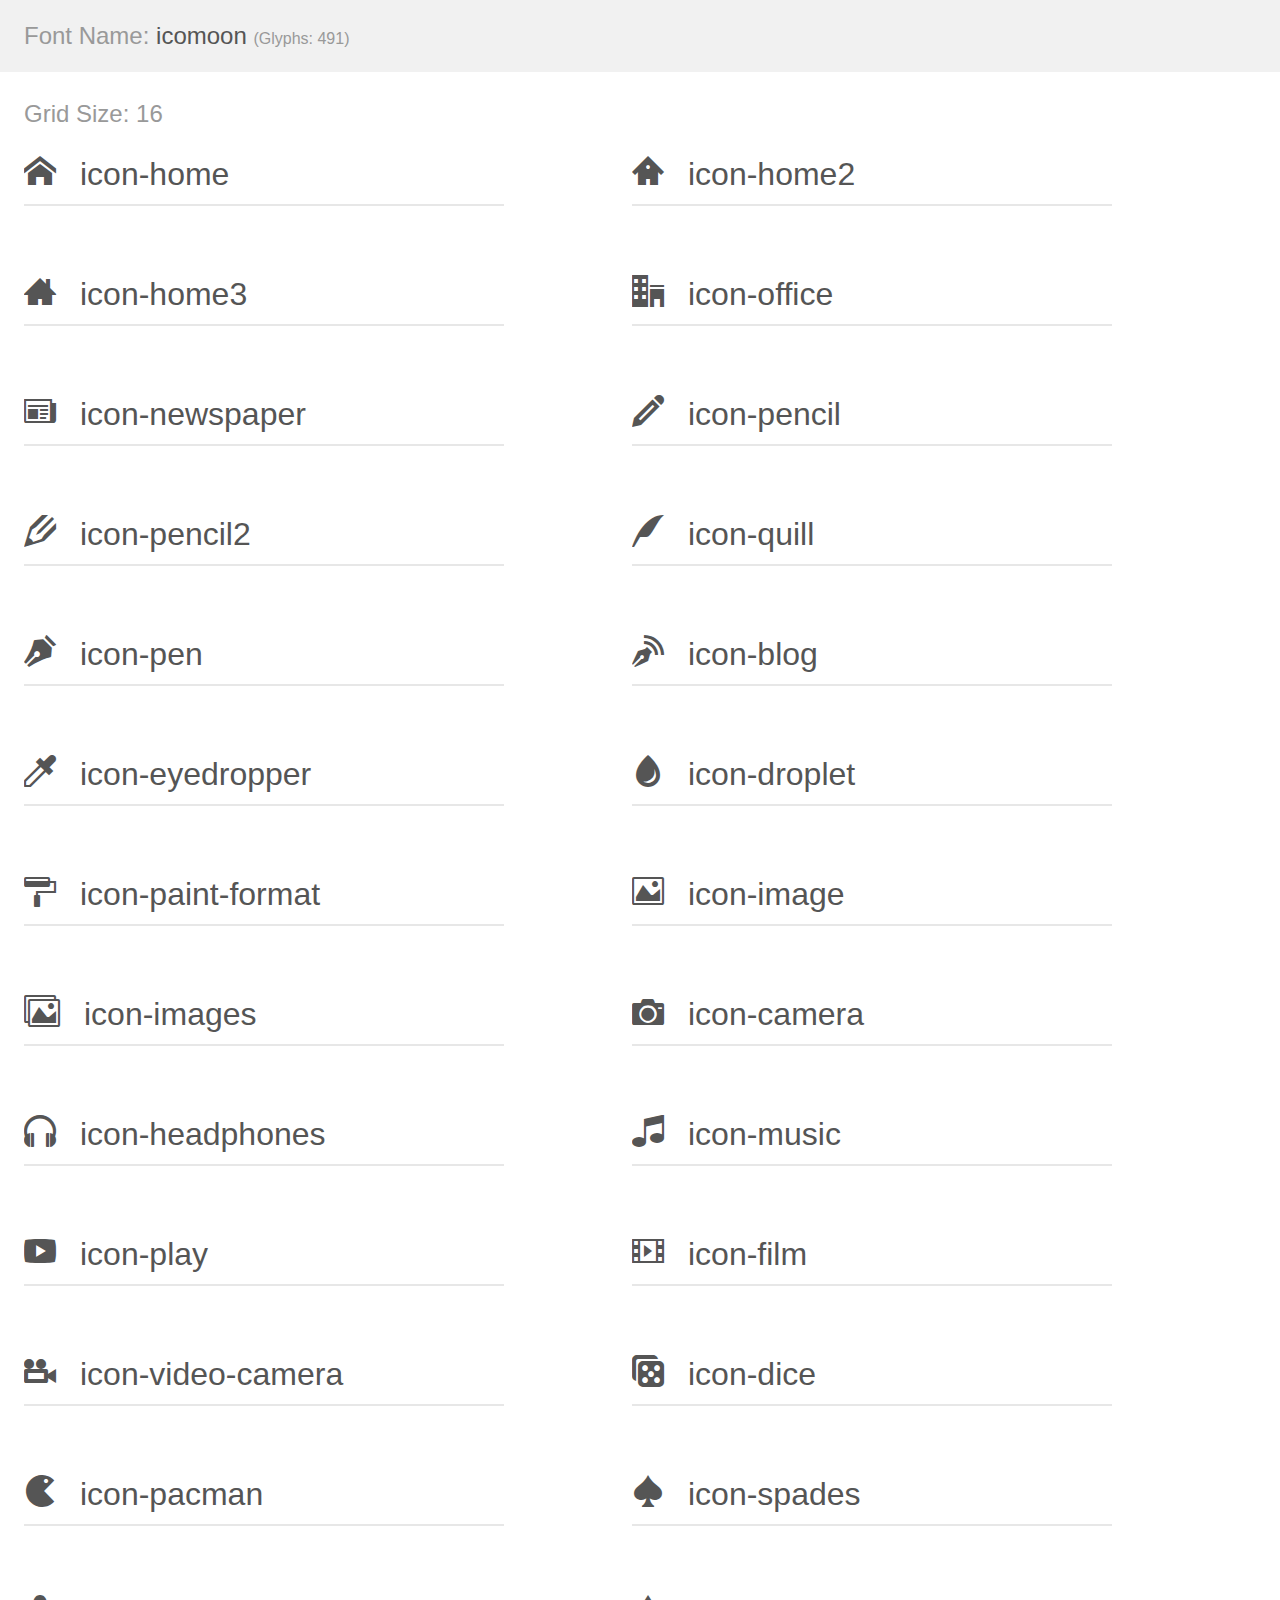
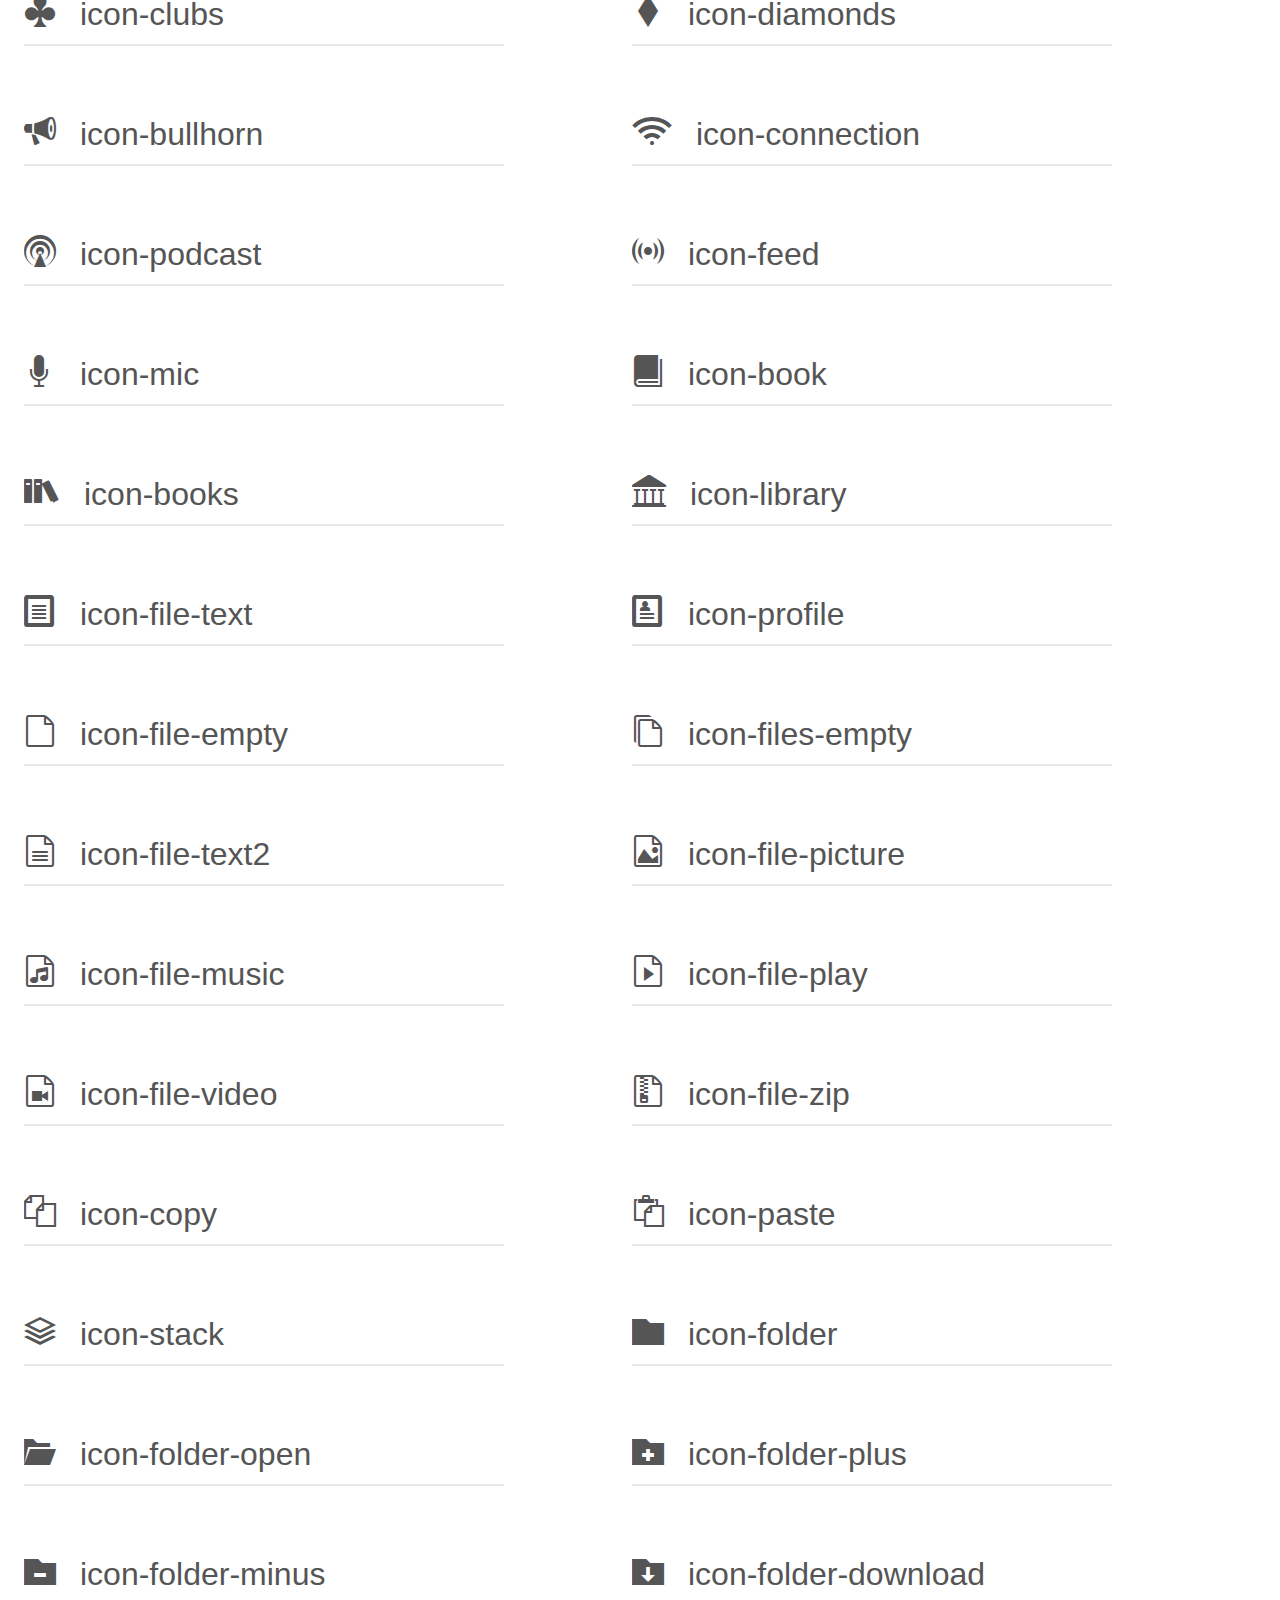
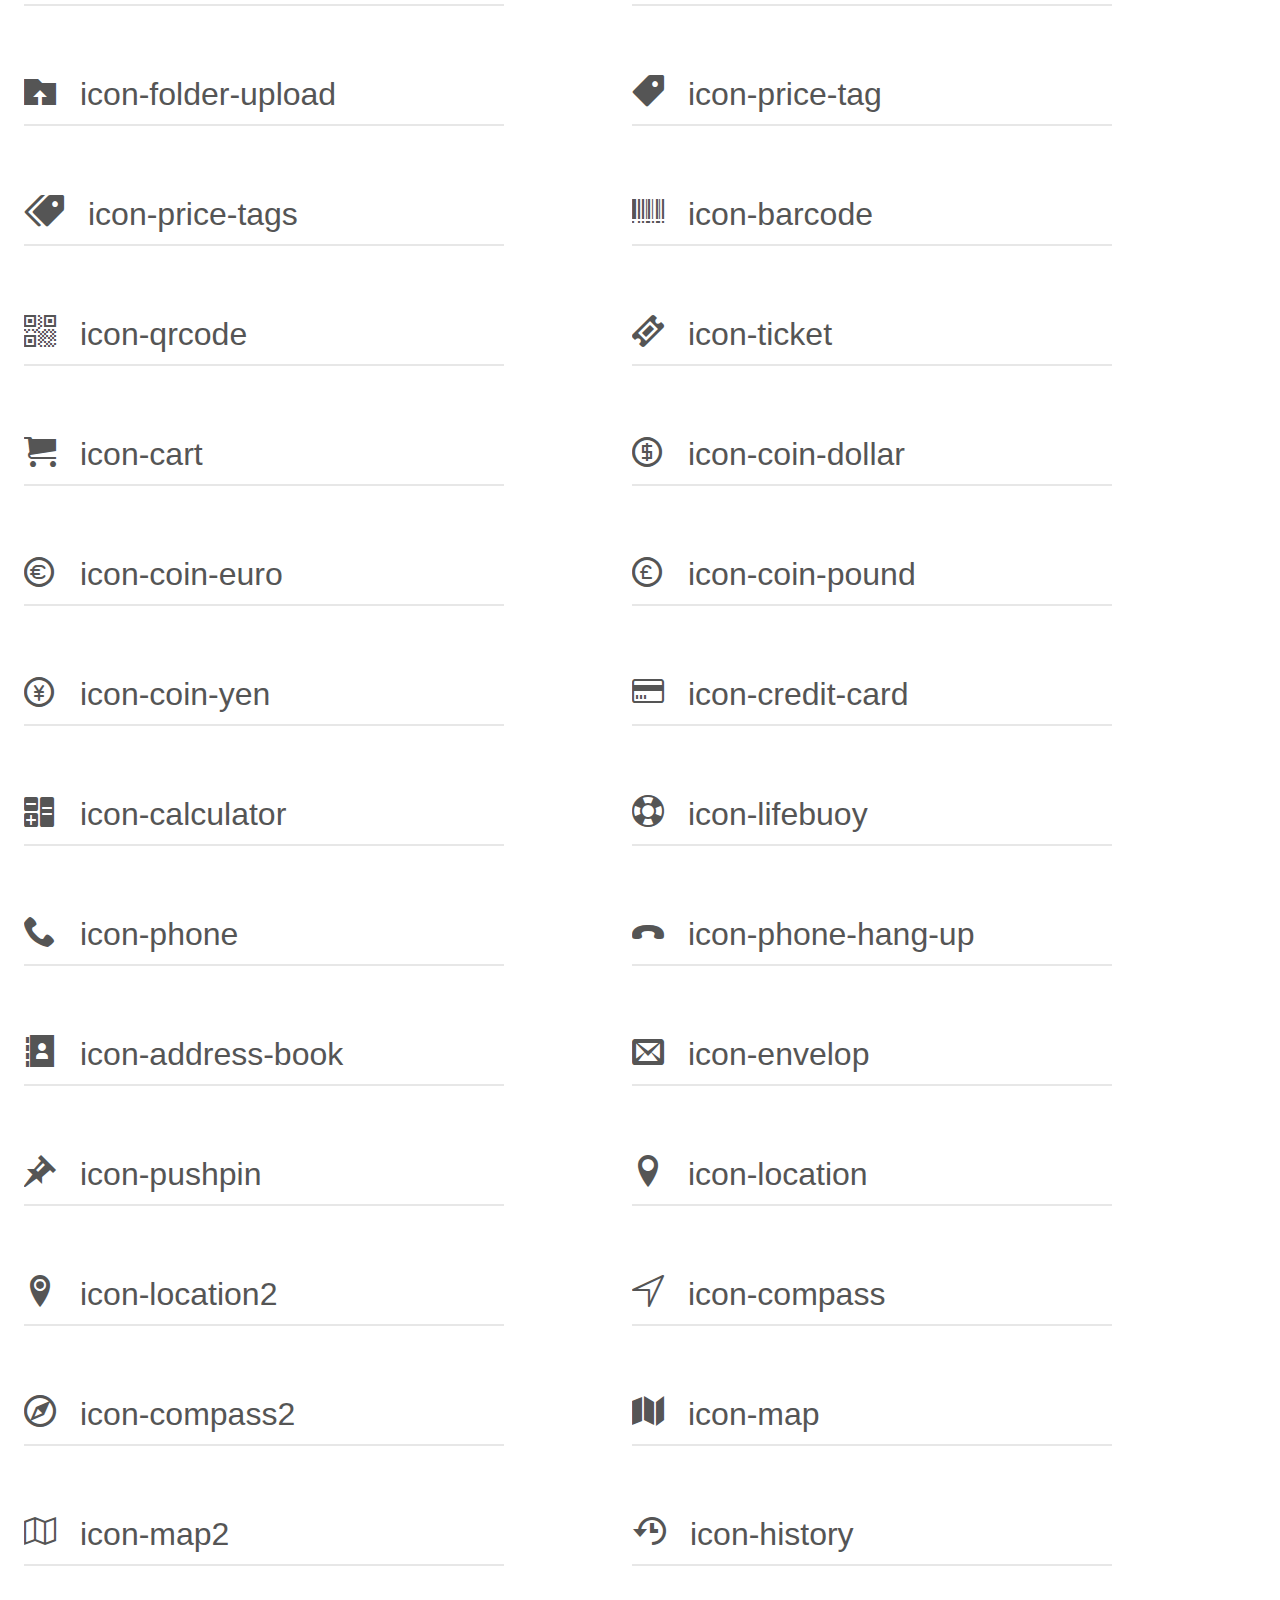
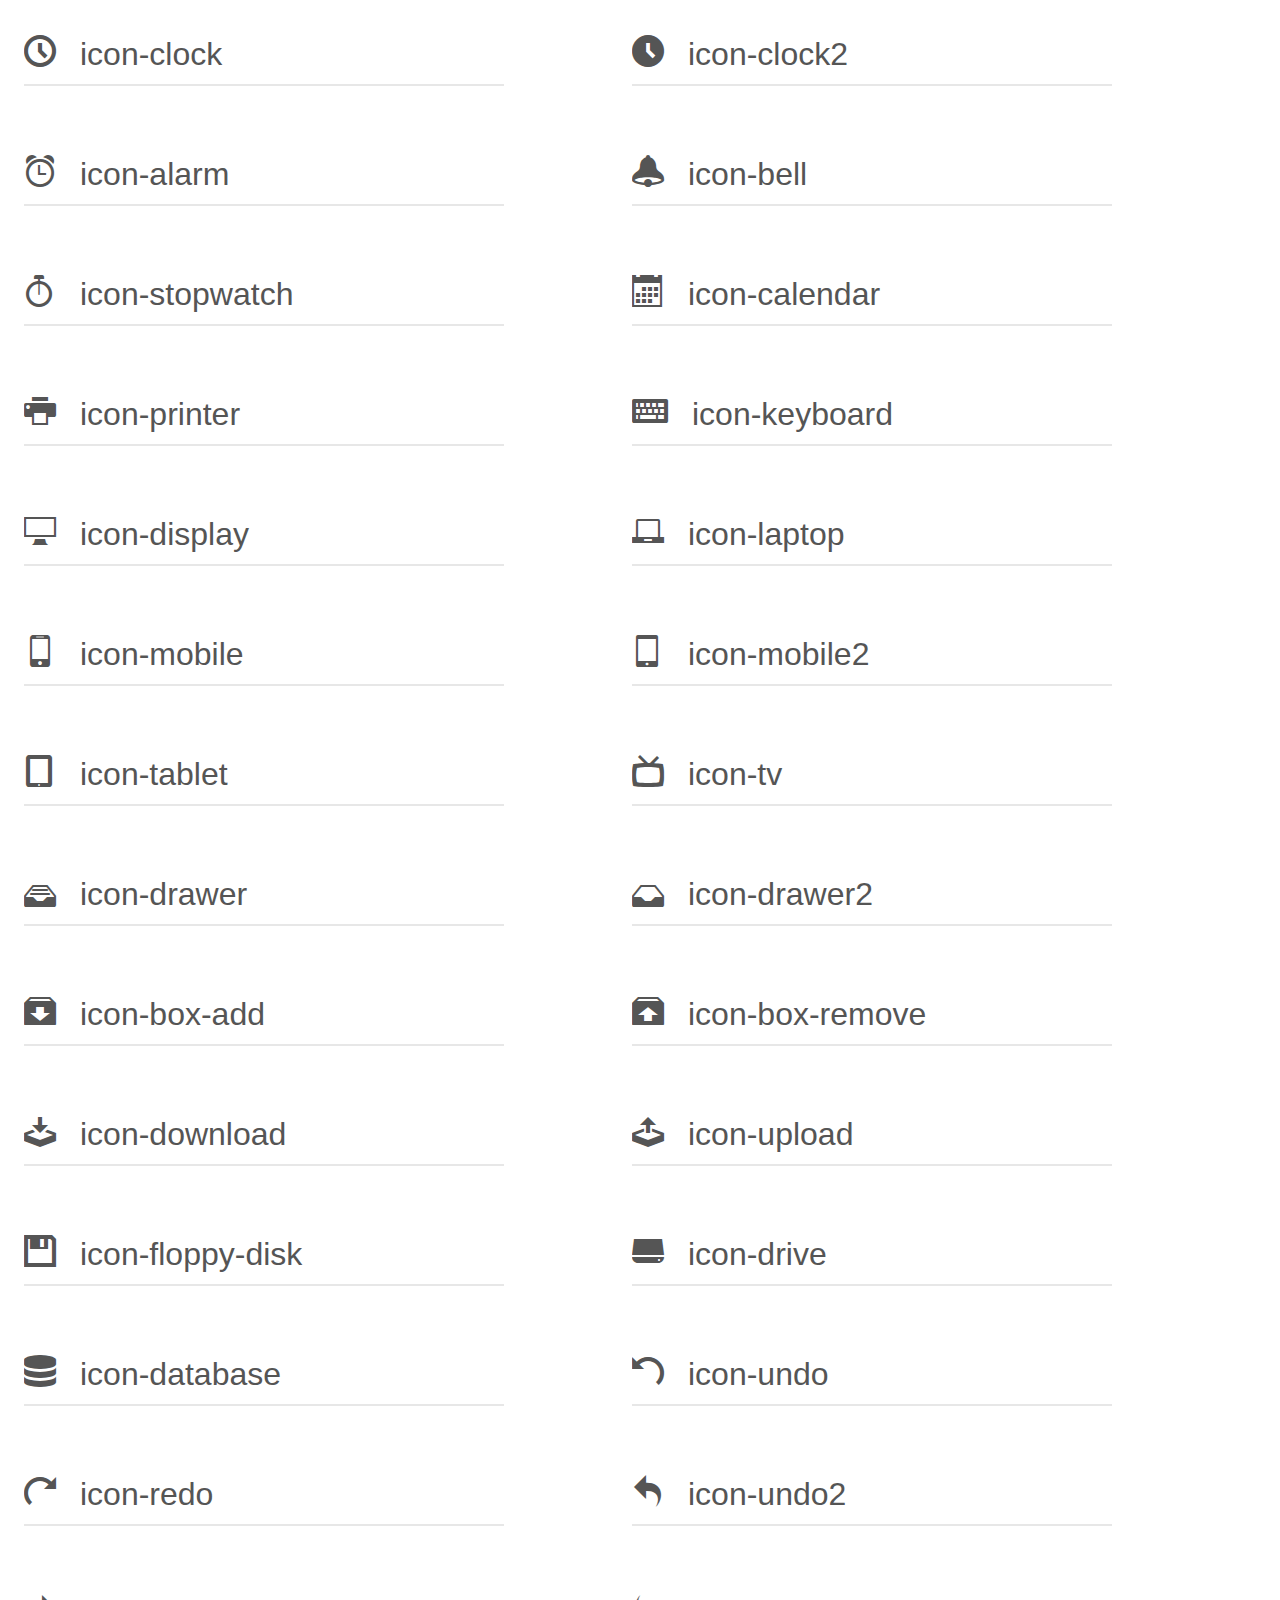
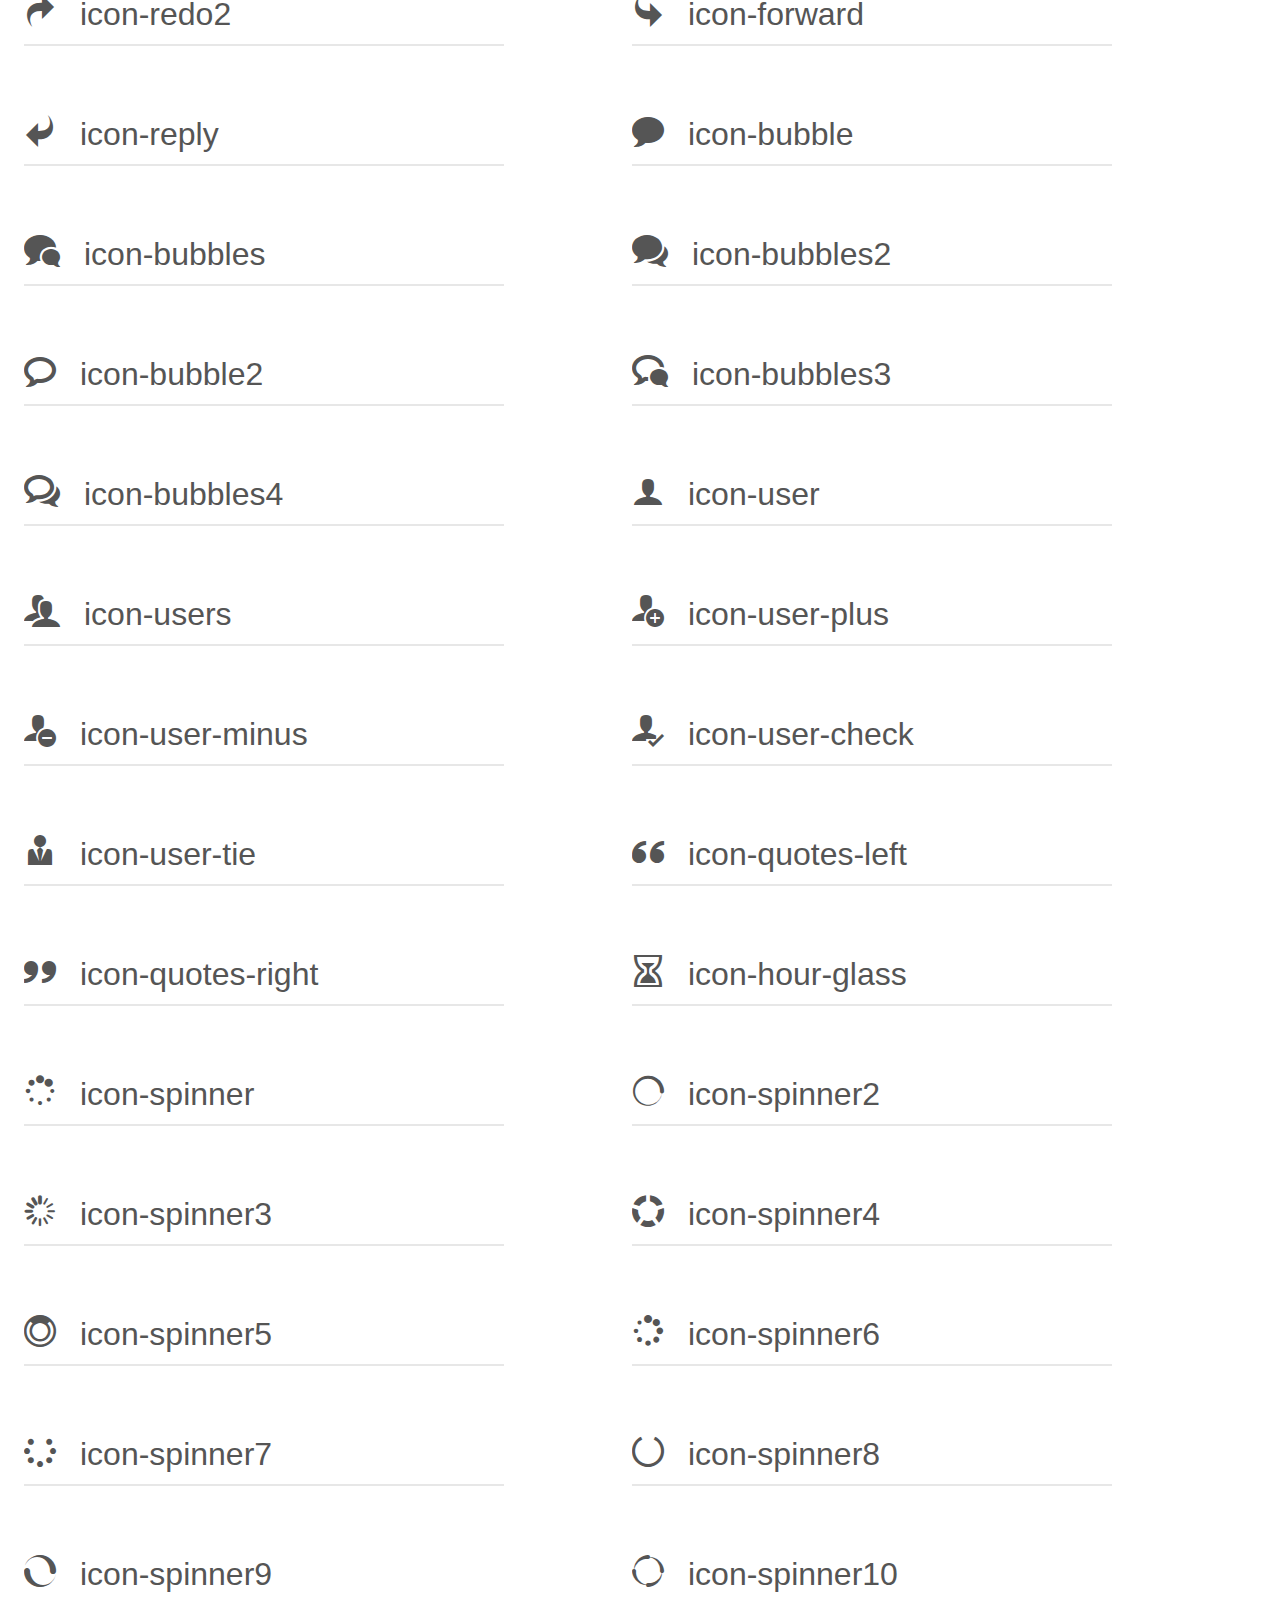
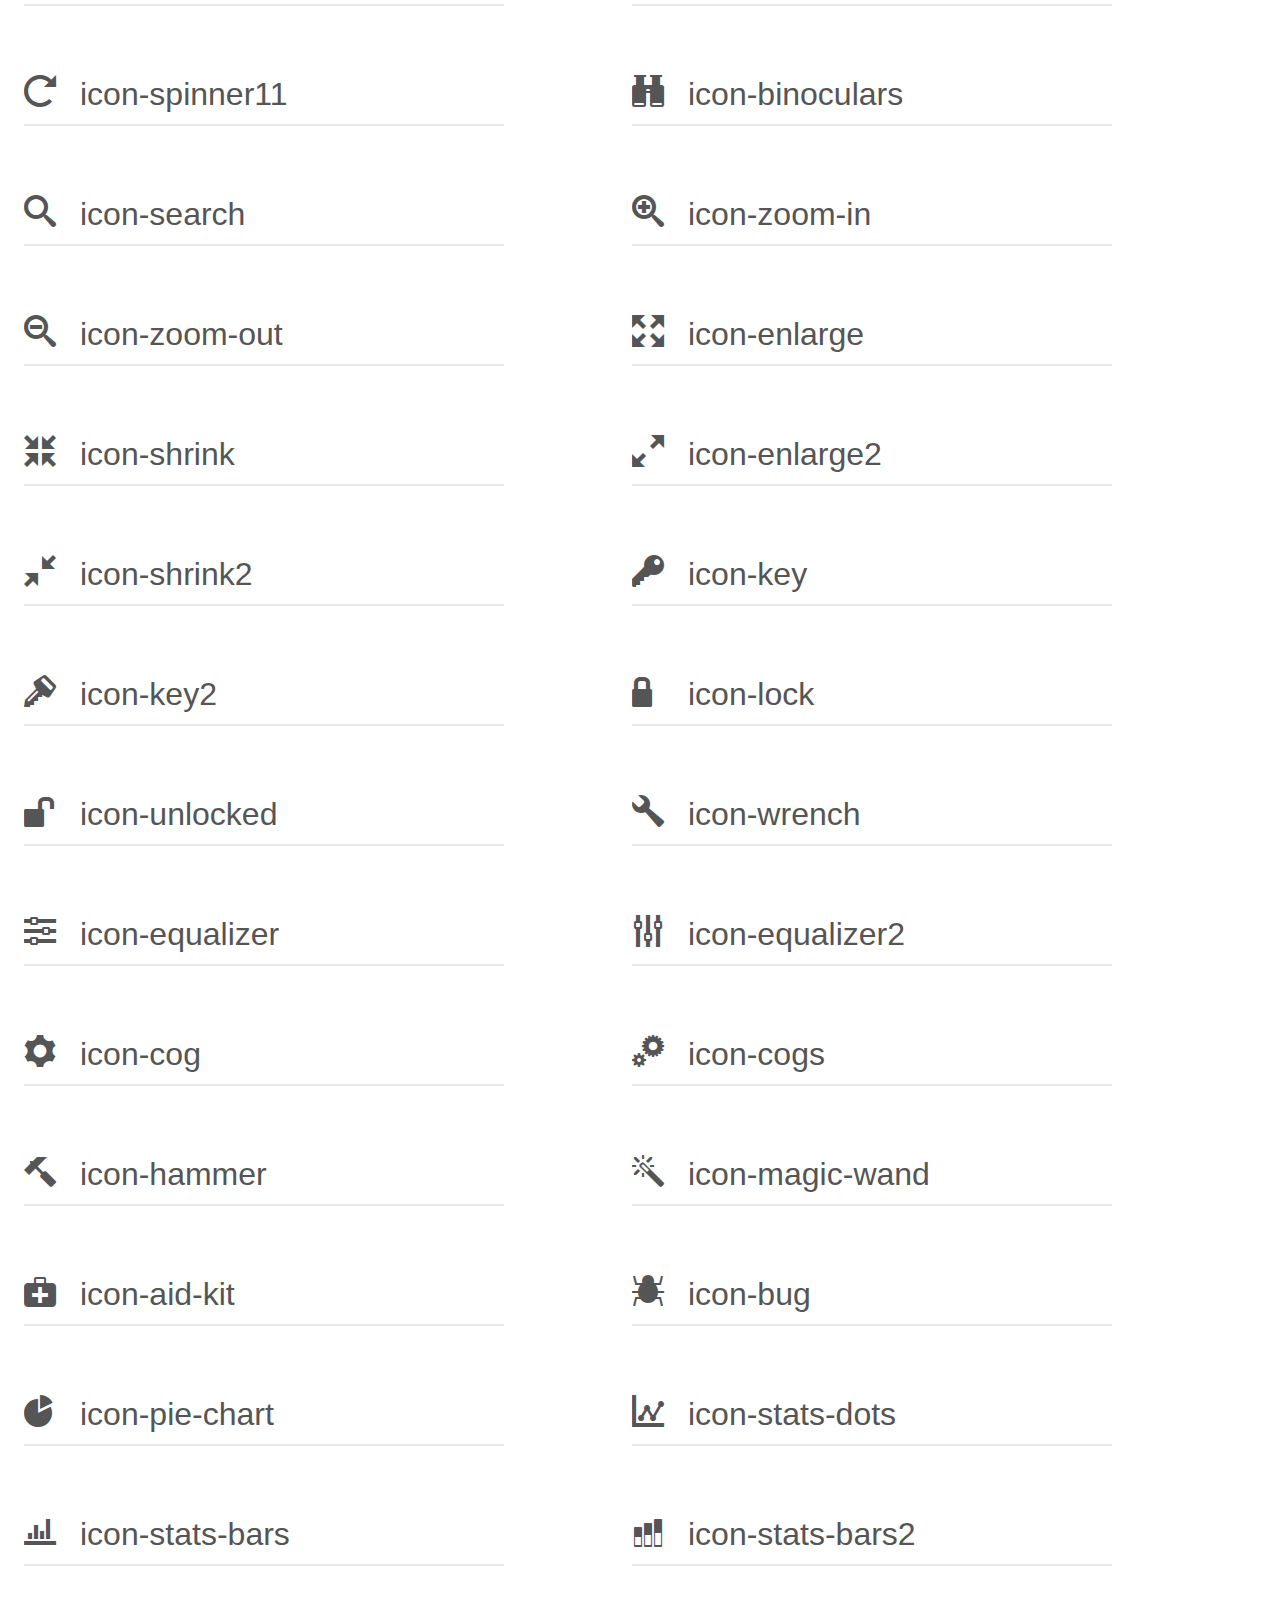
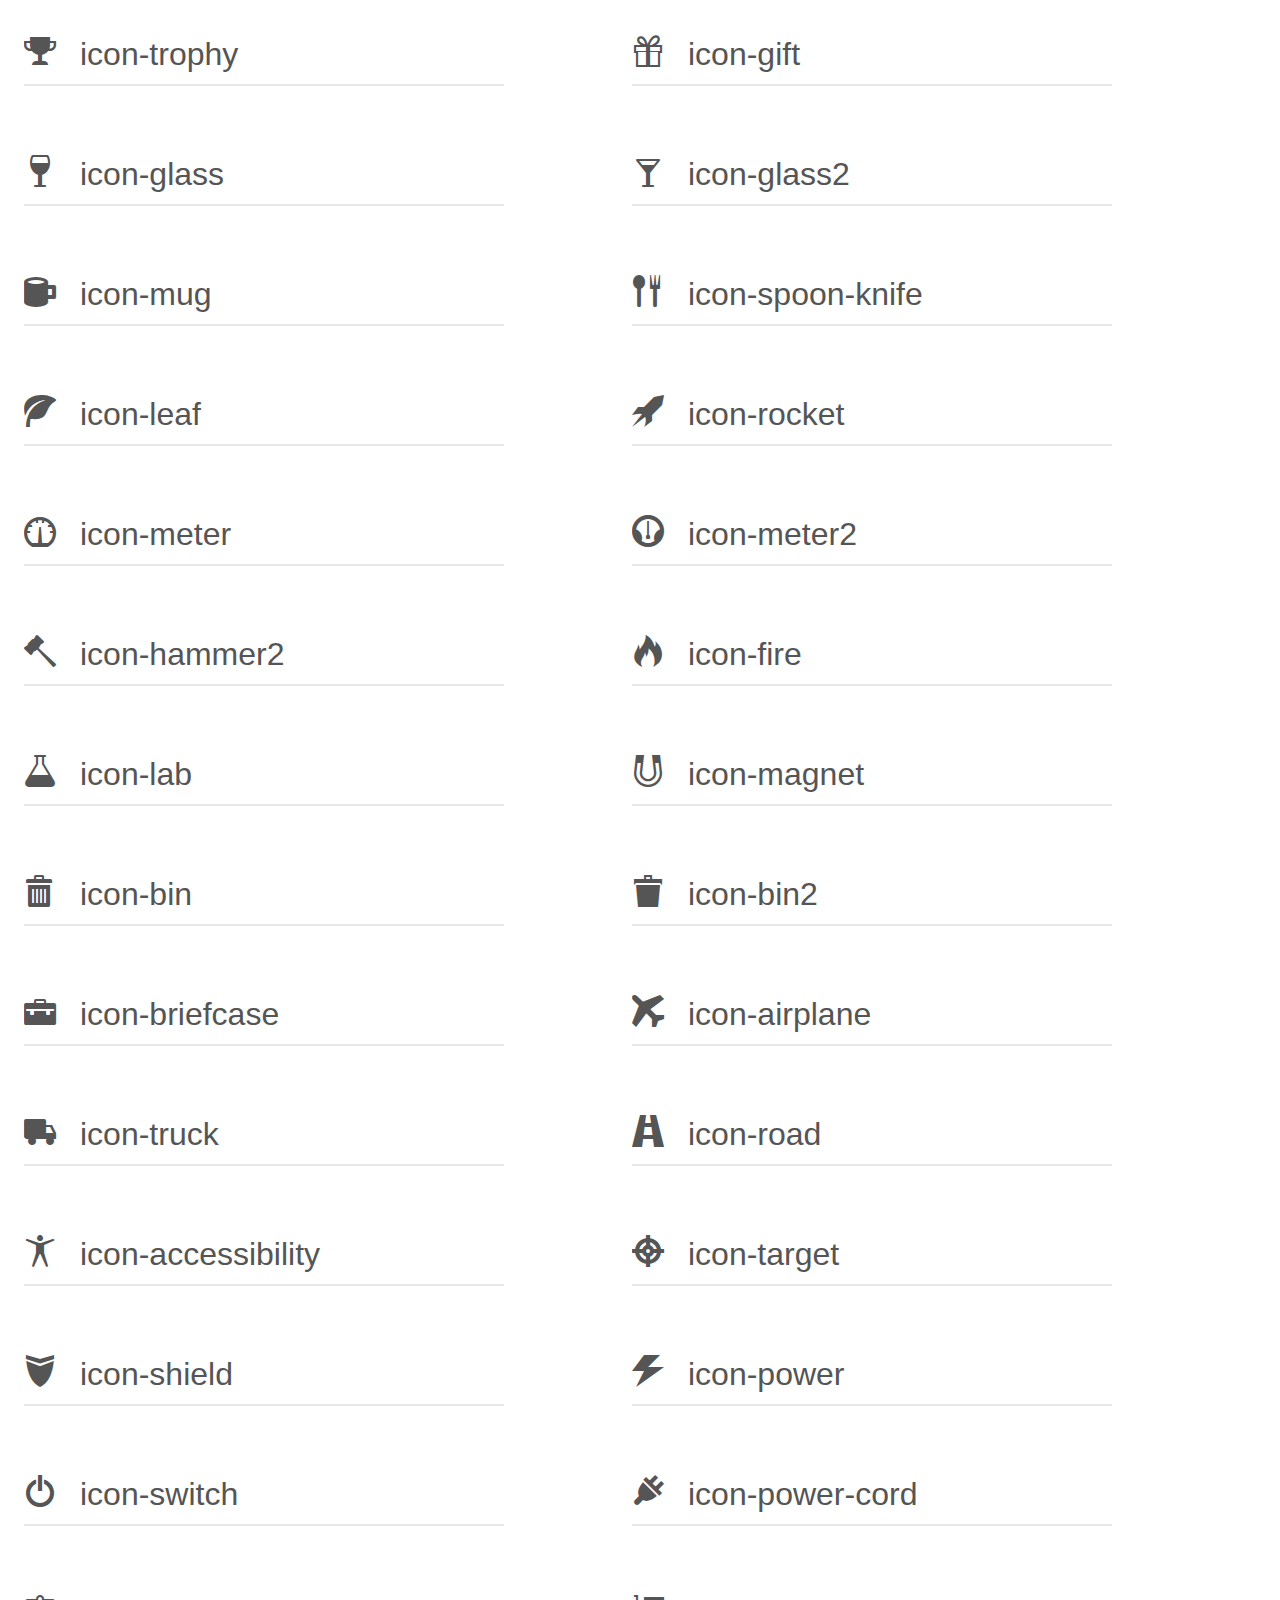
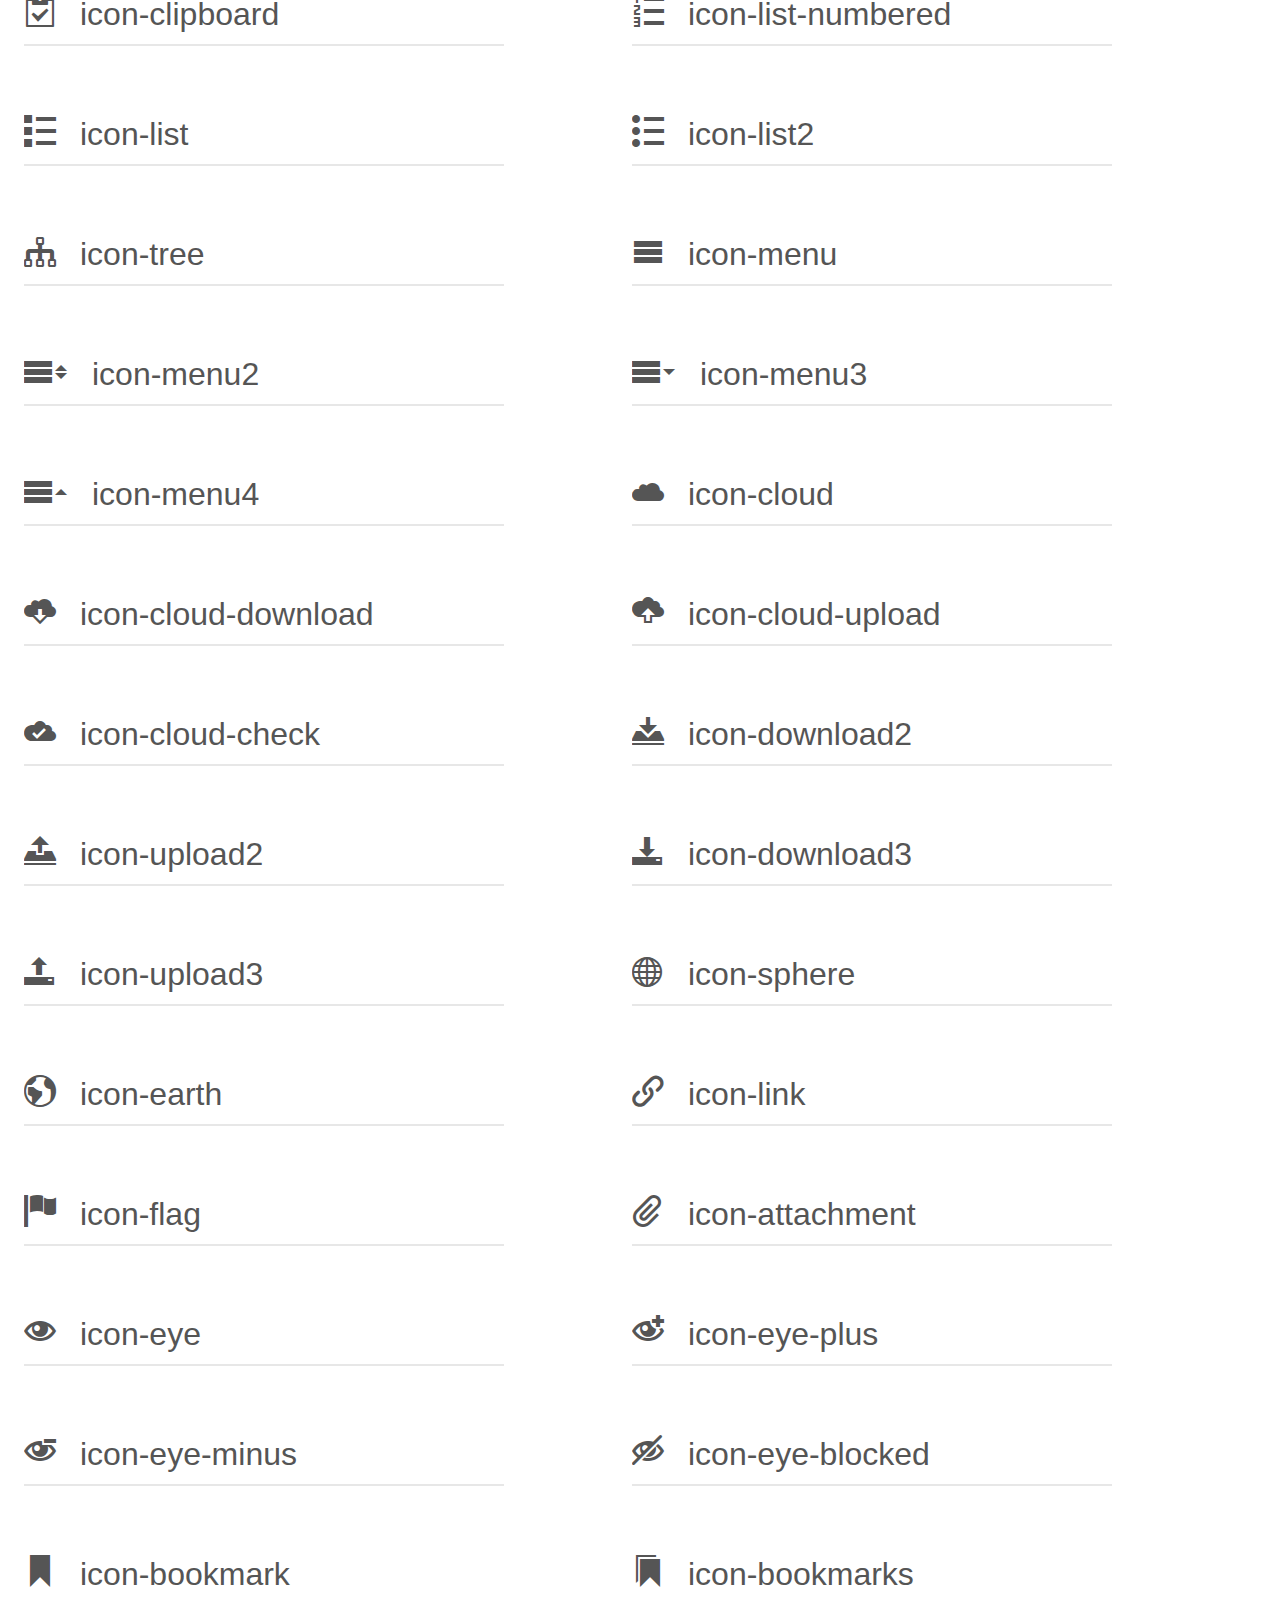
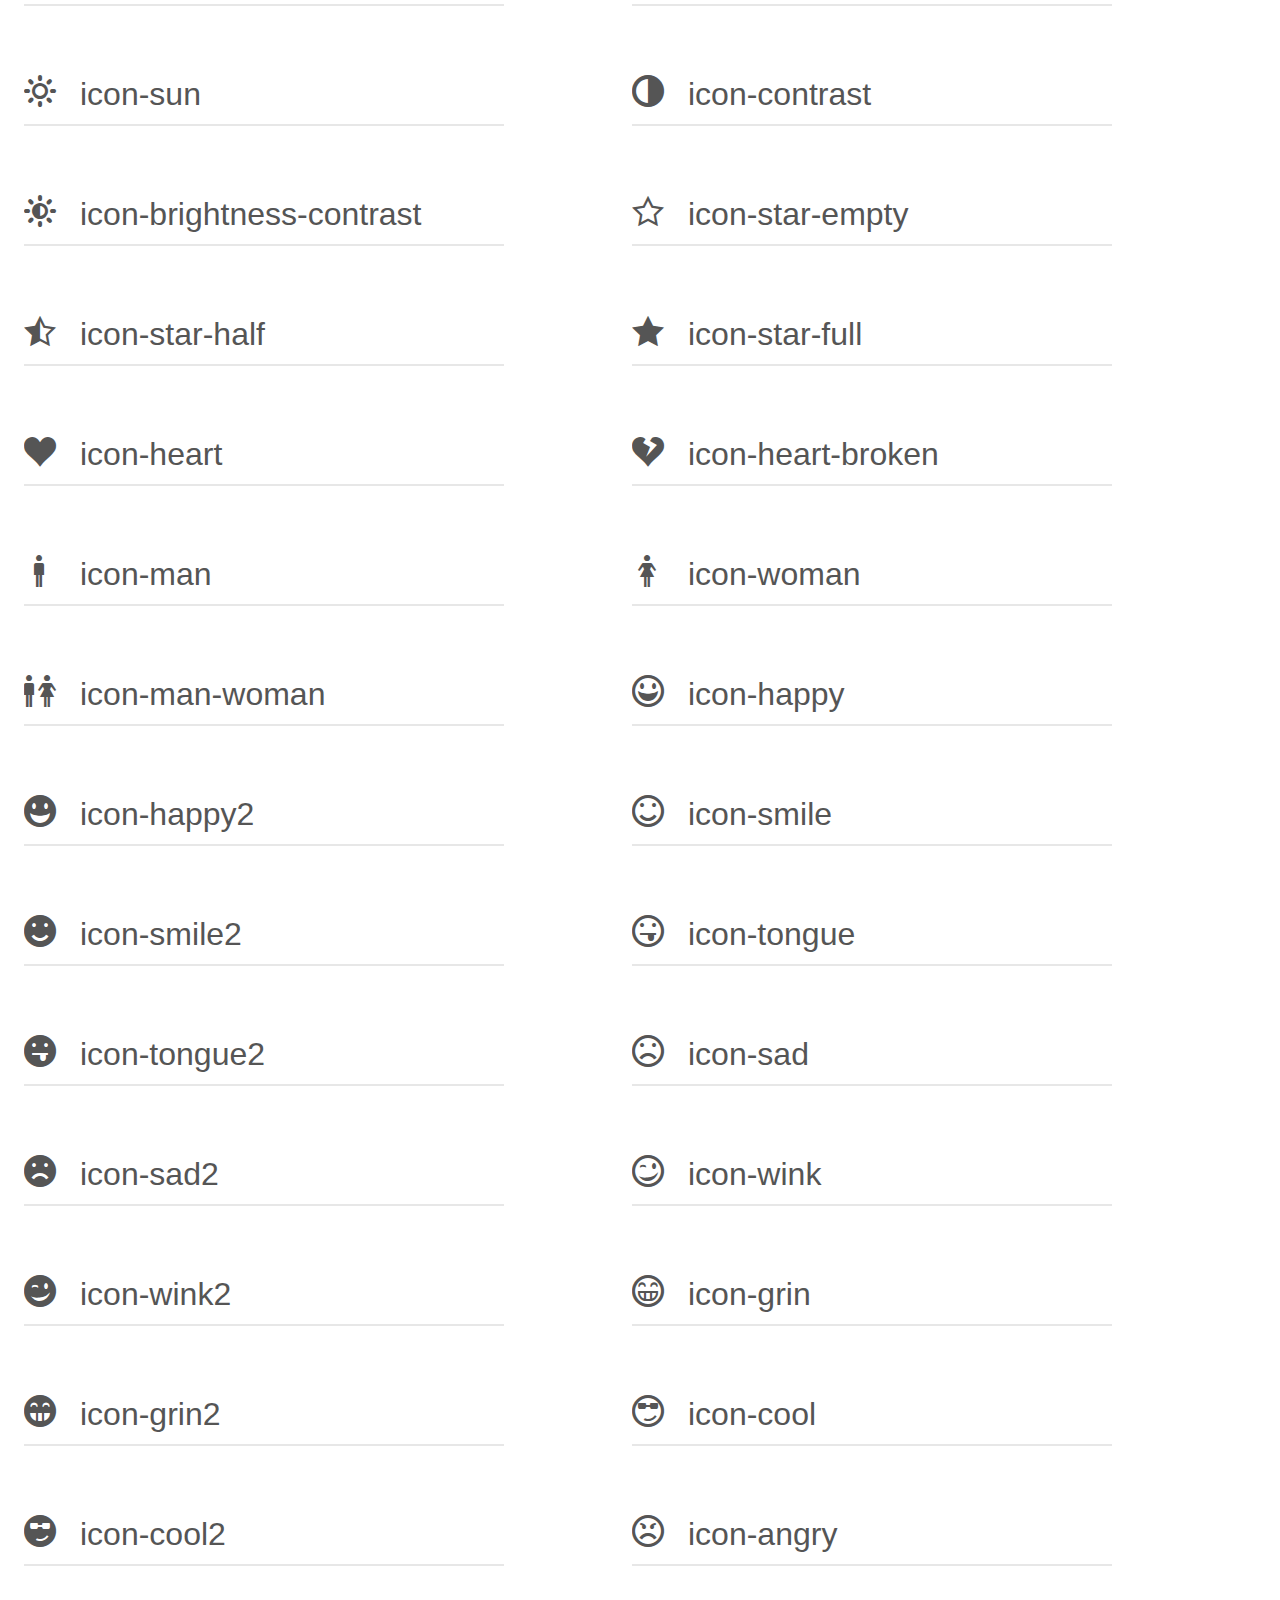
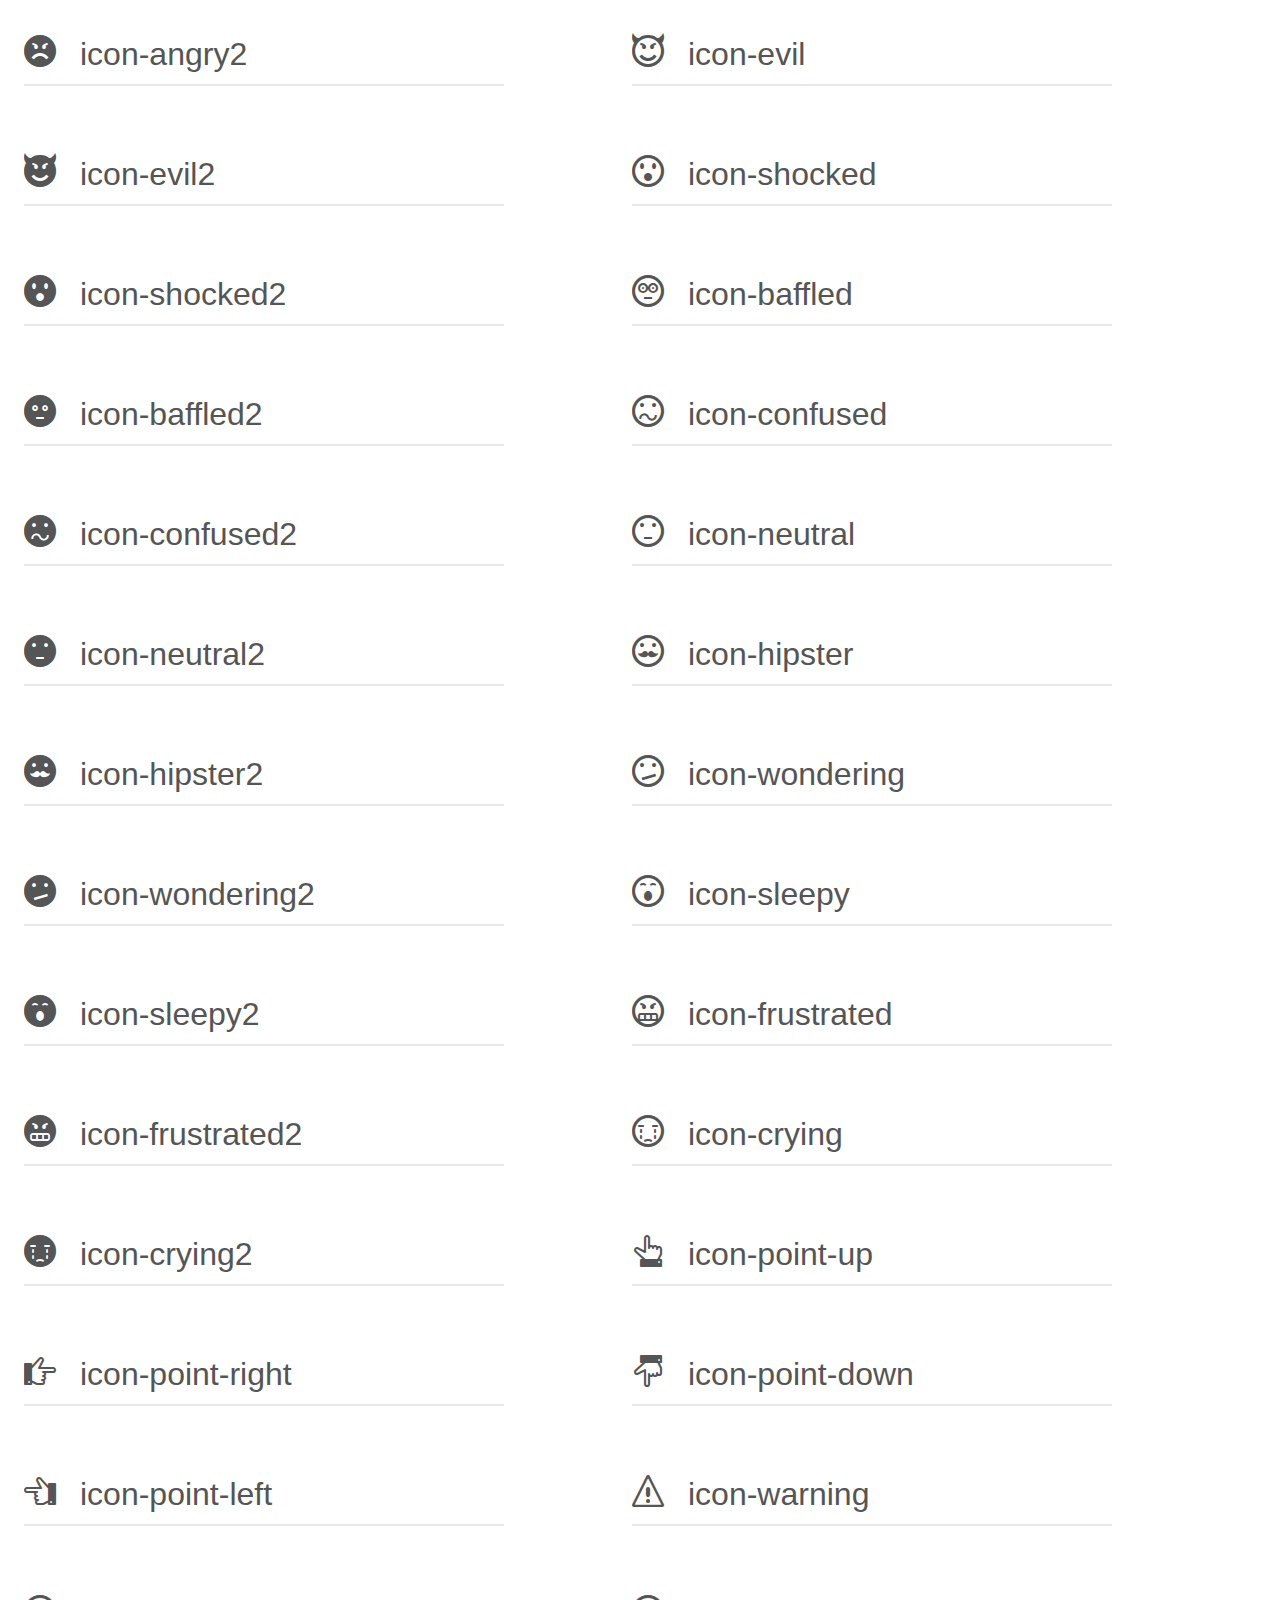
<file: public/libs/icomoon/demo.html>
<!doctype html>
<html>
<head>
	<meta charset="utf-8">
	<title>IcoMoon Demo</title>
	<meta name="description" content="An Icon Font Generated By IcoMoon.io">
	<meta name="viewport" content="width=device-width, initial-scale=1">
	<link rel="stylesheet" href="demo-files/demo.css">
	<link rel="stylesheet" href="style.css"></head>
<body>
	<div class="bgc1 clearfix">
		<h1 class="mhmm mvm"><span class="fgc1">Font Name:</span> icomoon <small class="fgc1">(Glyphs:&nbsp;491)</small></h1>
	</div>
	<div class="clearfix mhl ptl">
		<h1 class="mvm mtn fgc1">Grid Size: 16</h1>
		<div class="glyph fs1">
			<div class="clearfix bshadow0 pbs">
				<span class="icon-home">
				
				</span>
				<span class="mls"> icon-home</span>
			</div>
			<fieldset class="fs0 size1of1 clearfix hidden-true">
				<input type="text" readonly value="e600" class="unit size1of2" />
				<input type="text" maxlength="1" readonly value="&#xe600;" class="unitRight size1of2 talign-right" />
			</fieldset>
			<div class="fs0 bshadow0 clearfix hidden-true">
				<span class="unit pvs fgc1">liga: </span>
				<input type="text" readonly value="home, house" class="liga unitRight" />
			</div>
		</div>
		<div class="glyph fs1">
			<div class="clearfix bshadow0 pbs">
				<span class="icon-home2">
				
				</span>
				<span class="mls"> icon-home2</span>
			</div>
			<fieldset class="fs0 size1of1 clearfix hidden-true">
				<input type="text" readonly value="e601" class="unit size1of2" />
				<input type="text" maxlength="1" readonly value="&#xe601;" class="unitRight size1of2 talign-right" />
			</fieldset>
			<div class="fs0 bshadow0 clearfix hidden-true">
				<span class="unit pvs fgc1">liga: </span>
				<input type="text" readonly value="home2, house2" class="liga unitRight" />
			</div>
		</div>
		<div class="glyph fs1">
			<div class="clearfix bshadow0 pbs">
				<span class="icon-home3">
				
				</span>
				<span class="mls"> icon-home3</span>
			</div>
			<fieldset class="fs0 size1of1 clearfix hidden-true">
				<input type="text" readonly value="e602" class="unit size1of2" />
				<input type="text" maxlength="1" readonly value="&#xe602;" class="unitRight size1of2 talign-right" />
			</fieldset>
			<div class="fs0 bshadow0 clearfix hidden-true">
				<span class="unit pvs fgc1">liga: </span>
				<input type="text" readonly value="home3, house3" class="liga unitRight" />
			</div>
		</div>
		<div class="glyph fs1">
			<div class="clearfix bshadow0 pbs">
				<span class="icon-office">
				
				</span>
				<span class="mls"> icon-office</span>
			</div>
			<fieldset class="fs0 size1of1 clearfix hidden-true">
				<input type="text" readonly value="e603" class="unit size1of2" />
				<input type="text" maxlength="1" readonly value="&#xe603;" class="unitRight size1of2 talign-right" />
			</fieldset>
			<div class="fs0 bshadow0 clearfix hidden-true">
				<span class="unit pvs fgc1">liga: </span>
				<input type="text" readonly value="office, buildings" class="liga unitRight" />
			</div>
		</div>
		<div class="glyph fs1">
			<div class="clearfix bshadow0 pbs">
				<span class="icon-newspaper">
				
				</span>
				<span class="mls"> icon-newspaper</span>
			</div>
			<fieldset class="fs0 size1of1 clearfix hidden-true">
				<input type="text" readonly value="e604" class="unit size1of2" />
				<input type="text" maxlength="1" readonly value="&#xe604;" class="unitRight size1of2 talign-right" />
			</fieldset>
			<div class="fs0 bshadow0 clearfix hidden-true">
				<span class="unit pvs fgc1">liga: </span>
				<input type="text" readonly value="newspaper, news" class="liga unitRight" />
			</div>
		</div>
		<div class="glyph fs1">
			<div class="clearfix bshadow0 pbs">
				<span class="icon-pencil">
				
				</span>
				<span class="mls"> icon-pencil</span>
			</div>
			<fieldset class="fs0 size1of1 clearfix hidden-true">
				<input type="text" readonly value="e605" class="unit size1of2" />
				<input type="text" maxlength="1" readonly value="&#xe605;" class="unitRight size1of2 talign-right" />
			</fieldset>
			<div class="fs0 bshadow0 clearfix hidden-true">
				<span class="unit pvs fgc1">liga: </span>
				<input type="text" readonly value="pencil, write" class="liga unitRight" />
			</div>
		</div>
		<div class="glyph fs1">
			<div class="clearfix bshadow0 pbs">
				<span class="icon-pencil2">
				
				</span>
				<span class="mls"> icon-pencil2</span>
			</div>
			<fieldset class="fs0 size1of1 clearfix hidden-true">
				<input type="text" readonly value="e606" class="unit size1of2" />
				<input type="text" maxlength="1" readonly value="&#xe606;" class="unitRight size1of2 talign-right" />
			</fieldset>
			<div class="fs0 bshadow0 clearfix hidden-true">
				<span class="unit pvs fgc1">liga: </span>
				<input type="text" readonly value="pencil2, write2" class="liga unitRight" />
			</div>
		</div>
		<div class="glyph fs1">
			<div class="clearfix bshadow0 pbs">
				<span class="icon-quill">
				
				</span>
				<span class="mls"> icon-quill</span>
			</div>
			<fieldset class="fs0 size1of1 clearfix hidden-true">
				<input type="text" readonly value="e607" class="unit size1of2" />
				<input type="text" maxlength="1" readonly value="&#xe607;" class="unitRight size1of2 talign-right" />
			</fieldset>
			<div class="fs0 bshadow0 clearfix hidden-true">
				<span class="unit pvs fgc1">liga: </span>
				<input type="text" readonly value="quill, feather" class="liga unitRight" />
			</div>
		</div>
		<div class="glyph fs1">
			<div class="clearfix bshadow0 pbs">
				<span class="icon-pen">
				
				</span>
				<span class="mls"> icon-pen</span>
			</div>
			<fieldset class="fs0 size1of1 clearfix hidden-true">
				<input type="text" readonly value="e608" class="unit size1of2" />
				<input type="text" maxlength="1" readonly value="&#xe608;" class="unitRight size1of2 talign-right" />
			</fieldset>
			<div class="fs0 bshadow0 clearfix hidden-true">
				<span class="unit pvs fgc1">liga: </span>
				<input type="text" readonly value="pen, write3" class="liga unitRight" />
			</div>
		</div>
		<div class="glyph fs1">
			<div class="clearfix bshadow0 pbs">
				<span class="icon-blog">
				
				</span>
				<span class="mls"> icon-blog</span>
			</div>
			<fieldset class="fs0 size1of1 clearfix hidden-true">
				<input type="text" readonly value="e609" class="unit size1of2" />
				<input type="text" maxlength="1" readonly value="&#xe609;" class="unitRight size1of2 talign-right" />
			</fieldset>
			<div class="fs0 bshadow0 clearfix hidden-true">
				<span class="unit pvs fgc1">liga: </span>
				<input type="text" readonly value="blog, pen2" class="liga unitRight" />
			</div>
		</div>
		<div class="glyph fs1">
			<div class="clearfix bshadow0 pbs">
				<span class="icon-eyedropper">
				
				</span>
				<span class="mls"> icon-eyedropper</span>
			</div>
			<fieldset class="fs0 size1of1 clearfix hidden-true">
				<input type="text" readonly value="e60a" class="unit size1of2" />
				<input type="text" maxlength="1" readonly value="&#xe60a;" class="unitRight size1of2 talign-right" />
			</fieldset>
			<div class="fs0 bshadow0 clearfix hidden-true">
				<span class="unit pvs fgc1">liga: </span>
				<input type="text" readonly value="eyedropper, color" class="liga unitRight" />
			</div>
		</div>
		<div class="glyph fs1">
			<div class="clearfix bshadow0 pbs">
				<span class="icon-droplet">
				
				</span>
				<span class="mls"> icon-droplet</span>
			</div>
			<fieldset class="fs0 size1of1 clearfix hidden-true">
				<input type="text" readonly value="e60b" class="unit size1of2" />
				<input type="text" maxlength="1" readonly value="&#xe60b;" class="unitRight size1of2 talign-right" />
			</fieldset>
			<div class="fs0 bshadow0 clearfix hidden-true">
				<span class="unit pvs fgc1">liga: </span>
				<input type="text" readonly value="droplet, color2" class="liga unitRight" />
			</div>
		</div>
		<div class="glyph fs1">
			<div class="clearfix bshadow0 pbs">
				<span class="icon-paint-format">
				
				</span>
				<span class="mls"> icon-paint-format</span>
			</div>
			<fieldset class="fs0 size1of1 clearfix hidden-true">
				<input type="text" readonly value="e60c" class="unit size1of2" />
				<input type="text" maxlength="1" readonly value="&#xe60c;" class="unitRight size1of2 talign-right" />
			</fieldset>
			<div class="fs0 bshadow0 clearfix hidden-true">
				<span class="unit pvs fgc1">liga: </span>
				<input type="text" readonly value="paint-format, format" class="liga unitRight" />
			</div>
		</div>
		<div class="glyph fs1">
			<div class="clearfix bshadow0 pbs">
				<span class="icon-image">
				
				</span>
				<span class="mls"> icon-image</span>
			</div>
			<fieldset class="fs0 size1of1 clearfix hidden-true">
				<input type="text" readonly value="e60d" class="unit size1of2" />
				<input type="text" maxlength="1" readonly value="&#xe60d;" class="unitRight size1of2 talign-right" />
			</fieldset>
			<div class="fs0 bshadow0 clearfix hidden-true">
				<span class="unit pvs fgc1">liga: </span>
				<input type="text" readonly value="image, picture" class="liga unitRight" />
			</div>
		</div>
		<div class="glyph fs1">
			<div class="clearfix bshadow0 pbs">
				<span class="icon-images">
				
				</span>
				<span class="mls"> icon-images</span>
			</div>
			<fieldset class="fs0 size1of1 clearfix hidden-true">
				<input type="text" readonly value="e60e" class="unit size1of2" />
				<input type="text" maxlength="1" readonly value="&#xe60e;" class="unitRight size1of2 talign-right" />
			</fieldset>
			<div class="fs0 bshadow0 clearfix hidden-true">
				<span class="unit pvs fgc1">liga: </span>
				<input type="text" readonly value="images, pictures" class="liga unitRight" />
			</div>
		</div>
		<div class="glyph fs1">
			<div class="clearfix bshadow0 pbs">
				<span class="icon-camera">
				
				</span>
				<span class="mls"> icon-camera</span>
			</div>
			<fieldset class="fs0 size1of1 clearfix hidden-true">
				<input type="text" readonly value="e60f" class="unit size1of2" />
				<input type="text" maxlength="1" readonly value="&#xe60f;" class="unitRight size1of2 talign-right" />
			</fieldset>
			<div class="fs0 bshadow0 clearfix hidden-true">
				<span class="unit pvs fgc1">liga: </span>
				<input type="text" readonly value="camera, photo" class="liga unitRight" />
			</div>
		</div>
		<div class="glyph fs1">
			<div class="clearfix bshadow0 pbs">
				<span class="icon-headphones">
				
				</span>
				<span class="mls"> icon-headphones</span>
			</div>
			<fieldset class="fs0 size1of1 clearfix hidden-true">
				<input type="text" readonly value="e610" class="unit size1of2" />
				<input type="text" maxlength="1" readonly value="&#xe610;" class="unitRight size1of2 talign-right" />
			</fieldset>
			<div class="fs0 bshadow0 clearfix hidden-true">
				<span class="unit pvs fgc1">liga: </span>
				<input type="text" readonly value="headphones, headset" class="liga unitRight" />
			</div>
		</div>
		<div class="glyph fs1">
			<div class="clearfix bshadow0 pbs">
				<span class="icon-music">
				
				</span>
				<span class="mls"> icon-music</span>
			</div>
			<fieldset class="fs0 size1of1 clearfix hidden-true">
				<input type="text" readonly value="e611" class="unit size1of2" />
				<input type="text" maxlength="1" readonly value="&#xe611;" class="unitRight size1of2 talign-right" />
			</fieldset>
			<div class="fs0 bshadow0 clearfix hidden-true">
				<span class="unit pvs fgc1">liga: </span>
				<input type="text" readonly value="music, song" class="liga unitRight" />
			</div>
		</div>
		<div class="glyph fs1">
			<div class="clearfix bshadow0 pbs">
				<span class="icon-play">
				
				</span>
				<span class="mls"> icon-play</span>
			</div>
			<fieldset class="fs0 size1of1 clearfix hidden-true">
				<input type="text" readonly value="e612" class="unit size1of2" />
				<input type="text" maxlength="1" readonly value="&#xe612;" class="unitRight size1of2 talign-right" />
			</fieldset>
			<div class="fs0 bshadow0 clearfix hidden-true">
				<span class="unit pvs fgc1">liga: </span>
				<input type="text" readonly value="play, video" class="liga unitRight" />
			</div>
		</div>
		<div class="glyph fs1">
			<div class="clearfix bshadow0 pbs">
				<span class="icon-film">
				
				</span>
				<span class="mls"> icon-film</span>
			</div>
			<fieldset class="fs0 size1of1 clearfix hidden-true">
				<input type="text" readonly value="e613" class="unit size1of2" />
				<input type="text" maxlength="1" readonly value="&#xe613;" class="unitRight size1of2 talign-right" />
			</fieldset>
			<div class="fs0 bshadow0 clearfix hidden-true">
				<span class="unit pvs fgc1">liga: </span>
				<input type="text" readonly value="film, video2" class="liga unitRight" />
			</div>
		</div>
		<div class="glyph fs1">
			<div class="clearfix bshadow0 pbs">
				<span class="icon-video-camera">
				
				</span>
				<span class="mls"> icon-video-camera</span>
			</div>
			<fieldset class="fs0 size1of1 clearfix hidden-true">
				<input type="text" readonly value="e614" class="unit size1of2" />
				<input type="text" maxlength="1" readonly value="&#xe614;" class="unitRight size1of2 talign-right" />
			</fieldset>
			<div class="fs0 bshadow0 clearfix hidden-true">
				<span class="unit pvs fgc1">liga: </span>
				<input type="text" readonly value="video-camera, video3" class="liga unitRight" />
			</div>
		</div>
		<div class="glyph fs1">
			<div class="clearfix bshadow0 pbs">
				<span class="icon-dice">
				
				</span>
				<span class="mls"> icon-dice</span>
			</div>
			<fieldset class="fs0 size1of1 clearfix hidden-true">
				<input type="text" readonly value="e615" class="unit size1of2" />
				<input type="text" maxlength="1" readonly value="&#xe615;" class="unitRight size1of2 talign-right" />
			</fieldset>
			<div class="fs0 bshadow0 clearfix hidden-true">
				<span class="unit pvs fgc1">liga: </span>
				<input type="text" readonly value="dice, game" class="liga unitRight" />
			</div>
		</div>
		<div class="glyph fs1">
			<div class="clearfix bshadow0 pbs">
				<span class="icon-pacman">
				
				</span>
				<span class="mls"> icon-pacman</span>
			</div>
			<fieldset class="fs0 size1of1 clearfix hidden-true">
				<input type="text" readonly value="e616" class="unit size1of2" />
				<input type="text" maxlength="1" readonly value="&#xe616;" class="unitRight size1of2 talign-right" />
			</fieldset>
			<div class="fs0 bshadow0 clearfix hidden-true">
				<span class="unit pvs fgc1">liga: </span>
				<input type="text" readonly value="pacman, game2" class="liga unitRight" />
			</div>
		</div>
		<div class="glyph fs1">
			<div class="clearfix bshadow0 pbs">
				<span class="icon-spades">
				
				</span>
				<span class="mls"> icon-spades</span>
			</div>
			<fieldset class="fs0 size1of1 clearfix hidden-true">
				<input type="text" readonly value="e617" class="unit size1of2" />
				<input type="text" maxlength="1" readonly value="&#xe617;" class="unitRight size1of2 talign-right" />
			</fieldset>
			<div class="fs0 bshadow0 clearfix hidden-true">
				<span class="unit pvs fgc1">liga: </span>
				<input type="text" readonly value="spades, cards" class="liga unitRight" />
			</div>
		</div>
		<div class="glyph fs1">
			<div class="clearfix bshadow0 pbs">
				<span class="icon-clubs">
				
				</span>
				<span class="mls"> icon-clubs</span>
			</div>
			<fieldset class="fs0 size1of1 clearfix hidden-true">
				<input type="text" readonly value="e618" class="unit size1of2" />
				<input type="text" maxlength="1" readonly value="&#xe618;" class="unitRight size1of2 talign-right" />
			</fieldset>
			<div class="fs0 bshadow0 clearfix hidden-true">
				<span class="unit pvs fgc1">liga: </span>
				<input type="text" readonly value="clubs, cards2" class="liga unitRight" />
			</div>
		</div>
		<div class="glyph fs1">
			<div class="clearfix bshadow0 pbs">
				<span class="icon-diamonds">
				
				</span>
				<span class="mls"> icon-diamonds</span>
			</div>
			<fieldset class="fs0 size1of1 clearfix hidden-true">
				<input type="text" readonly value="e619" class="unit size1of2" />
				<input type="text" maxlength="1" readonly value="&#xe619;" class="unitRight size1of2 talign-right" />
			</fieldset>
			<div class="fs0 bshadow0 clearfix hidden-true">
				<span class="unit pvs fgc1">liga: </span>
				<input type="text" readonly value="diamonds, cards3" class="liga unitRight" />
			</div>
		</div>
		<div class="glyph fs1">
			<div class="clearfix bshadow0 pbs">
				<span class="icon-bullhorn">
				
				</span>
				<span class="mls"> icon-bullhorn</span>
			</div>
			<fieldset class="fs0 size1of1 clearfix hidden-true">
				<input type="text" readonly value="e61a" class="unit size1of2" />
				<input type="text" maxlength="1" readonly value="&#xe61a;" class="unitRight size1of2 talign-right" />
			</fieldset>
			<div class="fs0 bshadow0 clearfix hidden-true">
				<span class="unit pvs fgc1">liga: </span>
				<input type="text" readonly value="bullhorn, megaphone" class="liga unitRight" />
			</div>
		</div>
		<div class="glyph fs1">
			<div class="clearfix bshadow0 pbs">
				<span class="icon-connection">
				
				</span>
				<span class="mls"> icon-connection</span>
			</div>
			<fieldset class="fs0 size1of1 clearfix hidden-true">
				<input type="text" readonly value="e61b" class="unit size1of2" />
				<input type="text" maxlength="1" readonly value="&#xe61b;" class="unitRight size1of2 talign-right" />
			</fieldset>
			<div class="fs0 bshadow0 clearfix hidden-true">
				<span class="unit pvs fgc1">liga: </span>
				<input type="text" readonly value="connection, wifi" class="liga unitRight" />
			</div>
		</div>
		<div class="glyph fs1">
			<div class="clearfix bshadow0 pbs">
				<span class="icon-podcast">
				
				</span>
				<span class="mls"> icon-podcast</span>
			</div>
			<fieldset class="fs0 size1of1 clearfix hidden-true">
				<input type="text" readonly value="e61c" class="unit size1of2" />
				<input type="text" maxlength="1" readonly value="&#xe61c;" class="unitRight size1of2 talign-right" />
			</fieldset>
			<div class="fs0 bshadow0 clearfix hidden-true">
				<span class="unit pvs fgc1">liga: </span>
				<input type="text" readonly value="podcast, broadcast" class="liga unitRight" />
			</div>
		</div>
		<div class="glyph fs1">
			<div class="clearfix bshadow0 pbs">
				<span class="icon-feed">
				
				</span>
				<span class="mls"> icon-feed</span>
			</div>
			<fieldset class="fs0 size1of1 clearfix hidden-true">
				<input type="text" readonly value="e61d" class="unit size1of2" />
				<input type="text" maxlength="1" readonly value="&#xe61d;" class="unitRight size1of2 talign-right" />
			</fieldset>
			<div class="fs0 bshadow0 clearfix hidden-true">
				<span class="unit pvs fgc1">liga: </span>
				<input type="text" readonly value="feed, wave" class="liga unitRight" />
			</div>
		</div>
		<div class="glyph fs1">
			<div class="clearfix bshadow0 pbs">
				<span class="icon-mic">
				
				</span>
				<span class="mls"> icon-mic</span>
			</div>
			<fieldset class="fs0 size1of1 clearfix hidden-true">
				<input type="text" readonly value="e61e" class="unit size1of2" />
				<input type="text" maxlength="1" readonly value="&#xe61e;" class="unitRight size1of2 talign-right" />
			</fieldset>
			<div class="fs0 bshadow0 clearfix hidden-true">
				<span class="unit pvs fgc1">liga: </span>
				<input type="text" readonly value="mic, microphone" class="liga unitRight" />
			</div>
		</div>
		<div class="glyph fs1">
			<div class="clearfix bshadow0 pbs">
				<span class="icon-book">
				
				</span>
				<span class="mls"> icon-book</span>
			</div>
			<fieldset class="fs0 size1of1 clearfix hidden-true">
				<input type="text" readonly value="e61f" class="unit size1of2" />
				<input type="text" maxlength="1" readonly value="&#xe61f;" class="unitRight size1of2 talign-right" />
			</fieldset>
			<div class="fs0 bshadow0 clearfix hidden-true">
				<span class="unit pvs fgc1">liga: </span>
				<input type="text" readonly value="book, read" class="liga unitRight" />
			</div>
		</div>
		<div class="glyph fs1">
			<div class="clearfix bshadow0 pbs">
				<span class="icon-books">
				
				</span>
				<span class="mls"> icon-books</span>
			</div>
			<fieldset class="fs0 size1of1 clearfix hidden-true">
				<input type="text" readonly value="e620" class="unit size1of2" />
				<input type="text" maxlength="1" readonly value="&#xe620;" class="unitRight size1of2 talign-right" />
			</fieldset>
			<div class="fs0 bshadow0 clearfix hidden-true">
				<span class="unit pvs fgc1">liga: </span>
				<input type="text" readonly value="books, library" class="liga unitRight" />
			</div>
		</div>
		<div class="glyph fs1">
			<div class="clearfix bshadow0 pbs">
				<span class="icon-library">
				
				</span>
				<span class="mls"> icon-library</span>
			</div>
			<fieldset class="fs0 size1of1 clearfix hidden-true">
				<input type="text" readonly value="e621" class="unit size1of2" />
				<input type="text" maxlength="1" readonly value="&#xe621;" class="unitRight size1of2 talign-right" />
			</fieldset>
			<div class="fs0 bshadow0 clearfix hidden-true">
				<span class="unit pvs fgc1">liga: </span>
				<input type="text" readonly value="library2, bank" class="liga unitRight" />
			</div>
		</div>
		<div class="glyph fs1">
			<div class="clearfix bshadow0 pbs">
				<span class="icon-file-text">
				
				</span>
				<span class="mls"> icon-file-text</span>
			</div>
			<fieldset class="fs0 size1of1 clearfix hidden-true">
				<input type="text" readonly value="e622" class="unit size1of2" />
				<input type="text" maxlength="1" readonly value="&#xe622;" class="unitRight size1of2 talign-right" />
			</fieldset>
			<div class="fs0 bshadow0 clearfix hidden-true">
				<span class="unit pvs fgc1">liga: </span>
				<input type="text" readonly value="file-text, file" class="liga unitRight" />
			</div>
		</div>
		<div class="glyph fs1">
			<div class="clearfix bshadow0 pbs">
				<span class="icon-profile">
				
				</span>
				<span class="mls"> icon-profile</span>
			</div>
			<fieldset class="fs0 size1of1 clearfix hidden-true">
				<input type="text" readonly value="e623" class="unit size1of2" />
				<input type="text" maxlength="1" readonly value="&#xe623;" class="unitRight size1of2 talign-right" />
			</fieldset>
			<div class="fs0 bshadow0 clearfix hidden-true">
				<span class="unit pvs fgc1">liga: </span>
				<input type="text" readonly value="profile, file2" class="liga unitRight" />
			</div>
		</div>
		<div class="glyph fs1">
			<div class="clearfix bshadow0 pbs">
				<span class="icon-file-empty">
				
				</span>
				<span class="mls"> icon-file-empty</span>
			</div>
			<fieldset class="fs0 size1of1 clearfix hidden-true">
				<input type="text" readonly value="e624" class="unit size1of2" />
				<input type="text" maxlength="1" readonly value="&#xe624;" class="unitRight size1of2 talign-right" />
			</fieldset>
			<div class="fs0 bshadow0 clearfix hidden-true">
				<span class="unit pvs fgc1">liga: </span>
				<input type="text" readonly value="file-empty, file3" class="liga unitRight" />
			</div>
		</div>
		<div class="glyph fs1">
			<div class="clearfix bshadow0 pbs">
				<span class="icon-files-empty">
				
				</span>
				<span class="mls"> icon-files-empty</span>
			</div>
			<fieldset class="fs0 size1of1 clearfix hidden-true">
				<input type="text" readonly value="e625" class="unit size1of2" />
				<input type="text" maxlength="1" readonly value="&#xe625;" class="unitRight size1of2 talign-right" />
			</fieldset>
			<div class="fs0 bshadow0 clearfix hidden-true">
				<span class="unit pvs fgc1">liga: </span>
				<input type="text" readonly value="files-empty, files" class="liga unitRight" />
			</div>
		</div>
		<div class="glyph fs1">
			<div class="clearfix bshadow0 pbs">
				<span class="icon-file-text2">
				
				</span>
				<span class="mls"> icon-file-text2</span>
			</div>
			<fieldset class="fs0 size1of1 clearfix hidden-true">
				<input type="text" readonly value="e626" class="unit size1of2" />
				<input type="text" maxlength="1" readonly value="&#xe626;" class="unitRight size1of2 talign-right" />
			</fieldset>
			<div class="fs0 bshadow0 clearfix hidden-true">
				<span class="unit pvs fgc1">liga: </span>
				<input type="text" readonly value="file-text2, file4" class="liga unitRight" />
			</div>
		</div>
		<div class="glyph fs1">
			<div class="clearfix bshadow0 pbs">
				<span class="icon-file-picture">
				
				</span>
				<span class="mls"> icon-file-picture</span>
			</div>
			<fieldset class="fs0 size1of1 clearfix hidden-true">
				<input type="text" readonly value="e627" class="unit size1of2" />
				<input type="text" maxlength="1" readonly value="&#xe627;" class="unitRight size1of2 talign-right" />
			</fieldset>
			<div class="fs0 bshadow0 clearfix hidden-true">
				<span class="unit pvs fgc1">liga: </span>
				<input type="text" readonly value="file-picture, file5" class="liga unitRight" />
			</div>
		</div>
		<div class="glyph fs1">
			<div class="clearfix bshadow0 pbs">
				<span class="icon-file-music">
				
				</span>
				<span class="mls"> icon-file-music</span>
			</div>
			<fieldset class="fs0 size1of1 clearfix hidden-true">
				<input type="text" readonly value="e628" class="unit size1of2" />
				<input type="text" maxlength="1" readonly value="&#xe628;" class="unitRight size1of2 talign-right" />
			</fieldset>
			<div class="fs0 bshadow0 clearfix hidden-true">
				<span class="unit pvs fgc1">liga: </span>
				<input type="text" readonly value="file-music, file6" class="liga unitRight" />
			</div>
		</div>
		<div class="glyph fs1">
			<div class="clearfix bshadow0 pbs">
				<span class="icon-file-play">
				
				</span>
				<span class="mls"> icon-file-play</span>
			</div>
			<fieldset class="fs0 size1of1 clearfix hidden-true">
				<input type="text" readonly value="e629" class="unit size1of2" />
				<input type="text" maxlength="1" readonly value="&#xe629;" class="unitRight size1of2 talign-right" />
			</fieldset>
			<div class="fs0 bshadow0 clearfix hidden-true">
				<span class="unit pvs fgc1">liga: </span>
				<input type="text" readonly value="file-play, file7" class="liga unitRight" />
			</div>
		</div>
		<div class="glyph fs1">
			<div class="clearfix bshadow0 pbs">
				<span class="icon-file-video">
				
				</span>
				<span class="mls"> icon-file-video</span>
			</div>
			<fieldset class="fs0 size1of1 clearfix hidden-true">
				<input type="text" readonly value="e62a" class="unit size1of2" />
				<input type="text" maxlength="1" readonly value="&#xe62a;" class="unitRight size1of2 talign-right" />
			</fieldset>
			<div class="fs0 bshadow0 clearfix hidden-true">
				<span class="unit pvs fgc1">liga: </span>
				<input type="text" readonly value="file-video, file8" class="liga unitRight" />
			</div>
		</div>
		<div class="glyph fs1">
			<div class="clearfix bshadow0 pbs">
				<span class="icon-file-zip">
				
				</span>
				<span class="mls"> icon-file-zip</span>
			</div>
			<fieldset class="fs0 size1of1 clearfix hidden-true">
				<input type="text" readonly value="e62b" class="unit size1of2" />
				<input type="text" maxlength="1" readonly value="&#xe62b;" class="unitRight size1of2 talign-right" />
			</fieldset>
			<div class="fs0 bshadow0 clearfix hidden-true">
				<span class="unit pvs fgc1">liga: </span>
				<input type="text" readonly value="file-zip, file9" class="liga unitRight" />
			</div>
		</div>
		<div class="glyph fs1">
			<div class="clearfix bshadow0 pbs">
				<span class="icon-copy">
				
				</span>
				<span class="mls"> icon-copy</span>
			</div>
			<fieldset class="fs0 size1of1 clearfix hidden-true">
				<input type="text" readonly value="e62c" class="unit size1of2" />
				<input type="text" maxlength="1" readonly value="&#xe62c;" class="unitRight size1of2 talign-right" />
			</fieldset>
			<div class="fs0 bshadow0 clearfix hidden-true">
				<span class="unit pvs fgc1">liga: </span>
				<input type="text" readonly value="copy, duplicate" class="liga unitRight" />
			</div>
		</div>
		<div class="glyph fs1">
			<div class="clearfix bshadow0 pbs">
				<span class="icon-paste">
				
				</span>
				<span class="mls"> icon-paste</span>
			</div>
			<fieldset class="fs0 size1of1 clearfix hidden-true">
				<input type="text" readonly value="e62d" class="unit size1of2" />
				<input type="text" maxlength="1" readonly value="&#xe62d;" class="unitRight size1of2 talign-right" />
			</fieldset>
			<div class="fs0 bshadow0 clearfix hidden-true">
				<span class="unit pvs fgc1">liga: </span>
				<input type="text" readonly value="paste, clipboard-file" class="liga unitRight" />
			</div>
		</div>
		<div class="glyph fs1">
			<div class="clearfix bshadow0 pbs">
				<span class="icon-stack">
				
				</span>
				<span class="mls"> icon-stack</span>
			</div>
			<fieldset class="fs0 size1of1 clearfix hidden-true">
				<input type="text" readonly value="e62e" class="unit size1of2" />
				<input type="text" maxlength="1" readonly value="&#xe62e;" class="unitRight size1of2 talign-right" />
			</fieldset>
			<div class="fs0 bshadow0 clearfix hidden-true">
				<span class="unit pvs fgc1">liga: </span>
				<input type="text" readonly value="stack, layers" class="liga unitRight" />
			</div>
		</div>
		<div class="glyph fs1">
			<div class="clearfix bshadow0 pbs">
				<span class="icon-folder">
				
				</span>
				<span class="mls"> icon-folder</span>
			</div>
			<fieldset class="fs0 size1of1 clearfix hidden-true">
				<input type="text" readonly value="e62f" class="unit size1of2" />
				<input type="text" maxlength="1" readonly value="&#xe62f;" class="unitRight size1of2 talign-right" />
			</fieldset>
			<div class="fs0 bshadow0 clearfix hidden-true">
				<span class="unit pvs fgc1">liga: </span>
				<input type="text" readonly value="folder, directory" class="liga unitRight" />
			</div>
		</div>
		<div class="glyph fs1">
			<div class="clearfix bshadow0 pbs">
				<span class="icon-folder-open">
				
				</span>
				<span class="mls"> icon-folder-open</span>
			</div>
			<fieldset class="fs0 size1of1 clearfix hidden-true">
				<input type="text" readonly value="e630" class="unit size1of2" />
				<input type="text" maxlength="1" readonly value="&#xe630;" class="unitRight size1of2 talign-right" />
			</fieldset>
			<div class="fs0 bshadow0 clearfix hidden-true">
				<span class="unit pvs fgc1">liga: </span>
				<input type="text" readonly value="folder-open, directory2" class="liga unitRight" />
			</div>
		</div>
		<div class="glyph fs1">
			<div class="clearfix bshadow0 pbs">
				<span class="icon-folder-plus">
				
				</span>
				<span class="mls"> icon-folder-plus</span>
			</div>
			<fieldset class="fs0 size1of1 clearfix hidden-true">
				<input type="text" readonly value="e631" class="unit size1of2" />
				<input type="text" maxlength="1" readonly value="&#xe631;" class="unitRight size1of2 talign-right" />
			</fieldset>
			<div class="fs0 bshadow0 clearfix hidden-true">
				<span class="unit pvs fgc1">liga: </span>
				<input type="text" readonly value="folder-plus, directory3" class="liga unitRight" />
			</div>
		</div>
		<div class="glyph fs1">
			<div class="clearfix bshadow0 pbs">
				<span class="icon-folder-minus">
				
				</span>
				<span class="mls"> icon-folder-minus</span>
			</div>
			<fieldset class="fs0 size1of1 clearfix hidden-true">
				<input type="text" readonly value="e632" class="unit size1of2" />
				<input type="text" maxlength="1" readonly value="&#xe632;" class="unitRight size1of2 talign-right" />
			</fieldset>
			<div class="fs0 bshadow0 clearfix hidden-true">
				<span class="unit pvs fgc1">liga: </span>
				<input type="text" readonly value="folder-minus, directory4" class="liga unitRight" />
			</div>
		</div>
		<div class="glyph fs1">
			<div class="clearfix bshadow0 pbs">
				<span class="icon-folder-download">
				
				</span>
				<span class="mls"> icon-folder-download</span>
			</div>
			<fieldset class="fs0 size1of1 clearfix hidden-true">
				<input type="text" readonly value="e633" class="unit size1of2" />
				<input type="text" maxlength="1" readonly value="&#xe633;" class="unitRight size1of2 talign-right" />
			</fieldset>
			<div class="fs0 bshadow0 clearfix hidden-true">
				<span class="unit pvs fgc1">liga: </span>
				<input type="text" readonly value="folder-download, directory5" class="liga unitRight" />
			</div>
		</div>
		<div class="glyph fs1">
			<div class="clearfix bshadow0 pbs">
				<span class="icon-folder-upload">
				
				</span>
				<span class="mls"> icon-folder-upload</span>
			</div>
			<fieldset class="fs0 size1of1 clearfix hidden-true">
				<input type="text" readonly value="e634" class="unit size1of2" />
				<input type="text" maxlength="1" readonly value="&#xe634;" class="unitRight size1of2 talign-right" />
			</fieldset>
			<div class="fs0 bshadow0 clearfix hidden-true">
				<span class="unit pvs fgc1">liga: </span>
				<input type="text" readonly value="folder-upload, directory6" class="liga unitRight" />
			</div>
		</div>
		<div class="glyph fs1">
			<div class="clearfix bshadow0 pbs">
				<span class="icon-price-tag">
				
				</span>
				<span class="mls"> icon-price-tag</span>
			</div>
			<fieldset class="fs0 size1of1 clearfix hidden-true">
				<input type="text" readonly value="e635" class="unit size1of2" />
				<input type="text" maxlength="1" readonly value="&#xe635;" class="unitRight size1of2 talign-right" />
			</fieldset>
			<div class="fs0 bshadow0 clearfix hidden-true">
				<span class="unit pvs fgc1">liga: </span>
				<input type="text" readonly value="price-tag" class="liga unitRight" />
			</div>
		</div>
		<div class="glyph fs1">
			<div class="clearfix bshadow0 pbs">
				<span class="icon-price-tags">
				
				</span>
				<span class="mls"> icon-price-tags</span>
			</div>
			<fieldset class="fs0 size1of1 clearfix hidden-true">
				<input type="text" readonly value="e636" class="unit size1of2" />
				<input type="text" maxlength="1" readonly value="&#xe636;" class="unitRight size1of2 talign-right" />
			</fieldset>
			<div class="fs0 bshadow0 clearfix hidden-true">
				<span class="unit pvs fgc1">liga: </span>
				<input type="text" readonly value="price-tags" class="liga unitRight" />
			</div>
		</div>
		<div class="glyph fs1">
			<div class="clearfix bshadow0 pbs">
				<span class="icon-barcode">
				
				</span>
				<span class="mls"> icon-barcode</span>
			</div>
			<fieldset class="fs0 size1of1 clearfix hidden-true">
				<input type="text" readonly value="e637" class="unit size1of2" />
				<input type="text" maxlength="1" readonly value="&#xe637;" class="unitRight size1of2 talign-right" />
			</fieldset>
			<div class="fs0 bshadow0 clearfix hidden-true">
				<span class="unit pvs fgc1">liga: </span>
				<input type="text" readonly value="barcode" class="liga unitRight" />
			</div>
		</div>
		<div class="glyph fs1">
			<div class="clearfix bshadow0 pbs">
				<span class="icon-qrcode">
				
				</span>
				<span class="mls"> icon-qrcode</span>
			</div>
			<fieldset class="fs0 size1of1 clearfix hidden-true">
				<input type="text" readonly value="e638" class="unit size1of2" />
				<input type="text" maxlength="1" readonly value="&#xe638;" class="unitRight size1of2 talign-right" />
			</fieldset>
			<div class="fs0 bshadow0 clearfix hidden-true">
				<span class="unit pvs fgc1">liga: </span>
				<input type="text" readonly value="qrcode" class="liga unitRight" />
			</div>
		</div>
		<div class="glyph fs1">
			<div class="clearfix bshadow0 pbs">
				<span class="icon-ticket">
				
				</span>
				<span class="mls"> icon-ticket</span>
			</div>
			<fieldset class="fs0 size1of1 clearfix hidden-true">
				<input type="text" readonly value="e639" class="unit size1of2" />
				<input type="text" maxlength="1" readonly value="&#xe639;" class="unitRight size1of2 talign-right" />
			</fieldset>
			<div class="fs0 bshadow0 clearfix hidden-true">
				<span class="unit pvs fgc1">liga: </span>
				<input type="text" readonly value="ticket, theater" class="liga unitRight" />
			</div>
		</div>
		<div class="glyph fs1">
			<div class="clearfix bshadow0 pbs">
				<span class="icon-cart">
				
				</span>
				<span class="mls"> icon-cart</span>
			</div>
			<fieldset class="fs0 size1of1 clearfix hidden-true">
				<input type="text" readonly value="e63a" class="unit size1of2" />
				<input type="text" maxlength="1" readonly value="&#xe63a;" class="unitRight size1of2 talign-right" />
			</fieldset>
			<div class="fs0 bshadow0 clearfix hidden-true">
				<span class="unit pvs fgc1">liga: </span>
				<input type="text" readonly value="cart, purchase" class="liga unitRight" />
			</div>
		</div>
		<div class="glyph fs1">
			<div class="clearfix bshadow0 pbs">
				<span class="icon-coin-dollar">
				
				</span>
				<span class="mls"> icon-coin-dollar</span>
			</div>
			<fieldset class="fs0 size1of1 clearfix hidden-true">
				<input type="text" readonly value="e63b" class="unit size1of2" />
				<input type="text" maxlength="1" readonly value="&#xe63b;" class="unitRight size1of2 talign-right" />
			</fieldset>
			<div class="fs0 bshadow0 clearfix hidden-true">
				<span class="unit pvs fgc1">liga: </span>
				<input type="text" readonly value="coin-dollar, money" class="liga unitRight" />
			</div>
		</div>
		<div class="glyph fs1">
			<div class="clearfix bshadow0 pbs">
				<span class="icon-coin-euro">
				
				</span>
				<span class="mls"> icon-coin-euro</span>
			</div>
			<fieldset class="fs0 size1of1 clearfix hidden-true">
				<input type="text" readonly value="e63c" class="unit size1of2" />
				<input type="text" maxlength="1" readonly value="&#xe63c;" class="unitRight size1of2 talign-right" />
			</fieldset>
			<div class="fs0 bshadow0 clearfix hidden-true">
				<span class="unit pvs fgc1">liga: </span>
				<input type="text" readonly value="coin-euro, money2" class="liga unitRight" />
			</div>
		</div>
		<div class="glyph fs1">
			<div class="clearfix bshadow0 pbs">
				<span class="icon-coin-pound">
				
				</span>
				<span class="mls"> icon-coin-pound</span>
			</div>
			<fieldset class="fs0 size1of1 clearfix hidden-true">
				<input type="text" readonly value="e63d" class="unit size1of2" />
				<input type="text" maxlength="1" readonly value="&#xe63d;" class="unitRight size1of2 talign-right" />
			</fieldset>
			<div class="fs0 bshadow0 clearfix hidden-true">
				<span class="unit pvs fgc1">liga: </span>
				<input type="text" readonly value="coin-pound, money3" class="liga unitRight" />
			</div>
		</div>
		<div class="glyph fs1">
			<div class="clearfix bshadow0 pbs">
				<span class="icon-coin-yen">
				
				</span>
				<span class="mls"> icon-coin-yen</span>
			</div>
			<fieldset class="fs0 size1of1 clearfix hidden-true">
				<input type="text" readonly value="e63e" class="unit size1of2" />
				<input type="text" maxlength="1" readonly value="&#xe63e;" class="unitRight size1of2 talign-right" />
			</fieldset>
			<div class="fs0 bshadow0 clearfix hidden-true">
				<span class="unit pvs fgc1">liga: </span>
				<input type="text" readonly value="coin-yen, money4" class="liga unitRight" />
			</div>
		</div>
		<div class="glyph fs1">
			<div class="clearfix bshadow0 pbs">
				<span class="icon-credit-card">
				
				</span>
				<span class="mls"> icon-credit-card</span>
			</div>
			<fieldset class="fs0 size1of1 clearfix hidden-true">
				<input type="text" readonly value="e63f" class="unit size1of2" />
				<input type="text" maxlength="1" readonly value="&#xe63f;" class="unitRight size1of2 talign-right" />
			</fieldset>
			<div class="fs0 bshadow0 clearfix hidden-true">
				<span class="unit pvs fgc1">liga: </span>
				<input type="text" readonly value="credit-card, money5" class="liga unitRight" />
			</div>
		</div>
		<div class="glyph fs1">
			<div class="clearfix bshadow0 pbs">
				<span class="icon-calculator">
				
				</span>
				<span class="mls"> icon-calculator</span>
			</div>
			<fieldset class="fs0 size1of1 clearfix hidden-true">
				<input type="text" readonly value="e640" class="unit size1of2" />
				<input type="text" maxlength="1" readonly value="&#xe640;" class="unitRight size1of2 talign-right" />
			</fieldset>
			<div class="fs0 bshadow0 clearfix hidden-true">
				<span class="unit pvs fgc1">liga: </span>
				<input type="text" readonly value="calculator, compute" class="liga unitRight" />
			</div>
		</div>
		<div class="glyph fs1">
			<div class="clearfix bshadow0 pbs">
				<span class="icon-lifebuoy">
				
				</span>
				<span class="mls"> icon-lifebuoy</span>
			</div>
			<fieldset class="fs0 size1of1 clearfix hidden-true">
				<input type="text" readonly value="e641" class="unit size1of2" />
				<input type="text" maxlength="1" readonly value="&#xe641;" class="unitRight size1of2 talign-right" />
			</fieldset>
			<div class="fs0 bshadow0 clearfix hidden-true">
				<span class="unit pvs fgc1">liga: </span>
				<input type="text" readonly value="lifebuoy, support" class="liga unitRight" />
			</div>
		</div>
		<div class="glyph fs1">
			<div class="clearfix bshadow0 pbs">
				<span class="icon-phone">
				
				</span>
				<span class="mls"> icon-phone</span>
			</div>
			<fieldset class="fs0 size1of1 clearfix hidden-true">
				<input type="text" readonly value="e642" class="unit size1of2" />
				<input type="text" maxlength="1" readonly value="&#xe642;" class="unitRight size1of2 talign-right" />
			</fieldset>
			<div class="fs0 bshadow0 clearfix hidden-true">
				<span class="unit pvs fgc1">liga: </span>
				<input type="text" readonly value="phone, telephone" class="liga unitRight" />
			</div>
		</div>
		<div class="glyph fs1">
			<div class="clearfix bshadow0 pbs">
				<span class="icon-phone-hang-up">
				
				</span>
				<span class="mls"> icon-phone-hang-up</span>
			</div>
			<fieldset class="fs0 size1of1 clearfix hidden-true">
				<input type="text" readonly value="e643" class="unit size1of2" />
				<input type="text" maxlength="1" readonly value="&#xe643;" class="unitRight size1of2 talign-right" />
			</fieldset>
			<div class="fs0 bshadow0 clearfix hidden-true">
				<span class="unit pvs fgc1">liga: </span>
				<input type="text" readonly value="phone-hang-up, telephone2" class="liga unitRight" />
			</div>
		</div>
		<div class="glyph fs1">
			<div class="clearfix bshadow0 pbs">
				<span class="icon-address-book">
				
				</span>
				<span class="mls"> icon-address-book</span>
			</div>
			<fieldset class="fs0 size1of1 clearfix hidden-true">
				<input type="text" readonly value="e644" class="unit size1of2" />
				<input type="text" maxlength="1" readonly value="&#xe644;" class="unitRight size1of2 talign-right" />
			</fieldset>
			<div class="fs0 bshadow0 clearfix hidden-true">
				<span class="unit pvs fgc1">liga: </span>
				<input type="text" readonly value="address-book, contact" class="liga unitRight" />
			</div>
		</div>
		<div class="glyph fs1">
			<div class="clearfix bshadow0 pbs">
				<span class="icon-envelop">
				
				</span>
				<span class="mls"> icon-envelop</span>
			</div>
			<fieldset class="fs0 size1of1 clearfix hidden-true">
				<input type="text" readonly value="e645" class="unit size1of2" />
				<input type="text" maxlength="1" readonly value="&#xe645;" class="unitRight size1of2 talign-right" />
			</fieldset>
			<div class="fs0 bshadow0 clearfix hidden-true">
				<span class="unit pvs fgc1">liga: </span>
				<input type="text" readonly value="envelop, mail" class="liga unitRight" />
			</div>
		</div>
		<div class="glyph fs1">
			<div class="clearfix bshadow0 pbs">
				<span class="icon-pushpin">
				
				</span>
				<span class="mls"> icon-pushpin</span>
			</div>
			<fieldset class="fs0 size1of1 clearfix hidden-true">
				<input type="text" readonly value="e646" class="unit size1of2" />
				<input type="text" maxlength="1" readonly value="&#xe646;" class="unitRight size1of2 talign-right" />
			</fieldset>
			<div class="fs0 bshadow0 clearfix hidden-true">
				<span class="unit pvs fgc1">liga: </span>
				<input type="text" readonly value="pushpin, pin" class="liga unitRight" />
			</div>
		</div>
		<div class="glyph fs1">
			<div class="clearfix bshadow0 pbs">
				<span class="icon-location">
				
				</span>
				<span class="mls"> icon-location</span>
			</div>
			<fieldset class="fs0 size1of1 clearfix hidden-true">
				<input type="text" readonly value="e647" class="unit size1of2" />
				<input type="text" maxlength="1" readonly value="&#xe647;" class="unitRight size1of2 talign-right" />
			</fieldset>
			<div class="fs0 bshadow0 clearfix hidden-true">
				<span class="unit pvs fgc1">liga: </span>
				<input type="text" readonly value="location, map-marker" class="liga unitRight" />
			</div>
		</div>
		<div class="glyph fs1">
			<div class="clearfix bshadow0 pbs">
				<span class="icon-location2">
				
				</span>
				<span class="mls"> icon-location2</span>
			</div>
			<fieldset class="fs0 size1of1 clearfix hidden-true">
				<input type="text" readonly value="e648" class="unit size1of2" />
				<input type="text" maxlength="1" readonly value="&#xe648;" class="unitRight size1of2 talign-right" />
			</fieldset>
			<div class="fs0 bshadow0 clearfix hidden-true">
				<span class="unit pvs fgc1">liga: </span>
				<input type="text" readonly value="location2, map-marker2" class="liga unitRight" />
			</div>
		</div>
		<div class="glyph fs1">
			<div class="clearfix bshadow0 pbs">
				<span class="icon-compass">
				
				</span>
				<span class="mls"> icon-compass</span>
			</div>
			<fieldset class="fs0 size1of1 clearfix hidden-true">
				<input type="text" readonly value="e649" class="unit size1of2" />
				<input type="text" maxlength="1" readonly value="&#xe649;" class="unitRight size1of2 talign-right" />
			</fieldset>
			<div class="fs0 bshadow0 clearfix hidden-true">
				<span class="unit pvs fgc1">liga: </span>
				<input type="text" readonly value="compass, direction" class="liga unitRight" />
			</div>
		</div>
		<div class="glyph fs1">
			<div class="clearfix bshadow0 pbs">
				<span class="icon-compass2">
				
				</span>
				<span class="mls"> icon-compass2</span>
			</div>
			<fieldset class="fs0 size1of1 clearfix hidden-true">
				<input type="text" readonly value="e64a" class="unit size1of2" />
				<input type="text" maxlength="1" readonly value="&#xe64a;" class="unitRight size1of2 talign-right" />
			</fieldset>
			<div class="fs0 bshadow0 clearfix hidden-true">
				<span class="unit pvs fgc1">liga: </span>
				<input type="text" readonly value="compass2, direction2" class="liga unitRight" />
			</div>
		</div>
		<div class="glyph fs1">
			<div class="clearfix bshadow0 pbs">
				<span class="icon-map">
				
				</span>
				<span class="mls"> icon-map</span>
			</div>
			<fieldset class="fs0 size1of1 clearfix hidden-true">
				<input type="text" readonly value="e64b" class="unit size1of2" />
				<input type="text" maxlength="1" readonly value="&#xe64b;" class="unitRight size1of2 talign-right" />
			</fieldset>
			<div class="fs0 bshadow0 clearfix hidden-true">
				<span class="unit pvs fgc1">liga: </span>
				<input type="text" readonly value="map, guide" class="liga unitRight" />
			</div>
		</div>
		<div class="glyph fs1">
			<div class="clearfix bshadow0 pbs">
				<span class="icon-map2">
				
				</span>
				<span class="mls"> icon-map2</span>
			</div>
			<fieldset class="fs0 size1of1 clearfix hidden-true">
				<input type="text" readonly value="e64c" class="unit size1of2" />
				<input type="text" maxlength="1" readonly value="&#xe64c;" class="unitRight size1of2 talign-right" />
			</fieldset>
			<div class="fs0 bshadow0 clearfix hidden-true">
				<span class="unit pvs fgc1">liga: </span>
				<input type="text" readonly value="map2, guide2" class="liga unitRight" />
			</div>
		</div>
		<div class="glyph fs1">
			<div class="clearfix bshadow0 pbs">
				<span class="icon-history">
				
				</span>
				<span class="mls"> icon-history</span>
			</div>
			<fieldset class="fs0 size1of1 clearfix hidden-true">
				<input type="text" readonly value="e64d" class="unit size1of2" />
				<input type="text" maxlength="1" readonly value="&#xe64d;" class="unitRight size1of2 talign-right" />
			</fieldset>
			<div class="fs0 bshadow0 clearfix hidden-true">
				<span class="unit pvs fgc1">liga: </span>
				<input type="text" readonly value="history, time" class="liga unitRight" />
			</div>
		</div>
		<div class="glyph fs1">
			<div class="clearfix bshadow0 pbs">
				<span class="icon-clock">
				
				</span>
				<span class="mls"> icon-clock</span>
			</div>
			<fieldset class="fs0 size1of1 clearfix hidden-true">
				<input type="text" readonly value="e64e" class="unit size1of2" />
				<input type="text" maxlength="1" readonly value="&#xe64e;" class="unitRight size1of2 talign-right" />
			</fieldset>
			<div class="fs0 bshadow0 clearfix hidden-true">
				<span class="unit pvs fgc1">liga: </span>
				<input type="text" readonly value="clock, time2" class="liga unitRight" />
			</div>
		</div>
		<div class="glyph fs1">
			<div class="clearfix bshadow0 pbs">
				<span class="icon-clock2">
				
				</span>
				<span class="mls"> icon-clock2</span>
			</div>
			<fieldset class="fs0 size1of1 clearfix hidden-true">
				<input type="text" readonly value="e64f" class="unit size1of2" />
				<input type="text" maxlength="1" readonly value="&#xe64f;" class="unitRight size1of2 talign-right" />
			</fieldset>
			<div class="fs0 bshadow0 clearfix hidden-true">
				<span class="unit pvs fgc1">liga: </span>
				<input type="text" readonly value="clock2, time3" class="liga unitRight" />
			</div>
		</div>
		<div class="glyph fs1">
			<div class="clearfix bshadow0 pbs">
				<span class="icon-alarm">
				
				</span>
				<span class="mls"> icon-alarm</span>
			</div>
			<fieldset class="fs0 size1of1 clearfix hidden-true">
				<input type="text" readonly value="e650" class="unit size1of2" />
				<input type="text" maxlength="1" readonly value="&#xe650;" class="unitRight size1of2 talign-right" />
			</fieldset>
			<div class="fs0 bshadow0 clearfix hidden-true">
				<span class="unit pvs fgc1">liga: </span>
				<input type="text" readonly value="alarm, time4" class="liga unitRight" />
			</div>
		</div>
		<div class="glyph fs1">
			<div class="clearfix bshadow0 pbs">
				<span class="icon-bell">
				
				</span>
				<span class="mls"> icon-bell</span>
			</div>
			<fieldset class="fs0 size1of1 clearfix hidden-true">
				<input type="text" readonly value="e651" class="unit size1of2" />
				<input type="text" maxlength="1" readonly value="&#xe651;" class="unitRight size1of2 talign-right" />
			</fieldset>
			<div class="fs0 bshadow0 clearfix hidden-true">
				<span class="unit pvs fgc1">liga: </span>
				<input type="text" readonly value="bell, alarm2" class="liga unitRight" />
			</div>
		</div>
		<div class="glyph fs1">
			<div class="clearfix bshadow0 pbs">
				<span class="icon-stopwatch">
				
				</span>
				<span class="mls"> icon-stopwatch</span>
			</div>
			<fieldset class="fs0 size1of1 clearfix hidden-true">
				<input type="text" readonly value="e652" class="unit size1of2" />
				<input type="text" maxlength="1" readonly value="&#xe652;" class="unitRight size1of2 talign-right" />
			</fieldset>
			<div class="fs0 bshadow0 clearfix hidden-true">
				<span class="unit pvs fgc1">liga: </span>
				<input type="text" readonly value="stopwatch, time5" class="liga unitRight" />
			</div>
		</div>
		<div class="glyph fs1">
			<div class="clearfix bshadow0 pbs">
				<span class="icon-calendar">
				
				</span>
				<span class="mls"> icon-calendar</span>
			</div>
			<fieldset class="fs0 size1of1 clearfix hidden-true">
				<input type="text" readonly value="e653" class="unit size1of2" />
				<input type="text" maxlength="1" readonly value="&#xe653;" class="unitRight size1of2 talign-right" />
			</fieldset>
			<div class="fs0 bshadow0 clearfix hidden-true">
				<span class="unit pvs fgc1">liga: </span>
				<input type="text" readonly value="calendar, date" class="liga unitRight" />
			</div>
		</div>
		<div class="glyph fs1">
			<div class="clearfix bshadow0 pbs">
				<span class="icon-printer">
				
				</span>
				<span class="mls"> icon-printer</span>
			</div>
			<fieldset class="fs0 size1of1 clearfix hidden-true">
				<input type="text" readonly value="e654" class="unit size1of2" />
				<input type="text" maxlength="1" readonly value="&#xe654;" class="unitRight size1of2 talign-right" />
			</fieldset>
			<div class="fs0 bshadow0 clearfix hidden-true">
				<span class="unit pvs fgc1">liga: </span>
				<input type="text" readonly value="printer, print" class="liga unitRight" />
			</div>
		</div>
		<div class="glyph fs1">
			<div class="clearfix bshadow0 pbs">
				<span class="icon-keyboard">
				
				</span>
				<span class="mls"> icon-keyboard</span>
			</div>
			<fieldset class="fs0 size1of1 clearfix hidden-true">
				<input type="text" readonly value="e655" class="unit size1of2" />
				<input type="text" maxlength="1" readonly value="&#xe655;" class="unitRight size1of2 talign-right" />
			</fieldset>
			<div class="fs0 bshadow0 clearfix hidden-true">
				<span class="unit pvs fgc1">liga: </span>
				<input type="text" readonly value="keyboard, typing" class="liga unitRight" />
			</div>
		</div>
		<div class="glyph fs1">
			<div class="clearfix bshadow0 pbs">
				<span class="icon-display">
				
				</span>
				<span class="mls"> icon-display</span>
			</div>
			<fieldset class="fs0 size1of1 clearfix hidden-true">
				<input type="text" readonly value="e656" class="unit size1of2" />
				<input type="text" maxlength="1" readonly value="&#xe656;" class="unitRight size1of2 talign-right" />
			</fieldset>
			<div class="fs0 bshadow0 clearfix hidden-true">
				<span class="unit pvs fgc1">liga: </span>
				<input type="text" readonly value="display, screen" class="liga unitRight" />
			</div>
		</div>
		<div class="glyph fs1">
			<div class="clearfix bshadow0 pbs">
				<span class="icon-laptop">
				
				</span>
				<span class="mls"> icon-laptop</span>
			</div>
			<fieldset class="fs0 size1of1 clearfix hidden-true">
				<input type="text" readonly value="e657" class="unit size1of2" />
				<input type="text" maxlength="1" readonly value="&#xe657;" class="unitRight size1of2 talign-right" />
			</fieldset>
			<div class="fs0 bshadow0 clearfix hidden-true">
				<span class="unit pvs fgc1">liga: </span>
				<input type="text" readonly value="laptop, computer" class="liga unitRight" />
			</div>
		</div>
		<div class="glyph fs1">
			<div class="clearfix bshadow0 pbs">
				<span class="icon-mobile">
				
				</span>
				<span class="mls"> icon-mobile</span>
			</div>
			<fieldset class="fs0 size1of1 clearfix hidden-true">
				<input type="text" readonly value="e658" class="unit size1of2" />
				<input type="text" maxlength="1" readonly value="&#xe658;" class="unitRight size1of2 talign-right" />
			</fieldset>
			<div class="fs0 bshadow0 clearfix hidden-true">
				<span class="unit pvs fgc1">liga: </span>
				<input type="text" readonly value="mobile, cell-phone" class="liga unitRight" />
			</div>
		</div>
		<div class="glyph fs1">
			<div class="clearfix bshadow0 pbs">
				<span class="icon-mobile2">
				
				</span>
				<span class="mls"> icon-mobile2</span>
			</div>
			<fieldset class="fs0 size1of1 clearfix hidden-true">
				<input type="text" readonly value="e659" class="unit size1of2" />
				<input type="text" maxlength="1" readonly value="&#xe659;" class="unitRight size1of2 talign-right" />
			</fieldset>
			<div class="fs0 bshadow0 clearfix hidden-true">
				<span class="unit pvs fgc1">liga: </span>
				<input type="text" readonly value="mobile2, cell-phone2" class="liga unitRight" />
			</div>
		</div>
		<div class="glyph fs1">
			<div class="clearfix bshadow0 pbs">
				<span class="icon-tablet">
				
				</span>
				<span class="mls"> icon-tablet</span>
			</div>
			<fieldset class="fs0 size1of1 clearfix hidden-true">
				<input type="text" readonly value="e65a" class="unit size1of2" />
				<input type="text" maxlength="1" readonly value="&#xe65a;" class="unitRight size1of2 talign-right" />
			</fieldset>
			<div class="fs0 bshadow0 clearfix hidden-true">
				<span class="unit pvs fgc1">liga: </span>
				<input type="text" readonly value="tablet, mobile3" class="liga unitRight" />
			</div>
		</div>
		<div class="glyph fs1">
			<div class="clearfix bshadow0 pbs">
				<span class="icon-tv">
				
				</span>
				<span class="mls"> icon-tv</span>
			</div>
			<fieldset class="fs0 size1of1 clearfix hidden-true">
				<input type="text" readonly value="e65b" class="unit size1of2" />
				<input type="text" maxlength="1" readonly value="&#xe65b;" class="unitRight size1of2 talign-right" />
			</fieldset>
			<div class="fs0 bshadow0 clearfix hidden-true">
				<span class="unit pvs fgc1">liga: </span>
				<input type="text" readonly value="tv, television" class="liga unitRight" />
			</div>
		</div>
		<div class="glyph fs1">
			<div class="clearfix bshadow0 pbs">
				<span class="icon-drawer">
				
				</span>
				<span class="mls"> icon-drawer</span>
			</div>
			<fieldset class="fs0 size1of1 clearfix hidden-true">
				<input type="text" readonly value="e65c" class="unit size1of2" />
				<input type="text" maxlength="1" readonly value="&#xe65c;" class="unitRight size1of2 talign-right" />
			</fieldset>
			<div class="fs0 bshadow0 clearfix hidden-true">
				<span class="unit pvs fgc1">liga: </span>
				<input type="text" readonly value="drawer, box" class="liga unitRight" />
			</div>
		</div>
		<div class="glyph fs1">
			<div class="clearfix bshadow0 pbs">
				<span class="icon-drawer2">
				
				</span>
				<span class="mls"> icon-drawer2</span>
			</div>
			<fieldset class="fs0 size1of1 clearfix hidden-true">
				<input type="text" readonly value="e65d" class="unit size1of2" />
				<input type="text" maxlength="1" readonly value="&#xe65d;" class="unitRight size1of2 talign-right" />
			</fieldset>
			<div class="fs0 bshadow0 clearfix hidden-true">
				<span class="unit pvs fgc1">liga: </span>
				<input type="text" readonly value="drawer2, box2" class="liga unitRight" />
			</div>
		</div>
		<div class="glyph fs1">
			<div class="clearfix bshadow0 pbs">
				<span class="icon-box-add">
				
				</span>
				<span class="mls"> icon-box-add</span>
			</div>
			<fieldset class="fs0 size1of1 clearfix hidden-true">
				<input type="text" readonly value="e65e" class="unit size1of2" />
				<input type="text" maxlength="1" readonly value="&#xe65e;" class="unitRight size1of2 talign-right" />
			</fieldset>
			<div class="fs0 bshadow0 clearfix hidden-true">
				<span class="unit pvs fgc1">liga: </span>
				<input type="text" readonly value="box-add, box3" class="liga unitRight" />
			</div>
		</div>
		<div class="glyph fs1">
			<div class="clearfix bshadow0 pbs">
				<span class="icon-box-remove">
				
				</span>
				<span class="mls"> icon-box-remove</span>
			</div>
			<fieldset class="fs0 size1of1 clearfix hidden-true">
				<input type="text" readonly value="e65f" class="unit size1of2" />
				<input type="text" maxlength="1" readonly value="&#xe65f;" class="unitRight size1of2 talign-right" />
			</fieldset>
			<div class="fs0 bshadow0 clearfix hidden-true">
				<span class="unit pvs fgc1">liga: </span>
				<input type="text" readonly value="box-remove, box4" class="liga unitRight" />
			</div>
		</div>
		<div class="glyph fs1">
			<div class="clearfix bshadow0 pbs">
				<span class="icon-download">
				
				</span>
				<span class="mls"> icon-download</span>
			</div>
			<fieldset class="fs0 size1of1 clearfix hidden-true">
				<input type="text" readonly value="e660" class="unit size1of2" />
				<input type="text" maxlength="1" readonly value="&#xe660;" class="unitRight size1of2 talign-right" />
			</fieldset>
			<div class="fs0 bshadow0 clearfix hidden-true">
				<span class="unit pvs fgc1">liga: </span>
				<input type="text" readonly value="download, save" class="liga unitRight" />
			</div>
		</div>
		<div class="glyph fs1">
			<div class="clearfix bshadow0 pbs">
				<span class="icon-upload">
				
				</span>
				<span class="mls"> icon-upload</span>
			</div>
			<fieldset class="fs0 size1of1 clearfix hidden-true">
				<input type="text" readonly value="e661" class="unit size1of2" />
				<input type="text" maxlength="1" readonly value="&#xe661;" class="unitRight size1of2 talign-right" />
			</fieldset>
			<div class="fs0 bshadow0 clearfix hidden-true">
				<span class="unit pvs fgc1">liga: </span>
				<input type="text" readonly value="upload, load" class="liga unitRight" />
			</div>
		</div>
		<div class="glyph fs1">
			<div class="clearfix bshadow0 pbs">
				<span class="icon-floppy-disk">
				
				</span>
				<span class="mls"> icon-floppy-disk</span>
			</div>
			<fieldset class="fs0 size1of1 clearfix hidden-true">
				<input type="text" readonly value="e662" class="unit size1of2" />
				<input type="text" maxlength="1" readonly value="&#xe662;" class="unitRight size1of2 talign-right" />
			</fieldset>
			<div class="fs0 bshadow0 clearfix hidden-true">
				<span class="unit pvs fgc1">liga: </span>
				<input type="text" readonly value="floppy-disk, save2" class="liga unitRight" />
			</div>
		</div>
		<div class="glyph fs1">
			<div class="clearfix bshadow0 pbs">
				<span class="icon-drive">
				
				</span>
				<span class="mls"> icon-drive</span>
			</div>
			<fieldset class="fs0 size1of1 clearfix hidden-true">
				<input type="text" readonly value="e663" class="unit size1of2" />
				<input type="text" maxlength="1" readonly value="&#xe663;" class="unitRight size1of2 talign-right" />
			</fieldset>
			<div class="fs0 bshadow0 clearfix hidden-true">
				<span class="unit pvs fgc1">liga: </span>
				<input type="text" readonly value="drive, save3" class="liga unitRight" />
			</div>
		</div>
		<div class="glyph fs1">
			<div class="clearfix bshadow0 pbs">
				<span class="icon-database">
				
				</span>
				<span class="mls"> icon-database</span>
			</div>
			<fieldset class="fs0 size1of1 clearfix hidden-true">
				<input type="text" readonly value="e664" class="unit size1of2" />
				<input type="text" maxlength="1" readonly value="&#xe664;" class="unitRight size1of2 talign-right" />
			</fieldset>
			<div class="fs0 bshadow0 clearfix hidden-true">
				<span class="unit pvs fgc1">liga: </span>
				<input type="text" readonly value="database, db" class="liga unitRight" />
			</div>
		</div>
		<div class="glyph fs1">
			<div class="clearfix bshadow0 pbs">
				<span class="icon-undo">
				
				</span>
				<span class="mls"> icon-undo</span>
			</div>
			<fieldset class="fs0 size1of1 clearfix hidden-true">
				<input type="text" readonly value="e665" class="unit size1of2" />
				<input type="text" maxlength="1" readonly value="&#xe665;" class="unitRight size1of2 talign-right" />
			</fieldset>
			<div class="fs0 bshadow0 clearfix hidden-true">
				<span class="unit pvs fgc1">liga: </span>
				<input type="text" readonly value="undo, ccw" class="liga unitRight" />
			</div>
		</div>
		<div class="glyph fs1">
			<div class="clearfix bshadow0 pbs">
				<span class="icon-redo">
				
				</span>
				<span class="mls"> icon-redo</span>
			</div>
			<fieldset class="fs0 size1of1 clearfix hidden-true">
				<input type="text" readonly value="e666" class="unit size1of2" />
				<input type="text" maxlength="1" readonly value="&#xe666;" class="unitRight size1of2 talign-right" />
			</fieldset>
			<div class="fs0 bshadow0 clearfix hidden-true">
				<span class="unit pvs fgc1">liga: </span>
				<input type="text" readonly value="redo, cw" class="liga unitRight" />
			</div>
		</div>
		<div class="glyph fs1">
			<div class="clearfix bshadow0 pbs">
				<span class="icon-undo2">
				
				</span>
				<span class="mls"> icon-undo2</span>
			</div>
			<fieldset class="fs0 size1of1 clearfix hidden-true">
				<input type="text" readonly value="e667" class="unit size1of2" />
				<input type="text" maxlength="1" readonly value="&#xe667;" class="unitRight size1of2 talign-right" />
			</fieldset>
			<div class="fs0 bshadow0 clearfix hidden-true">
				<span class="unit pvs fgc1">liga: </span>
				<input type="text" readonly value="undo2, left" class="liga unitRight" />
			</div>
		</div>
		<div class="glyph fs1">
			<div class="clearfix bshadow0 pbs">
				<span class="icon-redo2">
				
				</span>
				<span class="mls"> icon-redo2</span>
			</div>
			<fieldset class="fs0 size1of1 clearfix hidden-true">
				<input type="text" readonly value="e668" class="unit size1of2" />
				<input type="text" maxlength="1" readonly value="&#xe668;" class="unitRight size1of2 talign-right" />
			</fieldset>
			<div class="fs0 bshadow0 clearfix hidden-true">
				<span class="unit pvs fgc1">liga: </span>
				<input type="text" readonly value="redo2, right" class="liga unitRight" />
			</div>
		</div>
		<div class="glyph fs1">
			<div class="clearfix bshadow0 pbs">
				<span class="icon-forward">
				
				</span>
				<span class="mls"> icon-forward</span>
			</div>
			<fieldset class="fs0 size1of1 clearfix hidden-true">
				<input type="text" readonly value="e669" class="unit size1of2" />
				<input type="text" maxlength="1" readonly value="&#xe669;" class="unitRight size1of2 talign-right" />
			</fieldset>
			<div class="fs0 bshadow0 clearfix hidden-true">
				<span class="unit pvs fgc1">liga: </span>
				<input type="text" readonly value="forward, right2" class="liga unitRight" />
			</div>
		</div>
		<div class="glyph fs1">
			<div class="clearfix bshadow0 pbs">
				<span class="icon-reply">
				
				</span>
				<span class="mls"> icon-reply</span>
			</div>
			<fieldset class="fs0 size1of1 clearfix hidden-true">
				<input type="text" readonly value="e66a" class="unit size1of2" />
				<input type="text" maxlength="1" readonly value="&#xe66a;" class="unitRight size1of2 talign-right" />
			</fieldset>
			<div class="fs0 bshadow0 clearfix hidden-true">
				<span class="unit pvs fgc1">liga: </span>
				<input type="text" readonly value="reply, left2" class="liga unitRight" />
			</div>
		</div>
		<div class="glyph fs1">
			<div class="clearfix bshadow0 pbs">
				<span class="icon-bubble">
				
				</span>
				<span class="mls"> icon-bubble</span>
			</div>
			<fieldset class="fs0 size1of1 clearfix hidden-true">
				<input type="text" readonly value="e66b" class="unit size1of2" />
				<input type="text" maxlength="1" readonly value="&#xe66b;" class="unitRight size1of2 talign-right" />
			</fieldset>
			<div class="fs0 bshadow0 clearfix hidden-true">
				<span class="unit pvs fgc1">liga: </span>
				<input type="text" readonly value="bubble, comment" class="liga unitRight" />
			</div>
		</div>
		<div class="glyph fs1">
			<div class="clearfix bshadow0 pbs">
				<span class="icon-bubbles">
				
				</span>
				<span class="mls"> icon-bubbles</span>
			</div>
			<fieldset class="fs0 size1of1 clearfix hidden-true">
				<input type="text" readonly value="e66c" class="unit size1of2" />
				<input type="text" maxlength="1" readonly value="&#xe66c;" class="unitRight size1of2 talign-right" />
			</fieldset>
			<div class="fs0 bshadow0 clearfix hidden-true">
				<span class="unit pvs fgc1">liga: </span>
				<input type="text" readonly value="bubbles, comments" class="liga unitRight" />
			</div>
		</div>
		<div class="glyph fs1">
			<div class="clearfix bshadow0 pbs">
				<span class="icon-bubbles2">
				
				</span>
				<span class="mls"> icon-bubbles2</span>
			</div>
			<fieldset class="fs0 size1of1 clearfix hidden-true">
				<input type="text" readonly value="e66d" class="unit size1of2" />
				<input type="text" maxlength="1" readonly value="&#xe66d;" class="unitRight size1of2 talign-right" />
			</fieldset>
			<div class="fs0 bshadow0 clearfix hidden-true">
				<span class="unit pvs fgc1">liga: </span>
				<input type="text" readonly value="bubbles2, comments2" class="liga unitRight" />
			</div>
		</div>
		<div class="glyph fs1">
			<div class="clearfix bshadow0 pbs">
				<span class="icon-bubble2">
				
				</span>
				<span class="mls"> icon-bubble2</span>
			</div>
			<fieldset class="fs0 size1of1 clearfix hidden-true">
				<input type="text" readonly value="e66e" class="unit size1of2" />
				<input type="text" maxlength="1" readonly value="&#xe66e;" class="unitRight size1of2 talign-right" />
			</fieldset>
			<div class="fs0 bshadow0 clearfix hidden-true">
				<span class="unit pvs fgc1">liga: </span>
				<input type="text" readonly value="bubble2, comment2" class="liga unitRight" />
			</div>
		</div>
		<div class="glyph fs1">
			<div class="clearfix bshadow0 pbs">
				<span class="icon-bubbles3">
				
				</span>
				<span class="mls"> icon-bubbles3</span>
			</div>
			<fieldset class="fs0 size1of1 clearfix hidden-true">
				<input type="text" readonly value="e66f" class="unit size1of2" />
				<input type="text" maxlength="1" readonly value="&#xe66f;" class="unitRight size1of2 talign-right" />
			</fieldset>
			<div class="fs0 bshadow0 clearfix hidden-true">
				<span class="unit pvs fgc1">liga: </span>
				<input type="text" readonly value="bubbles3, comments3" class="liga unitRight" />
			</div>
		</div>
		<div class="glyph fs1">
			<div class="clearfix bshadow0 pbs">
				<span class="icon-bubbles4">
				
				</span>
				<span class="mls"> icon-bubbles4</span>
			</div>
			<fieldset class="fs0 size1of1 clearfix hidden-true">
				<input type="text" readonly value="e670" class="unit size1of2" />
				<input type="text" maxlength="1" readonly value="&#xe670;" class="unitRight size1of2 talign-right" />
			</fieldset>
			<div class="fs0 bshadow0 clearfix hidden-true">
				<span class="unit pvs fgc1">liga: </span>
				<input type="text" readonly value="bubbles4, comments4" class="liga unitRight" />
			</div>
		</div>
		<div class="glyph fs1">
			<div class="clearfix bshadow0 pbs">
				<span class="icon-user">
				
				</span>
				<span class="mls"> icon-user</span>
			</div>
			<fieldset class="fs0 size1of1 clearfix hidden-true">
				<input type="text" readonly value="e671" class="unit size1of2" />
				<input type="text" maxlength="1" readonly value="&#xe671;" class="unitRight size1of2 talign-right" />
			</fieldset>
			<div class="fs0 bshadow0 clearfix hidden-true">
				<span class="unit pvs fgc1">liga: </span>
				<input type="text" readonly value="user, profile2" class="liga unitRight" />
			</div>
		</div>
		<div class="glyph fs1">
			<div class="clearfix bshadow0 pbs">
				<span class="icon-users">
				
				</span>
				<span class="mls"> icon-users</span>
			</div>
			<fieldset class="fs0 size1of1 clearfix hidden-true">
				<input type="text" readonly value="e672" class="unit size1of2" />
				<input type="text" maxlength="1" readonly value="&#xe672;" class="unitRight size1of2 talign-right" />
			</fieldset>
			<div class="fs0 bshadow0 clearfix hidden-true">
				<span class="unit pvs fgc1">liga: </span>
				<input type="text" readonly value="users, group" class="liga unitRight" />
			</div>
		</div>
		<div class="glyph fs1">
			<div class="clearfix bshadow0 pbs">
				<span class="icon-user-plus">
				
				</span>
				<span class="mls"> icon-user-plus</span>
			</div>
			<fieldset class="fs0 size1of1 clearfix hidden-true">
				<input type="text" readonly value="e673" class="unit size1of2" />
				<input type="text" maxlength="1" readonly value="&#xe673;" class="unitRight size1of2 talign-right" />
			</fieldset>
			<div class="fs0 bshadow0 clearfix hidden-true">
				<span class="unit pvs fgc1">liga: </span>
				<input type="text" readonly value="user-plus, user2" class="liga unitRight" />
			</div>
		</div>
		<div class="glyph fs1">
			<div class="clearfix bshadow0 pbs">
				<span class="icon-user-minus">
				
				</span>
				<span class="mls"> icon-user-minus</span>
			</div>
			<fieldset class="fs0 size1of1 clearfix hidden-true">
				<input type="text" readonly value="e674" class="unit size1of2" />
				<input type="text" maxlength="1" readonly value="&#xe674;" class="unitRight size1of2 talign-right" />
			</fieldset>
			<div class="fs0 bshadow0 clearfix hidden-true">
				<span class="unit pvs fgc1">liga: </span>
				<input type="text" readonly value="user-minus, user3" class="liga unitRight" />
			</div>
		</div>
		<div class="glyph fs1">
			<div class="clearfix bshadow0 pbs">
				<span class="icon-user-check">
				
				</span>
				<span class="mls"> icon-user-check</span>
			</div>
			<fieldset class="fs0 size1of1 clearfix hidden-true">
				<input type="text" readonly value="e675" class="unit size1of2" />
				<input type="text" maxlength="1" readonly value="&#xe675;" class="unitRight size1of2 talign-right" />
			</fieldset>
			<div class="fs0 bshadow0 clearfix hidden-true">
				<span class="unit pvs fgc1">liga: </span>
				<input type="text" readonly value="user-check, user4" class="liga unitRight" />
			</div>
		</div>
		<div class="glyph fs1">
			<div class="clearfix bshadow0 pbs">
				<span class="icon-user-tie">
				
				</span>
				<span class="mls"> icon-user-tie</span>
			</div>
			<fieldset class="fs0 size1of1 clearfix hidden-true">
				<input type="text" readonly value="e676" class="unit size1of2" />
				<input type="text" maxlength="1" readonly value="&#xe676;" class="unitRight size1of2 talign-right" />
			</fieldset>
			<div class="fs0 bshadow0 clearfix hidden-true">
				<span class="unit pvs fgc1">liga: </span>
				<input type="text" readonly value="user-tie, user5" class="liga unitRight" />
			</div>
		</div>
		<div class="glyph fs1">
			<div class="clearfix bshadow0 pbs">
				<span class="icon-quotes-left">
				
				</span>
				<span class="mls"> icon-quotes-left</span>
			</div>
			<fieldset class="fs0 size1of1 clearfix hidden-true">
				<input type="text" readonly value="e677" class="unit size1of2" />
				<input type="text" maxlength="1" readonly value="&#xe677;" class="unitRight size1of2 talign-right" />
			</fieldset>
			<div class="fs0 bshadow0 clearfix hidden-true">
				<span class="unit pvs fgc1">liga: </span>
				<input type="text" readonly value="quotes-left, ldquo" class="liga unitRight" />
			</div>
		</div>
		<div class="glyph fs1">
			<div class="clearfix bshadow0 pbs">
				<span class="icon-quotes-right">
				
				</span>
				<span class="mls"> icon-quotes-right</span>
			</div>
			<fieldset class="fs0 size1of1 clearfix hidden-true">
				<input type="text" readonly value="e678" class="unit size1of2" />
				<input type="text" maxlength="1" readonly value="&#xe678;" class="unitRight size1of2 talign-right" />
			</fieldset>
			<div class="fs0 bshadow0 clearfix hidden-true">
				<span class="unit pvs fgc1">liga: </span>
				<input type="text" readonly value="quotes-right, rdquo" class="liga unitRight" />
			</div>
		</div>
		<div class="glyph fs1">
			<div class="clearfix bshadow0 pbs">
				<span class="icon-hour-glass">
				
				</span>
				<span class="mls"> icon-hour-glass</span>
			</div>
			<fieldset class="fs0 size1of1 clearfix hidden-true">
				<input type="text" readonly value="e679" class="unit size1of2" />
				<input type="text" maxlength="1" readonly value="&#xe679;" class="unitRight size1of2 talign-right" />
			</fieldset>
			<div class="fs0 bshadow0 clearfix hidden-true">
				<span class="unit pvs fgc1">liga: </span>
				<input type="text" readonly value="hour-glass, loading" class="liga unitRight" />
			</div>
		</div>
		<div class="glyph fs1">
			<div class="clearfix bshadow0 pbs">
				<span class="icon-spinner">
				
				</span>
				<span class="mls"> icon-spinner</span>
			</div>
			<fieldset class="fs0 size1of1 clearfix hidden-true">
				<input type="text" readonly value="e67a" class="unit size1of2" />
				<input type="text" maxlength="1" readonly value="&#xe67a;" class="unitRight size1of2 talign-right" />
			</fieldset>
			<div class="fs0 bshadow0 clearfix hidden-true">
				<span class="unit pvs fgc1">liga: </span>
				<input type="text" readonly value="spinner, loading2" class="liga unitRight" />
			</div>
		</div>
		<div class="glyph fs1">
			<div class="clearfix bshadow0 pbs">
				<span class="icon-spinner2">
				
				</span>
				<span class="mls"> icon-spinner2</span>
			</div>
			<fieldset class="fs0 size1of1 clearfix hidden-true">
				<input type="text" readonly value="e67b" class="unit size1of2" />
				<input type="text" maxlength="1" readonly value="&#xe67b;" class="unitRight size1of2 talign-right" />
			</fieldset>
			<div class="fs0 bshadow0 clearfix hidden-true">
				<span class="unit pvs fgc1">liga: </span>
				<input type="text" readonly value="spinner2, loading3" class="liga unitRight" />
			</div>
		</div>
		<div class="glyph fs1">
			<div class="clearfix bshadow0 pbs">
				<span class="icon-spinner3">
				
				</span>
				<span class="mls"> icon-spinner3</span>
			</div>
			<fieldset class="fs0 size1of1 clearfix hidden-true">
				<input type="text" readonly value="e67c" class="unit size1of2" />
				<input type="text" maxlength="1" readonly value="&#xe67c;" class="unitRight size1of2 talign-right" />
			</fieldset>
			<div class="fs0 bshadow0 clearfix hidden-true">
				<span class="unit pvs fgc1">liga: </span>
				<input type="text" readonly value="spinner3, loading4" class="liga unitRight" />
			</div>
		</div>
		<div class="glyph fs1">
			<div class="clearfix bshadow0 pbs">
				<span class="icon-spinner4">
				
				</span>
				<span class="mls"> icon-spinner4</span>
			</div>
			<fieldset class="fs0 size1of1 clearfix hidden-true">
				<input type="text" readonly value="e67d" class="unit size1of2" />
				<input type="text" maxlength="1" readonly value="&#xe67d;" class="unitRight size1of2 talign-right" />
			</fieldset>
			<div class="fs0 bshadow0 clearfix hidden-true">
				<span class="unit pvs fgc1">liga: </span>
				<input type="text" readonly value="spinner4, loading5" class="liga unitRight" />
			</div>
		</div>
		<div class="glyph fs1">
			<div class="clearfix bshadow0 pbs">
				<span class="icon-spinner5">
				
				</span>
				<span class="mls"> icon-spinner5</span>
			</div>
			<fieldset class="fs0 size1of1 clearfix hidden-true">
				<input type="text" readonly value="e67e" class="unit size1of2" />
				<input type="text" maxlength="1" readonly value="&#xe67e;" class="unitRight size1of2 talign-right" />
			</fieldset>
			<div class="fs0 bshadow0 clearfix hidden-true">
				<span class="unit pvs fgc1">liga: </span>
				<input type="text" readonly value="spinner5, loading6" class="liga unitRight" />
			</div>
		</div>
		<div class="glyph fs1">
			<div class="clearfix bshadow0 pbs">
				<span class="icon-spinner6">
				
				</span>
				<span class="mls"> icon-spinner6</span>
			</div>
			<fieldset class="fs0 size1of1 clearfix hidden-true">
				<input type="text" readonly value="e67f" class="unit size1of2" />
				<input type="text" maxlength="1" readonly value="&#xe67f;" class="unitRight size1of2 talign-right" />
			</fieldset>
			<div class="fs0 bshadow0 clearfix hidden-true">
				<span class="unit pvs fgc1">liga: </span>
				<input type="text" readonly value="spinner6, loading7" class="liga unitRight" />
			</div>
		</div>
		<div class="glyph fs1">
			<div class="clearfix bshadow0 pbs">
				<span class="icon-spinner7">
				
				</span>
				<span class="mls"> icon-spinner7</span>
			</div>
			<fieldset class="fs0 size1of1 clearfix hidden-true">
				<input type="text" readonly value="e680" class="unit size1of2" />
				<input type="text" maxlength="1" readonly value="&#xe680;" class="unitRight size1of2 talign-right" />
			</fieldset>
			<div class="fs0 bshadow0 clearfix hidden-true">
				<span class="unit pvs fgc1">liga: </span>
				<input type="text" readonly value="spinner7, loading8" class="liga unitRight" />
			</div>
		</div>
		<div class="glyph fs1">
			<div class="clearfix bshadow0 pbs">
				<span class="icon-spinner8">
				
				</span>
				<span class="mls"> icon-spinner8</span>
			</div>
			<fieldset class="fs0 size1of1 clearfix hidden-true">
				<input type="text" readonly value="e681" class="unit size1of2" />
				<input type="text" maxlength="1" readonly value="&#xe681;" class="unitRight size1of2 talign-right" />
			</fieldset>
			<div class="fs0 bshadow0 clearfix hidden-true">
				<span class="unit pvs fgc1">liga: </span>
				<input type="text" readonly value="spinner8, loading9" class="liga unitRight" />
			</div>
		</div>
		<div class="glyph fs1">
			<div class="clearfix bshadow0 pbs">
				<span class="icon-spinner9">
				
				</span>
				<span class="mls"> icon-spinner9</span>
			</div>
			<fieldset class="fs0 size1of1 clearfix hidden-true">
				<input type="text" readonly value="e682" class="unit size1of2" />
				<input type="text" maxlength="1" readonly value="&#xe682;" class="unitRight size1of2 talign-right" />
			</fieldset>
			<div class="fs0 bshadow0 clearfix hidden-true">
				<span class="unit pvs fgc1">liga: </span>
				<input type="text" readonly value="spinner9, loading10" class="liga unitRight" />
			</div>
		</div>
		<div class="glyph fs1">
			<div class="clearfix bshadow0 pbs">
				<span class="icon-spinner10">
				
				</span>
				<span class="mls"> icon-spinner10</span>
			</div>
			<fieldset class="fs0 size1of1 clearfix hidden-true">
				<input type="text" readonly value="e683" class="unit size1of2" />
				<input type="text" maxlength="1" readonly value="&#xe683;" class="unitRight size1of2 talign-right" />
			</fieldset>
			<div class="fs0 bshadow0 clearfix hidden-true">
				<span class="unit pvs fgc1">liga: </span>
				<input type="text" readonly value="spinner10, loading11" class="liga unitRight" />
			</div>
		</div>
		<div class="glyph fs1">
			<div class="clearfix bshadow0 pbs">
				<span class="icon-spinner11">
				
				</span>
				<span class="mls"> icon-spinner11</span>
			</div>
			<fieldset class="fs0 size1of1 clearfix hidden-true">
				<input type="text" readonly value="e684" class="unit size1of2" />
				<input type="text" maxlength="1" readonly value="&#xe684;" class="unitRight size1of2 talign-right" />
			</fieldset>
			<div class="fs0 bshadow0 clearfix hidden-true">
				<span class="unit pvs fgc1">liga: </span>
				<input type="text" readonly value="spinner11, loading12" class="liga unitRight" />
			</div>
		</div>
		<div class="glyph fs1">
			<div class="clearfix bshadow0 pbs">
				<span class="icon-binoculars">
				
				</span>
				<span class="mls"> icon-binoculars</span>
			</div>
			<fieldset class="fs0 size1of1 clearfix hidden-true">
				<input type="text" readonly value="e685" class="unit size1of2" />
				<input type="text" maxlength="1" readonly value="&#xe685;" class="unitRight size1of2 talign-right" />
			</fieldset>
			<div class="fs0 bshadow0 clearfix hidden-true">
				<span class="unit pvs fgc1">liga: </span>
				<input type="text" readonly value="binoculars, lookup" class="liga unitRight" />
			</div>
		</div>
		<div class="glyph fs1">
			<div class="clearfix bshadow0 pbs">
				<span class="icon-search">
				
				</span>
				<span class="mls"> icon-search</span>
			</div>
			<fieldset class="fs0 size1of1 clearfix hidden-true">
				<input type="text" readonly value="e686" class="unit size1of2" />
				<input type="text" maxlength="1" readonly value="&#xe686;" class="unitRight size1of2 talign-right" />
			</fieldset>
			<div class="fs0 bshadow0 clearfix hidden-true">
				<span class="unit pvs fgc1">liga: </span>
				<input type="text" readonly value="search, magnifier" class="liga unitRight" />
			</div>
		</div>
		<div class="glyph fs1">
			<div class="clearfix bshadow0 pbs">
				<span class="icon-zoom-in">
				
				</span>
				<span class="mls"> icon-zoom-in</span>
			</div>
			<fieldset class="fs0 size1of1 clearfix hidden-true">
				<input type="text" readonly value="e687" class="unit size1of2" />
				<input type="text" maxlength="1" readonly value="&#xe687;" class="unitRight size1of2 talign-right" />
			</fieldset>
			<div class="fs0 bshadow0 clearfix hidden-true">
				<span class="unit pvs fgc1">liga: </span>
				<input type="text" readonly value="zoom-in, magnifier2" class="liga unitRight" />
			</div>
		</div>
		<div class="glyph fs1">
			<div class="clearfix bshadow0 pbs">
				<span class="icon-zoom-out">
				
				</span>
				<span class="mls"> icon-zoom-out</span>
			</div>
			<fieldset class="fs0 size1of1 clearfix hidden-true">
				<input type="text" readonly value="e688" class="unit size1of2" />
				<input type="text" maxlength="1" readonly value="&#xe688;" class="unitRight size1of2 talign-right" />
			</fieldset>
			<div class="fs0 bshadow0 clearfix hidden-true">
				<span class="unit pvs fgc1">liga: </span>
				<input type="text" readonly value="zoom-out, magnifier3" class="liga unitRight" />
			</div>
		</div>
		<div class="glyph fs1">
			<div class="clearfix bshadow0 pbs">
				<span class="icon-enlarge">
				
				</span>
				<span class="mls"> icon-enlarge</span>
			</div>
			<fieldset class="fs0 size1of1 clearfix hidden-true">
				<input type="text" readonly value="e689" class="unit size1of2" />
				<input type="text" maxlength="1" readonly value="&#xe689;" class="unitRight size1of2 talign-right" />
			</fieldset>
			<div class="fs0 bshadow0 clearfix hidden-true">
				<span class="unit pvs fgc1">liga: </span>
				<input type="text" readonly value="enlarge, expand" class="liga unitRight" />
			</div>
		</div>
		<div class="glyph fs1">
			<div class="clearfix bshadow0 pbs">
				<span class="icon-shrink">
				
				</span>
				<span class="mls"> icon-shrink</span>
			</div>
			<fieldset class="fs0 size1of1 clearfix hidden-true">
				<input type="text" readonly value="e68a" class="unit size1of2" />
				<input type="text" maxlength="1" readonly value="&#xe68a;" class="unitRight size1of2 talign-right" />
			</fieldset>
			<div class="fs0 bshadow0 clearfix hidden-true">
				<span class="unit pvs fgc1">liga: </span>
				<input type="text" readonly value="shrink, collapse" class="liga unitRight" />
			</div>
		</div>
		<div class="glyph fs1">
			<div class="clearfix bshadow0 pbs">
				<span class="icon-enlarge2">
				
				</span>
				<span class="mls"> icon-enlarge2</span>
			</div>
			<fieldset class="fs0 size1of1 clearfix hidden-true">
				<input type="text" readonly value="e68b" class="unit size1of2" />
				<input type="text" maxlength="1" readonly value="&#xe68b;" class="unitRight size1of2 talign-right" />
			</fieldset>
			<div class="fs0 bshadow0 clearfix hidden-true">
				<span class="unit pvs fgc1">liga: </span>
				<input type="text" readonly value="enlarge2, expand2" class="liga unitRight" />
			</div>
		</div>
		<div class="glyph fs1">
			<div class="clearfix bshadow0 pbs">
				<span class="icon-shrink2">
				
				</span>
				<span class="mls"> icon-shrink2</span>
			</div>
			<fieldset class="fs0 size1of1 clearfix hidden-true">
				<input type="text" readonly value="e68c" class="unit size1of2" />
				<input type="text" maxlength="1" readonly value="&#xe68c;" class="unitRight size1of2 talign-right" />
			</fieldset>
			<div class="fs0 bshadow0 clearfix hidden-true">
				<span class="unit pvs fgc1">liga: </span>
				<input type="text" readonly value="shrink2, collapse2" class="liga unitRight" />
			</div>
		</div>
		<div class="glyph fs1">
			<div class="clearfix bshadow0 pbs">
				<span class="icon-key">
				
				</span>
				<span class="mls"> icon-key</span>
			</div>
			<fieldset class="fs0 size1of1 clearfix hidden-true">
				<input type="text" readonly value="e68d" class="unit size1of2" />
				<input type="text" maxlength="1" readonly value="&#xe68d;" class="unitRight size1of2 talign-right" />
			</fieldset>
			<div class="fs0 bshadow0 clearfix hidden-true">
				<span class="unit pvs fgc1">liga: </span>
				<input type="text" readonly value="key, password" class="liga unitRight" />
			</div>
		</div>
		<div class="glyph fs1">
			<div class="clearfix bshadow0 pbs">
				<span class="icon-key2">
				
				</span>
				<span class="mls"> icon-key2</span>
			</div>
			<fieldset class="fs0 size1of1 clearfix hidden-true">
				<input type="text" readonly value="e68e" class="unit size1of2" />
				<input type="text" maxlength="1" readonly value="&#xe68e;" class="unitRight size1of2 talign-right" />
			</fieldset>
			<div class="fs0 bshadow0 clearfix hidden-true">
				<span class="unit pvs fgc1">liga: </span>
				<input type="text" readonly value="key2, password2" class="liga unitRight" />
			</div>
		</div>
		<div class="glyph fs1">
			<div class="clearfix bshadow0 pbs">
				<span class="icon-lock">
				
				</span>
				<span class="mls"> icon-lock</span>
			</div>
			<fieldset class="fs0 size1of1 clearfix hidden-true">
				<input type="text" readonly value="e68f" class="unit size1of2" />
				<input type="text" maxlength="1" readonly value="&#xe68f;" class="unitRight size1of2 talign-right" />
			</fieldset>
			<div class="fs0 bshadow0 clearfix hidden-true">
				<span class="unit pvs fgc1">liga: </span>
				<input type="text" readonly value="lock, secure" class="liga unitRight" />
			</div>
		</div>
		<div class="glyph fs1">
			<div class="clearfix bshadow0 pbs">
				<span class="icon-unlocked">
				
				</span>
				<span class="mls"> icon-unlocked</span>
			</div>
			<fieldset class="fs0 size1of1 clearfix hidden-true">
				<input type="text" readonly value="e690" class="unit size1of2" />
				<input type="text" maxlength="1" readonly value="&#xe690;" class="unitRight size1of2 talign-right" />
			</fieldset>
			<div class="fs0 bshadow0 clearfix hidden-true">
				<span class="unit pvs fgc1">liga: </span>
				<input type="text" readonly value="unlocked, lock-open" class="liga unitRight" />
			</div>
		</div>
		<div class="glyph fs1">
			<div class="clearfix bshadow0 pbs">
				<span class="icon-wrench">
				
				</span>
				<span class="mls"> icon-wrench</span>
			</div>
			<fieldset class="fs0 size1of1 clearfix hidden-true">
				<input type="text" readonly value="e691" class="unit size1of2" />
				<input type="text" maxlength="1" readonly value="&#xe691;" class="unitRight size1of2 talign-right" />
			</fieldset>
			<div class="fs0 bshadow0 clearfix hidden-true">
				<span class="unit pvs fgc1">liga: </span>
				<input type="text" readonly value="wrench, tool" class="liga unitRight" />
			</div>
		</div>
		<div class="glyph fs1">
			<div class="clearfix bshadow0 pbs">
				<span class="icon-equalizer">
				
				</span>
				<span class="mls"> icon-equalizer</span>
			</div>
			<fieldset class="fs0 size1of1 clearfix hidden-true">
				<input type="text" readonly value="e692" class="unit size1of2" />
				<input type="text" maxlength="1" readonly value="&#xe692;" class="unitRight size1of2 talign-right" />
			</fieldset>
			<div class="fs0 bshadow0 clearfix hidden-true">
				<span class="unit pvs fgc1">liga: </span>
				<input type="text" readonly value="equalizer, sliders" class="liga unitRight" />
			</div>
		</div>
		<div class="glyph fs1">
			<div class="clearfix bshadow0 pbs">
				<span class="icon-equalizer2">
				
				</span>
				<span class="mls"> icon-equalizer2</span>
			</div>
			<fieldset class="fs0 size1of1 clearfix hidden-true">
				<input type="text" readonly value="e693" class="unit size1of2" />
				<input type="text" maxlength="1" readonly value="&#xe693;" class="unitRight size1of2 talign-right" />
			</fieldset>
			<div class="fs0 bshadow0 clearfix hidden-true">
				<span class="unit pvs fgc1">liga: </span>
				<input type="text" readonly value="equalizer2, sliders2" class="liga unitRight" />
			</div>
		</div>
		<div class="glyph fs1">
			<div class="clearfix bshadow0 pbs">
				<span class="icon-cog">
				
				</span>
				<span class="mls"> icon-cog</span>
			</div>
			<fieldset class="fs0 size1of1 clearfix hidden-true">
				<input type="text" readonly value="e694" class="unit size1of2" />
				<input type="text" maxlength="1" readonly value="&#xe694;" class="unitRight size1of2 talign-right" />
			</fieldset>
			<div class="fs0 bshadow0 clearfix hidden-true">
				<span class="unit pvs fgc1">liga: </span>
				<input type="text" readonly value="cog, gear" class="liga unitRight" />
			</div>
		</div>
		<div class="glyph fs1">
			<div class="clearfix bshadow0 pbs">
				<span class="icon-cogs">
				
				</span>
				<span class="mls"> icon-cogs</span>
			</div>
			<fieldset class="fs0 size1of1 clearfix hidden-true">
				<input type="text" readonly value="e695" class="unit size1of2" />
				<input type="text" maxlength="1" readonly value="&#xe695;" class="unitRight size1of2 talign-right" />
			</fieldset>
			<div class="fs0 bshadow0 clearfix hidden-true">
				<span class="unit pvs fgc1">liga: </span>
				<input type="text" readonly value="cogs, gears" class="liga unitRight" />
			</div>
		</div>
		<div class="glyph fs1">
			<div class="clearfix bshadow0 pbs">
				<span class="icon-hammer">
				
				</span>
				<span class="mls"> icon-hammer</span>
			</div>
			<fieldset class="fs0 size1of1 clearfix hidden-true">
				<input type="text" readonly value="e696" class="unit size1of2" />
				<input type="text" maxlength="1" readonly value="&#xe696;" class="unitRight size1of2 talign-right" />
			</fieldset>
			<div class="fs0 bshadow0 clearfix hidden-true">
				<span class="unit pvs fgc1">liga: </span>
				<input type="text" readonly value="hammer, tool2" class="liga unitRight" />
			</div>
		</div>
		<div class="glyph fs1">
			<div class="clearfix bshadow0 pbs">
				<span class="icon-magic-wand">
				
				</span>
				<span class="mls"> icon-magic-wand</span>
			</div>
			<fieldset class="fs0 size1of1 clearfix hidden-true">
				<input type="text" readonly value="e697" class="unit size1of2" />
				<input type="text" maxlength="1" readonly value="&#xe697;" class="unitRight size1of2 talign-right" />
			</fieldset>
			<div class="fs0 bshadow0 clearfix hidden-true">
				<span class="unit pvs fgc1">liga: </span>
				<input type="text" readonly value="magic-wand, wizard" class="liga unitRight" />
			</div>
		</div>
		<div class="glyph fs1">
			<div class="clearfix bshadow0 pbs">
				<span class="icon-aid-kit">
				
				</span>
				<span class="mls"> icon-aid-kit</span>
			</div>
			<fieldset class="fs0 size1of1 clearfix hidden-true">
				<input type="text" readonly value="e698" class="unit size1of2" />
				<input type="text" maxlength="1" readonly value="&#xe698;" class="unitRight size1of2 talign-right" />
			</fieldset>
			<div class="fs0 bshadow0 clearfix hidden-true">
				<span class="unit pvs fgc1">liga: </span>
				<input type="text" readonly value="aid-kit, health" class="liga unitRight" />
			</div>
		</div>
		<div class="glyph fs1">
			<div class="clearfix bshadow0 pbs">
				<span class="icon-bug">
				
				</span>
				<span class="mls"> icon-bug</span>
			</div>
			<fieldset class="fs0 size1of1 clearfix hidden-true">
				<input type="text" readonly value="e699" class="unit size1of2" />
				<input type="text" maxlength="1" readonly value="&#xe699;" class="unitRight size1of2 talign-right" />
			</fieldset>
			<div class="fs0 bshadow0 clearfix hidden-true">
				<span class="unit pvs fgc1">liga: </span>
				<input type="text" readonly value="bug, virus" class="liga unitRight" />
			</div>
		</div>
		<div class="glyph fs1">
			<div class="clearfix bshadow0 pbs">
				<span class="icon-pie-chart">
				
				</span>
				<span class="mls"> icon-pie-chart</span>
			</div>
			<fieldset class="fs0 size1of1 clearfix hidden-true">
				<input type="text" readonly value="e69a" class="unit size1of2" />
				<input type="text" maxlength="1" readonly value="&#xe69a;" class="unitRight size1of2 talign-right" />
			</fieldset>
			<div class="fs0 bshadow0 clearfix hidden-true">
				<span class="unit pvs fgc1">liga: </span>
				<input type="text" readonly value="pie-chart, stats" class="liga unitRight" />
			</div>
		</div>
		<div class="glyph fs1">
			<div class="clearfix bshadow0 pbs">
				<span class="icon-stats-dots">
				
				</span>
				<span class="mls"> icon-stats-dots</span>
			</div>
			<fieldset class="fs0 size1of1 clearfix hidden-true">
				<input type="text" readonly value="e69b" class="unit size1of2" />
				<input type="text" maxlength="1" readonly value="&#xe69b;" class="unitRight size1of2 talign-right" />
			</fieldset>
			<div class="fs0 bshadow0 clearfix hidden-true">
				<span class="unit pvs fgc1">liga: </span>
				<input type="text" readonly value="stats-dots, stats2" class="liga unitRight" />
			</div>
		</div>
		<div class="glyph fs1">
			<div class="clearfix bshadow0 pbs">
				<span class="icon-stats-bars">
				
				</span>
				<span class="mls"> icon-stats-bars</span>
			</div>
			<fieldset class="fs0 size1of1 clearfix hidden-true">
				<input type="text" readonly value="e69c" class="unit size1of2" />
				<input type="text" maxlength="1" readonly value="&#xe69c;" class="unitRight size1of2 talign-right" />
			</fieldset>
			<div class="fs0 bshadow0 clearfix hidden-true">
				<span class="unit pvs fgc1">liga: </span>
				<input type="text" readonly value="stats-bars, stats3" class="liga unitRight" />
			</div>
		</div>
		<div class="glyph fs1">
			<div class="clearfix bshadow0 pbs">
				<span class="icon-stats-bars2">
				
				</span>
				<span class="mls"> icon-stats-bars2</span>
			</div>
			<fieldset class="fs0 size1of1 clearfix hidden-true">
				<input type="text" readonly value="e69d" class="unit size1of2" />
				<input type="text" maxlength="1" readonly value="&#xe69d;" class="unitRight size1of2 talign-right" />
			</fieldset>
			<div class="fs0 bshadow0 clearfix hidden-true">
				<span class="unit pvs fgc1">liga: </span>
				<input type="text" readonly value="stats-bars2, stats4" class="liga unitRight" />
			</div>
		</div>
		<div class="glyph fs1">
			<div class="clearfix bshadow0 pbs">
				<span class="icon-trophy">
				
				</span>
				<span class="mls"> icon-trophy</span>
			</div>
			<fieldset class="fs0 size1of1 clearfix hidden-true">
				<input type="text" readonly value="e69e" class="unit size1of2" />
				<input type="text" maxlength="1" readonly value="&#xe69e;" class="unitRight size1of2 talign-right" />
			</fieldset>
			<div class="fs0 bshadow0 clearfix hidden-true">
				<span class="unit pvs fgc1">liga: </span>
				<input type="text" readonly value="trophy, cup" class="liga unitRight" />
			</div>
		</div>
		<div class="glyph fs1">
			<div class="clearfix bshadow0 pbs">
				<span class="icon-gift">
				
				</span>
				<span class="mls"> icon-gift</span>
			</div>
			<fieldset class="fs0 size1of1 clearfix hidden-true">
				<input type="text" readonly value="e69f" class="unit size1of2" />
				<input type="text" maxlength="1" readonly value="&#xe69f;" class="unitRight size1of2 talign-right" />
			</fieldset>
			<div class="fs0 bshadow0 clearfix hidden-true">
				<span class="unit pvs fgc1">liga: </span>
				<input type="text" readonly value="gift, present" class="liga unitRight" />
			</div>
		</div>
		<div class="glyph fs1">
			<div class="clearfix bshadow0 pbs">
				<span class="icon-glass">
				
				</span>
				<span class="mls"> icon-glass</span>
			</div>
			<fieldset class="fs0 size1of1 clearfix hidden-true">
				<input type="text" readonly value="e6a0" class="unit size1of2" />
				<input type="text" maxlength="1" readonly value="&#xe6a0;" class="unitRight size1of2 talign-right" />
			</fieldset>
			<div class="fs0 bshadow0 clearfix hidden-true">
				<span class="unit pvs fgc1">liga: </span>
				<input type="text" readonly value="glass, drink" class="liga unitRight" />
			</div>
		</div>
		<div class="glyph fs1">
			<div class="clearfix bshadow0 pbs">
				<span class="icon-glass2">
				
				</span>
				<span class="mls"> icon-glass2</span>
			</div>
			<fieldset class="fs0 size1of1 clearfix hidden-true">
				<input type="text" readonly value="e6a1" class="unit size1of2" />
				<input type="text" maxlength="1" readonly value="&#xe6a1;" class="unitRight size1of2 talign-right" />
			</fieldset>
			<div class="fs0 bshadow0 clearfix hidden-true">
				<span class="unit pvs fgc1">liga: </span>
				<input type="text" readonly value="glass2, drink2" class="liga unitRight" />
			</div>
		</div>
		<div class="glyph fs1">
			<div class="clearfix bshadow0 pbs">
				<span class="icon-mug">
				
				</span>
				<span class="mls"> icon-mug</span>
			</div>
			<fieldset class="fs0 size1of1 clearfix hidden-true">
				<input type="text" readonly value="e6a2" class="unit size1of2" />
				<input type="text" maxlength="1" readonly value="&#xe6a2;" class="unitRight size1of2 talign-right" />
			</fieldset>
			<div class="fs0 bshadow0 clearfix hidden-true">
				<span class="unit pvs fgc1">liga: </span>
				<input type="text" readonly value="mug, drink3" class="liga unitRight" />
			</div>
		</div>
		<div class="glyph fs1">
			<div class="clearfix bshadow0 pbs">
				<span class="icon-spoon-knife">
				
				</span>
				<span class="mls"> icon-spoon-knife</span>
			</div>
			<fieldset class="fs0 size1of1 clearfix hidden-true">
				<input type="text" readonly value="e6a3" class="unit size1of2" />
				<input type="text" maxlength="1" readonly value="&#xe6a3;" class="unitRight size1of2 talign-right" />
			</fieldset>
			<div class="fs0 bshadow0 clearfix hidden-true">
				<span class="unit pvs fgc1">liga: </span>
				<input type="text" readonly value="spoon-knife, food" class="liga unitRight" />
			</div>
		</div>
		<div class="glyph fs1">
			<div class="clearfix bshadow0 pbs">
				<span class="icon-leaf">
				
				</span>
				<span class="mls"> icon-leaf</span>
			</div>
			<fieldset class="fs0 size1of1 clearfix hidden-true">
				<input type="text" readonly value="e6a4" class="unit size1of2" />
				<input type="text" maxlength="1" readonly value="&#xe6a4;" class="unitRight size1of2 talign-right" />
			</fieldset>
			<div class="fs0 bshadow0 clearfix hidden-true">
				<span class="unit pvs fgc1">liga: </span>
				<input type="text" readonly value="leaf, nature" class="liga unitRight" />
			</div>
		</div>
		<div class="glyph fs1">
			<div class="clearfix bshadow0 pbs">
				<span class="icon-rocket">
				
				</span>
				<span class="mls"> icon-rocket</span>
			</div>
			<fieldset class="fs0 size1of1 clearfix hidden-true">
				<input type="text" readonly value="e6a5" class="unit size1of2" />
				<input type="text" maxlength="1" readonly value="&#xe6a5;" class="unitRight size1of2 talign-right" />
			</fieldset>
			<div class="fs0 bshadow0 clearfix hidden-true">
				<span class="unit pvs fgc1">liga: </span>
				<input type="text" readonly value="rocket, jet" class="liga unitRight" />
			</div>
		</div>
		<div class="glyph fs1">
			<div class="clearfix bshadow0 pbs">
				<span class="icon-meter">
				
				</span>
				<span class="mls"> icon-meter</span>
			</div>
			<fieldset class="fs0 size1of1 clearfix hidden-true">
				<input type="text" readonly value="e6a6" class="unit size1of2" />
				<input type="text" maxlength="1" readonly value="&#xe6a6;" class="unitRight size1of2 talign-right" />
			</fieldset>
			<div class="fs0 bshadow0 clearfix hidden-true">
				<span class="unit pvs fgc1">liga: </span>
				<input type="text" readonly value="meter, gauge" class="liga unitRight" />
			</div>
		</div>
		<div class="glyph fs1">
			<div class="clearfix bshadow0 pbs">
				<span class="icon-meter2">
				
				</span>
				<span class="mls"> icon-meter2</span>
			</div>
			<fieldset class="fs0 size1of1 clearfix hidden-true">
				<input type="text" readonly value="e6a7" class="unit size1of2" />
				<input type="text" maxlength="1" readonly value="&#xe6a7;" class="unitRight size1of2 talign-right" />
			</fieldset>
			<div class="fs0 bshadow0 clearfix hidden-true">
				<span class="unit pvs fgc1">liga: </span>
				<input type="text" readonly value="meter2, gauge2" class="liga unitRight" />
			</div>
		</div>
		<div class="glyph fs1">
			<div class="clearfix bshadow0 pbs">
				<span class="icon-hammer2">
				
				</span>
				<span class="mls"> icon-hammer2</span>
			</div>
			<fieldset class="fs0 size1of1 clearfix hidden-true">
				<input type="text" readonly value="e6a8" class="unit size1of2" />
				<input type="text" maxlength="1" readonly value="&#xe6a8;" class="unitRight size1of2 talign-right" />
			</fieldset>
			<div class="fs0 bshadow0 clearfix hidden-true">
				<span class="unit pvs fgc1">liga: </span>
				<input type="text" readonly value="hammer2, gavel" class="liga unitRight" />
			</div>
		</div>
		<div class="glyph fs1">
			<div class="clearfix bshadow0 pbs">
				<span class="icon-fire">
				
				</span>
				<span class="mls"> icon-fire</span>
			</div>
			<fieldset class="fs0 size1of1 clearfix hidden-true">
				<input type="text" readonly value="e6a9" class="unit size1of2" />
				<input type="text" maxlength="1" readonly value="&#xe6a9;" class="unitRight size1of2 talign-right" />
			</fieldset>
			<div class="fs0 bshadow0 clearfix hidden-true">
				<span class="unit pvs fgc1">liga: </span>
				<input type="text" readonly value="fire, flame" class="liga unitRight" />
			</div>
		</div>
		<div class="glyph fs1">
			<div class="clearfix bshadow0 pbs">
				<span class="icon-lab">
				
				</span>
				<span class="mls"> icon-lab</span>
			</div>
			<fieldset class="fs0 size1of1 clearfix hidden-true">
				<input type="text" readonly value="e6aa" class="unit size1of2" />
				<input type="text" maxlength="1" readonly value="&#xe6aa;" class="unitRight size1of2 talign-right" />
			</fieldset>
			<div class="fs0 bshadow0 clearfix hidden-true">
				<span class="unit pvs fgc1">liga: </span>
				<input type="text" readonly value="lab, beta" class="liga unitRight" />
			</div>
		</div>
		<div class="glyph fs1">
			<div class="clearfix bshadow0 pbs">
				<span class="icon-magnet">
				
				</span>
				<span class="mls"> icon-magnet</span>
			</div>
			<fieldset class="fs0 size1of1 clearfix hidden-true">
				<input type="text" readonly value="e6ab" class="unit size1of2" />
				<input type="text" maxlength="1" readonly value="&#xe6ab;" class="unitRight size1of2 talign-right" />
			</fieldset>
			<div class="fs0 bshadow0 clearfix hidden-true">
				<span class="unit pvs fgc1">liga: </span>
				<input type="text" readonly value="magnet, attract" class="liga unitRight" />
			</div>
		</div>
		<div class="glyph fs1">
			<div class="clearfix bshadow0 pbs">
				<span class="icon-bin">
				
				</span>
				<span class="mls"> icon-bin</span>
			</div>
			<fieldset class="fs0 size1of1 clearfix hidden-true">
				<input type="text" readonly value="e6ac" class="unit size1of2" />
				<input type="text" maxlength="1" readonly value="&#xe6ac;" class="unitRight size1of2 talign-right" />
			</fieldset>
			<div class="fs0 bshadow0 clearfix hidden-true">
				<span class="unit pvs fgc1">liga: </span>
				<input type="text" readonly value="bin, trashcan" class="liga unitRight" />
			</div>
		</div>
		<div class="glyph fs1">
			<div class="clearfix bshadow0 pbs">
				<span class="icon-bin2">
				
				</span>
				<span class="mls"> icon-bin2</span>
			</div>
			<fieldset class="fs0 size1of1 clearfix hidden-true">
				<input type="text" readonly value="e6ad" class="unit size1of2" />
				<input type="text" maxlength="1" readonly value="&#xe6ad;" class="unitRight size1of2 talign-right" />
			</fieldset>
			<div class="fs0 bshadow0 clearfix hidden-true">
				<span class="unit pvs fgc1">liga: </span>
				<input type="text" readonly value="bin2, trashcan2" class="liga unitRight" />
			</div>
		</div>
		<div class="glyph fs1">
			<div class="clearfix bshadow0 pbs">
				<span class="icon-briefcase">
				
				</span>
				<span class="mls"> icon-briefcase</span>
			</div>
			<fieldset class="fs0 size1of1 clearfix hidden-true">
				<input type="text" readonly value="e6ae" class="unit size1of2" />
				<input type="text" maxlength="1" readonly value="&#xe6ae;" class="unitRight size1of2 talign-right" />
			</fieldset>
			<div class="fs0 bshadow0 clearfix hidden-true">
				<span class="unit pvs fgc1">liga: </span>
				<input type="text" readonly value="briefcase, portfolio" class="liga unitRight" />
			</div>
		</div>
		<div class="glyph fs1">
			<div class="clearfix bshadow0 pbs">
				<span class="icon-airplane">
				
				</span>
				<span class="mls"> icon-airplane</span>
			</div>
			<fieldset class="fs0 size1of1 clearfix hidden-true">
				<input type="text" readonly value="e6af" class="unit size1of2" />
				<input type="text" maxlength="1" readonly value="&#xe6af;" class="unitRight size1of2 talign-right" />
			</fieldset>
			<div class="fs0 bshadow0 clearfix hidden-true">
				<span class="unit pvs fgc1">liga: </span>
				<input type="text" readonly value="airplane, travel" class="liga unitRight" />
			</div>
		</div>
		<div class="glyph fs1">
			<div class="clearfix bshadow0 pbs">
				<span class="icon-truck">
				
				</span>
				<span class="mls"> icon-truck</span>
			</div>
			<fieldset class="fs0 size1of1 clearfix hidden-true">
				<input type="text" readonly value="e6b0" class="unit size1of2" />
				<input type="text" maxlength="1" readonly value="&#xe6b0;" class="unitRight size1of2 talign-right" />
			</fieldset>
			<div class="fs0 bshadow0 clearfix hidden-true">
				<span class="unit pvs fgc1">liga: </span>
				<input type="text" readonly value="truck, transit" class="liga unitRight" />
			</div>
		</div>
		<div class="glyph fs1">
			<div class="clearfix bshadow0 pbs">
				<span class="icon-road">
				
				</span>
				<span class="mls"> icon-road</span>
			</div>
			<fieldset class="fs0 size1of1 clearfix hidden-true">
				<input type="text" readonly value="e6b1" class="unit size1of2" />
				<input type="text" maxlength="1" readonly value="&#xe6b1;" class="unitRight size1of2 talign-right" />
			</fieldset>
			<div class="fs0 bshadow0 clearfix hidden-true">
				<span class="unit pvs fgc1">liga: </span>
				<input type="text" readonly value="road, asphalt" class="liga unitRight" />
			</div>
		</div>
		<div class="glyph fs1">
			<div class="clearfix bshadow0 pbs">
				<span class="icon-accessibility">
				
				</span>
				<span class="mls"> icon-accessibility</span>
			</div>
			<fieldset class="fs0 size1of1 clearfix hidden-true">
				<input type="text" readonly value="e6b2" class="unit size1of2" />
				<input type="text" maxlength="1" readonly value="&#xe6b2;" class="unitRight size1of2 talign-right" />
			</fieldset>
			<div class="fs0 bshadow0 clearfix hidden-true">
				<span class="unit pvs fgc1">liga: </span>
				<input type="text" readonly value="accessibility" class="liga unitRight" />
			</div>
		</div>
		<div class="glyph fs1">
			<div class="clearfix bshadow0 pbs">
				<span class="icon-target">
				
				</span>
				<span class="mls"> icon-target</span>
			</div>
			<fieldset class="fs0 size1of1 clearfix hidden-true">
				<input type="text" readonly value="e6b3" class="unit size1of2" />
				<input type="text" maxlength="1" readonly value="&#xe6b3;" class="unitRight size1of2 talign-right" />
			</fieldset>
			<div class="fs0 bshadow0 clearfix hidden-true">
				<span class="unit pvs fgc1">liga: </span>
				<input type="text" readonly value="target, goal" class="liga unitRight" />
			</div>
		</div>
		<div class="glyph fs1">
			<div class="clearfix bshadow0 pbs">
				<span class="icon-shield">
				
				</span>
				<span class="mls"> icon-shield</span>
			</div>
			<fieldset class="fs0 size1of1 clearfix hidden-true">
				<input type="text" readonly value="e6b4" class="unit size1of2" />
				<input type="text" maxlength="1" readonly value="&#xe6b4;" class="unitRight size1of2 talign-right" />
			</fieldset>
			<div class="fs0 bshadow0 clearfix hidden-true">
				<span class="unit pvs fgc1">liga: </span>
				<input type="text" readonly value="shield, security" class="liga unitRight" />
			</div>
		</div>
		<div class="glyph fs1">
			<div class="clearfix bshadow0 pbs">
				<span class="icon-power">
				
				</span>
				<span class="mls"> icon-power</span>
			</div>
			<fieldset class="fs0 size1of1 clearfix hidden-true">
				<input type="text" readonly value="e6b5" class="unit size1of2" />
				<input type="text" maxlength="1" readonly value="&#xe6b5;" class="unitRight size1of2 talign-right" />
			</fieldset>
			<div class="fs0 bshadow0 clearfix hidden-true">
				<span class="unit pvs fgc1">liga: </span>
				<input type="text" readonly value="power, lightning" class="liga unitRight" />
			</div>
		</div>
		<div class="glyph fs1">
			<div class="clearfix bshadow0 pbs">
				<span class="icon-switch">
				
				</span>
				<span class="mls"> icon-switch</span>
			</div>
			<fieldset class="fs0 size1of1 clearfix hidden-true">
				<input type="text" readonly value="e6b6" class="unit size1of2" />
				<input type="text" maxlength="1" readonly value="&#xe6b6;" class="unitRight size1of2 talign-right" />
			</fieldset>
			<div class="fs0 bshadow0 clearfix hidden-true">
				<span class="unit pvs fgc1">liga: </span>
				<input type="text" readonly value="switch" class="liga unitRight" />
			</div>
		</div>
		<div class="glyph fs1">
			<div class="clearfix bshadow0 pbs">
				<span class="icon-power-cord">
				
				</span>
				<span class="mls"> icon-power-cord</span>
			</div>
			<fieldset class="fs0 size1of1 clearfix hidden-true">
				<input type="text" readonly value="e6b7" class="unit size1of2" />
				<input type="text" maxlength="1" readonly value="&#xe6b7;" class="unitRight size1of2 talign-right" />
			</fieldset>
			<div class="fs0 bshadow0 clearfix hidden-true">
				<span class="unit pvs fgc1">liga: </span>
				<input type="text" readonly value="power-cord, plugin" class="liga unitRight" />
			</div>
		</div>
		<div class="glyph fs1">
			<div class="clearfix bshadow0 pbs">
				<span class="icon-clipboard">
				
				</span>
				<span class="mls"> icon-clipboard</span>
			</div>
			<fieldset class="fs0 size1of1 clearfix hidden-true">
				<input type="text" readonly value="e6b8" class="unit size1of2" />
				<input type="text" maxlength="1" readonly value="&#xe6b8;" class="unitRight size1of2 talign-right" />
			</fieldset>
			<div class="fs0 bshadow0 clearfix hidden-true">
				<span class="unit pvs fgc1">liga: </span>
				<input type="text" readonly value="clipboard, board" class="liga unitRight" />
			</div>
		</div>
		<div class="glyph fs1">
			<div class="clearfix bshadow0 pbs">
				<span class="icon-list-numbered">
				
				</span>
				<span class="mls"> icon-list-numbered</span>
			</div>
			<fieldset class="fs0 size1of1 clearfix hidden-true">
				<input type="text" readonly value="e6b9" class="unit size1of2" />
				<input type="text" maxlength="1" readonly value="&#xe6b9;" class="unitRight size1of2 talign-right" />
			</fieldset>
			<div class="fs0 bshadow0 clearfix hidden-true">
				<span class="unit pvs fgc1">liga: </span>
				<input type="text" readonly value="list-numbered, options" class="liga unitRight" />
			</div>
		</div>
		<div class="glyph fs1">
			<div class="clearfix bshadow0 pbs">
				<span class="icon-list">
				
				</span>
				<span class="mls"> icon-list</span>
			</div>
			<fieldset class="fs0 size1of1 clearfix hidden-true">
				<input type="text" readonly value="e6ba" class="unit size1of2" />
				<input type="text" maxlength="1" readonly value="&#xe6ba;" class="unitRight size1of2 talign-right" />
			</fieldset>
			<div class="fs0 bshadow0 clearfix hidden-true">
				<span class="unit pvs fgc1">liga: </span>
				<input type="text" readonly value="list, todo" class="liga unitRight" />
			</div>
		</div>
		<div class="glyph fs1">
			<div class="clearfix bshadow0 pbs">
				<span class="icon-list2">
				
				</span>
				<span class="mls"> icon-list2</span>
			</div>
			<fieldset class="fs0 size1of1 clearfix hidden-true">
				<input type="text" readonly value="e6bb" class="unit size1of2" />
				<input type="text" maxlength="1" readonly value="&#xe6bb;" class="unitRight size1of2 talign-right" />
			</fieldset>
			<div class="fs0 bshadow0 clearfix hidden-true">
				<span class="unit pvs fgc1">liga: </span>
				<input type="text" readonly value="list2, todo2" class="liga unitRight" />
			</div>
		</div>
		<div class="glyph fs1">
			<div class="clearfix bshadow0 pbs">
				<span class="icon-tree">
				
				</span>
				<span class="mls"> icon-tree</span>
			</div>
			<fieldset class="fs0 size1of1 clearfix hidden-true">
				<input type="text" readonly value="e6bc" class="unit size1of2" />
				<input type="text" maxlength="1" readonly value="&#xe6bc;" class="unitRight size1of2 talign-right" />
			</fieldset>
			<div class="fs0 bshadow0 clearfix hidden-true">
				<span class="unit pvs fgc1">liga: </span>
				<input type="text" readonly value="tree, branches" class="liga unitRight" />
			</div>
		</div>
		<div class="glyph fs1">
			<div class="clearfix bshadow0 pbs">
				<span class="icon-menu">
				
				</span>
				<span class="mls"> icon-menu</span>
			</div>
			<fieldset class="fs0 size1of1 clearfix hidden-true">
				<input type="text" readonly value="e6bd" class="unit size1of2" />
				<input type="text" maxlength="1" readonly value="&#xe6bd;" class="unitRight size1of2 talign-right" />
			</fieldset>
			<div class="fs0 bshadow0 clearfix hidden-true">
				<span class="unit pvs fgc1">liga: </span>
				<input type="text" readonly value="menu, list3" class="liga unitRight" />
			</div>
		</div>
		<div class="glyph fs1">
			<div class="clearfix bshadow0 pbs">
				<span class="icon-menu2">
				
				</span>
				<span class="mls"> icon-menu2</span>
			</div>
			<fieldset class="fs0 size1of1 clearfix hidden-true">
				<input type="text" readonly value="e6be" class="unit size1of2" />
				<input type="text" maxlength="1" readonly value="&#xe6be;" class="unitRight size1of2 talign-right" />
			</fieldset>
			<div class="fs0 bshadow0 clearfix hidden-true">
				<span class="unit pvs fgc1">liga: </span>
				<input type="text" readonly value="menu2, options2" class="liga unitRight" />
			</div>
		</div>
		<div class="glyph fs1">
			<div class="clearfix bshadow0 pbs">
				<span class="icon-menu3">
				
				</span>
				<span class="mls"> icon-menu3</span>
			</div>
			<fieldset class="fs0 size1of1 clearfix hidden-true">
				<input type="text" readonly value="e6bf" class="unit size1of2" />
				<input type="text" maxlength="1" readonly value="&#xe6bf;" class="unitRight size1of2 talign-right" />
			</fieldset>
			<div class="fs0 bshadow0 clearfix hidden-true">
				<span class="unit pvs fgc1">liga: </span>
				<input type="text" readonly value="menu3, options3" class="liga unitRight" />
			</div>
		</div>
		<div class="glyph fs1">
			<div class="clearfix bshadow0 pbs">
				<span class="icon-menu4">
				
				</span>
				<span class="mls"> icon-menu4</span>
			</div>
			<fieldset class="fs0 size1of1 clearfix hidden-true">
				<input type="text" readonly value="e6c0" class="unit size1of2" />
				<input type="text" maxlength="1" readonly value="&#xe6c0;" class="unitRight size1of2 talign-right" />
			</fieldset>
			<div class="fs0 bshadow0 clearfix hidden-true">
				<span class="unit pvs fgc1">liga: </span>
				<input type="text" readonly value="menu4, options4" class="liga unitRight" />
			</div>
		</div>
		<div class="glyph fs1">
			<div class="clearfix bshadow0 pbs">
				<span class="icon-cloud">
				
				</span>
				<span class="mls"> icon-cloud</span>
			</div>
			<fieldset class="fs0 size1of1 clearfix hidden-true">
				<input type="text" readonly value="e6c1" class="unit size1of2" />
				<input type="text" maxlength="1" readonly value="&#xe6c1;" class="unitRight size1of2 talign-right" />
			</fieldset>
			<div class="fs0 bshadow0 clearfix hidden-true">
				<span class="unit pvs fgc1">liga: </span>
				<input type="text" readonly value="cloud, weather" class="liga unitRight" />
			</div>
		</div>
		<div class="glyph fs1">
			<div class="clearfix bshadow0 pbs">
				<span class="icon-cloud-download">
				
				</span>
				<span class="mls"> icon-cloud-download</span>
			</div>
			<fieldset class="fs0 size1of1 clearfix hidden-true">
				<input type="text" readonly value="e6c2" class="unit size1of2" />
				<input type="text" maxlength="1" readonly value="&#xe6c2;" class="unitRight size1of2 talign-right" />
			</fieldset>
			<div class="fs0 bshadow0 clearfix hidden-true">
				<span class="unit pvs fgc1">liga: </span>
				<input type="text" readonly value="cloud-download, cloud2" class="liga unitRight" />
			</div>
		</div>
		<div class="glyph fs1">
			<div class="clearfix bshadow0 pbs">
				<span class="icon-cloud-upload">
				
				</span>
				<span class="mls"> icon-cloud-upload</span>
			</div>
			<fieldset class="fs0 size1of1 clearfix hidden-true">
				<input type="text" readonly value="e6c3" class="unit size1of2" />
				<input type="text" maxlength="1" readonly value="&#xe6c3;" class="unitRight size1of2 talign-right" />
			</fieldset>
			<div class="fs0 bshadow0 clearfix hidden-true">
				<span class="unit pvs fgc1">liga: </span>
				<input type="text" readonly value="cloud-upload, cloud3" class="liga unitRight" />
			</div>
		</div>
		<div class="glyph fs1">
			<div class="clearfix bshadow0 pbs">
				<span class="icon-cloud-check">
				
				</span>
				<span class="mls"> icon-cloud-check</span>
			</div>
			<fieldset class="fs0 size1of1 clearfix hidden-true">
				<input type="text" readonly value="e6c4" class="unit size1of2" />
				<input type="text" maxlength="1" readonly value="&#xe6c4;" class="unitRight size1of2 talign-right" />
			</fieldset>
			<div class="fs0 bshadow0 clearfix hidden-true">
				<span class="unit pvs fgc1">liga: </span>
				<input type="text" readonly value="cloud-check, cloud4" class="liga unitRight" />
			</div>
		</div>
		<div class="glyph fs1">
			<div class="clearfix bshadow0 pbs">
				<span class="icon-download2">
				
				</span>
				<span class="mls"> icon-download2</span>
			</div>
			<fieldset class="fs0 size1of1 clearfix hidden-true">
				<input type="text" readonly value="e6c5" class="unit size1of2" />
				<input type="text" maxlength="1" readonly value="&#xe6c5;" class="unitRight size1of2 talign-right" />
			</fieldset>
			<div class="fs0 bshadow0 clearfix hidden-true">
				<span class="unit pvs fgc1">liga: </span>
				<input type="text" readonly value="download2, save4" class="liga unitRight" />
			</div>
		</div>
		<div class="glyph fs1">
			<div class="clearfix bshadow0 pbs">
				<span class="icon-upload2">
				
				</span>
				<span class="mls"> icon-upload2</span>
			</div>
			<fieldset class="fs0 size1of1 clearfix hidden-true">
				<input type="text" readonly value="e6c6" class="unit size1of2" />
				<input type="text" maxlength="1" readonly value="&#xe6c6;" class="unitRight size1of2 talign-right" />
			</fieldset>
			<div class="fs0 bshadow0 clearfix hidden-true">
				<span class="unit pvs fgc1">liga: </span>
				<input type="text" readonly value="upload2, load2" class="liga unitRight" />
			</div>
		</div>
		<div class="glyph fs1">
			<div class="clearfix bshadow0 pbs">
				<span class="icon-download3">
				
				</span>
				<span class="mls"> icon-download3</span>
			</div>
			<fieldset class="fs0 size1of1 clearfix hidden-true">
				<input type="text" readonly value="e6c7" class="unit size1of2" />
				<input type="text" maxlength="1" readonly value="&#xe6c7;" class="unitRight size1of2 talign-right" />
			</fieldset>
			<div class="fs0 bshadow0 clearfix hidden-true">
				<span class="unit pvs fgc1">liga: </span>
				<input type="text" readonly value="download3, save5" class="liga unitRight" />
			</div>
		</div>
		<div class="glyph fs1">
			<div class="clearfix bshadow0 pbs">
				<span class="icon-upload3">
				
				</span>
				<span class="mls"> icon-upload3</span>
			</div>
			<fieldset class="fs0 size1of1 clearfix hidden-true">
				<input type="text" readonly value="e6c8" class="unit size1of2" />
				<input type="text" maxlength="1" readonly value="&#xe6c8;" class="unitRight size1of2 talign-right" />
			</fieldset>
			<div class="fs0 bshadow0 clearfix hidden-true">
				<span class="unit pvs fgc1">liga: </span>
				<input type="text" readonly value="upload3, load3" class="liga unitRight" />
			</div>
		</div>
		<div class="glyph fs1">
			<div class="clearfix bshadow0 pbs">
				<span class="icon-sphere">
				
				</span>
				<span class="mls"> icon-sphere</span>
			</div>
			<fieldset class="fs0 size1of1 clearfix hidden-true">
				<input type="text" readonly value="e6c9" class="unit size1of2" />
				<input type="text" maxlength="1" readonly value="&#xe6c9;" class="unitRight size1of2 talign-right" />
			</fieldset>
			<div class="fs0 bshadow0 clearfix hidden-true">
				<span class="unit pvs fgc1">liga: </span>
				<input type="text" readonly value="sphere, globe" class="liga unitRight" />
			</div>
		</div>
		<div class="glyph fs1">
			<div class="clearfix bshadow0 pbs">
				<span class="icon-earth">
				
				</span>
				<span class="mls"> icon-earth</span>
			</div>
			<fieldset class="fs0 size1of1 clearfix hidden-true">
				<input type="text" readonly value="e6ca" class="unit size1of2" />
				<input type="text" maxlength="1" readonly value="&#xe6ca;" class="unitRight size1of2 talign-right" />
			</fieldset>
			<div class="fs0 bshadow0 clearfix hidden-true">
				<span class="unit pvs fgc1">liga: </span>
				<input type="text" readonly value="earth, globe2" class="liga unitRight" />
			</div>
		</div>
		<div class="glyph fs1">
			<div class="clearfix bshadow0 pbs">
				<span class="icon-link">
				
				</span>
				<span class="mls"> icon-link</span>
			</div>
			<fieldset class="fs0 size1of1 clearfix hidden-true">
				<input type="text" readonly value="e6cb" class="unit size1of2" />
				<input type="text" maxlength="1" readonly value="&#xe6cb;" class="unitRight size1of2 talign-right" />
			</fieldset>
			<div class="fs0 bshadow0 clearfix hidden-true">
				<span class="unit pvs fgc1">liga: </span>
				<input type="text" readonly value="link, chain" class="liga unitRight" />
			</div>
		</div>
		<div class="glyph fs1">
			<div class="clearfix bshadow0 pbs">
				<span class="icon-flag">
				
				</span>
				<span class="mls"> icon-flag</span>
			</div>
			<fieldset class="fs0 size1of1 clearfix hidden-true">
				<input type="text" readonly value="e6cc" class="unit size1of2" />
				<input type="text" maxlength="1" readonly value="&#xe6cc;" class="unitRight size1of2 talign-right" />
			</fieldset>
			<div class="fs0 bshadow0 clearfix hidden-true">
				<span class="unit pvs fgc1">liga: </span>
				<input type="text" readonly value="flag, report" class="liga unitRight" />
			</div>
		</div>
		<div class="glyph fs1">
			<div class="clearfix bshadow0 pbs">
				<span class="icon-attachment">
				
				</span>
				<span class="mls"> icon-attachment</span>
			</div>
			<fieldset class="fs0 size1of1 clearfix hidden-true">
				<input type="text" readonly value="e6cd" class="unit size1of2" />
				<input type="text" maxlength="1" readonly value="&#xe6cd;" class="unitRight size1of2 talign-right" />
			</fieldset>
			<div class="fs0 bshadow0 clearfix hidden-true">
				<span class="unit pvs fgc1">liga: </span>
				<input type="text" readonly value="attachment, paperclip" class="liga unitRight" />
			</div>
		</div>
		<div class="glyph fs1">
			<div class="clearfix bshadow0 pbs">
				<span class="icon-eye">
				
				</span>
				<span class="mls"> icon-eye</span>
			</div>
			<fieldset class="fs0 size1of1 clearfix hidden-true">
				<input type="text" readonly value="e6ce" class="unit size1of2" />
				<input type="text" maxlength="1" readonly value="&#xe6ce;" class="unitRight size1of2 talign-right" />
			</fieldset>
			<div class="fs0 bshadow0 clearfix hidden-true">
				<span class="unit pvs fgc1">liga: </span>
				<input type="text" readonly value="eye, views" class="liga unitRight" />
			</div>
		</div>
		<div class="glyph fs1">
			<div class="clearfix bshadow0 pbs">
				<span class="icon-eye-plus">
				
				</span>
				<span class="mls"> icon-eye-plus</span>
			</div>
			<fieldset class="fs0 size1of1 clearfix hidden-true">
				<input type="text" readonly value="e6cf" class="unit size1of2" />
				<input type="text" maxlength="1" readonly value="&#xe6cf;" class="unitRight size1of2 talign-right" />
			</fieldset>
			<div class="fs0 bshadow0 clearfix hidden-true">
				<span class="unit pvs fgc1">liga: </span>
				<input type="text" readonly value="eye-plus, views2" class="liga unitRight" />
			</div>
		</div>
		<div class="glyph fs1">
			<div class="clearfix bshadow0 pbs">
				<span class="icon-eye-minus">
				
				</span>
				<span class="mls"> icon-eye-minus</span>
			</div>
			<fieldset class="fs0 size1of1 clearfix hidden-true">
				<input type="text" readonly value="e6d0" class="unit size1of2" />
				<input type="text" maxlength="1" readonly value="&#xe6d0;" class="unitRight size1of2 talign-right" />
			</fieldset>
			<div class="fs0 bshadow0 clearfix hidden-true">
				<span class="unit pvs fgc1">liga: </span>
				<input type="text" readonly value="eye-minus, views3" class="liga unitRight" />
			</div>
		</div>
		<div class="glyph fs1">
			<div class="clearfix bshadow0 pbs">
				<span class="icon-eye-blocked">
				
				</span>
				<span class="mls"> icon-eye-blocked</span>
			</div>
			<fieldset class="fs0 size1of1 clearfix hidden-true">
				<input type="text" readonly value="e6d1" class="unit size1of2" />
				<input type="text" maxlength="1" readonly value="&#xe6d1;" class="unitRight size1of2 talign-right" />
			</fieldset>
			<div class="fs0 bshadow0 clearfix hidden-true">
				<span class="unit pvs fgc1">liga: </span>
				<input type="text" readonly value="eye-blocked, views4" class="liga unitRight" />
			</div>
		</div>
		<div class="glyph fs1">
			<div class="clearfix bshadow0 pbs">
				<span class="icon-bookmark">
				
				</span>
				<span class="mls"> icon-bookmark</span>
			</div>
			<fieldset class="fs0 size1of1 clearfix hidden-true">
				<input type="text" readonly value="e6d2" class="unit size1of2" />
				<input type="text" maxlength="1" readonly value="&#xe6d2;" class="unitRight size1of2 talign-right" />
			</fieldset>
			<div class="fs0 bshadow0 clearfix hidden-true">
				<span class="unit pvs fgc1">liga: </span>
				<input type="text" readonly value="bookmark, ribbon" class="liga unitRight" />
			</div>
		</div>
		<div class="glyph fs1">
			<div class="clearfix bshadow0 pbs">
				<span class="icon-bookmarks">
				
				</span>
				<span class="mls"> icon-bookmarks</span>
			</div>
			<fieldset class="fs0 size1of1 clearfix hidden-true">
				<input type="text" readonly value="e6d3" class="unit size1of2" />
				<input type="text" maxlength="1" readonly value="&#xe6d3;" class="unitRight size1of2 talign-right" />
			</fieldset>
			<div class="fs0 bshadow0 clearfix hidden-true">
				<span class="unit pvs fgc1">liga: </span>
				<input type="text" readonly value="bookmarks, ribbons" class="liga unitRight" />
			</div>
		</div>
		<div class="glyph fs1">
			<div class="clearfix bshadow0 pbs">
				<span class="icon-sun">
				
				</span>
				<span class="mls"> icon-sun</span>
			</div>
			<fieldset class="fs0 size1of1 clearfix hidden-true">
				<input type="text" readonly value="e6d4" class="unit size1of2" />
				<input type="text" maxlength="1" readonly value="&#xe6d4;" class="unitRight size1of2 talign-right" />
			</fieldset>
			<div class="fs0 bshadow0 clearfix hidden-true">
				<span class="unit pvs fgc1">liga: </span>
				<input type="text" readonly value="sun, weather2" class="liga unitRight" />
			</div>
		</div>
		<div class="glyph fs1">
			<div class="clearfix bshadow0 pbs">
				<span class="icon-contrast">
				
				</span>
				<span class="mls"> icon-contrast</span>
			</div>
			<fieldset class="fs0 size1of1 clearfix hidden-true">
				<input type="text" readonly value="e6d5" class="unit size1of2" />
				<input type="text" maxlength="1" readonly value="&#xe6d5;" class="unitRight size1of2 talign-right" />
			</fieldset>
			<div class="fs0 bshadow0 clearfix hidden-true">
				<span class="unit pvs fgc1">liga: </span>
				<input type="text" readonly value="contrast" class="liga unitRight" />
			</div>
		</div>
		<div class="glyph fs1">
			<div class="clearfix bshadow0 pbs">
				<span class="icon-brightness-contrast">
				
				</span>
				<span class="mls"> icon-brightness-contrast</span>
			</div>
			<fieldset class="fs0 size1of1 clearfix hidden-true">
				<input type="text" readonly value="e6d6" class="unit size1of2" />
				<input type="text" maxlength="1" readonly value="&#xe6d6;" class="unitRight size1of2 talign-right" />
			</fieldset>
			<div class="fs0 bshadow0 clearfix hidden-true">
				<span class="unit pvs fgc1">liga: </span>
				<input type="text" readonly value="brightness-contrast" class="liga unitRight" />
			</div>
		</div>
		<div class="glyph fs1">
			<div class="clearfix bshadow0 pbs">
				<span class="icon-star-empty">
				
				</span>
				<span class="mls"> icon-star-empty</span>
			</div>
			<fieldset class="fs0 size1of1 clearfix hidden-true">
				<input type="text" readonly value="e6d7" class="unit size1of2" />
				<input type="text" maxlength="1" readonly value="&#xe6d7;" class="unitRight size1of2 talign-right" />
			</fieldset>
			<div class="fs0 bshadow0 clearfix hidden-true">
				<span class="unit pvs fgc1">liga: </span>
				<input type="text" readonly value="star-empty, rate" class="liga unitRight" />
			</div>
		</div>
		<div class="glyph fs1">
			<div class="clearfix bshadow0 pbs">
				<span class="icon-star-half">
				
				</span>
				<span class="mls"> icon-star-half</span>
			</div>
			<fieldset class="fs0 size1of1 clearfix hidden-true">
				<input type="text" readonly value="e6d8" class="unit size1of2" />
				<input type="text" maxlength="1" readonly value="&#xe6d8;" class="unitRight size1of2 talign-right" />
			</fieldset>
			<div class="fs0 bshadow0 clearfix hidden-true">
				<span class="unit pvs fgc1">liga: </span>
				<input type="text" readonly value="star-half, rate2" class="liga unitRight" />
			</div>
		</div>
		<div class="glyph fs1">
			<div class="clearfix bshadow0 pbs">
				<span class="icon-star-full">
				
				</span>
				<span class="mls"> icon-star-full</span>
			</div>
			<fieldset class="fs0 size1of1 clearfix hidden-true">
				<input type="text" readonly value="e6d9" class="unit size1of2" />
				<input type="text" maxlength="1" readonly value="&#xe6d9;" class="unitRight size1of2 talign-right" />
			</fieldset>
			<div class="fs0 bshadow0 clearfix hidden-true">
				<span class="unit pvs fgc1">liga: </span>
				<input type="text" readonly value="star-full, rate3" class="liga unitRight" />
			</div>
		</div>
		<div class="glyph fs1">
			<div class="clearfix bshadow0 pbs">
				<span class="icon-heart">
				
				</span>
				<span class="mls"> icon-heart</span>
			</div>
			<fieldset class="fs0 size1of1 clearfix hidden-true">
				<input type="text" readonly value="e6da" class="unit size1of2" />
				<input type="text" maxlength="1" readonly value="&#xe6da;" class="unitRight size1of2 talign-right" />
			</fieldset>
			<div class="fs0 bshadow0 clearfix hidden-true">
				<span class="unit pvs fgc1">liga: </span>
				<input type="text" readonly value="heart, like" class="liga unitRight" />
			</div>
		</div>
		<div class="glyph fs1">
			<div class="clearfix bshadow0 pbs">
				<span class="icon-heart-broken">
				
				</span>
				<span class="mls"> icon-heart-broken</span>
			</div>
			<fieldset class="fs0 size1of1 clearfix hidden-true">
				<input type="text" readonly value="e6db" class="unit size1of2" />
				<input type="text" maxlength="1" readonly value="&#xe6db;" class="unitRight size1of2 talign-right" />
			</fieldset>
			<div class="fs0 bshadow0 clearfix hidden-true">
				<span class="unit pvs fgc1">liga: </span>
				<input type="text" readonly value="heart-broken, heart2" class="liga unitRight" />
			</div>
		</div>
		<div class="glyph fs1">
			<div class="clearfix bshadow0 pbs">
				<span class="icon-man">
				
				</span>
				<span class="mls"> icon-man</span>
			</div>
			<fieldset class="fs0 size1of1 clearfix hidden-true">
				<input type="text" readonly value="e6dc" class="unit size1of2" />
				<input type="text" maxlength="1" readonly value="&#xe6dc;" class="unitRight size1of2 talign-right" />
			</fieldset>
			<div class="fs0 bshadow0 clearfix hidden-true">
				<span class="unit pvs fgc1">liga: </span>
				<input type="text" readonly value="man, male" class="liga unitRight" />
			</div>
		</div>
		<div class="glyph fs1">
			<div class="clearfix bshadow0 pbs">
				<span class="icon-woman">
				
				</span>
				<span class="mls"> icon-woman</span>
			</div>
			<fieldset class="fs0 size1of1 clearfix hidden-true">
				<input type="text" readonly value="e6dd" class="unit size1of2" />
				<input type="text" maxlength="1" readonly value="&#xe6dd;" class="unitRight size1of2 talign-right" />
			</fieldset>
			<div class="fs0 bshadow0 clearfix hidden-true">
				<span class="unit pvs fgc1">liga: </span>
				<input type="text" readonly value="woman, female" class="liga unitRight" />
			</div>
		</div>
		<div class="glyph fs1">
			<div class="clearfix bshadow0 pbs">
				<span class="icon-man-woman">
				
				</span>
				<span class="mls"> icon-man-woman</span>
			</div>
			<fieldset class="fs0 size1of1 clearfix hidden-true">
				<input type="text" readonly value="e6de" class="unit size1of2" />
				<input type="text" maxlength="1" readonly value="&#xe6de;" class="unitRight size1of2 talign-right" />
			</fieldset>
			<div class="fs0 bshadow0 clearfix hidden-true">
				<span class="unit pvs fgc1">liga: </span>
				<input type="text" readonly value="man-woman, toilet" class="liga unitRight" />
			</div>
		</div>
		<div class="glyph fs1">
			<div class="clearfix bshadow0 pbs">
				<span class="icon-happy">
				
				</span>
				<span class="mls"> icon-happy</span>
			</div>
			<fieldset class="fs0 size1of1 clearfix hidden-true">
				<input type="text" readonly value="e6df" class="unit size1of2" />
				<input type="text" maxlength="1" readonly value="&#xe6df;" class="unitRight size1of2 talign-right" />
			</fieldset>
			<div class="fs0 bshadow0 clearfix hidden-true">
				<span class="unit pvs fgc1">liga: </span>
				<input type="text" readonly value="happy, emoticon" class="liga unitRight" />
			</div>
		</div>
		<div class="glyph fs1">
			<div class="clearfix bshadow0 pbs">
				<span class="icon-happy2">
				
				</span>
				<span class="mls"> icon-happy2</span>
			</div>
			<fieldset class="fs0 size1of1 clearfix hidden-true">
				<input type="text" readonly value="e6e0" class="unit size1of2" />
				<input type="text" maxlength="1" readonly value="&#xe6e0;" class="unitRight size1of2 talign-right" />
			</fieldset>
			<div class="fs0 bshadow0 clearfix hidden-true">
				<span class="unit pvs fgc1">liga: </span>
				<input type="text" readonly value="happy2, emoticon2" class="liga unitRight" />
			</div>
		</div>
		<div class="glyph fs1">
			<div class="clearfix bshadow0 pbs">
				<span class="icon-smile">
				
				</span>
				<span class="mls"> icon-smile</span>
			</div>
			<fieldset class="fs0 size1of1 clearfix hidden-true">
				<input type="text" readonly value="e6e1" class="unit size1of2" />
				<input type="text" maxlength="1" readonly value="&#xe6e1;" class="unitRight size1of2 talign-right" />
			</fieldset>
			<div class="fs0 bshadow0 clearfix hidden-true">
				<span class="unit pvs fgc1">liga: </span>
				<input type="text" readonly value="smile, emoticon3" class="liga unitRight" />
			</div>
		</div>
		<div class="glyph fs1">
			<div class="clearfix bshadow0 pbs">
				<span class="icon-smile2">
				
				</span>
				<span class="mls"> icon-smile2</span>
			</div>
			<fieldset class="fs0 size1of1 clearfix hidden-true">
				<input type="text" readonly value="e6e2" class="unit size1of2" />
				<input type="text" maxlength="1" readonly value="&#xe6e2;" class="unitRight size1of2 talign-right" />
			</fieldset>
			<div class="fs0 bshadow0 clearfix hidden-true">
				<span class="unit pvs fgc1">liga: </span>
				<input type="text" readonly value="smile2, emoticon4" class="liga unitRight" />
			</div>
		</div>
		<div class="glyph fs1">
			<div class="clearfix bshadow0 pbs">
				<span class="icon-tongue">
				
				</span>
				<span class="mls"> icon-tongue</span>
			</div>
			<fieldset class="fs0 size1of1 clearfix hidden-true">
				<input type="text" readonly value="e6e3" class="unit size1of2" />
				<input type="text" maxlength="1" readonly value="&#xe6e3;" class="unitRight size1of2 talign-right" />
			</fieldset>
			<div class="fs0 bshadow0 clearfix hidden-true">
				<span class="unit pvs fgc1">liga: </span>
				<input type="text" readonly value="tongue, emoticon5" class="liga unitRight" />
			</div>
		</div>
		<div class="glyph fs1">
			<div class="clearfix bshadow0 pbs">
				<span class="icon-tongue2">
				
				</span>
				<span class="mls"> icon-tongue2</span>
			</div>
			<fieldset class="fs0 size1of1 clearfix hidden-true">
				<input type="text" readonly value="e6e4" class="unit size1of2" />
				<input type="text" maxlength="1" readonly value="&#xe6e4;" class="unitRight size1of2 talign-right" />
			</fieldset>
			<div class="fs0 bshadow0 clearfix hidden-true">
				<span class="unit pvs fgc1">liga: </span>
				<input type="text" readonly value="tongue2, emoticon6" class="liga unitRight" />
			</div>
		</div>
		<div class="glyph fs1">
			<div class="clearfix bshadow0 pbs">
				<span class="icon-sad">
				
				</span>
				<span class="mls"> icon-sad</span>
			</div>
			<fieldset class="fs0 size1of1 clearfix hidden-true">
				<input type="text" readonly value="e6e5" class="unit size1of2" />
				<input type="text" maxlength="1" readonly value="&#xe6e5;" class="unitRight size1of2 talign-right" />
			</fieldset>
			<div class="fs0 bshadow0 clearfix hidden-true">
				<span class="unit pvs fgc1">liga: </span>
				<input type="text" readonly value="sad, emoticon7" class="liga unitRight" />
			</div>
		</div>
		<div class="glyph fs1">
			<div class="clearfix bshadow0 pbs">
				<span class="icon-sad2">
				
				</span>
				<span class="mls"> icon-sad2</span>
			</div>
			<fieldset class="fs0 size1of1 clearfix hidden-true">
				<input type="text" readonly value="e6e6" class="unit size1of2" />
				<input type="text" maxlength="1" readonly value="&#xe6e6;" class="unitRight size1of2 talign-right" />
			</fieldset>
			<div class="fs0 bshadow0 clearfix hidden-true">
				<span class="unit pvs fgc1">liga: </span>
				<input type="text" readonly value="sad2, emoticon8" class="liga unitRight" />
			</div>
		</div>
		<div class="glyph fs1">
			<div class="clearfix bshadow0 pbs">
				<span class="icon-wink">
				
				</span>
				<span class="mls"> icon-wink</span>
			</div>
			<fieldset class="fs0 size1of1 clearfix hidden-true">
				<input type="text" readonly value="e6e7" class="unit size1of2" />
				<input type="text" maxlength="1" readonly value="&#xe6e7;" class="unitRight size1of2 talign-right" />
			</fieldset>
			<div class="fs0 bshadow0 clearfix hidden-true">
				<span class="unit pvs fgc1">liga: </span>
				<input type="text" readonly value="wink, emoticon9" class="liga unitRight" />
			</div>
		</div>
		<div class="glyph fs1">
			<div class="clearfix bshadow0 pbs">
				<span class="icon-wink2">
				
				</span>
				<span class="mls"> icon-wink2</span>
			</div>
			<fieldset class="fs0 size1of1 clearfix hidden-true">
				<input type="text" readonly value="e6e8" class="unit size1of2" />
				<input type="text" maxlength="1" readonly value="&#xe6e8;" class="unitRight size1of2 talign-right" />
			</fieldset>
			<div class="fs0 bshadow0 clearfix hidden-true">
				<span class="unit pvs fgc1">liga: </span>
				<input type="text" readonly value="wink2, emoticon10" class="liga unitRight" />
			</div>
		</div>
		<div class="glyph fs1">
			<div class="clearfix bshadow0 pbs">
				<span class="icon-grin">
				
				</span>
				<span class="mls"> icon-grin</span>
			</div>
			<fieldset class="fs0 size1of1 clearfix hidden-true">
				<input type="text" readonly value="e6e9" class="unit size1of2" />
				<input type="text" maxlength="1" readonly value="&#xe6e9;" class="unitRight size1of2 talign-right" />
			</fieldset>
			<div class="fs0 bshadow0 clearfix hidden-true">
				<span class="unit pvs fgc1">liga: </span>
				<input type="text" readonly value="grin, emoticon11" class="liga unitRight" />
			</div>
		</div>
		<div class="glyph fs1">
			<div class="clearfix bshadow0 pbs">
				<span class="icon-grin2">
				
				</span>
				<span class="mls"> icon-grin2</span>
			</div>
			<fieldset class="fs0 size1of1 clearfix hidden-true">
				<input type="text" readonly value="e6ea" class="unit size1of2" />
				<input type="text" maxlength="1" readonly value="&#xe6ea;" class="unitRight size1of2 talign-right" />
			</fieldset>
			<div class="fs0 bshadow0 clearfix hidden-true">
				<span class="unit pvs fgc1">liga: </span>
				<input type="text" readonly value="grin2, emoticon12" class="liga unitRight" />
			</div>
		</div>
		<div class="glyph fs1">
			<div class="clearfix bshadow0 pbs">
				<span class="icon-cool">
				
				</span>
				<span class="mls"> icon-cool</span>
			</div>
			<fieldset class="fs0 size1of1 clearfix hidden-true">
				<input type="text" readonly value="e6eb" class="unit size1of2" />
				<input type="text" maxlength="1" readonly value="&#xe6eb;" class="unitRight size1of2 talign-right" />
			</fieldset>
			<div class="fs0 bshadow0 clearfix hidden-true">
				<span class="unit pvs fgc1">liga: </span>
				<input type="text" readonly value="cool, emoticon13" class="liga unitRight" />
			</div>
		</div>
		<div class="glyph fs1">
			<div class="clearfix bshadow0 pbs">
				<span class="icon-cool2">
				
				</span>
				<span class="mls"> icon-cool2</span>
			</div>
			<fieldset class="fs0 size1of1 clearfix hidden-true">
				<input type="text" readonly value="e6ec" class="unit size1of2" />
				<input type="text" maxlength="1" readonly value="&#xe6ec;" class="unitRight size1of2 talign-right" />
			</fieldset>
			<div class="fs0 bshadow0 clearfix hidden-true">
				<span class="unit pvs fgc1">liga: </span>
				<input type="text" readonly value="cool2, emoticon14" class="liga unitRight" />
			</div>
		</div>
		<div class="glyph fs1">
			<div class="clearfix bshadow0 pbs">
				<span class="icon-angry">
				
				</span>
				<span class="mls"> icon-angry</span>
			</div>
			<fieldset class="fs0 size1of1 clearfix hidden-true">
				<input type="text" readonly value="e6ed" class="unit size1of2" />
				<input type="text" maxlength="1" readonly value="&#xe6ed;" class="unitRight size1of2 talign-right" />
			</fieldset>
			<div class="fs0 bshadow0 clearfix hidden-true">
				<span class="unit pvs fgc1">liga: </span>
				<input type="text" readonly value="angry, emoticon15" class="liga unitRight" />
			</div>
		</div>
		<div class="glyph fs1">
			<div class="clearfix bshadow0 pbs">
				<span class="icon-angry2">
				
				</span>
				<span class="mls"> icon-angry2</span>
			</div>
			<fieldset class="fs0 size1of1 clearfix hidden-true">
				<input type="text" readonly value="e6ee" class="unit size1of2" />
				<input type="text" maxlength="1" readonly value="&#xe6ee;" class="unitRight size1of2 talign-right" />
			</fieldset>
			<div class="fs0 bshadow0 clearfix hidden-true">
				<span class="unit pvs fgc1">liga: </span>
				<input type="text" readonly value="angry2, emoticon16" class="liga unitRight" />
			</div>
		</div>
		<div class="glyph fs1">
			<div class="clearfix bshadow0 pbs">
				<span class="icon-evil">
				
				</span>
				<span class="mls"> icon-evil</span>
			</div>
			<fieldset class="fs0 size1of1 clearfix hidden-true">
				<input type="text" readonly value="e6ef" class="unit size1of2" />
				<input type="text" maxlength="1" readonly value="&#xe6ef;" class="unitRight size1of2 talign-right" />
			</fieldset>
			<div class="fs0 bshadow0 clearfix hidden-true">
				<span class="unit pvs fgc1">liga: </span>
				<input type="text" readonly value="evil, emoticon17" class="liga unitRight" />
			</div>
		</div>
		<div class="glyph fs1">
			<div class="clearfix bshadow0 pbs">
				<span class="icon-evil2">
				
				</span>
				<span class="mls"> icon-evil2</span>
			</div>
			<fieldset class="fs0 size1of1 clearfix hidden-true">
				<input type="text" readonly value="e6f0" class="unit size1of2" />
				<input type="text" maxlength="1" readonly value="&#xe6f0;" class="unitRight size1of2 talign-right" />
			</fieldset>
			<div class="fs0 bshadow0 clearfix hidden-true">
				<span class="unit pvs fgc1">liga: </span>
				<input type="text" readonly value="evil2, emoticon18" class="liga unitRight" />
			</div>
		</div>
		<div class="glyph fs1">
			<div class="clearfix bshadow0 pbs">
				<span class="icon-shocked">
				
				</span>
				<span class="mls"> icon-shocked</span>
			</div>
			<fieldset class="fs0 size1of1 clearfix hidden-true">
				<input type="text" readonly value="e6f1" class="unit size1of2" />
				<input type="text" maxlength="1" readonly value="&#xe6f1;" class="unitRight size1of2 talign-right" />
			</fieldset>
			<div class="fs0 bshadow0 clearfix hidden-true">
				<span class="unit pvs fgc1">liga: </span>
				<input type="text" readonly value="shocked, emoticon19" class="liga unitRight" />
			</div>
		</div>
		<div class="glyph fs1">
			<div class="clearfix bshadow0 pbs">
				<span class="icon-shocked2">
				
				</span>
				<span class="mls"> icon-shocked2</span>
			</div>
			<fieldset class="fs0 size1of1 clearfix hidden-true">
				<input type="text" readonly value="e6f2" class="unit size1of2" />
				<input type="text" maxlength="1" readonly value="&#xe6f2;" class="unitRight size1of2 talign-right" />
			</fieldset>
			<div class="fs0 bshadow0 clearfix hidden-true">
				<span class="unit pvs fgc1">liga: </span>
				<input type="text" readonly value="shocked2, emoticon20" class="liga unitRight" />
			</div>
		</div>
		<div class="glyph fs1">
			<div class="clearfix bshadow0 pbs">
				<span class="icon-baffled">
				
				</span>
				<span class="mls"> icon-baffled</span>
			</div>
			<fieldset class="fs0 size1of1 clearfix hidden-true">
				<input type="text" readonly value="e6f3" class="unit size1of2" />
				<input type="text" maxlength="1" readonly value="&#xe6f3;" class="unitRight size1of2 talign-right" />
			</fieldset>
			<div class="fs0 bshadow0 clearfix hidden-true">
				<span class="unit pvs fgc1">liga: </span>
				<input type="text" readonly value="baffled, emoticon21" class="liga unitRight" />
			</div>
		</div>
		<div class="glyph fs1">
			<div class="clearfix bshadow0 pbs">
				<span class="icon-baffled2">
				
				</span>
				<span class="mls"> icon-baffled2</span>
			</div>
			<fieldset class="fs0 size1of1 clearfix hidden-true">
				<input type="text" readonly value="e6f4" class="unit size1of2" />
				<input type="text" maxlength="1" readonly value="&#xe6f4;" class="unitRight size1of2 talign-right" />
			</fieldset>
			<div class="fs0 bshadow0 clearfix hidden-true">
				<span class="unit pvs fgc1">liga: </span>
				<input type="text" readonly value="baffled2, emoticon22" class="liga unitRight" />
			</div>
		</div>
		<div class="glyph fs1">
			<div class="clearfix bshadow0 pbs">
				<span class="icon-confused">
				
				</span>
				<span class="mls"> icon-confused</span>
			</div>
			<fieldset class="fs0 size1of1 clearfix hidden-true">
				<input type="text" readonly value="e6f5" class="unit size1of2" />
				<input type="text" maxlength="1" readonly value="&#xe6f5;" class="unitRight size1of2 talign-right" />
			</fieldset>
			<div class="fs0 bshadow0 clearfix hidden-true">
				<span class="unit pvs fgc1">liga: </span>
				<input type="text" readonly value="confused, emoticon23" class="liga unitRight" />
			</div>
		</div>
		<div class="glyph fs1">
			<div class="clearfix bshadow0 pbs">
				<span class="icon-confused2">
				
				</span>
				<span class="mls"> icon-confused2</span>
			</div>
			<fieldset class="fs0 size1of1 clearfix hidden-true">
				<input type="text" readonly value="e6f6" class="unit size1of2" />
				<input type="text" maxlength="1" readonly value="&#xe6f6;" class="unitRight size1of2 talign-right" />
			</fieldset>
			<div class="fs0 bshadow0 clearfix hidden-true">
				<span class="unit pvs fgc1">liga: </span>
				<input type="text" readonly value="confused2, emoticon24" class="liga unitRight" />
			</div>
		</div>
		<div class="glyph fs1">
			<div class="clearfix bshadow0 pbs">
				<span class="icon-neutral">
				
				</span>
				<span class="mls"> icon-neutral</span>
			</div>
			<fieldset class="fs0 size1of1 clearfix hidden-true">
				<input type="text" readonly value="e6f7" class="unit size1of2" />
				<input type="text" maxlength="1" readonly value="&#xe6f7;" class="unitRight size1of2 talign-right" />
			</fieldset>
			<div class="fs0 bshadow0 clearfix hidden-true">
				<span class="unit pvs fgc1">liga: </span>
				<input type="text" readonly value="neutral, emoticon25" class="liga unitRight" />
			</div>
		</div>
		<div class="glyph fs1">
			<div class="clearfix bshadow0 pbs">
				<span class="icon-neutral2">
				
				</span>
				<span class="mls"> icon-neutral2</span>
			</div>
			<fieldset class="fs0 size1of1 clearfix hidden-true">
				<input type="text" readonly value="e6f8" class="unit size1of2" />
				<input type="text" maxlength="1" readonly value="&#xe6f8;" class="unitRight size1of2 talign-right" />
			</fieldset>
			<div class="fs0 bshadow0 clearfix hidden-true">
				<span class="unit pvs fgc1">liga: </span>
				<input type="text" readonly value="neutral2, emoticon26" class="liga unitRight" />
			</div>
		</div>
		<div class="glyph fs1">
			<div class="clearfix bshadow0 pbs">
				<span class="icon-hipster">
				
				</span>
				<span class="mls"> icon-hipster</span>
			</div>
			<fieldset class="fs0 size1of1 clearfix hidden-true">
				<input type="text" readonly value="e6f9" class="unit size1of2" />
				<input type="text" maxlength="1" readonly value="&#xe6f9;" class="unitRight size1of2 talign-right" />
			</fieldset>
			<div class="fs0 bshadow0 clearfix hidden-true">
				<span class="unit pvs fgc1">liga: </span>
				<input type="text" readonly value="hipster, emoticon27" class="liga unitRight" />
			</div>
		</div>
		<div class="glyph fs1">
			<div class="clearfix bshadow0 pbs">
				<span class="icon-hipster2">
				
				</span>
				<span class="mls"> icon-hipster2</span>
			</div>
			<fieldset class="fs0 size1of1 clearfix hidden-true">
				<input type="text" readonly value="e6fa" class="unit size1of2" />
				<input type="text" maxlength="1" readonly value="&#xe6fa;" class="unitRight size1of2 talign-right" />
			</fieldset>
			<div class="fs0 bshadow0 clearfix hidden-true">
				<span class="unit pvs fgc1">liga: </span>
				<input type="text" readonly value="hipster2, emoticon28" class="liga unitRight" />
			</div>
		</div>
		<div class="glyph fs1">
			<div class="clearfix bshadow0 pbs">
				<span class="icon-wondering">
				
				</span>
				<span class="mls"> icon-wondering</span>
			</div>
			<fieldset class="fs0 size1of1 clearfix hidden-true">
				<input type="text" readonly value="e6fb" class="unit size1of2" />
				<input type="text" maxlength="1" readonly value="&#xe6fb;" class="unitRight size1of2 talign-right" />
			</fieldset>
			<div class="fs0 bshadow0 clearfix hidden-true">
				<span class="unit pvs fgc1">liga: </span>
				<input type="text" readonly value="wondering, emoticon29" class="liga unitRight" />
			</div>
		</div>
		<div class="glyph fs1">
			<div class="clearfix bshadow0 pbs">
				<span class="icon-wondering2">
				
				</span>
				<span class="mls"> icon-wondering2</span>
			</div>
			<fieldset class="fs0 size1of1 clearfix hidden-true">
				<input type="text" readonly value="e6fc" class="unit size1of2" />
				<input type="text" maxlength="1" readonly value="&#xe6fc;" class="unitRight size1of2 talign-right" />
			</fieldset>
			<div class="fs0 bshadow0 clearfix hidden-true">
				<span class="unit pvs fgc1">liga: </span>
				<input type="text" readonly value="wondering2, emoticon30" class="liga unitRight" />
			</div>
		</div>
		<div class="glyph fs1">
			<div class="clearfix bshadow0 pbs">
				<span class="icon-sleepy">
				
				</span>
				<span class="mls"> icon-sleepy</span>
			</div>
			<fieldset class="fs0 size1of1 clearfix hidden-true">
				<input type="text" readonly value="e6fd" class="unit size1of2" />
				<input type="text" maxlength="1" readonly value="&#xe6fd;" class="unitRight size1of2 talign-right" />
			</fieldset>
			<div class="fs0 bshadow0 clearfix hidden-true">
				<span class="unit pvs fgc1">liga: </span>
				<input type="text" readonly value="sleepy, emoticon31" class="liga unitRight" />
			</div>
		</div>
		<div class="glyph fs1">
			<div class="clearfix bshadow0 pbs">
				<span class="icon-sleepy2">
				
				</span>
				<span class="mls"> icon-sleepy2</span>
			</div>
			<fieldset class="fs0 size1of1 clearfix hidden-true">
				<input type="text" readonly value="e6fe" class="unit size1of2" />
				<input type="text" maxlength="1" readonly value="&#xe6fe;" class="unitRight size1of2 talign-right" />
			</fieldset>
			<div class="fs0 bshadow0 clearfix hidden-true">
				<span class="unit pvs fgc1">liga: </span>
				<input type="text" readonly value="sleepy2, emoticon32" class="liga unitRight" />
			</div>
		</div>
		<div class="glyph fs1">
			<div class="clearfix bshadow0 pbs">
				<span class="icon-frustrated">
				
				</span>
				<span class="mls"> icon-frustrated</span>
			</div>
			<fieldset class="fs0 size1of1 clearfix hidden-true">
				<input type="text" readonly value="e6ff" class="unit size1of2" />
				<input type="text" maxlength="1" readonly value="&#xe6ff;" class="unitRight size1of2 talign-right" />
			</fieldset>
			<div class="fs0 bshadow0 clearfix hidden-true">
				<span class="unit pvs fgc1">liga: </span>
				<input type="text" readonly value="frustrated, emoticon33" class="liga unitRight" />
			</div>
		</div>
		<div class="glyph fs1">
			<div class="clearfix bshadow0 pbs">
				<span class="icon-frustrated2">
				
				</span>
				<span class="mls"> icon-frustrated2</span>
			</div>
			<fieldset class="fs0 size1of1 clearfix hidden-true">
				<input type="text" readonly value="e700" class="unit size1of2" />
				<input type="text" maxlength="1" readonly value="&#xe700;" class="unitRight size1of2 talign-right" />
			</fieldset>
			<div class="fs0 bshadow0 clearfix hidden-true">
				<span class="unit pvs fgc1">liga: </span>
				<input type="text" readonly value="frustrated2, emoticon34" class="liga unitRight" />
			</div>
		</div>
		<div class="glyph fs1">
			<div class="clearfix bshadow0 pbs">
				<span class="icon-crying">
				
				</span>
				<span class="mls"> icon-crying</span>
			</div>
			<fieldset class="fs0 size1of1 clearfix hidden-true">
				<input type="text" readonly value="e701" class="unit size1of2" />
				<input type="text" maxlength="1" readonly value="&#xe701;" class="unitRight size1of2 talign-right" />
			</fieldset>
			<div class="fs0 bshadow0 clearfix hidden-true">
				<span class="unit pvs fgc1">liga: </span>
				<input type="text" readonly value="crying, emoticon35" class="liga unitRight" />
			</div>
		</div>
		<div class="glyph fs1">
			<div class="clearfix bshadow0 pbs">
				<span class="icon-crying2">
				
				</span>
				<span class="mls"> icon-crying2</span>
			</div>
			<fieldset class="fs0 size1of1 clearfix hidden-true">
				<input type="text" readonly value="e702" class="unit size1of2" />
				<input type="text" maxlength="1" readonly value="&#xe702;" class="unitRight size1of2 talign-right" />
			</fieldset>
			<div class="fs0 bshadow0 clearfix hidden-true">
				<span class="unit pvs fgc1">liga: </span>
				<input type="text" readonly value="crying2, emoticon36" class="liga unitRight" />
			</div>
		</div>
		<div class="glyph fs1">
			<div class="clearfix bshadow0 pbs">
				<span class="icon-point-up">
				
				</span>
				<span class="mls"> icon-point-up</span>
			</div>
			<fieldset class="fs0 size1of1 clearfix hidden-true">
				<input type="text" readonly value="e703" class="unit size1of2" />
				<input type="text" maxlength="1" readonly value="&#xe703;" class="unitRight size1of2 talign-right" />
			</fieldset>
			<div class="fs0 bshadow0 clearfix hidden-true">
				<span class="unit pvs fgc1">liga: </span>
				<input type="text" readonly value="point-up, finger" class="liga unitRight" />
			</div>
		</div>
		<div class="glyph fs1">
			<div class="clearfix bshadow0 pbs">
				<span class="icon-point-right">
				
				</span>
				<span class="mls"> icon-point-right</span>
			</div>
			<fieldset class="fs0 size1of1 clearfix hidden-true">
				<input type="text" readonly value="e704" class="unit size1of2" />
				<input type="text" maxlength="1" readonly value="&#xe704;" class="unitRight size1of2 talign-right" />
			</fieldset>
			<div class="fs0 bshadow0 clearfix hidden-true">
				<span class="unit pvs fgc1">liga: </span>
				<input type="text" readonly value="point-right, finger2" class="liga unitRight" />
			</div>
		</div>
		<div class="glyph fs1">
			<div class="clearfix bshadow0 pbs">
				<span class="icon-point-down">
				
				</span>
				<span class="mls"> icon-point-down</span>
			</div>
			<fieldset class="fs0 size1of1 clearfix hidden-true">
				<input type="text" readonly value="e705" class="unit size1of2" />
				<input type="text" maxlength="1" readonly value="&#xe705;" class="unitRight size1of2 talign-right" />
			</fieldset>
			<div class="fs0 bshadow0 clearfix hidden-true">
				<span class="unit pvs fgc1">liga: </span>
				<input type="text" readonly value="point-down, finger3" class="liga unitRight" />
			</div>
		</div>
		<div class="glyph fs1">
			<div class="clearfix bshadow0 pbs">
				<span class="icon-point-left">
				
				</span>
				<span class="mls"> icon-point-left</span>
			</div>
			<fieldset class="fs0 size1of1 clearfix hidden-true">
				<input type="text" readonly value="e706" class="unit size1of2" />
				<input type="text" maxlength="1" readonly value="&#xe706;" class="unitRight size1of2 talign-right" />
			</fieldset>
			<div class="fs0 bshadow0 clearfix hidden-true">
				<span class="unit pvs fgc1">liga: </span>
				<input type="text" readonly value="point-left, finger4" class="liga unitRight" />
			</div>
		</div>
		<div class="glyph fs1">
			<div class="clearfix bshadow0 pbs">
				<span class="icon-warning">
				
				</span>
				<span class="mls"> icon-warning</span>
			</div>
			<fieldset class="fs0 size1of1 clearfix hidden-true">
				<input type="text" readonly value="e707" class="unit size1of2" />
				<input type="text" maxlength="1" readonly value="&#xe707;" class="unitRight size1of2 talign-right" />
			</fieldset>
			<div class="fs0 bshadow0 clearfix hidden-true">
				<span class="unit pvs fgc1">liga: </span>
				<input type="text" readonly value="warning, sign" class="liga unitRight" />
			</div>
		</div>
		<div class="glyph fs1">
			<div class="clearfix bshadow0 pbs">
				<span class="icon-notification">
				
				</span>
				<span class="mls"> icon-notification</span>
			</div>
			<fieldset class="fs0 size1of1 clearfix hidden-true">
				<input type="text" readonly value="e708" class="unit size1of2" />
				<input type="text" maxlength="1" readonly value="&#xe708;" class="unitRight size1of2 talign-right" />
			</fieldset>
			<div class="fs0 bshadow0 clearfix hidden-true">
				<span class="unit pvs fgc1">liga: </span>
				<input type="text" readonly value="notification, warning2" class="liga unitRight" />
			</div>
		</div>
		<div class="glyph fs1">
			<div class="clearfix bshadow0 pbs">
				<span class="icon-question">
				
				</span>
				<span class="mls"> icon-question</span>
			</div>
			<fieldset class="fs0 size1of1 clearfix hidden-true">
				<input type="text" readonly value="e709" class="unit size1of2" />
				<input type="text" maxlength="1" readonly value="&#xe709;" class="unitRight size1of2 talign-right" />
			</fieldset>
			<div class="fs0 bshadow0 clearfix hidden-true">
				<span class="unit pvs fgc1">liga: </span>
				<input type="text" readonly value="question, help" class="liga unitRight" />
			</div>
		</div>
		<div class="glyph fs1">
			<div class="clearfix bshadow0 pbs">
				<span class="icon-plus">
				
				</span>
				<span class="mls"> icon-plus</span>
			</div>
			<fieldset class="fs0 size1of1 clearfix hidden-true">
				<input type="text" readonly value="e70a" class="unit size1of2" />
				<input type="text" maxlength="1" readonly value="&#xe70a;" class="unitRight size1of2 talign-right" />
			</fieldset>
			<div class="fs0 bshadow0 clearfix hidden-true">
				<span class="unit pvs fgc1">liga: </span>
				<input type="text" readonly value="plus, add" class="liga unitRight" />
			</div>
		</div>
		<div class="glyph fs1">
			<div class="clearfix bshadow0 pbs">
				<span class="icon-minus">
				
				</span>
				<span class="mls"> icon-minus</span>
			</div>
			<fieldset class="fs0 size1of1 clearfix hidden-true">
				<input type="text" readonly value="e70b" class="unit size1of2" />
				<input type="text" maxlength="1" readonly value="&#xe70b;" class="unitRight size1of2 talign-right" />
			</fieldset>
			<div class="fs0 bshadow0 clearfix hidden-true">
				<span class="unit pvs fgc1">liga: </span>
				<input type="text" readonly value="minus, subtract" class="liga unitRight" />
			</div>
		</div>
		<div class="glyph fs1">
			<div class="clearfix bshadow0 pbs">
				<span class="icon-info">
				
				</span>
				<span class="mls"> icon-info</span>
			</div>
			<fieldset class="fs0 size1of1 clearfix hidden-true">
				<input type="text" readonly value="e70c" class="unit size1of2" />
				<input type="text" maxlength="1" readonly value="&#xe70c;" class="unitRight size1of2 talign-right" />
			</fieldset>
			<div class="fs0 bshadow0 clearfix hidden-true">
				<span class="unit pvs fgc1">liga: </span>
				<input type="text" readonly value="info, information" class="liga unitRight" />
			</div>
		</div>
		<div class="glyph fs1">
			<div class="clearfix bshadow0 pbs">
				<span class="icon-cancel-circle">
				
				</span>
				<span class="mls"> icon-cancel-circle</span>
			</div>
			<fieldset class="fs0 size1of1 clearfix hidden-true">
				<input type="text" readonly value="e70d" class="unit size1of2" />
				<input type="text" maxlength="1" readonly value="&#xe70d;" class="unitRight size1of2 talign-right" />
			</fieldset>
			<div class="fs0 bshadow0 clearfix hidden-true">
				<span class="unit pvs fgc1">liga: </span>
				<input type="text" readonly value="cancel-circle, close" class="liga unitRight" />
			</div>
		</div>
		<div class="glyph fs1">
			<div class="clearfix bshadow0 pbs">
				<span class="icon-blocked">
				
				</span>
				<span class="mls"> icon-blocked</span>
			</div>
			<fieldset class="fs0 size1of1 clearfix hidden-true">
				<input type="text" readonly value="e70e" class="unit size1of2" />
				<input type="text" maxlength="1" readonly value="&#xe70e;" class="unitRight size1of2 talign-right" />
			</fieldset>
			<div class="fs0 bshadow0 clearfix hidden-true">
				<span class="unit pvs fgc1">liga: </span>
				<input type="text" readonly value="blocked, forbidden" class="liga unitRight" />
			</div>
		</div>
		<div class="glyph fs1">
			<div class="clearfix bshadow0 pbs">
				<span class="icon-cross">
				
				</span>
				<span class="mls"> icon-cross</span>
			</div>
			<fieldset class="fs0 size1of1 clearfix hidden-true">
				<input type="text" readonly value="e70f" class="unit size1of2" />
				<input type="text" maxlength="1" readonly value="&#xe70f;" class="unitRight size1of2 talign-right" />
			</fieldset>
			<div class="fs0 bshadow0 clearfix hidden-true">
				<span class="unit pvs fgc1">liga: </span>
				<input type="text" readonly value="cross, cancel" class="liga unitRight" />
			</div>
		</div>
		<div class="glyph fs1">
			<div class="clearfix bshadow0 pbs">
				<span class="icon-checkmark">
				
				</span>
				<span class="mls"> icon-checkmark</span>
			</div>
			<fieldset class="fs0 size1of1 clearfix hidden-true">
				<input type="text" readonly value="e710" class="unit size1of2" />
				<input type="text" maxlength="1" readonly value="&#xe710;" class="unitRight size1of2 talign-right" />
			</fieldset>
			<div class="fs0 bshadow0 clearfix hidden-true">
				<span class="unit pvs fgc1">liga: </span>
				<input type="text" readonly value="checkmark, tick" class="liga unitRight" />
			</div>
		</div>
		<div class="glyph fs1">
			<div class="clearfix bshadow0 pbs">
				<span class="icon-checkmark2">
				
				</span>
				<span class="mls"> icon-checkmark2</span>
			</div>
			<fieldset class="fs0 size1of1 clearfix hidden-true">
				<input type="text" readonly value="e711" class="unit size1of2" />
				<input type="text" maxlength="1" readonly value="&#xe711;" class="unitRight size1of2 talign-right" />
			</fieldset>
			<div class="fs0 bshadow0 clearfix hidden-true">
				<span class="unit pvs fgc1">liga: </span>
				<input type="text" readonly value="checkmark2, tick2" class="liga unitRight" />
			</div>
		</div>
		<div class="glyph fs1">
			<div class="clearfix bshadow0 pbs">
				<span class="icon-spell-check">
				
				</span>
				<span class="mls"> icon-spell-check</span>
			</div>
			<fieldset class="fs0 size1of1 clearfix hidden-true">
				<input type="text" readonly value="e712" class="unit size1of2" />
				<input type="text" maxlength="1" readonly value="&#xe712;" class="unitRight size1of2 talign-right" />
			</fieldset>
			<div class="fs0 bshadow0 clearfix hidden-true">
				<span class="unit pvs fgc1">liga: </span>
				<input type="text" readonly value="spell-check, spelling" class="liga unitRight" />
			</div>
		</div>
		<div class="glyph fs1">
			<div class="clearfix bshadow0 pbs">
				<span class="icon-enter">
				
				</span>
				<span class="mls"> icon-enter</span>
			</div>
			<fieldset class="fs0 size1of1 clearfix hidden-true">
				<input type="text" readonly value="e713" class="unit size1of2" />
				<input type="text" maxlength="1" readonly value="&#xe713;" class="unitRight size1of2 talign-right" />
			</fieldset>
			<div class="fs0 bshadow0 clearfix hidden-true">
				<span class="unit pvs fgc1">liga: </span>
				<input type="text" readonly value="enter, signin" class="liga unitRight" />
			</div>
		</div>
		<div class="glyph fs1">
			<div class="clearfix bshadow0 pbs">
				<span class="icon-exit">
				
				</span>
				<span class="mls"> icon-exit</span>
			</div>
			<fieldset class="fs0 size1of1 clearfix hidden-true">
				<input type="text" readonly value="e714" class="unit size1of2" />
				<input type="text" maxlength="1" readonly value="&#xe714;" class="unitRight size1of2 talign-right" />
			</fieldset>
			<div class="fs0 bshadow0 clearfix hidden-true">
				<span class="unit pvs fgc1">liga: </span>
				<input type="text" readonly value="exit, signout" class="liga unitRight" />
			</div>
		</div>
		<div class="glyph fs1">
			<div class="clearfix bshadow0 pbs">
				<span class="icon-play2">
				
				</span>
				<span class="mls"> icon-play2</span>
			</div>
			<fieldset class="fs0 size1of1 clearfix hidden-true">
				<input type="text" readonly value="e715" class="unit size1of2" />
				<input type="text" maxlength="1" readonly value="&#xe715;" class="unitRight size1of2 talign-right" />
			</fieldset>
			<div class="fs0 bshadow0 clearfix hidden-true">
				<span class="unit pvs fgc1">liga: </span>
				<input type="text" readonly value="play2, player" class="liga unitRight" />
			</div>
		</div>
		<div class="glyph fs1">
			<div class="clearfix bshadow0 pbs">
				<span class="icon-pause">
				
				</span>
				<span class="mls"> icon-pause</span>
			</div>
			<fieldset class="fs0 size1of1 clearfix hidden-true">
				<input type="text" readonly value="e716" class="unit size1of2" />
				<input type="text" maxlength="1" readonly value="&#xe716;" class="unitRight size1of2 talign-right" />
			</fieldset>
			<div class="fs0 bshadow0 clearfix hidden-true">
				<span class="unit pvs fgc1">liga: </span>
				<input type="text" readonly value="pause, player2" class="liga unitRight" />
			</div>
		</div>
		<div class="glyph fs1">
			<div class="clearfix bshadow0 pbs">
				<span class="icon-stop">
				
				</span>
				<span class="mls"> icon-stop</span>
			</div>
			<fieldset class="fs0 size1of1 clearfix hidden-true">
				<input type="text" readonly value="e717" class="unit size1of2" />
				<input type="text" maxlength="1" readonly value="&#xe717;" class="unitRight size1of2 talign-right" />
			</fieldset>
			<div class="fs0 bshadow0 clearfix hidden-true">
				<span class="unit pvs fgc1">liga: </span>
				<input type="text" readonly value="stop, player3" class="liga unitRight" />
			</div>
		</div>
		<div class="glyph fs1">
			<div class="clearfix bshadow0 pbs">
				<span class="icon-previous">
				
				</span>
				<span class="mls"> icon-previous</span>
			</div>
			<fieldset class="fs0 size1of1 clearfix hidden-true">
				<input type="text" readonly value="e718" class="unit size1of2" />
				<input type="text" maxlength="1" readonly value="&#xe718;" class="unitRight size1of2 talign-right" />
			</fieldset>
			<div class="fs0 bshadow0 clearfix hidden-true">
				<span class="unit pvs fgc1">liga: </span>
				<input type="text" readonly value="previous, player4" class="liga unitRight" />
			</div>
		</div>
		<div class="glyph fs1">
			<div class="clearfix bshadow0 pbs">
				<span class="icon-next">
				
				</span>
				<span class="mls"> icon-next</span>
			</div>
			<fieldset class="fs0 size1of1 clearfix hidden-true">
				<input type="text" readonly value="e719" class="unit size1of2" />
				<input type="text" maxlength="1" readonly value="&#xe719;" class="unitRight size1of2 talign-right" />
			</fieldset>
			<div class="fs0 bshadow0 clearfix hidden-true">
				<span class="unit pvs fgc1">liga: </span>
				<input type="text" readonly value="next, player5" class="liga unitRight" />
			</div>
		</div>
		<div class="glyph fs1">
			<div class="clearfix bshadow0 pbs">
				<span class="icon-backward">
				
				</span>
				<span class="mls"> icon-backward</span>
			</div>
			<fieldset class="fs0 size1of1 clearfix hidden-true">
				<input type="text" readonly value="e71a" class="unit size1of2" />
				<input type="text" maxlength="1" readonly value="&#xe71a;" class="unitRight size1of2 talign-right" />
			</fieldset>
			<div class="fs0 bshadow0 clearfix hidden-true">
				<span class="unit pvs fgc1">liga: </span>
				<input type="text" readonly value="backward, player6" class="liga unitRight" />
			</div>
		</div>
		<div class="glyph fs1">
			<div class="clearfix bshadow0 pbs">
				<span class="icon-forward2">
				
				</span>
				<span class="mls"> icon-forward2</span>
			</div>
			<fieldset class="fs0 size1of1 clearfix hidden-true">
				<input type="text" readonly value="e71b" class="unit size1of2" />
				<input type="text" maxlength="1" readonly value="&#xe71b;" class="unitRight size1of2 talign-right" />
			</fieldset>
			<div class="fs0 bshadow0 clearfix hidden-true">
				<span class="unit pvs fgc1">liga: </span>
				<input type="text" readonly value="forward2, player7" class="liga unitRight" />
			</div>
		</div>
		<div class="glyph fs1">
			<div class="clearfix bshadow0 pbs">
				<span class="icon-play3">
				
				</span>
				<span class="mls"> icon-play3</span>
			</div>
			<fieldset class="fs0 size1of1 clearfix hidden-true">
				<input type="text" readonly value="e71c" class="unit size1of2" />
				<input type="text" maxlength="1" readonly value="&#xe71c;" class="unitRight size1of2 talign-right" />
			</fieldset>
			<div class="fs0 bshadow0 clearfix hidden-true">
				<span class="unit pvs fgc1">liga: </span>
				<input type="text" readonly value="play3, player8" class="liga unitRight" />
			</div>
		</div>
		<div class="glyph fs1">
			<div class="clearfix bshadow0 pbs">
				<span class="icon-pause2">
				
				</span>
				<span class="mls"> icon-pause2</span>
			</div>
			<fieldset class="fs0 size1of1 clearfix hidden-true">
				<input type="text" readonly value="e71d" class="unit size1of2" />
				<input type="text" maxlength="1" readonly value="&#xe71d;" class="unitRight size1of2 talign-right" />
			</fieldset>
			<div class="fs0 bshadow0 clearfix hidden-true">
				<span class="unit pvs fgc1">liga: </span>
				<input type="text" readonly value="pause2, player9" class="liga unitRight" />
			</div>
		</div>
		<div class="glyph fs1">
			<div class="clearfix bshadow0 pbs">
				<span class="icon-stop2">
				
				</span>
				<span class="mls"> icon-stop2</span>
			</div>
			<fieldset class="fs0 size1of1 clearfix hidden-true">
				<input type="text" readonly value="e71e" class="unit size1of2" />
				<input type="text" maxlength="1" readonly value="&#xe71e;" class="unitRight size1of2 talign-right" />
			</fieldset>
			<div class="fs0 bshadow0 clearfix hidden-true">
				<span class="unit pvs fgc1">liga: </span>
				<input type="text" readonly value="stop2, player10" class="liga unitRight" />
			</div>
		</div>
		<div class="glyph fs1">
			<div class="clearfix bshadow0 pbs">
				<span class="icon-backward2">
				
				</span>
				<span class="mls"> icon-backward2</span>
			</div>
			<fieldset class="fs0 size1of1 clearfix hidden-true">
				<input type="text" readonly value="e71f" class="unit size1of2" />
				<input type="text" maxlength="1" readonly value="&#xe71f;" class="unitRight size1of2 talign-right" />
			</fieldset>
			<div class="fs0 bshadow0 clearfix hidden-true">
				<span class="unit pvs fgc1">liga: </span>
				<input type="text" readonly value="backward2, player11" class="liga unitRight" />
			</div>
		</div>
		<div class="glyph fs1">
			<div class="clearfix bshadow0 pbs">
				<span class="icon-forward3">
				
				</span>
				<span class="mls"> icon-forward3</span>
			</div>
			<fieldset class="fs0 size1of1 clearfix hidden-true">
				<input type="text" readonly value="e720" class="unit size1of2" />
				<input type="text" maxlength="1" readonly value="&#xe720;" class="unitRight size1of2 talign-right" />
			</fieldset>
			<div class="fs0 bshadow0 clearfix hidden-true">
				<span class="unit pvs fgc1">liga: </span>
				<input type="text" readonly value="forward3, player12" class="liga unitRight" />
			</div>
		</div>
		<div class="glyph fs1">
			<div class="clearfix bshadow0 pbs">
				<span class="icon-first">
				
				</span>
				<span class="mls"> icon-first</span>
			</div>
			<fieldset class="fs0 size1of1 clearfix hidden-true">
				<input type="text" readonly value="e721" class="unit size1of2" />
				<input type="text" maxlength="1" readonly value="&#xe721;" class="unitRight size1of2 talign-right" />
			</fieldset>
			<div class="fs0 bshadow0 clearfix hidden-true">
				<span class="unit pvs fgc1">liga: </span>
				<input type="text" readonly value="first, player13" class="liga unitRight" />
			</div>
		</div>
		<div class="glyph fs1">
			<div class="clearfix bshadow0 pbs">
				<span class="icon-last">
				
				</span>
				<span class="mls"> icon-last</span>
			</div>
			<fieldset class="fs0 size1of1 clearfix hidden-true">
				<input type="text" readonly value="e722" class="unit size1of2" />
				<input type="text" maxlength="1" readonly value="&#xe722;" class="unitRight size1of2 talign-right" />
			</fieldset>
			<div class="fs0 bshadow0 clearfix hidden-true">
				<span class="unit pvs fgc1">liga: </span>
				<input type="text" readonly value="last, player14" class="liga unitRight" />
			</div>
		</div>
		<div class="glyph fs1">
			<div class="clearfix bshadow0 pbs">
				<span class="icon-previous2">
				
				</span>
				<span class="mls"> icon-previous2</span>
			</div>
			<fieldset class="fs0 size1of1 clearfix hidden-true">
				<input type="text" readonly value="e723" class="unit size1of2" />
				<input type="text" maxlength="1" readonly value="&#xe723;" class="unitRight size1of2 talign-right" />
			</fieldset>
			<div class="fs0 bshadow0 clearfix hidden-true">
				<span class="unit pvs fgc1">liga: </span>
				<input type="text" readonly value="previous2, player15" class="liga unitRight" />
			</div>
		</div>
		<div class="glyph fs1">
			<div class="clearfix bshadow0 pbs">
				<span class="icon-next2">
				
				</span>
				<span class="mls"> icon-next2</span>
			</div>
			<fieldset class="fs0 size1of1 clearfix hidden-true">
				<input type="text" readonly value="e724" class="unit size1of2" />
				<input type="text" maxlength="1" readonly value="&#xe724;" class="unitRight size1of2 talign-right" />
			</fieldset>
			<div class="fs0 bshadow0 clearfix hidden-true">
				<span class="unit pvs fgc1">liga: </span>
				<input type="text" readonly value="next2, player16" class="liga unitRight" />
			</div>
		</div>
		<div class="glyph fs1">
			<div class="clearfix bshadow0 pbs">
				<span class="icon-eject">
				
				</span>
				<span class="mls"> icon-eject</span>
			</div>
			<fieldset class="fs0 size1of1 clearfix hidden-true">
				<input type="text" readonly value="e725" class="unit size1of2" />
				<input type="text" maxlength="1" readonly value="&#xe725;" class="unitRight size1of2 talign-right" />
			</fieldset>
			<div class="fs0 bshadow0 clearfix hidden-true">
				<span class="unit pvs fgc1">liga: </span>
				<input type="text" readonly value="eject, player17" class="liga unitRight" />
			</div>
		</div>
		<div class="glyph fs1">
			<div class="clearfix bshadow0 pbs">
				<span class="icon-volume-high">
				
				</span>
				<span class="mls"> icon-volume-high</span>
			</div>
			<fieldset class="fs0 size1of1 clearfix hidden-true">
				<input type="text" readonly value="e726" class="unit size1of2" />
				<input type="text" maxlength="1" readonly value="&#xe726;" class="unitRight size1of2 talign-right" />
			</fieldset>
			<div class="fs0 bshadow0 clearfix hidden-true">
				<span class="unit pvs fgc1">liga: </span>
				<input type="text" readonly value="volume-high, volume" class="liga unitRight" />
			</div>
		</div>
		<div class="glyph fs1">
			<div class="clearfix bshadow0 pbs">
				<span class="icon-volume-medium">
				
				</span>
				<span class="mls"> icon-volume-medium</span>
			</div>
			<fieldset class="fs0 size1of1 clearfix hidden-true">
				<input type="text" readonly value="e727" class="unit size1of2" />
				<input type="text" maxlength="1" readonly value="&#xe727;" class="unitRight size1of2 talign-right" />
			</fieldset>
			<div class="fs0 bshadow0 clearfix hidden-true">
				<span class="unit pvs fgc1">liga: </span>
				<input type="text" readonly value="volume-medium, volume2" class="liga unitRight" />
			</div>
		</div>
		<div class="glyph fs1">
			<div class="clearfix bshadow0 pbs">
				<span class="icon-volume-low">
				
				</span>
				<span class="mls"> icon-volume-low</span>
			</div>
			<fieldset class="fs0 size1of1 clearfix hidden-true">
				<input type="text" readonly value="e728" class="unit size1of2" />
				<input type="text" maxlength="1" readonly value="&#xe728;" class="unitRight size1of2 talign-right" />
			</fieldset>
			<div class="fs0 bshadow0 clearfix hidden-true">
				<span class="unit pvs fgc1">liga: </span>
				<input type="text" readonly value="volume-low, volume3" class="liga unitRight" />
			</div>
		</div>
		<div class="glyph fs1">
			<div class="clearfix bshadow0 pbs">
				<span class="icon-volume-mute">
				
				</span>
				<span class="mls"> icon-volume-mute</span>
			</div>
			<fieldset class="fs0 size1of1 clearfix hidden-true">
				<input type="text" readonly value="e729" class="unit size1of2" />
				<input type="text" maxlength="1" readonly value="&#xe729;" class="unitRight size1of2 talign-right" />
			</fieldset>
			<div class="fs0 bshadow0 clearfix hidden-true">
				<span class="unit pvs fgc1">liga: </span>
				<input type="text" readonly value="volume-mute, volume4" class="liga unitRight" />
			</div>
		</div>
		<div class="glyph fs1">
			<div class="clearfix bshadow0 pbs">
				<span class="icon-volume-mute2">
				
				</span>
				<span class="mls"> icon-volume-mute2</span>
			</div>
			<fieldset class="fs0 size1of1 clearfix hidden-true">
				<input type="text" readonly value="e72a" class="unit size1of2" />
				<input type="text" maxlength="1" readonly value="&#xe72a;" class="unitRight size1of2 talign-right" />
			</fieldset>
			<div class="fs0 bshadow0 clearfix hidden-true">
				<span class="unit pvs fgc1">liga: </span>
				<input type="text" readonly value="volume-mute2, volume5" class="liga unitRight" />
			</div>
		</div>
		<div class="glyph fs1">
			<div class="clearfix bshadow0 pbs">
				<span class="icon-volume-increase">
				
				</span>
				<span class="mls"> icon-volume-increase</span>
			</div>
			<fieldset class="fs0 size1of1 clearfix hidden-true">
				<input type="text" readonly value="e72b" class="unit size1of2" />
				<input type="text" maxlength="1" readonly value="&#xe72b;" class="unitRight size1of2 talign-right" />
			</fieldset>
			<div class="fs0 bshadow0 clearfix hidden-true">
				<span class="unit pvs fgc1">liga: </span>
				<input type="text" readonly value="volume-increase, volume6" class="liga unitRight" />
			</div>
		</div>
		<div class="glyph fs1">
			<div class="clearfix bshadow0 pbs">
				<span class="icon-volume-decrease">
				
				</span>
				<span class="mls"> icon-volume-decrease</span>
			</div>
			<fieldset class="fs0 size1of1 clearfix hidden-true">
				<input type="text" readonly value="e72c" class="unit size1of2" />
				<input type="text" maxlength="1" readonly value="&#xe72c;" class="unitRight size1of2 talign-right" />
			</fieldset>
			<div class="fs0 bshadow0 clearfix hidden-true">
				<span class="unit pvs fgc1">liga: </span>
				<input type="text" readonly value="volume-decrease, volume7" class="liga unitRight" />
			</div>
		</div>
		<div class="glyph fs1">
			<div class="clearfix bshadow0 pbs">
				<span class="icon-loop">
				
				</span>
				<span class="mls"> icon-loop</span>
			</div>
			<fieldset class="fs0 size1of1 clearfix hidden-true">
				<input type="text" readonly value="e72d" class="unit size1of2" />
				<input type="text" maxlength="1" readonly value="&#xe72d;" class="unitRight size1of2 talign-right" />
			</fieldset>
			<div class="fs0 bshadow0 clearfix hidden-true">
				<span class="unit pvs fgc1">liga: </span>
				<input type="text" readonly value="loop, repeat" class="liga unitRight" />
			</div>
		</div>
		<div class="glyph fs1">
			<div class="clearfix bshadow0 pbs">
				<span class="icon-loop2">
				
				</span>
				<span class="mls"> icon-loop2</span>
			</div>
			<fieldset class="fs0 size1of1 clearfix hidden-true">
				<input type="text" readonly value="e72e" class="unit size1of2" />
				<input type="text" maxlength="1" readonly value="&#xe72e;" class="unitRight size1of2 talign-right" />
			</fieldset>
			<div class="fs0 bshadow0 clearfix hidden-true">
				<span class="unit pvs fgc1">liga: </span>
				<input type="text" readonly value="loop2, repeat2" class="liga unitRight" />
			</div>
		</div>
		<div class="glyph fs1">
			<div class="clearfix bshadow0 pbs">
				<span class="icon-infinite">
				
				</span>
				<span class="mls"> icon-infinite</span>
			</div>
			<fieldset class="fs0 size1of1 clearfix hidden-true">
				<input type="text" readonly value="e72f" class="unit size1of2" />
				<input type="text" maxlength="1" readonly value="&#xe72f;" class="unitRight size1of2 talign-right" />
			</fieldset>
			<div class="fs0 bshadow0 clearfix hidden-true">
				<span class="unit pvs fgc1">liga: </span>
				<input type="text" readonly value="infinite" class="liga unitRight" />
			</div>
		</div>
		<div class="glyph fs1">
			<div class="clearfix bshadow0 pbs">
				<span class="icon-shuffle">
				
				</span>
				<span class="mls"> icon-shuffle</span>
			</div>
			<fieldset class="fs0 size1of1 clearfix hidden-true">
				<input type="text" readonly value="e730" class="unit size1of2" />
				<input type="text" maxlength="1" readonly value="&#xe730;" class="unitRight size1of2 talign-right" />
			</fieldset>
			<div class="fs0 bshadow0 clearfix hidden-true">
				<span class="unit pvs fgc1">liga: </span>
				<input type="text" readonly value="shuffle, random" class="liga unitRight" />
			</div>
		</div>
		<div class="glyph fs1">
			<div class="clearfix bshadow0 pbs">
				<span class="icon-arrow-up-left">
				
				</span>
				<span class="mls"> icon-arrow-up-left</span>
			</div>
			<fieldset class="fs0 size1of1 clearfix hidden-true">
				<input type="text" readonly value="e731" class="unit size1of2" />
				<input type="text" maxlength="1" readonly value="&#xe731;" class="unitRight size1of2 talign-right" />
			</fieldset>
			<div class="fs0 bshadow0 clearfix hidden-true">
				<span class="unit pvs fgc1">liga: </span>
				<input type="text" readonly value="arrow-up-left, up-left" class="liga unitRight" />
			</div>
		</div>
		<div class="glyph fs1">
			<div class="clearfix bshadow0 pbs">
				<span class="icon-arrow-up">
				
				</span>
				<span class="mls"> icon-arrow-up</span>
			</div>
			<fieldset class="fs0 size1of1 clearfix hidden-true">
				<input type="text" readonly value="e732" class="unit size1of2" />
				<input type="text" maxlength="1" readonly value="&#xe732;" class="unitRight size1of2 talign-right" />
			</fieldset>
			<div class="fs0 bshadow0 clearfix hidden-true">
				<span class="unit pvs fgc1">liga: </span>
				<input type="text" readonly value="arrow-up, up" class="liga unitRight" />
			</div>
		</div>
		<div class="glyph fs1">
			<div class="clearfix bshadow0 pbs">
				<span class="icon-arrow-up-right">
				
				</span>
				<span class="mls"> icon-arrow-up-right</span>
			</div>
			<fieldset class="fs0 size1of1 clearfix hidden-true">
				<input type="text" readonly value="e733" class="unit size1of2" />
				<input type="text" maxlength="1" readonly value="&#xe733;" class="unitRight size1of2 talign-right" />
			</fieldset>
			<div class="fs0 bshadow0 clearfix hidden-true">
				<span class="unit pvs fgc1">liga: </span>
				<input type="text" readonly value="arrow-up-right, up-right" class="liga unitRight" />
			</div>
		</div>
		<div class="glyph fs1">
			<div class="clearfix bshadow0 pbs">
				<span class="icon-arrow-right">
				
				</span>
				<span class="mls"> icon-arrow-right</span>
			</div>
			<fieldset class="fs0 size1of1 clearfix hidden-true">
				<input type="text" readonly value="e734" class="unit size1of2" />
				<input type="text" maxlength="1" readonly value="&#xe734;" class="unitRight size1of2 talign-right" />
			</fieldset>
			<div class="fs0 bshadow0 clearfix hidden-true">
				<span class="unit pvs fgc1">liga: </span>
				<input type="text" readonly value="arrow-right, right3" class="liga unitRight" />
			</div>
		</div>
		<div class="glyph fs1">
			<div class="clearfix bshadow0 pbs">
				<span class="icon-arrow-down-right">
				
				</span>
				<span class="mls"> icon-arrow-down-right</span>
			</div>
			<fieldset class="fs0 size1of1 clearfix hidden-true">
				<input type="text" readonly value="e735" class="unit size1of2" />
				<input type="text" maxlength="1" readonly value="&#xe735;" class="unitRight size1of2 talign-right" />
			</fieldset>
			<div class="fs0 bshadow0 clearfix hidden-true">
				<span class="unit pvs fgc1">liga: </span>
				<input type="text" readonly value="arrow-down-right, down-right" class="liga unitRight" />
			</div>
		</div>
		<div class="glyph fs1">
			<div class="clearfix bshadow0 pbs">
				<span class="icon-arrow-down">
				
				</span>
				<span class="mls"> icon-arrow-down</span>
			</div>
			<fieldset class="fs0 size1of1 clearfix hidden-true">
				<input type="text" readonly value="e736" class="unit size1of2" />
				<input type="text" maxlength="1" readonly value="&#xe736;" class="unitRight size1of2 talign-right" />
			</fieldset>
			<div class="fs0 bshadow0 clearfix hidden-true">
				<span class="unit pvs fgc1">liga: </span>
				<input type="text" readonly value="arrow-down, down" class="liga unitRight" />
			</div>
		</div>
		<div class="glyph fs1">
			<div class="clearfix bshadow0 pbs">
				<span class="icon-arrow-down-left">
				
				</span>
				<span class="mls"> icon-arrow-down-left</span>
			</div>
			<fieldset class="fs0 size1of1 clearfix hidden-true">
				<input type="text" readonly value="e737" class="unit size1of2" />
				<input type="text" maxlength="1" readonly value="&#xe737;" class="unitRight size1of2 talign-right" />
			</fieldset>
			<div class="fs0 bshadow0 clearfix hidden-true">
				<span class="unit pvs fgc1">liga: </span>
				<input type="text" readonly value="arrow-down-left, down-left" class="liga unitRight" />
			</div>
		</div>
		<div class="glyph fs1">
			<div class="clearfix bshadow0 pbs">
				<span class="icon-arrow-left">
				
				</span>
				<span class="mls"> icon-arrow-left</span>
			</div>
			<fieldset class="fs0 size1of1 clearfix hidden-true">
				<input type="text" readonly value="e738" class="unit size1of2" />
				<input type="text" maxlength="1" readonly value="&#xe738;" class="unitRight size1of2 talign-right" />
			</fieldset>
			<div class="fs0 bshadow0 clearfix hidden-true">
				<span class="unit pvs fgc1">liga: </span>
				<input type="text" readonly value="arrow-left, left3" class="liga unitRight" />
			</div>
		</div>
		<div class="glyph fs1">
			<div class="clearfix bshadow0 pbs">
				<span class="icon-arrow-up-left2">
				
				</span>
				<span class="mls"> icon-arrow-up-left2</span>
			</div>
			<fieldset class="fs0 size1of1 clearfix hidden-true">
				<input type="text" readonly value="e739" class="unit size1of2" />
				<input type="text" maxlength="1" readonly value="&#xe739;" class="unitRight size1of2 talign-right" />
			</fieldset>
			<div class="fs0 bshadow0 clearfix hidden-true">
				<span class="unit pvs fgc1">liga: </span>
				<input type="text" readonly value="arrow-up-left2, up-left2" class="liga unitRight" />
			</div>
		</div>
		<div class="glyph fs1">
			<div class="clearfix bshadow0 pbs">
				<span class="icon-arrow-up2">
				
				</span>
				<span class="mls"> icon-arrow-up2</span>
			</div>
			<fieldset class="fs0 size1of1 clearfix hidden-true">
				<input type="text" readonly value="e73a" class="unit size1of2" />
				<input type="text" maxlength="1" readonly value="&#xe73a;" class="unitRight size1of2 talign-right" />
			</fieldset>
			<div class="fs0 bshadow0 clearfix hidden-true">
				<span class="unit pvs fgc1">liga: </span>
				<input type="text" readonly value="arrow-up2, up2" class="liga unitRight" />
			</div>
		</div>
		<div class="glyph fs1">
			<div class="clearfix bshadow0 pbs">
				<span class="icon-arrow-up-right2">
				
				</span>
				<span class="mls"> icon-arrow-up-right2</span>
			</div>
			<fieldset class="fs0 size1of1 clearfix hidden-true">
				<input type="text" readonly value="e73b" class="unit size1of2" />
				<input type="text" maxlength="1" readonly value="&#xe73b;" class="unitRight size1of2 talign-right" />
			</fieldset>
			<div class="fs0 bshadow0 clearfix hidden-true">
				<span class="unit pvs fgc1">liga: </span>
				<input type="text" readonly value="arrow-up-right2, up-right2" class="liga unitRight" />
			</div>
		</div>
		<div class="glyph fs1">
			<div class="clearfix bshadow0 pbs">
				<span class="icon-arrow-right2">
				
				</span>
				<span class="mls"> icon-arrow-right2</span>
			</div>
			<fieldset class="fs0 size1of1 clearfix hidden-true">
				<input type="text" readonly value="e73c" class="unit size1of2" />
				<input type="text" maxlength="1" readonly value="&#xe73c;" class="unitRight size1of2 talign-right" />
			</fieldset>
			<div class="fs0 bshadow0 clearfix hidden-true">
				<span class="unit pvs fgc1">liga: </span>
				<input type="text" readonly value="arrow-right2, right4" class="liga unitRight" />
			</div>
		</div>
		<div class="glyph fs1">
			<div class="clearfix bshadow0 pbs">
				<span class="icon-arrow-down-right2">
				
				</span>
				<span class="mls"> icon-arrow-down-right2</span>
			</div>
			<fieldset class="fs0 size1of1 clearfix hidden-true">
				<input type="text" readonly value="e73d" class="unit size1of2" />
				<input type="text" maxlength="1" readonly value="&#xe73d;" class="unitRight size1of2 talign-right" />
			</fieldset>
			<div class="fs0 bshadow0 clearfix hidden-true">
				<span class="unit pvs fgc1">liga: </span>
				<input type="text" readonly value="arrow-down-right2, down-right2" class="liga unitRight" />
			</div>
		</div>
		<div class="glyph fs1">
			<div class="clearfix bshadow0 pbs">
				<span class="icon-arrow-down2">
				
				</span>
				<span class="mls"> icon-arrow-down2</span>
			</div>
			<fieldset class="fs0 size1of1 clearfix hidden-true">
				<input type="text" readonly value="e73e" class="unit size1of2" />
				<input type="text" maxlength="1" readonly value="&#xe73e;" class="unitRight size1of2 talign-right" />
			</fieldset>
			<div class="fs0 bshadow0 clearfix hidden-true">
				<span class="unit pvs fgc1">liga: </span>
				<input type="text" readonly value="arrow-down2, down2" class="liga unitRight" />
			</div>
		</div>
		<div class="glyph fs1">
			<div class="clearfix bshadow0 pbs">
				<span class="icon-arrow-down-left2">
				
				</span>
				<span class="mls"> icon-arrow-down-left2</span>
			</div>
			<fieldset class="fs0 size1of1 clearfix hidden-true">
				<input type="text" readonly value="e73f" class="unit size1of2" />
				<input type="text" maxlength="1" readonly value="&#xe73f;" class="unitRight size1of2 talign-right" />
			</fieldset>
			<div class="fs0 bshadow0 clearfix hidden-true">
				<span class="unit pvs fgc1">liga: </span>
				<input type="text" readonly value="arrow-down-left2, down-left2" class="liga unitRight" />
			</div>
		</div>
		<div class="glyph fs1">
			<div class="clearfix bshadow0 pbs">
				<span class="icon-arrow-left2">
				
				</span>
				<span class="mls"> icon-arrow-left2</span>
			</div>
			<fieldset class="fs0 size1of1 clearfix hidden-true">
				<input type="text" readonly value="e740" class="unit size1of2" />
				<input type="text" maxlength="1" readonly value="&#xe740;" class="unitRight size1of2 talign-right" />
			</fieldset>
			<div class="fs0 bshadow0 clearfix hidden-true">
				<span class="unit pvs fgc1">liga: </span>
				<input type="text" readonly value="arrow-left2, left4" class="liga unitRight" />
			</div>
		</div>
		<div class="glyph fs1">
			<div class="clearfix bshadow0 pbs">
				<span class="icon-circle-up">
				
				</span>
				<span class="mls"> icon-circle-up</span>
			</div>
			<fieldset class="fs0 size1of1 clearfix hidden-true">
				<input type="text" readonly value="e741" class="unit size1of2" />
				<input type="text" maxlength="1" readonly value="&#xe741;" class="unitRight size1of2 talign-right" />
			</fieldset>
			<div class="fs0 bshadow0 clearfix hidden-true">
				<span class="unit pvs fgc1">liga: </span>
				<input type="text" readonly value="circle-up, up3" class="liga unitRight" />
			</div>
		</div>
		<div class="glyph fs1">
			<div class="clearfix bshadow0 pbs">
				<span class="icon-circle-right">
				
				</span>
				<span class="mls"> icon-circle-right</span>
			</div>
			<fieldset class="fs0 size1of1 clearfix hidden-true">
				<input type="text" readonly value="e742" class="unit size1of2" />
				<input type="text" maxlength="1" readonly value="&#xe742;" class="unitRight size1of2 talign-right" />
			</fieldset>
			<div class="fs0 bshadow0 clearfix hidden-true">
				<span class="unit pvs fgc1">liga: </span>
				<input type="text" readonly value="circle-right, right5" class="liga unitRight" />
			</div>
		</div>
		<div class="glyph fs1">
			<div class="clearfix bshadow0 pbs">
				<span class="icon-circle-down">
				
				</span>
				<span class="mls"> icon-circle-down</span>
			</div>
			<fieldset class="fs0 size1of1 clearfix hidden-true">
				<input type="text" readonly value="e743" class="unit size1of2" />
				<input type="text" maxlength="1" readonly value="&#xe743;" class="unitRight size1of2 talign-right" />
			</fieldset>
			<div class="fs0 bshadow0 clearfix hidden-true">
				<span class="unit pvs fgc1">liga: </span>
				<input type="text" readonly value="circle-down, down3" class="liga unitRight" />
			</div>
		</div>
		<div class="glyph fs1">
			<div class="clearfix bshadow0 pbs">
				<span class="icon-circle-left">
				
				</span>
				<span class="mls"> icon-circle-left</span>
			</div>
			<fieldset class="fs0 size1of1 clearfix hidden-true">
				<input type="text" readonly value="e744" class="unit size1of2" />
				<input type="text" maxlength="1" readonly value="&#xe744;" class="unitRight size1of2 talign-right" />
			</fieldset>
			<div class="fs0 bshadow0 clearfix hidden-true">
				<span class="unit pvs fgc1">liga: </span>
				<input type="text" readonly value="circle-left, left5" class="liga unitRight" />
			</div>
		</div>
		<div class="glyph fs1">
			<div class="clearfix bshadow0 pbs">
				<span class="icon-tab">
				
				</span>
				<span class="mls"> icon-tab</span>
			</div>
			<fieldset class="fs0 size1of1 clearfix hidden-true">
				<input type="text" readonly value="e745" class="unit size1of2" />
				<input type="text" maxlength="1" readonly value="&#xe745;" class="unitRight size1of2 talign-right" />
			</fieldset>
			<div class="fs0 bshadow0 clearfix hidden-true">
				<span class="unit pvs fgc1">liga: </span>
				<input type="text" readonly value="tab, arrows" class="liga unitRight" />
			</div>
		</div>
		<div class="glyph fs1">
			<div class="clearfix bshadow0 pbs">
				<span class="icon-move-up">
				
				</span>
				<span class="mls"> icon-move-up</span>
			</div>
			<fieldset class="fs0 size1of1 clearfix hidden-true">
				<input type="text" readonly value="e746" class="unit size1of2" />
				<input type="text" maxlength="1" readonly value="&#xe746;" class="unitRight size1of2 talign-right" />
			</fieldset>
			<div class="fs0 bshadow0 clearfix hidden-true">
				<span class="unit pvs fgc1">liga: </span>
				<input type="text" readonly value="move-up, sort" class="liga unitRight" />
			</div>
		</div>
		<div class="glyph fs1">
			<div class="clearfix bshadow0 pbs">
				<span class="icon-move-down">
				
				</span>
				<span class="mls"> icon-move-down</span>
			</div>
			<fieldset class="fs0 size1of1 clearfix hidden-true">
				<input type="text" readonly value="e747" class="unit size1of2" />
				<input type="text" maxlength="1" readonly value="&#xe747;" class="unitRight size1of2 talign-right" />
			</fieldset>
			<div class="fs0 bshadow0 clearfix hidden-true">
				<span class="unit pvs fgc1">liga: </span>
				<input type="text" readonly value="move-down, sort2" class="liga unitRight" />
			</div>
		</div>
		<div class="glyph fs1">
			<div class="clearfix bshadow0 pbs">
				<span class="icon-sort-alpha-asc">
				
				</span>
				<span class="mls"> icon-sort-alpha-asc</span>
			</div>
			<fieldset class="fs0 size1of1 clearfix hidden-true">
				<input type="text" readonly value="e748" class="unit size1of2" />
				<input type="text" maxlength="1" readonly value="&#xe748;" class="unitRight size1of2 talign-right" />
			</fieldset>
			<div class="fs0 bshadow0 clearfix hidden-true">
				<span class="unit pvs fgc1">liga: </span>
				<input type="text" readonly value="sort-alpha-asc, arrange" class="liga unitRight" />
			</div>
		</div>
		<div class="glyph fs1">
			<div class="clearfix bshadow0 pbs">
				<span class="icon-sort-alpha-desc">
				
				</span>
				<span class="mls"> icon-sort-alpha-desc</span>
			</div>
			<fieldset class="fs0 size1of1 clearfix hidden-true">
				<input type="text" readonly value="e749" class="unit size1of2" />
				<input type="text" maxlength="1" readonly value="&#xe749;" class="unitRight size1of2 talign-right" />
			</fieldset>
			<div class="fs0 bshadow0 clearfix hidden-true">
				<span class="unit pvs fgc1">liga: </span>
				<input type="text" readonly value="sort-alpha-desc, arrange2" class="liga unitRight" />
			</div>
		</div>
		<div class="glyph fs1">
			<div class="clearfix bshadow0 pbs">
				<span class="icon-sort-numeric-asc">
				
				</span>
				<span class="mls"> icon-sort-numeric-asc</span>
			</div>
			<fieldset class="fs0 size1of1 clearfix hidden-true">
				<input type="text" readonly value="e74a" class="unit size1of2" />
				<input type="text" maxlength="1" readonly value="&#xe74a;" class="unitRight size1of2 talign-right" />
			</fieldset>
			<div class="fs0 bshadow0 clearfix hidden-true">
				<span class="unit pvs fgc1">liga: </span>
				<input type="text" readonly value="sort-numeric-asc, arrange3" class="liga unitRight" />
			</div>
		</div>
		<div class="glyph fs1">
			<div class="clearfix bshadow0 pbs">
				<span class="icon-sort-numberic-desc">
				
				</span>
				<span class="mls"> icon-sort-numberic-desc</span>
			</div>
			<fieldset class="fs0 size1of1 clearfix hidden-true">
				<input type="text" readonly value="e74b" class="unit size1of2" />
				<input type="text" maxlength="1" readonly value="&#xe74b;" class="unitRight size1of2 talign-right" />
			</fieldset>
			<div class="fs0 bshadow0 clearfix hidden-true">
				<span class="unit pvs fgc1">liga: </span>
				<input type="text" readonly value="sort-numberic-desc, arrange4" class="liga unitRight" />
			</div>
		</div>
		<div class="glyph fs1">
			<div class="clearfix bshadow0 pbs">
				<span class="icon-sort-amount-asc">
				
				</span>
				<span class="mls"> icon-sort-amount-asc</span>
			</div>
			<fieldset class="fs0 size1of1 clearfix hidden-true">
				<input type="text" readonly value="e74c" class="unit size1of2" />
				<input type="text" maxlength="1" readonly value="&#xe74c;" class="unitRight size1of2 talign-right" />
			</fieldset>
			<div class="fs0 bshadow0 clearfix hidden-true">
				<span class="unit pvs fgc1">liga: </span>
				<input type="text" readonly value="sort-amount-asc, arrange5" class="liga unitRight" />
			</div>
		</div>
		<div class="glyph fs1">
			<div class="clearfix bshadow0 pbs">
				<span class="icon-sort-amount-desc">
				
				</span>
				<span class="mls"> icon-sort-amount-desc</span>
			</div>
			<fieldset class="fs0 size1of1 clearfix hidden-true">
				<input type="text" readonly value="e74d" class="unit size1of2" />
				<input type="text" maxlength="1" readonly value="&#xe74d;" class="unitRight size1of2 talign-right" />
			</fieldset>
			<div class="fs0 bshadow0 clearfix hidden-true">
				<span class="unit pvs fgc1">liga: </span>
				<input type="text" readonly value="sort-amount-desc, arrange6" class="liga unitRight" />
			</div>
		</div>
		<div class="glyph fs1">
			<div class="clearfix bshadow0 pbs">
				<span class="icon-command">
				
				</span>
				<span class="mls"> icon-command</span>
			</div>
			<fieldset class="fs0 size1of1 clearfix hidden-true">
				<input type="text" readonly value="e74e" class="unit size1of2" />
				<input type="text" maxlength="1" readonly value="&#xe74e;" class="unitRight size1of2 talign-right" />
			</fieldset>
			<div class="fs0 bshadow0 clearfix hidden-true">
				<span class="unit pvs fgc1">liga: </span>
				<input type="text" readonly value="command, cmd" class="liga unitRight" />
			</div>
		</div>
		<div class="glyph fs1">
			<div class="clearfix bshadow0 pbs">
				<span class="icon-shift">
				
				</span>
				<span class="mls"> icon-shift</span>
			</div>
			<fieldset class="fs0 size1of1 clearfix hidden-true">
				<input type="text" readonly value="e74f" class="unit size1of2" />
				<input type="text" maxlength="1" readonly value="&#xe74f;" class="unitRight size1of2 talign-right" />
			</fieldset>
			<div class="fs0 bshadow0 clearfix hidden-true">
				<span class="unit pvs fgc1">liga: </span>
				<input type="text" readonly value="shift" class="liga unitRight" />
			</div>
		</div>
		<div class="glyph fs1">
			<div class="clearfix bshadow0 pbs">
				<span class="icon-ctrl">
				
				</span>
				<span class="mls"> icon-ctrl</span>
			</div>
			<fieldset class="fs0 size1of1 clearfix hidden-true">
				<input type="text" readonly value="e750" class="unit size1of2" />
				<input type="text" maxlength="1" readonly value="&#xe750;" class="unitRight size1of2 talign-right" />
			</fieldset>
			<div class="fs0 bshadow0 clearfix hidden-true">
				<span class="unit pvs fgc1">liga: </span>
				<input type="text" readonly value="ctrl, control" class="liga unitRight" />
			</div>
		</div>
		<div class="glyph fs1">
			<div class="clearfix bshadow0 pbs">
				<span class="icon-opt">
				
				</span>
				<span class="mls"> icon-opt</span>
			</div>
			<fieldset class="fs0 size1of1 clearfix hidden-true">
				<input type="text" readonly value="e751" class="unit size1of2" />
				<input type="text" maxlength="1" readonly value="&#xe751;" class="unitRight size1of2 talign-right" />
			</fieldset>
			<div class="fs0 bshadow0 clearfix hidden-true">
				<span class="unit pvs fgc1">liga: </span>
				<input type="text" readonly value="opt, option" class="liga unitRight" />
			</div>
		</div>
		<div class="glyph fs1">
			<div class="clearfix bshadow0 pbs">
				<span class="icon-checkbox-checked">
				
				</span>
				<span class="mls"> icon-checkbox-checked</span>
			</div>
			<fieldset class="fs0 size1of1 clearfix hidden-true">
				<input type="text" readonly value="e752" class="unit size1of2" />
				<input type="text" maxlength="1" readonly value="&#xe752;" class="unitRight size1of2 talign-right" />
			</fieldset>
			<div class="fs0 bshadow0 clearfix hidden-true">
				<span class="unit pvs fgc1">liga: </span>
				<input type="text" readonly value="checkbox-checked, checkbox" class="liga unitRight" />
			</div>
		</div>
		<div class="glyph fs1">
			<div class="clearfix bshadow0 pbs">
				<span class="icon-checkbox-unchecked">
				
				</span>
				<span class="mls"> icon-checkbox-unchecked</span>
			</div>
			<fieldset class="fs0 size1of1 clearfix hidden-true">
				<input type="text" readonly value="e753" class="unit size1of2" />
				<input type="text" maxlength="1" readonly value="&#xe753;" class="unitRight size1of2 talign-right" />
			</fieldset>
			<div class="fs0 bshadow0 clearfix hidden-true">
				<span class="unit pvs fgc1">liga: </span>
				<input type="text" readonly value="checkbox-unchecked, checkbox2" class="liga unitRight" />
			</div>
		</div>
		<div class="glyph fs1">
			<div class="clearfix bshadow0 pbs">
				<span class="icon-radio-checked">
				
				</span>
				<span class="mls"> icon-radio-checked</span>
			</div>
			<fieldset class="fs0 size1of1 clearfix hidden-true">
				<input type="text" readonly value="e754" class="unit size1of2" />
				<input type="text" maxlength="1" readonly value="&#xe754;" class="unitRight size1of2 talign-right" />
			</fieldset>
			<div class="fs0 bshadow0 clearfix hidden-true">
				<span class="unit pvs fgc1">liga: </span>
				<input type="text" readonly value="radio-checked, radio-button" class="liga unitRight" />
			</div>
		</div>
		<div class="glyph fs1">
			<div class="clearfix bshadow0 pbs">
				<span class="icon-radio-checked2">
				
				</span>
				<span class="mls"> icon-radio-checked2</span>
			</div>
			<fieldset class="fs0 size1of1 clearfix hidden-true">
				<input type="text" readonly value="e755" class="unit size1of2" />
				<input type="text" maxlength="1" readonly value="&#xe755;" class="unitRight size1of2 talign-right" />
			</fieldset>
			<div class="fs0 bshadow0 clearfix hidden-true">
				<span class="unit pvs fgc1">liga: </span>
				<input type="text" readonly value="radio-checked2, radio-button2" class="liga unitRight" />
			</div>
		</div>
		<div class="glyph fs1">
			<div class="clearfix bshadow0 pbs">
				<span class="icon-radio-unchecked">
				
				</span>
				<span class="mls"> icon-radio-unchecked</span>
			</div>
			<fieldset class="fs0 size1of1 clearfix hidden-true">
				<input type="text" readonly value="e756" class="unit size1of2" />
				<input type="text" maxlength="1" readonly value="&#xe756;" class="unitRight size1of2 talign-right" />
			</fieldset>
			<div class="fs0 bshadow0 clearfix hidden-true">
				<span class="unit pvs fgc1">liga: </span>
				<input type="text" readonly value="radio-unchecked, radio-button3" class="liga unitRight" />
			</div>
		</div>
		<div class="glyph fs1">
			<div class="clearfix bshadow0 pbs">
				<span class="icon-crop">
				
				</span>
				<span class="mls"> icon-crop</span>
			</div>
			<fieldset class="fs0 size1of1 clearfix hidden-true">
				<input type="text" readonly value="e757" class="unit size1of2" />
				<input type="text" maxlength="1" readonly value="&#xe757;" class="unitRight size1of2 talign-right" />
			</fieldset>
			<div class="fs0 bshadow0 clearfix hidden-true">
				<span class="unit pvs fgc1">liga: </span>
				<input type="text" readonly value="crop, resize" class="liga unitRight" />
			</div>
		</div>
		<div class="glyph fs1">
			<div class="clearfix bshadow0 pbs">
				<span class="icon-make-group">
				
				</span>
				<span class="mls"> icon-make-group</span>
			</div>
			<fieldset class="fs0 size1of1 clearfix hidden-true">
				<input type="text" readonly value="e758" class="unit size1of2" />
				<input type="text" maxlength="1" readonly value="&#xe758;" class="unitRight size1of2 talign-right" />
			</fieldset>
			<div class="fs0 bshadow0 clearfix hidden-true">
				<span class="unit pvs fgc1">liga: </span>
				<input type="text" readonly value="make-group" class="liga unitRight" />
			</div>
		</div>
		<div class="glyph fs1">
			<div class="clearfix bshadow0 pbs">
				<span class="icon-ungroup">
				
				</span>
				<span class="mls"> icon-ungroup</span>
			</div>
			<fieldset class="fs0 size1of1 clearfix hidden-true">
				<input type="text" readonly value="e759" class="unit size1of2" />
				<input type="text" maxlength="1" readonly value="&#xe759;" class="unitRight size1of2 talign-right" />
			</fieldset>
			<div class="fs0 bshadow0 clearfix hidden-true">
				<span class="unit pvs fgc1">liga: </span>
				<input type="text" readonly value="ungroup" class="liga unitRight" />
			</div>
		</div>
		<div class="glyph fs1">
			<div class="clearfix bshadow0 pbs">
				<span class="icon-scissors">
				
				</span>
				<span class="mls"> icon-scissors</span>
			</div>
			<fieldset class="fs0 size1of1 clearfix hidden-true">
				<input type="text" readonly value="e75a" class="unit size1of2" />
				<input type="text" maxlength="1" readonly value="&#xe75a;" class="unitRight size1of2 talign-right" />
			</fieldset>
			<div class="fs0 bshadow0 clearfix hidden-true">
				<span class="unit pvs fgc1">liga: </span>
				<input type="text" readonly value="scissors, cut" class="liga unitRight" />
			</div>
		</div>
		<div class="glyph fs1">
			<div class="clearfix bshadow0 pbs">
				<span class="icon-filter">
				
				</span>
				<span class="mls"> icon-filter</span>
			</div>
			<fieldset class="fs0 size1of1 clearfix hidden-true">
				<input type="text" readonly value="e75b" class="unit size1of2" />
				<input type="text" maxlength="1" readonly value="&#xe75b;" class="unitRight size1of2 talign-right" />
			</fieldset>
			<div class="fs0 bshadow0 clearfix hidden-true">
				<span class="unit pvs fgc1">liga: </span>
				<input type="text" readonly value="filter, funnel" class="liga unitRight" />
			</div>
		</div>
		<div class="glyph fs1">
			<div class="clearfix bshadow0 pbs">
				<span class="icon-font">
				
				</span>
				<span class="mls"> icon-font</span>
			</div>
			<fieldset class="fs0 size1of1 clearfix hidden-true">
				<input type="text" readonly value="e75c" class="unit size1of2" />
				<input type="text" maxlength="1" readonly value="&#xe75c;" class="unitRight size1of2 talign-right" />
			</fieldset>
			<div class="fs0 bshadow0 clearfix hidden-true">
				<span class="unit pvs fgc1">liga: </span>
				<input type="text" readonly value="font, typeface" class="liga unitRight" />
			</div>
		</div>
		<div class="glyph fs1">
			<div class="clearfix bshadow0 pbs">
				<span class="icon-ligature">
				
				</span>
				<span class="mls"> icon-ligature</span>
			</div>
			<fieldset class="fs0 size1of1 clearfix hidden-true">
				<input type="text" readonly value="e75d" class="unit size1of2" />
				<input type="text" maxlength="1" readonly value="&#xe75d;" class="unitRight size1of2 talign-right" />
			</fieldset>
			<div class="fs0 bshadow0 clearfix hidden-true">
				<span class="unit pvs fgc1">liga: </span>
				<input type="text" readonly value="ligature, typography" class="liga unitRight" />
			</div>
		</div>
		<div class="glyph fs1">
			<div class="clearfix bshadow0 pbs">
				<span class="icon-ligature2">
				
				</span>
				<span class="mls"> icon-ligature2</span>
			</div>
			<fieldset class="fs0 size1of1 clearfix hidden-true">
				<input type="text" readonly value="e75e" class="unit size1of2" />
				<input type="text" maxlength="1" readonly value="&#xe75e;" class="unitRight size1of2 talign-right" />
			</fieldset>
			<div class="fs0 bshadow0 clearfix hidden-true">
				<span class="unit pvs fgc1">liga: </span>
				<input type="text" readonly value="ligature2, typography2" class="liga unitRight" />
			</div>
		</div>
		<div class="glyph fs1">
			<div class="clearfix bshadow0 pbs">
				<span class="icon-text-height">
				
				</span>
				<span class="mls"> icon-text-height</span>
			</div>
			<fieldset class="fs0 size1of1 clearfix hidden-true">
				<input type="text" readonly value="e75f" class="unit size1of2" />
				<input type="text" maxlength="1" readonly value="&#xe75f;" class="unitRight size1of2 talign-right" />
			</fieldset>
			<div class="fs0 bshadow0 clearfix hidden-true">
				<span class="unit pvs fgc1">liga: </span>
				<input type="text" readonly value="text-height, wysiwyg" class="liga unitRight" />
			</div>
		</div>
		<div class="glyph fs1">
			<div class="clearfix bshadow0 pbs">
				<span class="icon-text-width">
				
				</span>
				<span class="mls"> icon-text-width</span>
			</div>
			<fieldset class="fs0 size1of1 clearfix hidden-true">
				<input type="text" readonly value="e760" class="unit size1of2" />
				<input type="text" maxlength="1" readonly value="&#xe760;" class="unitRight size1of2 talign-right" />
			</fieldset>
			<div class="fs0 bshadow0 clearfix hidden-true">
				<span class="unit pvs fgc1">liga: </span>
				<input type="text" readonly value="text-width, wysiwyg2" class="liga unitRight" />
			</div>
		</div>
		<div class="glyph fs1">
			<div class="clearfix bshadow0 pbs">
				<span class="icon-font-size">
				
				</span>
				<span class="mls"> icon-font-size</span>
			</div>
			<fieldset class="fs0 size1of1 clearfix hidden-true">
				<input type="text" readonly value="e761" class="unit size1of2" />
				<input type="text" maxlength="1" readonly value="&#xe761;" class="unitRight size1of2 talign-right" />
			</fieldset>
			<div class="fs0 bshadow0 clearfix hidden-true">
				<span class="unit pvs fgc1">liga: </span>
				<input type="text" readonly value="font-size, wysiwyg3" class="liga unitRight" />
			</div>
		</div>
		<div class="glyph fs1">
			<div class="clearfix bshadow0 pbs">
				<span class="icon-bold">
				
				</span>
				<span class="mls"> icon-bold</span>
			</div>
			<fieldset class="fs0 size1of1 clearfix hidden-true">
				<input type="text" readonly value="e762" class="unit size1of2" />
				<input type="text" maxlength="1" readonly value="&#xe762;" class="unitRight size1of2 talign-right" />
			</fieldset>
			<div class="fs0 bshadow0 clearfix hidden-true">
				<span class="unit pvs fgc1">liga: </span>
				<input type="text" readonly value="bold, wysiwyg4" class="liga unitRight" />
			</div>
		</div>
		<div class="glyph fs1">
			<div class="clearfix bshadow0 pbs">
				<span class="icon-underline">
				
				</span>
				<span class="mls"> icon-underline</span>
			</div>
			<fieldset class="fs0 size1of1 clearfix hidden-true">
				<input type="text" readonly value="e763" class="unit size1of2" />
				<input type="text" maxlength="1" readonly value="&#xe763;" class="unitRight size1of2 talign-right" />
			</fieldset>
			<div class="fs0 bshadow0 clearfix hidden-true">
				<span class="unit pvs fgc1">liga: </span>
				<input type="text" readonly value="underline, wysiwyg5" class="liga unitRight" />
			</div>
		</div>
		<div class="glyph fs1">
			<div class="clearfix bshadow0 pbs">
				<span class="icon-italic">
				
				</span>
				<span class="mls"> icon-italic</span>
			</div>
			<fieldset class="fs0 size1of1 clearfix hidden-true">
				<input type="text" readonly value="e764" class="unit size1of2" />
				<input type="text" maxlength="1" readonly value="&#xe764;" class="unitRight size1of2 talign-right" />
			</fieldset>
			<div class="fs0 bshadow0 clearfix hidden-true">
				<span class="unit pvs fgc1">liga: </span>
				<input type="text" readonly value="italic, wysiwyg6" class="liga unitRight" />
			</div>
		</div>
		<div class="glyph fs1">
			<div class="clearfix bshadow0 pbs">
				<span class="icon-strikethrough">
				
				</span>
				<span class="mls"> icon-strikethrough</span>
			</div>
			<fieldset class="fs0 size1of1 clearfix hidden-true">
				<input type="text" readonly value="e765" class="unit size1of2" />
				<input type="text" maxlength="1" readonly value="&#xe765;" class="unitRight size1of2 talign-right" />
			</fieldset>
			<div class="fs0 bshadow0 clearfix hidden-true">
				<span class="unit pvs fgc1">liga: </span>
				<input type="text" readonly value="strikethrough, wysiwyg7" class="liga unitRight" />
			</div>
		</div>
		<div class="glyph fs1">
			<div class="clearfix bshadow0 pbs">
				<span class="icon-omega">
				
				</span>
				<span class="mls"> icon-omega</span>
			</div>
			<fieldset class="fs0 size1of1 clearfix hidden-true">
				<input type="text" readonly value="e766" class="unit size1of2" />
				<input type="text" maxlength="1" readonly value="&#xe766;" class="unitRight size1of2 talign-right" />
			</fieldset>
			<div class="fs0 bshadow0 clearfix hidden-true">
				<span class="unit pvs fgc1">liga: </span>
				<input type="text" readonly value="omega, wysiwyg8" class="liga unitRight" />
			</div>
		</div>
		<div class="glyph fs1">
			<div class="clearfix bshadow0 pbs">
				<span class="icon-sigma">
				
				</span>
				<span class="mls"> icon-sigma</span>
			</div>
			<fieldset class="fs0 size1of1 clearfix hidden-true">
				<input type="text" readonly value="e767" class="unit size1of2" />
				<input type="text" maxlength="1" readonly value="&#xe767;" class="unitRight size1of2 talign-right" />
			</fieldset>
			<div class="fs0 bshadow0 clearfix hidden-true">
				<span class="unit pvs fgc1">liga: </span>
				<input type="text" readonly value="sigma, wysiwyg9" class="liga unitRight" />
			</div>
		</div>
		<div class="glyph fs1">
			<div class="clearfix bshadow0 pbs">
				<span class="icon-page-break">
				
				</span>
				<span class="mls"> icon-page-break</span>
			</div>
			<fieldset class="fs0 size1of1 clearfix hidden-true">
				<input type="text" readonly value="e768" class="unit size1of2" />
				<input type="text" maxlength="1" readonly value="&#xe768;" class="unitRight size1of2 talign-right" />
			</fieldset>
			<div class="fs0 bshadow0 clearfix hidden-true">
				<span class="unit pvs fgc1">liga: </span>
				<input type="text" readonly value="page-break, wysiwyg10" class="liga unitRight" />
			</div>
		</div>
		<div class="glyph fs1">
			<div class="clearfix bshadow0 pbs">
				<span class="icon-superscript">
				
				</span>
				<span class="mls"> icon-superscript</span>
			</div>
			<fieldset class="fs0 size1of1 clearfix hidden-true">
				<input type="text" readonly value="e769" class="unit size1of2" />
				<input type="text" maxlength="1" readonly value="&#xe769;" class="unitRight size1of2 talign-right" />
			</fieldset>
			<div class="fs0 bshadow0 clearfix hidden-true">
				<span class="unit pvs fgc1">liga: </span>
				<input type="text" readonly value="superscript, wysiwyg11" class="liga unitRight" />
			</div>
		</div>
		<div class="glyph fs1">
			<div class="clearfix bshadow0 pbs">
				<span class="icon-subscript">
				
				</span>
				<span class="mls"> icon-subscript</span>
			</div>
			<fieldset class="fs0 size1of1 clearfix hidden-true">
				<input type="text" readonly value="e76a" class="unit size1of2" />
				<input type="text" maxlength="1" readonly value="&#xe76a;" class="unitRight size1of2 talign-right" />
			</fieldset>
			<div class="fs0 bshadow0 clearfix hidden-true">
				<span class="unit pvs fgc1">liga: </span>
				<input type="text" readonly value="subscript, wysiwyg12" class="liga unitRight" />
			</div>
		</div>
		<div class="glyph fs1">
			<div class="clearfix bshadow0 pbs">
				<span class="icon-superscript2">
				
				</span>
				<span class="mls"> icon-superscript2</span>
			</div>
			<fieldset class="fs0 size1of1 clearfix hidden-true">
				<input type="text" readonly value="e76b" class="unit size1of2" />
				<input type="text" maxlength="1" readonly value="&#xe76b;" class="unitRight size1of2 talign-right" />
			</fieldset>
			<div class="fs0 bshadow0 clearfix hidden-true">
				<span class="unit pvs fgc1">liga: </span>
				<input type="text" readonly value="superscript2, wysiwyg13" class="liga unitRight" />
			</div>
		</div>
		<div class="glyph fs1">
			<div class="clearfix bshadow0 pbs">
				<span class="icon-subscript2">
				
				</span>
				<span class="mls"> icon-subscript2</span>
			</div>
			<fieldset class="fs0 size1of1 clearfix hidden-true">
				<input type="text" readonly value="e76c" class="unit size1of2" />
				<input type="text" maxlength="1" readonly value="&#xe76c;" class="unitRight size1of2 talign-right" />
			</fieldset>
			<div class="fs0 bshadow0 clearfix hidden-true">
				<span class="unit pvs fgc1">liga: </span>
				<input type="text" readonly value="subscript2, wysiwyg14" class="liga unitRight" />
			</div>
		</div>
		<div class="glyph fs1">
			<div class="clearfix bshadow0 pbs">
				<span class="icon-text-color">
				
				</span>
				<span class="mls"> icon-text-color</span>
			</div>
			<fieldset class="fs0 size1of1 clearfix hidden-true">
				<input type="text" readonly value="e76d" class="unit size1of2" />
				<input type="text" maxlength="1" readonly value="&#xe76d;" class="unitRight size1of2 talign-right" />
			</fieldset>
			<div class="fs0 bshadow0 clearfix hidden-true">
				<span class="unit pvs fgc1">liga: </span>
				<input type="text" readonly value="text-color, wysiwyg15" class="liga unitRight" />
			</div>
		</div>
		<div class="glyph fs1">
			<div class="clearfix bshadow0 pbs">
				<span class="icon-pagebreak">
				
				</span>
				<span class="mls"> icon-pagebreak</span>
			</div>
			<fieldset class="fs0 size1of1 clearfix hidden-true">
				<input type="text" readonly value="e76e" class="unit size1of2" />
				<input type="text" maxlength="1" readonly value="&#xe76e;" class="unitRight size1of2 talign-right" />
			</fieldset>
			<div class="fs0 bshadow0 clearfix hidden-true">
				<span class="unit pvs fgc1">liga: </span>
				<input type="text" readonly value="pagebreak, wysiwyg16" class="liga unitRight" />
			</div>
		</div>
		<div class="glyph fs1">
			<div class="clearfix bshadow0 pbs">
				<span class="icon-clear-formatting">
				
				</span>
				<span class="mls"> icon-clear-formatting</span>
			</div>
			<fieldset class="fs0 size1of1 clearfix hidden-true">
				<input type="text" readonly value="e76f" class="unit size1of2" />
				<input type="text" maxlength="1" readonly value="&#xe76f;" class="unitRight size1of2 talign-right" />
			</fieldset>
			<div class="fs0 bshadow0 clearfix hidden-true">
				<span class="unit pvs fgc1">liga: </span>
				<input type="text" readonly value="clear-formatting, wysiwyg17" class="liga unitRight" />
			</div>
		</div>
		<div class="glyph fs1">
			<div class="clearfix bshadow0 pbs">
				<span class="icon-table">
				
				</span>
				<span class="mls"> icon-table</span>
			</div>
			<fieldset class="fs0 size1of1 clearfix hidden-true">
				<input type="text" readonly value="e770" class="unit size1of2" />
				<input type="text" maxlength="1" readonly value="&#xe770;" class="unitRight size1of2 talign-right" />
			</fieldset>
			<div class="fs0 bshadow0 clearfix hidden-true">
				<span class="unit pvs fgc1">liga: </span>
				<input type="text" readonly value="table, wysiwyg18" class="liga unitRight" />
			</div>
		</div>
		<div class="glyph fs1">
			<div class="clearfix bshadow0 pbs">
				<span class="icon-table2">
				
				</span>
				<span class="mls"> icon-table2</span>
			</div>
			<fieldset class="fs0 size1of1 clearfix hidden-true">
				<input type="text" readonly value="e771" class="unit size1of2" />
				<input type="text" maxlength="1" readonly value="&#xe771;" class="unitRight size1of2 talign-right" />
			</fieldset>
			<div class="fs0 bshadow0 clearfix hidden-true">
				<span class="unit pvs fgc1">liga: </span>
				<input type="text" readonly value="table2, wysiwyg19" class="liga unitRight" />
			</div>
		</div>
		<div class="glyph fs1">
			<div class="clearfix bshadow0 pbs">
				<span class="icon-insert-template">
				
				</span>
				<span class="mls"> icon-insert-template</span>
			</div>
			<fieldset class="fs0 size1of1 clearfix hidden-true">
				<input type="text" readonly value="e772" class="unit size1of2" />
				<input type="text" maxlength="1" readonly value="&#xe772;" class="unitRight size1of2 talign-right" />
			</fieldset>
			<div class="fs0 bshadow0 clearfix hidden-true">
				<span class="unit pvs fgc1">liga: </span>
				<input type="text" readonly value="insert-template, wysiwyg20" class="liga unitRight" />
			</div>
		</div>
		<div class="glyph fs1">
			<div class="clearfix bshadow0 pbs">
				<span class="icon-pilcrow">
				
				</span>
				<span class="mls"> icon-pilcrow</span>
			</div>
			<fieldset class="fs0 size1of1 clearfix hidden-true">
				<input type="text" readonly value="e773" class="unit size1of2" />
				<input type="text" maxlength="1" readonly value="&#xe773;" class="unitRight size1of2 talign-right" />
			</fieldset>
			<div class="fs0 bshadow0 clearfix hidden-true">
				<span class="unit pvs fgc1">liga: </span>
				<input type="text" readonly value="pilcrow, wysiwyg21" class="liga unitRight" />
			</div>
		</div>
		<div class="glyph fs1">
			<div class="clearfix bshadow0 pbs">
				<span class="icon-ltr">
				
				</span>
				<span class="mls"> icon-ltr</span>
			</div>
			<fieldset class="fs0 size1of1 clearfix hidden-true">
				<input type="text" readonly value="e774" class="unit size1of2" />
				<input type="text" maxlength="1" readonly value="&#xe774;" class="unitRight size1of2 talign-right" />
			</fieldset>
			<div class="fs0 bshadow0 clearfix hidden-true">
				<span class="unit pvs fgc1">liga: </span>
				<input type="text" readonly value="ltr, wysiwyg22" class="liga unitRight" />
			</div>
		</div>
		<div class="glyph fs1">
			<div class="clearfix bshadow0 pbs">
				<span class="icon-rtl">
				
				</span>
				<span class="mls"> icon-rtl</span>
			</div>
			<fieldset class="fs0 size1of1 clearfix hidden-true">
				<input type="text" readonly value="e775" class="unit size1of2" />
				<input type="text" maxlength="1" readonly value="&#xe775;" class="unitRight size1of2 talign-right" />
			</fieldset>
			<div class="fs0 bshadow0 clearfix hidden-true">
				<span class="unit pvs fgc1">liga: </span>
				<input type="text" readonly value="rtl, wysiwyg23" class="liga unitRight" />
			</div>
		</div>
		<div class="glyph fs1">
			<div class="clearfix bshadow0 pbs">
				<span class="icon-section">
				
				</span>
				<span class="mls"> icon-section</span>
			</div>
			<fieldset class="fs0 size1of1 clearfix hidden-true">
				<input type="text" readonly value="e776" class="unit size1of2" />
				<input type="text" maxlength="1" readonly value="&#xe776;" class="unitRight size1of2 talign-right" />
			</fieldset>
			<div class="fs0 bshadow0 clearfix hidden-true">
				<span class="unit pvs fgc1">liga: </span>
				<input type="text" readonly value="section, wysiwyg24" class="liga unitRight" />
			</div>
		</div>
		<div class="glyph fs1">
			<div class="clearfix bshadow0 pbs">
				<span class="icon-paragraph-left">
				
				</span>
				<span class="mls"> icon-paragraph-left</span>
			</div>
			<fieldset class="fs0 size1of1 clearfix hidden-true">
				<input type="text" readonly value="e777" class="unit size1of2" />
				<input type="text" maxlength="1" readonly value="&#xe777;" class="unitRight size1of2 talign-right" />
			</fieldset>
			<div class="fs0 bshadow0 clearfix hidden-true">
				<span class="unit pvs fgc1">liga: </span>
				<input type="text" readonly value="paragraph-left, wysiwyg25" class="liga unitRight" />
			</div>
		</div>
		<div class="glyph fs1">
			<div class="clearfix bshadow0 pbs">
				<span class="icon-paragraph-center">
				
				</span>
				<span class="mls"> icon-paragraph-center</span>
			</div>
			<fieldset class="fs0 size1of1 clearfix hidden-true">
				<input type="text" readonly value="e778" class="unit size1of2" />
				<input type="text" maxlength="1" readonly value="&#xe778;" class="unitRight size1of2 talign-right" />
			</fieldset>
			<div class="fs0 bshadow0 clearfix hidden-true">
				<span class="unit pvs fgc1">liga: </span>
				<input type="text" readonly value="paragraph-center, wysiwyg26" class="liga unitRight" />
			</div>
		</div>
		<div class="glyph fs1">
			<div class="clearfix bshadow0 pbs">
				<span class="icon-paragraph-right">
				
				</span>
				<span class="mls"> icon-paragraph-right</span>
			</div>
			<fieldset class="fs0 size1of1 clearfix hidden-true">
				<input type="text" readonly value="e779" class="unit size1of2" />
				<input type="text" maxlength="1" readonly value="&#xe779;" class="unitRight size1of2 talign-right" />
			</fieldset>
			<div class="fs0 bshadow0 clearfix hidden-true">
				<span class="unit pvs fgc1">liga: </span>
				<input type="text" readonly value="paragraph-right, wysiwyg27" class="liga unitRight" />
			</div>
		</div>
		<div class="glyph fs1">
			<div class="clearfix bshadow0 pbs">
				<span class="icon-paragraph-justify">
				
				</span>
				<span class="mls"> icon-paragraph-justify</span>
			</div>
			<fieldset class="fs0 size1of1 clearfix hidden-true">
				<input type="text" readonly value="e77a" class="unit size1of2" />
				<input type="text" maxlength="1" readonly value="&#xe77a;" class="unitRight size1of2 talign-right" />
			</fieldset>
			<div class="fs0 bshadow0 clearfix hidden-true">
				<span class="unit pvs fgc1">liga: </span>
				<input type="text" readonly value="paragraph-justify, wysiwyg28" class="liga unitRight" />
			</div>
		</div>
		<div class="glyph fs1">
			<div class="clearfix bshadow0 pbs">
				<span class="icon-indent-increase">
				
				</span>
				<span class="mls"> icon-indent-increase</span>
			</div>
			<fieldset class="fs0 size1of1 clearfix hidden-true">
				<input type="text" readonly value="e77b" class="unit size1of2" />
				<input type="text" maxlength="1" readonly value="&#xe77b;" class="unitRight size1of2 talign-right" />
			</fieldset>
			<div class="fs0 bshadow0 clearfix hidden-true">
				<span class="unit pvs fgc1">liga: </span>
				<input type="text" readonly value="indent-increase, wysiwyg29" class="liga unitRight" />
			</div>
		</div>
		<div class="glyph fs1">
			<div class="clearfix bshadow0 pbs">
				<span class="icon-indent-decrease">
				
				</span>
				<span class="mls"> icon-indent-decrease</span>
			</div>
			<fieldset class="fs0 size1of1 clearfix hidden-true">
				<input type="text" readonly value="e77c" class="unit size1of2" />
				<input type="text" maxlength="1" readonly value="&#xe77c;" class="unitRight size1of2 talign-right" />
			</fieldset>
			<div class="fs0 bshadow0 clearfix hidden-true">
				<span class="unit pvs fgc1">liga: </span>
				<input type="text" readonly value="indent-decrease, wysiwyg30" class="liga unitRight" />
			</div>
		</div>
		<div class="glyph fs1">
			<div class="clearfix bshadow0 pbs">
				<span class="icon-share">
				
				</span>
				<span class="mls"> icon-share</span>
			</div>
			<fieldset class="fs0 size1of1 clearfix hidden-true">
				<input type="text" readonly value="e77d" class="unit size1of2" />
				<input type="text" maxlength="1" readonly value="&#xe77d;" class="unitRight size1of2 talign-right" />
			</fieldset>
			<div class="fs0 bshadow0 clearfix hidden-true">
				<span class="unit pvs fgc1">liga: </span>
				<input type="text" readonly value="share, out" class="liga unitRight" />
			</div>
		</div>
		<div class="glyph fs1">
			<div class="clearfix bshadow0 pbs">
				<span class="icon-new-tab">
				
				</span>
				<span class="mls"> icon-new-tab</span>
			</div>
			<fieldset class="fs0 size1of1 clearfix hidden-true">
				<input type="text" readonly value="e77e" class="unit size1of2" />
				<input type="text" maxlength="1" readonly value="&#xe77e;" class="unitRight size1of2 talign-right" />
			</fieldset>
			<div class="fs0 bshadow0 clearfix hidden-true">
				<span class="unit pvs fgc1">liga: </span>
				<input type="text" readonly value="new-tab, out2" class="liga unitRight" />
			</div>
		</div>
		<div class="glyph fs1">
			<div class="clearfix bshadow0 pbs">
				<span class="icon-embed">
				
				</span>
				<span class="mls"> icon-embed</span>
			</div>
			<fieldset class="fs0 size1of1 clearfix hidden-true">
				<input type="text" readonly value="e77f" class="unit size1of2" />
				<input type="text" maxlength="1" readonly value="&#xe77f;" class="unitRight size1of2 talign-right" />
			</fieldset>
			<div class="fs0 bshadow0 clearfix hidden-true">
				<span class="unit pvs fgc1">liga: </span>
				<input type="text" readonly value="embed, code" class="liga unitRight" />
			</div>
		</div>
		<div class="glyph fs1">
			<div class="clearfix bshadow0 pbs">
				<span class="icon-embed2">
				
				</span>
				<span class="mls"> icon-embed2</span>
			</div>
			<fieldset class="fs0 size1of1 clearfix hidden-true">
				<input type="text" readonly value="e780" class="unit size1of2" />
				<input type="text" maxlength="1" readonly value="&#xe780;" class="unitRight size1of2 talign-right" />
			</fieldset>
			<div class="fs0 bshadow0 clearfix hidden-true">
				<span class="unit pvs fgc1">liga: </span>
				<input type="text" readonly value="embed2, code2" class="liga unitRight" />
			</div>
		</div>
		<div class="glyph fs1">
			<div class="clearfix bshadow0 pbs">
				<span class="icon-terminal">
				
				</span>
				<span class="mls"> icon-terminal</span>
			</div>
			<fieldset class="fs0 size1of1 clearfix hidden-true">
				<input type="text" readonly value="e781" class="unit size1of2" />
				<input type="text" maxlength="1" readonly value="&#xe781;" class="unitRight size1of2 talign-right" />
			</fieldset>
			<div class="fs0 bshadow0 clearfix hidden-true">
				<span class="unit pvs fgc1">liga: </span>
				<input type="text" readonly value="terminal, console" class="liga unitRight" />
			</div>
		</div>
		<div class="glyph fs1">
			<div class="clearfix bshadow0 pbs">
				<span class="icon-share2">
				
				</span>
				<span class="mls"> icon-share2</span>
			</div>
			<fieldset class="fs0 size1of1 clearfix hidden-true">
				<input type="text" readonly value="e782" class="unit size1of2" />
				<input type="text" maxlength="1" readonly value="&#xe782;" class="unitRight size1of2 talign-right" />
			</fieldset>
			<div class="fs0 bshadow0 clearfix hidden-true">
				<span class="unit pvs fgc1">liga: </span>
				<input type="text" readonly value="share2, social" class="liga unitRight" />
			</div>
		</div>
		<div class="glyph fs1">
			<div class="clearfix bshadow0 pbs">
				<span class="icon-mail">
				
				</span>
				<span class="mls"> icon-mail</span>
			</div>
			<fieldset class="fs0 size1of1 clearfix hidden-true">
				<input type="text" readonly value="e783" class="unit size1of2" />
				<input type="text" maxlength="1" readonly value="&#xe783;" class="unitRight size1of2 talign-right" />
			</fieldset>
			<div class="fs0 bshadow0 clearfix hidden-true">
				<span class="unit pvs fgc1">liga: </span>
				<input type="text" readonly value="mail2, contact2" class="liga unitRight" />
			</div>
		</div>
		<div class="glyph fs1">
			<div class="clearfix bshadow0 pbs">
				<span class="icon-mail2">
				
				</span>
				<span class="mls"> icon-mail2</span>
			</div>
			<fieldset class="fs0 size1of1 clearfix hidden-true">
				<input type="text" readonly value="e784" class="unit size1of2" />
				<input type="text" maxlength="1" readonly value="&#xe784;" class="unitRight size1of2 talign-right" />
			</fieldset>
			<div class="fs0 bshadow0 clearfix hidden-true">
				<span class="unit pvs fgc1">liga: </span>
				<input type="text" readonly value="mail3, contact3" class="liga unitRight" />
			</div>
		</div>
		<div class="glyph fs1">
			<div class="clearfix bshadow0 pbs">
				<span class="icon-mail3">
				
				</span>
				<span class="mls"> icon-mail3</span>
			</div>
			<fieldset class="fs0 size1of1 clearfix hidden-true">
				<input type="text" readonly value="e785" class="unit size1of2" />
				<input type="text" maxlength="1" readonly value="&#xe785;" class="unitRight size1of2 talign-right" />
			</fieldset>
			<div class="fs0 bshadow0 clearfix hidden-true">
				<span class="unit pvs fgc1">liga: </span>
				<input type="text" readonly value="mail4, contact4" class="liga unitRight" />
			</div>
		</div>
		<div class="glyph fs1">
			<div class="clearfix bshadow0 pbs">
				<span class="icon-mail4">
				
				</span>
				<span class="mls"> icon-mail4</span>
			</div>
			<fieldset class="fs0 size1of1 clearfix hidden-true">
				<input type="text" readonly value="e786" class="unit size1of2" />
				<input type="text" maxlength="1" readonly value="&#xe786;" class="unitRight size1of2 talign-right" />
			</fieldset>
			<div class="fs0 bshadow0 clearfix hidden-true">
				<span class="unit pvs fgc1">liga: </span>
				<input type="text" readonly value="mail5, contact5" class="liga unitRight" />
			</div>
		</div>
		<div class="glyph fs1">
			<div class="clearfix bshadow0 pbs">
				<span class="icon-google">
				
				</span>
				<span class="mls"> icon-google</span>
			</div>
			<fieldset class="fs0 size1of1 clearfix hidden-true">
				<input type="text" readonly value="e787" class="unit size1of2" />
				<input type="text" maxlength="1" readonly value="&#xe787;" class="unitRight size1of2 talign-right" />
			</fieldset>
			<div class="fs0 bshadow0 clearfix hidden-true">
				<span class="unit pvs fgc1">liga: </span>
				<input type="text" readonly value="google, brand" class="liga unitRight" />
			</div>
		</div>
		<div class="glyph fs1">
			<div class="clearfix bshadow0 pbs">
				<span class="icon-google-plus">
				
				</span>
				<span class="mls"> icon-google-plus</span>
			</div>
			<fieldset class="fs0 size1of1 clearfix hidden-true">
				<input type="text" readonly value="e788" class="unit size1of2" />
				<input type="text" maxlength="1" readonly value="&#xe788;" class="unitRight size1of2 talign-right" />
			</fieldset>
			<div class="fs0 bshadow0 clearfix hidden-true">
				<span class="unit pvs fgc1">liga: </span>
				<input type="text" readonly value="google-plus, brand2" class="liga unitRight" />
			</div>
		</div>
		<div class="glyph fs1">
			<div class="clearfix bshadow0 pbs">
				<span class="icon-google-plus2">
				
				</span>
				<span class="mls"> icon-google-plus2</span>
			</div>
			<fieldset class="fs0 size1of1 clearfix hidden-true">
				<input type="text" readonly value="e789" class="unit size1of2" />
				<input type="text" maxlength="1" readonly value="&#xe789;" class="unitRight size1of2 talign-right" />
			</fieldset>
			<div class="fs0 bshadow0 clearfix hidden-true">
				<span class="unit pvs fgc1">liga: </span>
				<input type="text" readonly value="google-plus2, brand3" class="liga unitRight" />
			</div>
		</div>
		<div class="glyph fs1">
			<div class="clearfix bshadow0 pbs">
				<span class="icon-google-plus3">
				
				</span>
				<span class="mls"> icon-google-plus3</span>
			</div>
			<fieldset class="fs0 size1of1 clearfix hidden-true">
				<input type="text" readonly value="e78a" class="unit size1of2" />
				<input type="text" maxlength="1" readonly value="&#xe78a;" class="unitRight size1of2 talign-right" />
			</fieldset>
			<div class="fs0 bshadow0 clearfix hidden-true">
				<span class="unit pvs fgc1">liga: </span>
				<input type="text" readonly value="google-plus3, brand4" class="liga unitRight" />
			</div>
		</div>
		<div class="glyph fs1">
			<div class="clearfix bshadow0 pbs">
				<span class="icon-google-drive">
				
				</span>
				<span class="mls"> icon-google-drive</span>
			</div>
			<fieldset class="fs0 size1of1 clearfix hidden-true">
				<input type="text" readonly value="e78b" class="unit size1of2" />
				<input type="text" maxlength="1" readonly value="&#xe78b;" class="unitRight size1of2 talign-right" />
			</fieldset>
			<div class="fs0 bshadow0 clearfix hidden-true">
				<span class="unit pvs fgc1">liga: </span>
				<input type="text" readonly value="google-drive, brand5" class="liga unitRight" />
			</div>
		</div>
		<div class="glyph fs1">
			<div class="clearfix bshadow0 pbs">
				<span class="icon-facebook">
				
				</span>
				<span class="mls"> icon-facebook</span>
			</div>
			<fieldset class="fs0 size1of1 clearfix hidden-true">
				<input type="text" readonly value="e78c" class="unit size1of2" />
				<input type="text" maxlength="1" readonly value="&#xe78c;" class="unitRight size1of2 talign-right" />
			</fieldset>
			<div class="fs0 bshadow0 clearfix hidden-true">
				<span class="unit pvs fgc1">liga: </span>
				<input type="text" readonly value="facebook, brand6" class="liga unitRight" />
			</div>
		</div>
		<div class="glyph fs1">
			<div class="clearfix bshadow0 pbs">
				<span class="icon-facebook2">
				
				</span>
				<span class="mls"> icon-facebook2</span>
			</div>
			<fieldset class="fs0 size1of1 clearfix hidden-true">
				<input type="text" readonly value="e78d" class="unit size1of2" />
				<input type="text" maxlength="1" readonly value="&#xe78d;" class="unitRight size1of2 talign-right" />
			</fieldset>
			<div class="fs0 bshadow0 clearfix hidden-true">
				<span class="unit pvs fgc1">liga: </span>
				<input type="text" readonly value="facebook2, brand7" class="liga unitRight" />
			</div>
		</div>
		<div class="glyph fs1">
			<div class="clearfix bshadow0 pbs">
				<span class="icon-facebook3">
				
				</span>
				<span class="mls"> icon-facebook3</span>
			</div>
			<fieldset class="fs0 size1of1 clearfix hidden-true">
				<input type="text" readonly value="e78e" class="unit size1of2" />
				<input type="text" maxlength="1" readonly value="&#xe78e;" class="unitRight size1of2 talign-right" />
			</fieldset>
			<div class="fs0 bshadow0 clearfix hidden-true">
				<span class="unit pvs fgc1">liga: </span>
				<input type="text" readonly value="facebook3, brand8" class="liga unitRight" />
			</div>
		</div>
		<div class="glyph fs1">
			<div class="clearfix bshadow0 pbs">
				<span class="icon-ello">
				
				</span>
				<span class="mls"> icon-ello</span>
			</div>
			<fieldset class="fs0 size1of1 clearfix hidden-true">
				<input type="text" readonly value="e78f" class="unit size1of2" />
				<input type="text" maxlength="1" readonly value="&#xe78f;" class="unitRight size1of2 talign-right" />
			</fieldset>
			<div class="fs0 bshadow0 clearfix hidden-true">
				<span class="unit pvs fgc1">liga: </span>
				<input type="text" readonly value="ello, brand9" class="liga unitRight" />
			</div>
		</div>
		<div class="glyph fs1">
			<div class="clearfix bshadow0 pbs">
				<span class="icon-instagram">
				
				</span>
				<span class="mls"> icon-instagram</span>
			</div>
			<fieldset class="fs0 size1of1 clearfix hidden-true">
				<input type="text" readonly value="e790" class="unit size1of2" />
				<input type="text" maxlength="1" readonly value="&#xe790;" class="unitRight size1of2 talign-right" />
			</fieldset>
			<div class="fs0 bshadow0 clearfix hidden-true">
				<span class="unit pvs fgc1">liga: </span>
				<input type="text" readonly value="instagram, brand10" class="liga unitRight" />
			</div>
		</div>
		<div class="glyph fs1">
			<div class="clearfix bshadow0 pbs">
				<span class="icon-twitter">
				
				</span>
				<span class="mls"> icon-twitter</span>
			</div>
			<fieldset class="fs0 size1of1 clearfix hidden-true">
				<input type="text" readonly value="e791" class="unit size1of2" />
				<input type="text" maxlength="1" readonly value="&#xe791;" class="unitRight size1of2 talign-right" />
			</fieldset>
			<div class="fs0 bshadow0 clearfix hidden-true">
				<span class="unit pvs fgc1">liga: </span>
				<input type="text" readonly value="twitter, brand11" class="liga unitRight" />
			</div>
		</div>
		<div class="glyph fs1">
			<div class="clearfix bshadow0 pbs">
				<span class="icon-twitter2">
				
				</span>
				<span class="mls"> icon-twitter2</span>
			</div>
			<fieldset class="fs0 size1of1 clearfix hidden-true">
				<input type="text" readonly value="e792" class="unit size1of2" />
				<input type="text" maxlength="1" readonly value="&#xe792;" class="unitRight size1of2 talign-right" />
			</fieldset>
			<div class="fs0 bshadow0 clearfix hidden-true">
				<span class="unit pvs fgc1">liga: </span>
				<input type="text" readonly value="twitter2, brand12" class="liga unitRight" />
			</div>
		</div>
		<div class="glyph fs1">
			<div class="clearfix bshadow0 pbs">
				<span class="icon-twitter3">
				
				</span>
				<span class="mls"> icon-twitter3</span>
			</div>
			<fieldset class="fs0 size1of1 clearfix hidden-true">
				<input type="text" readonly value="e793" class="unit size1of2" />
				<input type="text" maxlength="1" readonly value="&#xe793;" class="unitRight size1of2 talign-right" />
			</fieldset>
			<div class="fs0 bshadow0 clearfix hidden-true">
				<span class="unit pvs fgc1">liga: </span>
				<input type="text" readonly value="twitter3, brand13" class="liga unitRight" />
			</div>
		</div>
		<div class="glyph fs1">
			<div class="clearfix bshadow0 pbs">
				<span class="icon-feed2">
				
				</span>
				<span class="mls"> icon-feed2</span>
			</div>
			<fieldset class="fs0 size1of1 clearfix hidden-true">
				<input type="text" readonly value="e794" class="unit size1of2" />
				<input type="text" maxlength="1" readonly value="&#xe794;" class="unitRight size1of2 talign-right" />
			</fieldset>
			<div class="fs0 bshadow0 clearfix hidden-true">
				<span class="unit pvs fgc1">liga: </span>
				<input type="text" readonly value="feed2, rss" class="liga unitRight" />
			</div>
		</div>
		<div class="glyph fs1">
			<div class="clearfix bshadow0 pbs">
				<span class="icon-feed3">
				
				</span>
				<span class="mls"> icon-feed3</span>
			</div>
			<fieldset class="fs0 size1of1 clearfix hidden-true">
				<input type="text" readonly value="e795" class="unit size1of2" />
				<input type="text" maxlength="1" readonly value="&#xe795;" class="unitRight size1of2 talign-right" />
			</fieldset>
			<div class="fs0 bshadow0 clearfix hidden-true">
				<span class="unit pvs fgc1">liga: </span>
				<input type="text" readonly value="feed3, rss2" class="liga unitRight" />
			</div>
		</div>
		<div class="glyph fs1">
			<div class="clearfix bshadow0 pbs">
				<span class="icon-feed4">
				
				</span>
				<span class="mls"> icon-feed4</span>
			</div>
			<fieldset class="fs0 size1of1 clearfix hidden-true">
				<input type="text" readonly value="e796" class="unit size1of2" />
				<input type="text" maxlength="1" readonly value="&#xe796;" class="unitRight size1of2 talign-right" />
			</fieldset>
			<div class="fs0 bshadow0 clearfix hidden-true">
				<span class="unit pvs fgc1">liga: </span>
				<input type="text" readonly value="feed4, rss3" class="liga unitRight" />
			</div>
		</div>
		<div class="glyph fs1">
			<div class="clearfix bshadow0 pbs">
				<span class="icon-youtube">
				
				</span>
				<span class="mls"> icon-youtube</span>
			</div>
			<fieldset class="fs0 size1of1 clearfix hidden-true">
				<input type="text" readonly value="e797" class="unit size1of2" />
				<input type="text" maxlength="1" readonly value="&#xe797;" class="unitRight size1of2 talign-right" />
			</fieldset>
			<div class="fs0 bshadow0 clearfix hidden-true">
				<span class="unit pvs fgc1">liga: </span>
				<input type="text" readonly value="youtube, brand14" class="liga unitRight" />
			</div>
		</div>
		<div class="glyph fs1">
			<div class="clearfix bshadow0 pbs">
				<span class="icon-youtube2">
				
				</span>
				<span class="mls"> icon-youtube2</span>
			</div>
			<fieldset class="fs0 size1of1 clearfix hidden-true">
				<input type="text" readonly value="e798" class="unit size1of2" />
				<input type="text" maxlength="1" readonly value="&#xe798;" class="unitRight size1of2 talign-right" />
			</fieldset>
			<div class="fs0 bshadow0 clearfix hidden-true">
				<span class="unit pvs fgc1">liga: </span>
				<input type="text" readonly value="youtube2, brand15" class="liga unitRight" />
			</div>
		</div>
		<div class="glyph fs1">
			<div class="clearfix bshadow0 pbs">
				<span class="icon-youtube3">
				
				</span>
				<span class="mls"> icon-youtube3</span>
			</div>
			<fieldset class="fs0 size1of1 clearfix hidden-true">
				<input type="text" readonly value="e799" class="unit size1of2" />
				<input type="text" maxlength="1" readonly value="&#xe799;" class="unitRight size1of2 talign-right" />
			</fieldset>
			<div class="fs0 bshadow0 clearfix hidden-true">
				<span class="unit pvs fgc1">liga: </span>
				<input type="text" readonly value="youtube3, brand16" class="liga unitRight" />
			</div>
		</div>
		<div class="glyph fs1">
			<div class="clearfix bshadow0 pbs">
				<span class="icon-youtube4">
				
				</span>
				<span class="mls"> icon-youtube4</span>
			</div>
			<fieldset class="fs0 size1of1 clearfix hidden-true">
				<input type="text" readonly value="e79a" class="unit size1of2" />
				<input type="text" maxlength="1" readonly value="&#xe79a;" class="unitRight size1of2 talign-right" />
			</fieldset>
			<div class="fs0 bshadow0 clearfix hidden-true">
				<span class="unit pvs fgc1">liga: </span>
				<input type="text" readonly value="youtube4, brand17" class="liga unitRight" />
			</div>
		</div>
		<div class="glyph fs1">
			<div class="clearfix bshadow0 pbs">
				<span class="icon-twitch">
				
				</span>
				<span class="mls"> icon-twitch</span>
			</div>
			<fieldset class="fs0 size1of1 clearfix hidden-true">
				<input type="text" readonly value="e79b" class="unit size1of2" />
				<input type="text" maxlength="1" readonly value="&#xe79b;" class="unitRight size1of2 talign-right" />
			</fieldset>
			<div class="fs0 bshadow0 clearfix hidden-true">
				<span class="unit pvs fgc1">liga: </span>
				<input type="text" readonly value="twitch, brand18" class="liga unitRight" />
			</div>
		</div>
		<div class="glyph fs1">
			<div class="clearfix bshadow0 pbs">
				<span class="icon-vimeo">
				
				</span>
				<span class="mls"> icon-vimeo</span>
			</div>
			<fieldset class="fs0 size1of1 clearfix hidden-true">
				<input type="text" readonly value="e79c" class="unit size1of2" />
				<input type="text" maxlength="1" readonly value="&#xe79c;" class="unitRight size1of2 talign-right" />
			</fieldset>
			<div class="fs0 bshadow0 clearfix hidden-true">
				<span class="unit pvs fgc1">liga: </span>
				<input type="text" readonly value="vimeo, brand19" class="liga unitRight" />
			</div>
		</div>
		<div class="glyph fs1">
			<div class="clearfix bshadow0 pbs">
				<span class="icon-vimeo2">
				
				</span>
				<span class="mls"> icon-vimeo2</span>
			</div>
			<fieldset class="fs0 size1of1 clearfix hidden-true">
				<input type="text" readonly value="e79d" class="unit size1of2" />
				<input type="text" maxlength="1" readonly value="&#xe79d;" class="unitRight size1of2 talign-right" />
			</fieldset>
			<div class="fs0 bshadow0 clearfix hidden-true">
				<span class="unit pvs fgc1">liga: </span>
				<input type="text" readonly value="vimeo2, brand20" class="liga unitRight" />
			</div>
		</div>
		<div class="glyph fs1">
			<div class="clearfix bshadow0 pbs">
				<span class="icon-vimeo3">
				
				</span>
				<span class="mls"> icon-vimeo3</span>
			</div>
			<fieldset class="fs0 size1of1 clearfix hidden-true">
				<input type="text" readonly value="e79e" class="unit size1of2" />
				<input type="text" maxlength="1" readonly value="&#xe79e;" class="unitRight size1of2 talign-right" />
			</fieldset>
			<div class="fs0 bshadow0 clearfix hidden-true">
				<span class="unit pvs fgc1">liga: </span>
				<input type="text" readonly value="vimeo3, brand21" class="liga unitRight" />
			</div>
		</div>
		<div class="glyph fs1">
			<div class="clearfix bshadow0 pbs">
				<span class="icon-lanyrd">
				
				</span>
				<span class="mls"> icon-lanyrd</span>
			</div>
			<fieldset class="fs0 size1of1 clearfix hidden-true">
				<input type="text" readonly value="e79f" class="unit size1of2" />
				<input type="text" maxlength="1" readonly value="&#xe79f;" class="unitRight size1of2 talign-right" />
			</fieldset>
			<div class="fs0 bshadow0 clearfix hidden-true">
				<span class="unit pvs fgc1">liga: </span>
				<input type="text" readonly value="lanyrd, brand22" class="liga unitRight" />
			</div>
		</div>
		<div class="glyph fs1">
			<div class="clearfix bshadow0 pbs">
				<span class="icon-flickr">
				
				</span>
				<span class="mls"> icon-flickr</span>
			</div>
			<fieldset class="fs0 size1of1 clearfix hidden-true">
				<input type="text" readonly value="e7a0" class="unit size1of2" />
				<input type="text" maxlength="1" readonly value="&#xe7a0;" class="unitRight size1of2 talign-right" />
			</fieldset>
			<div class="fs0 bshadow0 clearfix hidden-true">
				<span class="unit pvs fgc1">liga: </span>
				<input type="text" readonly value="flickr, brand23" class="liga unitRight" />
			</div>
		</div>
		<div class="glyph fs1">
			<div class="clearfix bshadow0 pbs">
				<span class="icon-flickr2">
				
				</span>
				<span class="mls"> icon-flickr2</span>
			</div>
			<fieldset class="fs0 size1of1 clearfix hidden-true">
				<input type="text" readonly value="e7a1" class="unit size1of2" />
				<input type="text" maxlength="1" readonly value="&#xe7a1;" class="unitRight size1of2 talign-right" />
			</fieldset>
			<div class="fs0 bshadow0 clearfix hidden-true">
				<span class="unit pvs fgc1">liga: </span>
				<input type="text" readonly value="flickr2, brand24" class="liga unitRight" />
			</div>
		</div>
		<div class="glyph fs1">
			<div class="clearfix bshadow0 pbs">
				<span class="icon-flickr3">
				
				</span>
				<span class="mls"> icon-flickr3</span>
			</div>
			<fieldset class="fs0 size1of1 clearfix hidden-true">
				<input type="text" readonly value="e7a2" class="unit size1of2" />
				<input type="text" maxlength="1" readonly value="&#xe7a2;" class="unitRight size1of2 talign-right" />
			</fieldset>
			<div class="fs0 bshadow0 clearfix hidden-true">
				<span class="unit pvs fgc1">liga: </span>
				<input type="text" readonly value="flickr3, brand25" class="liga unitRight" />
			</div>
		</div>
		<div class="glyph fs1">
			<div class="clearfix bshadow0 pbs">
				<span class="icon-flickr4">
				
				</span>
				<span class="mls"> icon-flickr4</span>
			</div>
			<fieldset class="fs0 size1of1 clearfix hidden-true">
				<input type="text" readonly value="e7a3" class="unit size1of2" />
				<input type="text" maxlength="1" readonly value="&#xe7a3;" class="unitRight size1of2 talign-right" />
			</fieldset>
			<div class="fs0 bshadow0 clearfix hidden-true">
				<span class="unit pvs fgc1">liga: </span>
				<input type="text" readonly value="flickr4, brand26" class="liga unitRight" />
			</div>
		</div>
		<div class="glyph fs1">
			<div class="clearfix bshadow0 pbs">
				<span class="icon-picassa">
				
				</span>
				<span class="mls"> icon-picassa</span>
			</div>
			<fieldset class="fs0 size1of1 clearfix hidden-true">
				<input type="text" readonly value="e7a4" class="unit size1of2" />
				<input type="text" maxlength="1" readonly value="&#xe7a4;" class="unitRight size1of2 talign-right" />
			</fieldset>
			<div class="fs0 bshadow0 clearfix hidden-true">
				<span class="unit pvs fgc1">liga: </span>
				<input type="text" readonly value="picassa, brand27" class="liga unitRight" />
			</div>
		</div>
		<div class="glyph fs1">
			<div class="clearfix bshadow0 pbs">
				<span class="icon-picassa2">
				
				</span>
				<span class="mls"> icon-picassa2</span>
			</div>
			<fieldset class="fs0 size1of1 clearfix hidden-true">
				<input type="text" readonly value="e7a5" class="unit size1of2" />
				<input type="text" maxlength="1" readonly value="&#xe7a5;" class="unitRight size1of2 talign-right" />
			</fieldset>
			<div class="fs0 bshadow0 clearfix hidden-true">
				<span class="unit pvs fgc1">liga: </span>
				<input type="text" readonly value="picassa2, brand28" class="liga unitRight" />
			</div>
		</div>
		<div class="glyph fs1">
			<div class="clearfix bshadow0 pbs">
				<span class="icon-dribbble">
				
				</span>
				<span class="mls"> icon-dribbble</span>
			</div>
			<fieldset class="fs0 size1of1 clearfix hidden-true">
				<input type="text" readonly value="e7a6" class="unit size1of2" />
				<input type="text" maxlength="1" readonly value="&#xe7a6;" class="unitRight size1of2 talign-right" />
			</fieldset>
			<div class="fs0 bshadow0 clearfix hidden-true">
				<span class="unit pvs fgc1">liga: </span>
				<input type="text" readonly value="dribbble, brand29" class="liga unitRight" />
			</div>
		</div>
		<div class="glyph fs1">
			<div class="clearfix bshadow0 pbs">
				<span class="icon-dribbble2">
				
				</span>
				<span class="mls"> icon-dribbble2</span>
			</div>
			<fieldset class="fs0 size1of1 clearfix hidden-true">
				<input type="text" readonly value="e7a7" class="unit size1of2" />
				<input type="text" maxlength="1" readonly value="&#xe7a7;" class="unitRight size1of2 talign-right" />
			</fieldset>
			<div class="fs0 bshadow0 clearfix hidden-true">
				<span class="unit pvs fgc1">liga: </span>
				<input type="text" readonly value="dribbble2, brand30" class="liga unitRight" />
			</div>
		</div>
		<div class="glyph fs1">
			<div class="clearfix bshadow0 pbs">
				<span class="icon-dribbble3">
				
				</span>
				<span class="mls"> icon-dribbble3</span>
			</div>
			<fieldset class="fs0 size1of1 clearfix hidden-true">
				<input type="text" readonly value="e7a8" class="unit size1of2" />
				<input type="text" maxlength="1" readonly value="&#xe7a8;" class="unitRight size1of2 talign-right" />
			</fieldset>
			<div class="fs0 bshadow0 clearfix hidden-true">
				<span class="unit pvs fgc1">liga: </span>
				<input type="text" readonly value="dribbble3, brand31" class="liga unitRight" />
			</div>
		</div>
		<div class="glyph fs1">
			<div class="clearfix bshadow0 pbs">
				<span class="icon-forrst">
				
				</span>
				<span class="mls"> icon-forrst</span>
			</div>
			<fieldset class="fs0 size1of1 clearfix hidden-true">
				<input type="text" readonly value="e7a9" class="unit size1of2" />
				<input type="text" maxlength="1" readonly value="&#xe7a9;" class="unitRight size1of2 talign-right" />
			</fieldset>
			<div class="fs0 bshadow0 clearfix hidden-true">
				<span class="unit pvs fgc1">liga: </span>
				<input type="text" readonly value="forrst, brand32" class="liga unitRight" />
			</div>
		</div>
		<div class="glyph fs1">
			<div class="clearfix bshadow0 pbs">
				<span class="icon-forrst2">
				
				</span>
				<span class="mls"> icon-forrst2</span>
			</div>
			<fieldset class="fs0 size1of1 clearfix hidden-true">
				<input type="text" readonly value="e7aa" class="unit size1of2" />
				<input type="text" maxlength="1" readonly value="&#xe7aa;" class="unitRight size1of2 talign-right" />
			</fieldset>
			<div class="fs0 bshadow0 clearfix hidden-true">
				<span class="unit pvs fgc1">liga: </span>
				<input type="text" readonly value="forrst2, brand33" class="liga unitRight" />
			</div>
		</div>
		<div class="glyph fs1">
			<div class="clearfix bshadow0 pbs">
				<span class="icon-deviantart">
				
				</span>
				<span class="mls"> icon-deviantart</span>
			</div>
			<fieldset class="fs0 size1of1 clearfix hidden-true">
				<input type="text" readonly value="e7ab" class="unit size1of2" />
				<input type="text" maxlength="1" readonly value="&#xe7ab;" class="unitRight size1of2 talign-right" />
			</fieldset>
			<div class="fs0 bshadow0 clearfix hidden-true">
				<span class="unit pvs fgc1">liga: </span>
				<input type="text" readonly value="deviantart, brand34" class="liga unitRight" />
			</div>
		</div>
		<div class="glyph fs1">
			<div class="clearfix bshadow0 pbs">
				<span class="icon-deviantart2">
				
				</span>
				<span class="mls"> icon-deviantart2</span>
			</div>
			<fieldset class="fs0 size1of1 clearfix hidden-true">
				<input type="text" readonly value="e7ac" class="unit size1of2" />
				<input type="text" maxlength="1" readonly value="&#xe7ac;" class="unitRight size1of2 talign-right" />
			</fieldset>
			<div class="fs0 bshadow0 clearfix hidden-true">
				<span class="unit pvs fgc1">liga: </span>
				<input type="text" readonly value="deviantart2, brand35" class="liga unitRight" />
			</div>
		</div>
		<div class="glyph fs1">
			<div class="clearfix bshadow0 pbs">
				<span class="icon-steam">
				
				</span>
				<span class="mls"> icon-steam</span>
			</div>
			<fieldset class="fs0 size1of1 clearfix hidden-true">
				<input type="text" readonly value="e7ad" class="unit size1of2" />
				<input type="text" maxlength="1" readonly value="&#xe7ad;" class="unitRight size1of2 talign-right" />
			</fieldset>
			<div class="fs0 bshadow0 clearfix hidden-true">
				<span class="unit pvs fgc1">liga: </span>
				<input type="text" readonly value="steam, brand36" class="liga unitRight" />
			</div>
		</div>
		<div class="glyph fs1">
			<div class="clearfix bshadow0 pbs">
				<span class="icon-steam2">
				
				</span>
				<span class="mls"> icon-steam2</span>
			</div>
			<fieldset class="fs0 size1of1 clearfix hidden-true">
				<input type="text" readonly value="e7ae" class="unit size1of2" />
				<input type="text" maxlength="1" readonly value="&#xe7ae;" class="unitRight size1of2 talign-right" />
			</fieldset>
			<div class="fs0 bshadow0 clearfix hidden-true">
				<span class="unit pvs fgc1">liga: </span>
				<input type="text" readonly value="steam2, brand37" class="liga unitRight" />
			</div>
		</div>
		<div class="glyph fs1">
			<div class="clearfix bshadow0 pbs">
				<span class="icon-dropbox">
				
				</span>
				<span class="mls"> icon-dropbox</span>
			</div>
			<fieldset class="fs0 size1of1 clearfix hidden-true">
				<input type="text" readonly value="e7af" class="unit size1of2" />
				<input type="text" maxlength="1" readonly value="&#xe7af;" class="unitRight size1of2 talign-right" />
			</fieldset>
			<div class="fs0 bshadow0 clearfix hidden-true">
				<span class="unit pvs fgc1">liga: </span>
				<input type="text" readonly value="dropbox, brand38" class="liga unitRight" />
			</div>
		</div>
		<div class="glyph fs1">
			<div class="clearfix bshadow0 pbs">
				<span class="icon-onedrive">
				
				</span>
				<span class="mls"> icon-onedrive</span>
			</div>
			<fieldset class="fs0 size1of1 clearfix hidden-true">
				<input type="text" readonly value="e7b0" class="unit size1of2" />
				<input type="text" maxlength="1" readonly value="&#xe7b0;" class="unitRight size1of2 talign-right" />
			</fieldset>
			<div class="fs0 bshadow0 clearfix hidden-true">
				<span class="unit pvs fgc1">liga: </span>
				<input type="text" readonly value="onedrive, brand39" class="liga unitRight" />
			</div>
		</div>
		<div class="glyph fs1">
			<div class="clearfix bshadow0 pbs">
				<span class="icon-github">
				
				</span>
				<span class="mls"> icon-github</span>
			</div>
			<fieldset class="fs0 size1of1 clearfix hidden-true">
				<input type="text" readonly value="e7b1" class="unit size1of2" />
				<input type="text" maxlength="1" readonly value="&#xe7b1;" class="unitRight size1of2 talign-right" />
			</fieldset>
			<div class="fs0 bshadow0 clearfix hidden-true">
				<span class="unit pvs fgc1">liga: </span>
				<input type="text" readonly value="github, brand40" class="liga unitRight" />
			</div>
		</div>
		<div class="glyph fs1">
			<div class="clearfix bshadow0 pbs">
				<span class="icon-github2">
				
				</span>
				<span class="mls"> icon-github2</span>
			</div>
			<fieldset class="fs0 size1of1 clearfix hidden-true">
				<input type="text" readonly value="e7b2" class="unit size1of2" />
				<input type="text" maxlength="1" readonly value="&#xe7b2;" class="unitRight size1of2 talign-right" />
			</fieldset>
			<div class="fs0 bshadow0 clearfix hidden-true">
				<span class="unit pvs fgc1">liga: </span>
				<input type="text" readonly value="github2, brand41" class="liga unitRight" />
			</div>
		</div>
		<div class="glyph fs1">
			<div class="clearfix bshadow0 pbs">
				<span class="icon-github3">
				
				</span>
				<span class="mls"> icon-github3</span>
			</div>
			<fieldset class="fs0 size1of1 clearfix hidden-true">
				<input type="text" readonly value="e7b3" class="unit size1of2" />
				<input type="text" maxlength="1" readonly value="&#xe7b3;" class="unitRight size1of2 talign-right" />
			</fieldset>
			<div class="fs0 bshadow0 clearfix hidden-true">
				<span class="unit pvs fgc1">liga: </span>
				<input type="text" readonly value="github3, brand42" class="liga unitRight" />
			</div>
		</div>
		<div class="glyph fs1">
			<div class="clearfix bshadow0 pbs">
				<span class="icon-github4">
				
				</span>
				<span class="mls"> icon-github4</span>
			</div>
			<fieldset class="fs0 size1of1 clearfix hidden-true">
				<input type="text" readonly value="e7b4" class="unit size1of2" />
				<input type="text" maxlength="1" readonly value="&#xe7b4;" class="unitRight size1of2 talign-right" />
			</fieldset>
			<div class="fs0 bshadow0 clearfix hidden-true">
				<span class="unit pvs fgc1">liga: </span>
				<input type="text" readonly value="github4, brand43" class="liga unitRight" />
			</div>
		</div>
		<div class="glyph fs1">
			<div class="clearfix bshadow0 pbs">
				<span class="icon-github5">
				
				</span>
				<span class="mls"> icon-github5</span>
			</div>
			<fieldset class="fs0 size1of1 clearfix hidden-true">
				<input type="text" readonly value="e7b5" class="unit size1of2" />
				<input type="text" maxlength="1" readonly value="&#xe7b5;" class="unitRight size1of2 talign-right" />
			</fieldset>
			<div class="fs0 bshadow0 clearfix hidden-true">
				<span class="unit pvs fgc1">liga: </span>
				<input type="text" readonly value="github5, brand44" class="liga unitRight" />
			</div>
		</div>
		<div class="glyph fs1">
			<div class="clearfix bshadow0 pbs">
				<span class="icon-wordpress">
				
				</span>
				<span class="mls"> icon-wordpress</span>
			</div>
			<fieldset class="fs0 size1of1 clearfix hidden-true">
				<input type="text" readonly value="e7b6" class="unit size1of2" />
				<input type="text" maxlength="1" readonly value="&#xe7b6;" class="unitRight size1of2 talign-right" />
			</fieldset>
			<div class="fs0 bshadow0 clearfix hidden-true">
				<span class="unit pvs fgc1">liga: </span>
				<input type="text" readonly value="wordpress, brand45" class="liga unitRight" />
			</div>
		</div>
		<div class="glyph fs1">
			<div class="clearfix bshadow0 pbs">
				<span class="icon-wordpress2">
				
				</span>
				<span class="mls"> icon-wordpress2</span>
			</div>
			<fieldset class="fs0 size1of1 clearfix hidden-true">
				<input type="text" readonly value="e7b7" class="unit size1of2" />
				<input type="text" maxlength="1" readonly value="&#xe7b7;" class="unitRight size1of2 talign-right" />
			</fieldset>
			<div class="fs0 bshadow0 clearfix hidden-true">
				<span class="unit pvs fgc1">liga: </span>
				<input type="text" readonly value="wordpress2, brand46" class="liga unitRight" />
			</div>
		</div>
		<div class="glyph fs1">
			<div class="clearfix bshadow0 pbs">
				<span class="icon-joomla">
				
				</span>
				<span class="mls"> icon-joomla</span>
			</div>
			<fieldset class="fs0 size1of1 clearfix hidden-true">
				<input type="text" readonly value="e7b8" class="unit size1of2" />
				<input type="text" maxlength="1" readonly value="&#xe7b8;" class="unitRight size1of2 talign-right" />
			</fieldset>
			<div class="fs0 bshadow0 clearfix hidden-true">
				<span class="unit pvs fgc1">liga: </span>
				<input type="text" readonly value="joomla, brand47" class="liga unitRight" />
			</div>
		</div>
		<div class="glyph fs1">
			<div class="clearfix bshadow0 pbs">
				<span class="icon-blogger">
				
				</span>
				<span class="mls"> icon-blogger</span>
			</div>
			<fieldset class="fs0 size1of1 clearfix hidden-true">
				<input type="text" readonly value="e7b9" class="unit size1of2" />
				<input type="text" maxlength="1" readonly value="&#xe7b9;" class="unitRight size1of2 talign-right" />
			</fieldset>
			<div class="fs0 bshadow0 clearfix hidden-true">
				<span class="unit pvs fgc1">liga: </span>
				<input type="text" readonly value="blogger, brand48" class="liga unitRight" />
			</div>
		</div>
		<div class="glyph fs1">
			<div class="clearfix bshadow0 pbs">
				<span class="icon-blogger2">
				
				</span>
				<span class="mls"> icon-blogger2</span>
			</div>
			<fieldset class="fs0 size1of1 clearfix hidden-true">
				<input type="text" readonly value="e7ba" class="unit size1of2" />
				<input type="text" maxlength="1" readonly value="&#xe7ba;" class="unitRight size1of2 talign-right" />
			</fieldset>
			<div class="fs0 bshadow0 clearfix hidden-true">
				<span class="unit pvs fgc1">liga: </span>
				<input type="text" readonly value="blogger2, brand49" class="liga unitRight" />
			</div>
		</div>
		<div class="glyph fs1">
			<div class="clearfix bshadow0 pbs">
				<span class="icon-tumblr">
				
				</span>
				<span class="mls"> icon-tumblr</span>
			</div>
			<fieldset class="fs0 size1of1 clearfix hidden-true">
				<input type="text" readonly value="e7bb" class="unit size1of2" />
				<input type="text" maxlength="1" readonly value="&#xe7bb;" class="unitRight size1of2 talign-right" />
			</fieldset>
			<div class="fs0 bshadow0 clearfix hidden-true">
				<span class="unit pvs fgc1">liga: </span>
				<input type="text" readonly value="tumblr, brand50" class="liga unitRight" />
			</div>
		</div>
		<div class="glyph fs1">
			<div class="clearfix bshadow0 pbs">
				<span class="icon-tumblr2">
				
				</span>
				<span class="mls"> icon-tumblr2</span>
			</div>
			<fieldset class="fs0 size1of1 clearfix hidden-true">
				<input type="text" readonly value="e7bc" class="unit size1of2" />
				<input type="text" maxlength="1" readonly value="&#xe7bc;" class="unitRight size1of2 talign-right" />
			</fieldset>
			<div class="fs0 bshadow0 clearfix hidden-true">
				<span class="unit pvs fgc1">liga: </span>
				<input type="text" readonly value="tumblr2, brand51" class="liga unitRight" />
			</div>
		</div>
		<div class="glyph fs1">
			<div class="clearfix bshadow0 pbs">
				<span class="icon-yahoo">
				
				</span>
				<span class="mls"> icon-yahoo</span>
			</div>
			<fieldset class="fs0 size1of1 clearfix hidden-true">
				<input type="text" readonly value="e7bd" class="unit size1of2" />
				<input type="text" maxlength="1" readonly value="&#xe7bd;" class="unitRight size1of2 talign-right" />
			</fieldset>
			<div class="fs0 bshadow0 clearfix hidden-true">
				<span class="unit pvs fgc1">liga: </span>
				<input type="text" readonly value="yahoo, brand52" class="liga unitRight" />
			</div>
		</div>
		<div class="glyph fs1">
			<div class="clearfix bshadow0 pbs">
				<span class="icon-tux">
				
				</span>
				<span class="mls"> icon-tux</span>
			</div>
			<fieldset class="fs0 size1of1 clearfix hidden-true">
				<input type="text" readonly value="e7be" class="unit size1of2" />
				<input type="text" maxlength="1" readonly value="&#xe7be;" class="unitRight size1of2 talign-right" />
			</fieldset>
			<div class="fs0 bshadow0 clearfix hidden-true">
				<span class="unit pvs fgc1">liga: </span>
				<input type="text" readonly value="tux, brand53" class="liga unitRight" />
			</div>
		</div>
		<div class="glyph fs1">
			<div class="clearfix bshadow0 pbs">
				<span class="icon-apple">
				
				</span>
				<span class="mls"> icon-apple</span>
			</div>
			<fieldset class="fs0 size1of1 clearfix hidden-true">
				<input type="text" readonly value="e7bf" class="unit size1of2" />
				<input type="text" maxlength="1" readonly value="&#xe7bf;" class="unitRight size1of2 talign-right" />
			</fieldset>
			<div class="fs0 bshadow0 clearfix hidden-true">
				<span class="unit pvs fgc1">liga: </span>
				<input type="text" readonly value="apple, brand54" class="liga unitRight" />
			</div>
		</div>
		<div class="glyph fs1">
			<div class="clearfix bshadow0 pbs">
				<span class="icon-finder">
				
				</span>
				<span class="mls"> icon-finder</span>
			</div>
			<fieldset class="fs0 size1of1 clearfix hidden-true">
				<input type="text" readonly value="e7c0" class="unit size1of2" />
				<input type="text" maxlength="1" readonly value="&#xe7c0;" class="unitRight size1of2 talign-right" />
			</fieldset>
			<div class="fs0 bshadow0 clearfix hidden-true">
				<span class="unit pvs fgc1">liga: </span>
				<input type="text" readonly value="finder, brand55" class="liga unitRight" />
			</div>
		</div>
		<div class="glyph fs1">
			<div class="clearfix bshadow0 pbs">
				<span class="icon-android">
				
				</span>
				<span class="mls"> icon-android</span>
			</div>
			<fieldset class="fs0 size1of1 clearfix hidden-true">
				<input type="text" readonly value="e7c1" class="unit size1of2" />
				<input type="text" maxlength="1" readonly value="&#xe7c1;" class="unitRight size1of2 talign-right" />
			</fieldset>
			<div class="fs0 bshadow0 clearfix hidden-true">
				<span class="unit pvs fgc1">liga: </span>
				<input type="text" readonly value="android, brand56" class="liga unitRight" />
			</div>
		</div>
		<div class="glyph fs1">
			<div class="clearfix bshadow0 pbs">
				<span class="icon-windows">
				
				</span>
				<span class="mls"> icon-windows</span>
			</div>
			<fieldset class="fs0 size1of1 clearfix hidden-true">
				<input type="text" readonly value="e7c2" class="unit size1of2" />
				<input type="text" maxlength="1" readonly value="&#xe7c2;" class="unitRight size1of2 talign-right" />
			</fieldset>
			<div class="fs0 bshadow0 clearfix hidden-true">
				<span class="unit pvs fgc1">liga: </span>
				<input type="text" readonly value="windows, brand57" class="liga unitRight" />
			</div>
		</div>
		<div class="glyph fs1">
			<div class="clearfix bshadow0 pbs">
				<span class="icon-windows8">
				
				</span>
				<span class="mls"> icon-windows8</span>
			</div>
			<fieldset class="fs0 size1of1 clearfix hidden-true">
				<input type="text" readonly value="e7c3" class="unit size1of2" />
				<input type="text" maxlength="1" readonly value="&#xe7c3;" class="unitRight size1of2 talign-right" />
			</fieldset>
			<div class="fs0 bshadow0 clearfix hidden-true">
				<span class="unit pvs fgc1">liga: </span>
				<input type="text" readonly value="windows8, brand58" class="liga unitRight" />
			</div>
		</div>
		<div class="glyph fs1">
			<div class="clearfix bshadow0 pbs">
				<span class="icon-soundcloud">
				
				</span>
				<span class="mls"> icon-soundcloud</span>
			</div>
			<fieldset class="fs0 size1of1 clearfix hidden-true">
				<input type="text" readonly value="e7c4" class="unit size1of2" />
				<input type="text" maxlength="1" readonly value="&#xe7c4;" class="unitRight size1of2 talign-right" />
			</fieldset>
			<div class="fs0 bshadow0 clearfix hidden-true">
				<span class="unit pvs fgc1">liga: </span>
				<input type="text" readonly value="soundcloud, brand59" class="liga unitRight" />
			</div>
		</div>
		<div class="glyph fs1">
			<div class="clearfix bshadow0 pbs">
				<span class="icon-soundcloud2">
				
				</span>
				<span class="mls"> icon-soundcloud2</span>
			</div>
			<fieldset class="fs0 size1of1 clearfix hidden-true">
				<input type="text" readonly value="e7c5" class="unit size1of2" />
				<input type="text" maxlength="1" readonly value="&#xe7c5;" class="unitRight size1of2 talign-right" />
			</fieldset>
			<div class="fs0 bshadow0 clearfix hidden-true">
				<span class="unit pvs fgc1">liga: </span>
				<input type="text" readonly value="soundcloud2, brand60" class="liga unitRight" />
			</div>
		</div>
		<div class="glyph fs1">
			<div class="clearfix bshadow0 pbs">
				<span class="icon-skype">
				
				</span>
				<span class="mls"> icon-skype</span>
			</div>
			<fieldset class="fs0 size1of1 clearfix hidden-true">
				<input type="text" readonly value="e7c6" class="unit size1of2" />
				<input type="text" maxlength="1" readonly value="&#xe7c6;" class="unitRight size1of2 talign-right" />
			</fieldset>
			<div class="fs0 bshadow0 clearfix hidden-true">
				<span class="unit pvs fgc1">liga: </span>
				<input type="text" readonly value="skype, brand61" class="liga unitRight" />
			</div>
		</div>
		<div class="glyph fs1">
			<div class="clearfix bshadow0 pbs">
				<span class="icon-reddit">
				
				</span>
				<span class="mls"> icon-reddit</span>
			</div>
			<fieldset class="fs0 size1of1 clearfix hidden-true">
				<input type="text" readonly value="e7c7" class="unit size1of2" />
				<input type="text" maxlength="1" readonly value="&#xe7c7;" class="unitRight size1of2 talign-right" />
			</fieldset>
			<div class="fs0 bshadow0 clearfix hidden-true">
				<span class="unit pvs fgc1">liga: </span>
				<input type="text" readonly value="reddit, brand62" class="liga unitRight" />
			</div>
		</div>
		<div class="glyph fs1">
			<div class="clearfix bshadow0 pbs">
				<span class="icon-linkedin">
				
				</span>
				<span class="mls"> icon-linkedin</span>
			</div>
			<fieldset class="fs0 size1of1 clearfix hidden-true">
				<input type="text" readonly value="e7c8" class="unit size1of2" />
				<input type="text" maxlength="1" readonly value="&#xe7c8;" class="unitRight size1of2 talign-right" />
			</fieldset>
			<div class="fs0 bshadow0 clearfix hidden-true">
				<span class="unit pvs fgc1">liga: </span>
				<input type="text" readonly value="linkedin, brand63" class="liga unitRight" />
			</div>
		</div>
		<div class="glyph fs1">
			<div class="clearfix bshadow0 pbs">
				<span class="icon-linkedin2">
				
				</span>
				<span class="mls"> icon-linkedin2</span>
			</div>
			<fieldset class="fs0 size1of1 clearfix hidden-true">
				<input type="text" readonly value="e7c9" class="unit size1of2" />
				<input type="text" maxlength="1" readonly value="&#xe7c9;" class="unitRight size1of2 talign-right" />
			</fieldset>
			<div class="fs0 bshadow0 clearfix hidden-true">
				<span class="unit pvs fgc1">liga: </span>
				<input type="text" readonly value="linkedin2, brand64" class="liga unitRight" />
			</div>
		</div>
		<div class="glyph fs1">
			<div class="clearfix bshadow0 pbs">
				<span class="icon-lastfm">
				
				</span>
				<span class="mls"> icon-lastfm</span>
			</div>
			<fieldset class="fs0 size1of1 clearfix hidden-true">
				<input type="text" readonly value="e7ca" class="unit size1of2" />
				<input type="text" maxlength="1" readonly value="&#xe7ca;" class="unitRight size1of2 talign-right" />
			</fieldset>
			<div class="fs0 bshadow0 clearfix hidden-true">
				<span class="unit pvs fgc1">liga: </span>
				<input type="text" readonly value="lastfm, brand65" class="liga unitRight" />
			</div>
		</div>
		<div class="glyph fs1">
			<div class="clearfix bshadow0 pbs">
				<span class="icon-lastfm2">
				
				</span>
				<span class="mls"> icon-lastfm2</span>
			</div>
			<fieldset class="fs0 size1of1 clearfix hidden-true">
				<input type="text" readonly value="e7cb" class="unit size1of2" />
				<input type="text" maxlength="1" readonly value="&#xe7cb;" class="unitRight size1of2 talign-right" />
			</fieldset>
			<div class="fs0 bshadow0 clearfix hidden-true">
				<span class="unit pvs fgc1">liga: </span>
				<input type="text" readonly value="lastfm2, brand66" class="liga unitRight" />
			</div>
		</div>
		<div class="glyph fs1">
			<div class="clearfix bshadow0 pbs">
				<span class="icon-delicious">
				
				</span>
				<span class="mls"> icon-delicious</span>
			</div>
			<fieldset class="fs0 size1of1 clearfix hidden-true">
				<input type="text" readonly value="e7cc" class="unit size1of2" />
				<input type="text" maxlength="1" readonly value="&#xe7cc;" class="unitRight size1of2 talign-right" />
			</fieldset>
			<div class="fs0 bshadow0 clearfix hidden-true">
				<span class="unit pvs fgc1">liga: </span>
				<input type="text" readonly value="delicious, brand67" class="liga unitRight" />
			</div>
		</div>
		<div class="glyph fs1">
			<div class="clearfix bshadow0 pbs">
				<span class="icon-stumbleupon">
				
				</span>
				<span class="mls"> icon-stumbleupon</span>
			</div>
			<fieldset class="fs0 size1of1 clearfix hidden-true">
				<input type="text" readonly value="e7cd" class="unit size1of2" />
				<input type="text" maxlength="1" readonly value="&#xe7cd;" class="unitRight size1of2 talign-right" />
			</fieldset>
			<div class="fs0 bshadow0 clearfix hidden-true">
				<span class="unit pvs fgc1">liga: </span>
				<input type="text" readonly value="stumbleupon, brand68" class="liga unitRight" />
			</div>
		</div>
		<div class="glyph fs1">
			<div class="clearfix bshadow0 pbs">
				<span class="icon-stumbleupon2">
				
				</span>
				<span class="mls"> icon-stumbleupon2</span>
			</div>
			<fieldset class="fs0 size1of1 clearfix hidden-true">
				<input type="text" readonly value="e7ce" class="unit size1of2" />
				<input type="text" maxlength="1" readonly value="&#xe7ce;" class="unitRight size1of2 talign-right" />
			</fieldset>
			<div class="fs0 bshadow0 clearfix hidden-true">
				<span class="unit pvs fgc1">liga: </span>
				<input type="text" readonly value="stumbleupon2, brand69" class="liga unitRight" />
			</div>
		</div>
		<div class="glyph fs1">
			<div class="clearfix bshadow0 pbs">
				<span class="icon-stackoverflow">
				
				</span>
				<span class="mls"> icon-stackoverflow</span>
			</div>
			<fieldset class="fs0 size1of1 clearfix hidden-true">
				<input type="text" readonly value="e7cf" class="unit size1of2" />
				<input type="text" maxlength="1" readonly value="&#xe7cf;" class="unitRight size1of2 talign-right" />
			</fieldset>
			<div class="fs0 bshadow0 clearfix hidden-true">
				<span class="unit pvs fgc1">liga: </span>
				<input type="text" readonly value="stackoverflow, brand70" class="liga unitRight" />
			</div>
		</div>
		<div class="glyph fs1">
			<div class="clearfix bshadow0 pbs">
				<span class="icon-pinterest">
				
				</span>
				<span class="mls"> icon-pinterest</span>
			</div>
			<fieldset class="fs0 size1of1 clearfix hidden-true">
				<input type="text" readonly value="e7d0" class="unit size1of2" />
				<input type="text" maxlength="1" readonly value="&#xe7d0;" class="unitRight size1of2 talign-right" />
			</fieldset>
			<div class="fs0 bshadow0 clearfix hidden-true">
				<span class="unit pvs fgc1">liga: </span>
				<input type="text" readonly value="pinterest, brand71" class="liga unitRight" />
			</div>
		</div>
		<div class="glyph fs1">
			<div class="clearfix bshadow0 pbs">
				<span class="icon-pinterest2">
				
				</span>
				<span class="mls"> icon-pinterest2</span>
			</div>
			<fieldset class="fs0 size1of1 clearfix hidden-true">
				<input type="text" readonly value="e7d1" class="unit size1of2" />
				<input type="text" maxlength="1" readonly value="&#xe7d1;" class="unitRight size1of2 talign-right" />
			</fieldset>
			<div class="fs0 bshadow0 clearfix hidden-true">
				<span class="unit pvs fgc1">liga: </span>
				<input type="text" readonly value="pinterest2, brand72" class="liga unitRight" />
			</div>
		</div>
		<div class="glyph fs1">
			<div class="clearfix bshadow0 pbs">
				<span class="icon-xing">
				
				</span>
				<span class="mls"> icon-xing</span>
			</div>
			<fieldset class="fs0 size1of1 clearfix hidden-true">
				<input type="text" readonly value="e7d2" class="unit size1of2" />
				<input type="text" maxlength="1" readonly value="&#xe7d2;" class="unitRight size1of2 talign-right" />
			</fieldset>
			<div class="fs0 bshadow0 clearfix hidden-true">
				<span class="unit pvs fgc1">liga: </span>
				<input type="text" readonly value="xing, brand73" class="liga unitRight" />
			</div>
		</div>
		<div class="glyph fs1">
			<div class="clearfix bshadow0 pbs">
				<span class="icon-xing2">
				
				</span>
				<span class="mls"> icon-xing2</span>
			</div>
			<fieldset class="fs0 size1of1 clearfix hidden-true">
				<input type="text" readonly value="e7d3" class="unit size1of2" />
				<input type="text" maxlength="1" readonly value="&#xe7d3;" class="unitRight size1of2 talign-right" />
			</fieldset>
			<div class="fs0 bshadow0 clearfix hidden-true">
				<span class="unit pvs fgc1">liga: </span>
				<input type="text" readonly value="xing2, brand74" class="liga unitRight" />
			</div>
		</div>
		<div class="glyph fs1">
			<div class="clearfix bshadow0 pbs">
				<span class="icon-flattr">
				
				</span>
				<span class="mls"> icon-flattr</span>
			</div>
			<fieldset class="fs0 size1of1 clearfix hidden-true">
				<input type="text" readonly value="e7d4" class="unit size1of2" />
				<input type="text" maxlength="1" readonly value="&#xe7d4;" class="unitRight size1of2 talign-right" />
			</fieldset>
			<div class="fs0 bshadow0 clearfix hidden-true">
				<span class="unit pvs fgc1">liga: </span>
				<input type="text" readonly value="flattr, brand75" class="liga unitRight" />
			</div>
		</div>
		<div class="glyph fs1">
			<div class="clearfix bshadow0 pbs">
				<span class="icon-foursquare">
				
				</span>
				<span class="mls"> icon-foursquare</span>
			</div>
			<fieldset class="fs0 size1of1 clearfix hidden-true">
				<input type="text" readonly value="e7d5" class="unit size1of2" />
				<input type="text" maxlength="1" readonly value="&#xe7d5;" class="unitRight size1of2 talign-right" />
			</fieldset>
			<div class="fs0 bshadow0 clearfix hidden-true">
				<span class="unit pvs fgc1">liga: </span>
				<input type="text" readonly value="foursquare, brand76" class="liga unitRight" />
			</div>
		</div>
		<div class="glyph fs1">
			<div class="clearfix bshadow0 pbs">
				<span class="icon-paypal">
				
				</span>
				<span class="mls"> icon-paypal</span>
			</div>
			<fieldset class="fs0 size1of1 clearfix hidden-true">
				<input type="text" readonly value="e7d6" class="unit size1of2" />
				<input type="text" maxlength="1" readonly value="&#xe7d6;" class="unitRight size1of2 talign-right" />
			</fieldset>
			<div class="fs0 bshadow0 clearfix hidden-true">
				<span class="unit pvs fgc1">liga: </span>
				<input type="text" readonly value="paypal, brand77" class="liga unitRight" />
			</div>
		</div>
		<div class="glyph fs1">
			<div class="clearfix bshadow0 pbs">
				<span class="icon-paypal2">
				
				</span>
				<span class="mls"> icon-paypal2</span>
			</div>
			<fieldset class="fs0 size1of1 clearfix hidden-true">
				<input type="text" readonly value="e7d7" class="unit size1of2" />
				<input type="text" maxlength="1" readonly value="&#xe7d7;" class="unitRight size1of2 talign-right" />
			</fieldset>
			<div class="fs0 bshadow0 clearfix hidden-true">
				<span class="unit pvs fgc1">liga: </span>
				<input type="text" readonly value="paypal2, brand78" class="liga unitRight" />
			</div>
		</div>
		<div class="glyph fs1">
			<div class="clearfix bshadow0 pbs">
				<span class="icon-paypal3">
				
				</span>
				<span class="mls"> icon-paypal3</span>
			</div>
			<fieldset class="fs0 size1of1 clearfix hidden-true">
				<input type="text" readonly value="e7d8" class="unit size1of2" />
				<input type="text" maxlength="1" readonly value="&#xe7d8;" class="unitRight size1of2 talign-right" />
			</fieldset>
			<div class="fs0 bshadow0 clearfix hidden-true">
				<span class="unit pvs fgc1">liga: </span>
				<input type="text" readonly value="paypal3, brand79" class="liga unitRight" />
			</div>
		</div>
		<div class="glyph fs1">
			<div class="clearfix bshadow0 pbs">
				<span class="icon-yelp">
				
				</span>
				<span class="mls"> icon-yelp</span>
			</div>
			<fieldset class="fs0 size1of1 clearfix hidden-true">
				<input type="text" readonly value="e7d9" class="unit size1of2" />
				<input type="text" maxlength="1" readonly value="&#xe7d9;" class="unitRight size1of2 talign-right" />
			</fieldset>
			<div class="fs0 bshadow0 clearfix hidden-true">
				<span class="unit pvs fgc1">liga: </span>
				<input type="text" readonly value="yelp, brand80" class="liga unitRight" />
			</div>
		</div>
		<div class="glyph fs1">
			<div class="clearfix bshadow0 pbs">
				<span class="icon-file-pdf">
				
				</span>
				<span class="mls"> icon-file-pdf</span>
			</div>
			<fieldset class="fs0 size1of1 clearfix hidden-true">
				<input type="text" readonly value="e7da" class="unit size1of2" />
				<input type="text" maxlength="1" readonly value="&#xe7da;" class="unitRight size1of2 talign-right" />
			</fieldset>
			<div class="fs0 bshadow0 clearfix hidden-true">
				<span class="unit pvs fgc1">liga: </span>
				<input type="text" readonly value="file-pdf, file10" class="liga unitRight" />
			</div>
		</div>
		<div class="glyph fs1">
			<div class="clearfix bshadow0 pbs">
				<span class="icon-file-openoffice">
				
				</span>
				<span class="mls"> icon-file-openoffice</span>
			</div>
			<fieldset class="fs0 size1of1 clearfix hidden-true">
				<input type="text" readonly value="e7db" class="unit size1of2" />
				<input type="text" maxlength="1" readonly value="&#xe7db;" class="unitRight size1of2 talign-right" />
			</fieldset>
			<div class="fs0 bshadow0 clearfix hidden-true">
				<span class="unit pvs fgc1">liga: </span>
				<input type="text" readonly value="file-openoffice, file11" class="liga unitRight" />
			</div>
		</div>
		<div class="glyph fs1">
			<div class="clearfix bshadow0 pbs">
				<span class="icon-file-word">
				
				</span>
				<span class="mls"> icon-file-word</span>
			</div>
			<fieldset class="fs0 size1of1 clearfix hidden-true">
				<input type="text" readonly value="e7dc" class="unit size1of2" />
				<input type="text" maxlength="1" readonly value="&#xe7dc;" class="unitRight size1of2 talign-right" />
			</fieldset>
			<div class="fs0 bshadow0 clearfix hidden-true">
				<span class="unit pvs fgc1">liga: </span>
				<input type="text" readonly value="file-word, file12" class="liga unitRight" />
			</div>
		</div>
		<div class="glyph fs1">
			<div class="clearfix bshadow0 pbs">
				<span class="icon-file-excel">
				
				</span>
				<span class="mls"> icon-file-excel</span>
			</div>
			<fieldset class="fs0 size1of1 clearfix hidden-true">
				<input type="text" readonly value="e7dd" class="unit size1of2" />
				<input type="text" maxlength="1" readonly value="&#xe7dd;" class="unitRight size1of2 talign-right" />
			</fieldset>
			<div class="fs0 bshadow0 clearfix hidden-true">
				<span class="unit pvs fgc1">liga: </span>
				<input type="text" readonly value="file-excel, file13" class="liga unitRight" />
			</div>
		</div>
		<div class="glyph fs1">
			<div class="clearfix bshadow0 pbs">
				<span class="icon-libreoffice">
				
				</span>
				<span class="mls"> icon-libreoffice</span>
			</div>
			<fieldset class="fs0 size1of1 clearfix hidden-true">
				<input type="text" readonly value="e7de" class="unit size1of2" />
				<input type="text" maxlength="1" readonly value="&#xe7de;" class="unitRight size1of2 talign-right" />
			</fieldset>
			<div class="fs0 bshadow0 clearfix hidden-true">
				<span class="unit pvs fgc1">liga: </span>
				<input type="text" readonly value="libreoffice, file14" class="liga unitRight" />
			</div>
		</div>
		<div class="glyph fs1">
			<div class="clearfix bshadow0 pbs">
				<span class="icon-html5">
				
				</span>
				<span class="mls"> icon-html5</span>
			</div>
			<fieldset class="fs0 size1of1 clearfix hidden-true">
				<input type="text" readonly value="e7df" class="unit size1of2" />
				<input type="text" maxlength="1" readonly value="&#xe7df;" class="unitRight size1of2 talign-right" />
			</fieldset>
			<div class="fs0 bshadow0 clearfix hidden-true">
				<span class="unit pvs fgc1">liga: </span>
				<input type="text" readonly value="html5, w3c" class="liga unitRight" />
			</div>
		</div>
		<div class="glyph fs1">
			<div class="clearfix bshadow0 pbs">
				<span class="icon-html52">
				
				</span>
				<span class="mls"> icon-html52</span>
			</div>
			<fieldset class="fs0 size1of1 clearfix hidden-true">
				<input type="text" readonly value="e7e0" class="unit size1of2" />
				<input type="text" maxlength="1" readonly value="&#xe7e0;" class="unitRight size1of2 talign-right" />
			</fieldset>
			<div class="fs0 bshadow0 clearfix hidden-true">
				<span class="unit pvs fgc1">liga: </span>
				<input type="text" readonly value="html52, w3c2" class="liga unitRight" />
			</div>
		</div>
		<div class="glyph fs1">
			<div class="clearfix bshadow0 pbs">
				<span class="icon-css3">
				
				</span>
				<span class="mls"> icon-css3</span>
			</div>
			<fieldset class="fs0 size1of1 clearfix hidden-true">
				<input type="text" readonly value="e7e1" class="unit size1of2" />
				<input type="text" maxlength="1" readonly value="&#xe7e1;" class="unitRight size1of2 talign-right" />
			</fieldset>
			<div class="fs0 bshadow0 clearfix hidden-true">
				<span class="unit pvs fgc1">liga: </span>
				<input type="text" readonly value="css3, w3c3" class="liga unitRight" />
			</div>
		</div>
		<div class="glyph fs1">
			<div class="clearfix bshadow0 pbs">
				<span class="icon-git">
				
				</span>
				<span class="mls"> icon-git</span>
			</div>
			<fieldset class="fs0 size1of1 clearfix hidden-true">
				<input type="text" readonly value="e7e2" class="unit size1of2" />
				<input type="text" maxlength="1" readonly value="&#xe7e2;" class="unitRight size1of2 talign-right" />
			</fieldset>
			<div class="fs0 bshadow0 clearfix hidden-true">
				<span class="unit pvs fgc1">liga: </span>
				<input type="text" readonly value="git" class="liga unitRight" />
			</div>
		</div>
		<div class="glyph fs1">
			<div class="clearfix bshadow0 pbs">
				<span class="icon-svg">
				
				</span>
				<span class="mls"> icon-svg</span>
			</div>
			<fieldset class="fs0 size1of1 clearfix hidden-true">
				<input type="text" readonly value="e7e3" class="unit size1of2" />
				<input type="text" maxlength="1" readonly value="&#xe7e3;" class="unitRight size1of2 talign-right" />
			</fieldset>
			<div class="fs0 bshadow0 clearfix hidden-true">
				<span class="unit pvs fgc1">liga: </span>
				<input type="text" readonly value="svg" class="liga unitRight" />
			</div>
		</div>
		<div class="glyph fs1">
			<div class="clearfix bshadow0 pbs">
				<span class="icon-codepen">
				
				</span>
				<span class="mls"> icon-codepen</span>
			</div>
			<fieldset class="fs0 size1of1 clearfix hidden-true">
				<input type="text" readonly value="e7e4" class="unit size1of2" />
				<input type="text" maxlength="1" readonly value="&#xe7e4;" class="unitRight size1of2 talign-right" />
			</fieldset>
			<div class="fs0 bshadow0 clearfix hidden-true">
				<span class="unit pvs fgc1">liga: </span>
				<input type="text" readonly value="codepen, brand81" class="liga unitRight" />
			</div>
		</div>
		<div class="glyph fs1">
			<div class="clearfix bshadow0 pbs">
				<span class="icon-chrome">
				
				</span>
				<span class="mls"> icon-chrome</span>
			</div>
			<fieldset class="fs0 size1of1 clearfix hidden-true">
				<input type="text" readonly value="e7e5" class="unit size1of2" />
				<input type="text" maxlength="1" readonly value="&#xe7e5;" class="unitRight size1of2 talign-right" />
			</fieldset>
			<div class="fs0 bshadow0 clearfix hidden-true">
				<span class="unit pvs fgc1">liga: </span>
				<input type="text" readonly value="chrome, browser" class="liga unitRight" />
			</div>
		</div>
		<div class="glyph fs1">
			<div class="clearfix bshadow0 pbs">
				<span class="icon-firefox">
				
				</span>
				<span class="mls"> icon-firefox</span>
			</div>
			<fieldset class="fs0 size1of1 clearfix hidden-true">
				<input type="text" readonly value="e7e6" class="unit size1of2" />
				<input type="text" maxlength="1" readonly value="&#xe7e6;" class="unitRight size1of2 talign-right" />
			</fieldset>
			<div class="fs0 bshadow0 clearfix hidden-true">
				<span class="unit pvs fgc1">liga: </span>
				<input type="text" readonly value="firefox, browser2" class="liga unitRight" />
			</div>
		</div>
		<div class="glyph fs1">
			<div class="clearfix bshadow0 pbs">
				<span class="icon-IE">
				
				</span>
				<span class="mls"> icon-IE</span>
			</div>
			<fieldset class="fs0 size1of1 clearfix hidden-true">
				<input type="text" readonly value="e7e7" class="unit size1of2" />
				<input type="text" maxlength="1" readonly value="&#xe7e7;" class="unitRight size1of2 talign-right" />
			</fieldset>
			<div class="fs0 bshadow0 clearfix hidden-true">
				<span class="unit pvs fgc1">liga: </span>
				<input type="text" readonly value="IE, browser3" class="liga unitRight" />
			</div>
		</div>
		<div class="glyph fs1">
			<div class="clearfix bshadow0 pbs">
				<span class="icon-opera">
				
				</span>
				<span class="mls"> icon-opera</span>
			</div>
			<fieldset class="fs0 size1of1 clearfix hidden-true">
				<input type="text" readonly value="e7e8" class="unit size1of2" />
				<input type="text" maxlength="1" readonly value="&#xe7e8;" class="unitRight size1of2 talign-right" />
			</fieldset>
			<div class="fs0 bshadow0 clearfix hidden-true">
				<span class="unit pvs fgc1">liga: </span>
				<input type="text" readonly value="opera, browser4" class="liga unitRight" />
			</div>
		</div>
		<div class="glyph fs1">
			<div class="clearfix bshadow0 pbs">
				<span class="icon-safari">
				
				</span>
				<span class="mls"> icon-safari</span>
			</div>
			<fieldset class="fs0 size1of1 clearfix hidden-true">
				<input type="text" readonly value="e7e9" class="unit size1of2" />
				<input type="text" maxlength="1" readonly value="&#xe7e9;" class="unitRight size1of2 talign-right" />
			</fieldset>
			<div class="fs0 bshadow0 clearfix hidden-true">
				<span class="unit pvs fgc1">liga: </span>
				<input type="text" readonly value="safari, browser5" class="liga unitRight" />
			</div>
		</div>
		<div class="glyph fs1">
			<div class="clearfix bshadow0 pbs">
				<span class="icon-IcoMoon">
				
				</span>
				<span class="mls"> icon-IcoMoon</span>
			</div>
			<fieldset class="fs0 size1of1 clearfix hidden-true">
				<input type="text" readonly value="e7ea" class="unit size1of2" />
				<input type="text" maxlength="1" readonly value="&#xe7ea;" class="unitRight size1of2 talign-right" />
			</fieldset>
			<div class="fs0 bshadow0 clearfix hidden-true">
				<span class="unit pvs fgc1">liga: </span>
				<input type="text" readonly value="IcoMoon, icomoon" class="liga unitRight" />
			</div>
		</div>
	</div>

	<!--[if gt IE 8]><!-->
	<div class="mhl clearfix mbl">
		<h1>Font Test Drive</h1>
		<label>
			Font Size: <input id="fontSize" type="number" class="textbox0 mbm"
			min="8" value="48" />
			px
		</label>
		<input id="testText" type="text" class="phl size1of1 mvl"
		placeholder="Type some text to test..." value=""/>
		</label>
		<div id="testDrive" class="icon-">&nbsp;
		</div>
	</div>
	<!--<![endif]-->
	<div class="bgc1 clearfix">
		<p class="mhl">Generated by <a href="https://icomoon.io/app">IcoMoon</a></p>
	</div>

	<script src="demo-files/demo.js"></script>
</body>
</html>
</file>
<file: public/libs/icomoon/demo-files/demo.css>
body {
	padding: 0;
	margin: 0;
	font-family: sans-serif;
	font-size: 1em;
	line-height: 1.5;
	color: #555;
	background: #fff;
}
h1 {
	font-size: 1.5em;
	font-weight: normal;
}
small {
	font-size: .66666667em;
}
a {
	color: #e74c3c;
	text-decoration: none;
}
a:hover, a:focus {
	box-shadow: 0 1px #e74c3c;
}
.bshadow0, input {
	box-shadow: inset 0 -2px #e7e7e7;
}
input:hover {
	box-shadow: inset 0 -2px #ccc;
}
input, fieldset {
	font-size: 1em;
	margin: 0;
	padding: 0;
	border: 0;
}
input {
	color: inherit;
	line-height: 1.5;
	height: 1.5em;
	padding: .25em 0;
}
input:focus {
	outline: none;
	box-shadow: inset 0 -2px #449fdb;
}
.glyph {
	font-size: 16px;
	width: 15em;
	padding-bottom: 1em;
	margin-right: 4em;
	margin-bottom: 1em;
	float: left;
	overflow: hidden;
}
.liga {
	width: 80%;
	width: calc(100% - 2.5em);
}
.talign-right {
	text-align: right;
}
.talign-center {
	text-align: center;
}
.bgc1 {
	background: #f1f1f1;
}
.fgc1 {
	color: #999;
}
.fgc0 {
	color: #000;
}
p {
	margin-top: 1em;
	margin-bottom: 1em;
}
.mvm {
	margin-top: .75em;
	margin-bottom: .75em;
}
.mtn {
	margin-top: 0;
}
.mtl, .mal {
	margin-top: 1.5em;
}
.mbl, .mal {
	margin-bottom: 1.5em;
}
.mal, .mhl {
	margin-left: 1.5em;
	margin-right: 1.5em;
}
.mhmm {
	margin-left: 1em;
	margin-right: 1em;
}
.mls {
	margin-left: .25em;
}
.ptl {
	padding-top: 1.5em;
}
.pbs, .pvs {
	padding-bottom: .25em;
}
.pvs, .pts {
	padding-top: .25em;
}
.unit {
	float: left;
}
.unitRight {
	float: right;
}
.size1of2 {
	width: 50%;
}
.size1of1 {
	width: 100%;
}
.clearfix:before, .clearfix:after {
	content: " ";
	display: table;
}
.clearfix:after {
	clear: both;
}
.hidden-true {
	display: none;
}
.textbox0 {
	width: 3em;
	background: #f1f1f1;
	padding: .25em .5em;
	line-height: 1.5;
	height: 1.5em;
}
#testDrive {
	display: block;
	padding-top: 24px;
	line-height: 1.5;
}
.fs0 {
	font-size: 16px;
}
.fs1 {
	font-size: 32px;
}
</file>
<file: public/libs/icomoon/style.css>
@font-face {
	font-family: 'icomoon';
	src:url('fonts/icomoon.eot?wywgmn');
	src:url('fonts/icomoon.eot?#iefixwywgmn') format('embedded-opentype'),
		url('fonts/icomoon.ttf?wywgmn') format('truetype'),
		url('fonts/icomoon.woff?wywgmn') format('woff'),
		url('fonts/icomoon.svg?wywgmn#icomoon') format('svg');
	font-weight: normal;
	font-style: normal;
}

[class^="icon-"], [class*=" icon-"] {
	font-family: 'icomoon';
	speak: none;
	font-style: normal;
	font-weight: normal;
	font-variant: normal;
	text-transform: none;
	line-height: 1;

	/* Better Font Rendering =========== */
	-webkit-font-smoothing: antialiased;
	-moz-osx-font-smoothing: grayscale;
}

.icon-home:before {
	content: "\e600";
}
.icon-home2:before {
	content: "\e601";
}
.icon-home3:before {
	content: "\e602";
}
.icon-office:before {
	content: "\e603";
}
.icon-newspaper:before {
	content: "\e604";
}
.icon-pencil:before {
	content: "\e605";
}
.icon-pencil2:before {
	content: "\e606";
}
.icon-quill:before {
	content: "\e607";
}
.icon-pen:before {
	content: "\e608";
}
.icon-blog:before {
	content: "\e609";
}
.icon-eyedropper:before {
	content: "\e60a";
}
.icon-droplet:before {
	content: "\e60b";
}
.icon-paint-format:before {
	content: "\e60c";
}
.icon-image:before {
	content: "\e60d";
}
.icon-images:before {
	content: "\e60e";
}
.icon-camera:before {
	content: "\e60f";
}
.icon-headphones:before {
	content: "\e610";
}
.icon-music:before {
	content: "\e611";
}
.icon-play:before {
	content: "\e612";
}
.icon-film:before {
	content: "\e613";
}
.icon-video-camera:before {
	content: "\e614";
}
.icon-dice:before {
	content: "\e615";
}
.icon-pacman:before {
	content: "\e616";
}
.icon-spades:before {
	content: "\e617";
}
.icon-clubs:before {
	content: "\e618";
}
.icon-diamonds:before {
	content: "\e619";
}
.icon-bullhorn:before {
	content: "\e61a";
}
.icon-connection:before {
	content: "\e61b";
}
.icon-podcast:before {
	content: "\e61c";
}
.icon-feed:before {
	content: "\e61d";
}
.icon-mic:before {
	content: "\e61e";
}
.icon-book:before {
	content: "\e61f";
}
.icon-books:before {
	content: "\e620";
}
.icon-library:before {
	content: "\e621";
}
.icon-file-text:before {
	content: "\e622";
}
.icon-profile:before {
	content: "\e623";
}
.icon-file-empty:before {
	content: "\e624";
}
.icon-files-empty:before {
	content: "\e625";
}
.icon-file-text2:before {
	content: "\e626";
}
.icon-file-picture:before {
	content: "\e627";
}
.icon-file-music:before {
	content: "\e628";
}
.icon-file-play:before {
	content: "\e629";
}
.icon-file-video:before {
	content: "\e62a";
}
.icon-file-zip:before {
	content: "\e62b";
}
.icon-copy:before {
	content: "\e62c";
}
.icon-paste:before {
	content: "\e62d";
}
.icon-stack:before {
	content: "\e62e";
}
.icon-folder:before {
	content: "\e62f";
}
.icon-folder-open:before {
	content: "\e630";
}
.icon-folder-plus:before {
	content: "\e631";
}
.icon-folder-minus:before {
	content: "\e632";
}
.icon-folder-download:before {
	content: "\e633";
}
.icon-folder-upload:before {
	content: "\e634";
}
.icon-price-tag:before {
	content: "\e635";
}
.icon-price-tags:before {
	content: "\e636";
}
.icon-barcode:before {
	content: "\e637";
}
.icon-qrcode:before {
	content: "\e638";
}
.icon-ticket:before {
	content: "\e639";
}
.icon-cart:before {
	content: "\e63a";
}
.icon-coin-dollar:before {
	content: "\e63b";
}
.icon-coin-euro:before {
	content: "\e63c";
}
.icon-coin-pound:before {
	content: "\e63d";
}
.icon-coin-yen:before {
	content: "\e63e";
}
.icon-credit-card:before {
	content: "\e63f";
}
.icon-calculator:before {
	content: "\e640";
}
.icon-lifebuoy:before {
	content: "\e641";
}
.icon-phone:before {
	content: "\e642";
}
.icon-phone-hang-up:before {
	content: "\e643";
}
.icon-address-book:before {
	content: "\e644";
}
.icon-envelop:before {
	content: "\e645";
}
.icon-pushpin:before {
	content: "\e646";
}
.icon-location:before {
	content: "\e647";
}
.icon-location2:before {
	content: "\e648";
}
.icon-compass:before {
	content: "\e649";
}
.icon-compass2:before {
	content: "\e64a";
}
.icon-map:before {
	content: "\e64b";
}
.icon-map2:before {
	content: "\e64c";
}
.icon-history:before {
	content: "\e64d";
}
.icon-clock:before {
	content: "\e64e";
}
.icon-clock2:before {
	content: "\e64f";
}
.icon-alarm:before {
	content: "\e650";
}
.icon-bell:before {
	content: "\e651";
}
.icon-stopwatch:before {
	content: "\e652";
}
.icon-calendar:before {
	content: "\e653";
}
.icon-printer:before {
	content: "\e654";
}
.icon-keyboard:before {
	content: "\e655";
}
.icon-display:before {
	content: "\e656";
}
.icon-laptop:before {
	content: "\e657";
}
.icon-mobile:before {
	content: "\e658";
}
.icon-mobile2:before {
	content: "\e659";
}
.icon-tablet:before {
	content: "\e65a";
}
.icon-tv:before {
	content: "\e65b";
}
.icon-drawer:before {
	content: "\e65c";
}
.icon-drawer2:before {
	content: "\e65d";
}
.icon-box-add:before {
	content: "\e65e";
}
.icon-box-remove:before {
	content: "\e65f";
}
.icon-download:before {
	content: "\e660";
}
.icon-upload:before {
	content: "\e661";
}
.icon-floppy-disk:before {
	content: "\e662";
}
.icon-drive:before {
	content: "\e663";
}
.icon-database:before {
	content: "\e664";
}
.icon-undo:before {
	content: "\e665";
}
.icon-redo:before {
	content: "\e666";
}
.icon-undo2:before {
	content: "\e667";
}
.icon-redo2:before {
	content: "\e668";
}
.icon-forward:before {
	content: "\e669";
}
.icon-reply:before {
	content: "\e66a";
}
.icon-bubble:before {
	content: "\e66b";
}
.icon-bubbles:before {
	content: "\e66c";
}
.icon-bubbles2:before {
	content: "\e66d";
}
.icon-bubble2:before {
	content: "\e66e";
}
.icon-bubbles3:before {
	content: "\e66f";
}
.icon-bubbles4:before {
	content: "\e670";
}
.icon-user:before {
	content: "\e671";
}
.icon-users:before {
	content: "\e672";
}
.icon-user-plus:before {
	content: "\e673";
}
.icon-user-minus:before {
	content: "\e674";
}
.icon-user-check:before {
	content: "\e675";
}
.icon-user-tie:before {
	content: "\e676";
}
.icon-quotes-left:before {
	content: "\e677";
}
.icon-quotes-right:before {
	content: "\e678";
}
.icon-hour-glass:before {
	content: "\e679";
}
.icon-spinner:before {
	content: "\e67a";
}
.icon-spinner2:before {
	content: "\e67b";
}
.icon-spinner3:before {
	content: "\e67c";
}
.icon-spinner4:before {
	content: "\e67d";
}
.icon-spinner5:before {
	content: "\e67e";
}
.icon-spinner6:before {
	content: "\e67f";
}
.icon-spinner7:before {
	content: "\e680";
}
.icon-spinner8:before {
	content: "\e681";
}
.icon-spinner9:before {
	content: "\e682";
}
.icon-spinner10:before {
	content: "\e683";
}
.icon-spinner11:before {
	content: "\e684";
}
.icon-binoculars:before {
	content: "\e685";
}
.icon-search:before {
	content: "\e686";
}
.icon-zoom-in:before {
	content: "\e687";
}
.icon-zoom-out:before {
	content: "\e688";
}
.icon-enlarge:before {
	content: "\e689";
}
.icon-shrink:before {
	content: "\e68a";
}
.icon-enlarge2:before {
	content: "\e68b";
}
.icon-shrink2:before {
	content: "\e68c";
}
.icon-key:before {
	content: "\e68d";
}
.icon-key2:before {
	content: "\e68e";
}
.icon-lock:before {
	content: "\e68f";
}
.icon-unlocked:before {
	content: "\e690";
}
.icon-wrench:before {
	content: "\e691";
}
.icon-equalizer:before {
	content: "\e692";
}
.icon-equalizer2:before {
	content: "\e693";
}
.icon-cog:before {
	content: "\e694";
}
.icon-cogs:before {
	content: "\e695";
}
.icon-hammer:before {
	content: "\e696";
}
.icon-magic-wand:before {
	content: "\e697";
}
.icon-aid-kit:before {
	content: "\e698";
}
.icon-bug:before {
	content: "\e699";
}
.icon-pie-chart:before {
	content: "\e69a";
}
.icon-stats-dots:before {
	content: "\e69b";
}
.icon-stats-bars:before {
	content: "\e69c";
}
.icon-stats-bars2:before {
	content: "\e69d";
}
.icon-trophy:before {
	content: "\e69e";
}
.icon-gift:before {
	content: "\e69f";
}
.icon-glass:before {
	content: "\e6a0";
}
.icon-glass2:before {
	content: "\e6a1";
}
.icon-mug:before {
	content: "\e6a2";
}
.icon-spoon-knife:before {
	content: "\e6a3";
}
.icon-leaf:before {
	content: "\e6a4";
}
.icon-rocket:before {
	content: "\e6a5";
}
.icon-meter:before {
	content: "\e6a6";
}
.icon-meter2:before {
	content: "\e6a7";
}
.icon-hammer2:before {
	content: "\e6a8";
}
.icon-fire:before {
	content: "\e6a9";
}
.icon-lab:before {
	content: "\e6aa";
}
.icon-magnet:before {
	content: "\e6ab";
}
.icon-bin:before {
	content: "\e6ac";
}
.icon-bin2:before {
	content: "\e6ad";
}
.icon-briefcase:before {
	content: "\e6ae";
}
.icon-airplane:before {
	content: "\e6af";
}
.icon-truck:before {
	content: "\e6b0";
}
.icon-road:before {
	content: "\e6b1";
}
.icon-accessibility:before {
	content: "\e6b2";
}
.icon-target:before {
	content: "\e6b3";
}
.icon-shield:before {
	content: "\e6b4";
}
.icon-power:before {
	content: "\e6b5";
}
.icon-switch:before {
	content: "\e6b6";
}
.icon-power-cord:before {
	content: "\e6b7";
}
.icon-clipboard:before {
	content: "\e6b8";
}
.icon-list-numbered:before {
	content: "\e6b9";
}
.icon-list:before {
	content: "\e6ba";
}
.icon-list2:before {
	content: "\e6bb";
}
.icon-tree:before {
	content: "\e6bc";
}
.icon-menu:before {
	content: "\e6bd";
}
.icon-menu2:before {
	content: "\e6be";
}
.icon-menu3:before {
	content: "\e6bf";
}
.icon-menu4:before {
	content: "\e6c0";
}
.icon-cloud:before {
	content: "\e6c1";
}
.icon-cloud-download:before {
	content: "\e6c2";
}
.icon-cloud-upload:before {
	content: "\e6c3";
}
.icon-cloud-check:before {
	content: "\e6c4";
}
.icon-download2:before {
	content: "\e6c5";
}
.icon-upload2:before {
	content: "\e6c6";
}
.icon-download3:before {
	content: "\e6c7";
}
.icon-upload3:before {
	content: "\e6c8";
}
.icon-sphere:before {
	content: "\e6c9";
}
.icon-earth:before {
	content: "\e6ca";
}
.icon-link:before {
	content: "\e6cb";
}
.icon-flag:before {
	content: "\e6cc";
}
.icon-attachment:before {
	content: "\e6cd";
}
.icon-eye:before {
	content: "\e6ce";
}
.icon-eye-plus:before {
	content: "\e6cf";
}
.icon-eye-minus:before {
	content: "\e6d0";
}
.icon-eye-blocked:before {
	content: "\e6d1";
}
.icon-bookmark:before {
	content: "\e6d2";
}
.icon-bookmarks:before {
	content: "\e6d3";
}
.icon-sun:before {
	content: "\e6d4";
}
.icon-contrast:before {
	content: "\e6d5";
}
.icon-brightness-contrast:before {
	content: "\e6d6";
}
.icon-star-empty:before {
	content: "\e6d7";
}
.icon-star-half:before {
	content: "\e6d8";
}
.icon-star-full:before {
	content: "\e6d9";
}
.icon-heart:before {
	content: "\e6da";
}
.icon-heart-broken:before {
	content: "\e6db";
}
.icon-man:before {
	content: "\e6dc";
}
.icon-woman:before {
	content: "\e6dd";
}
.icon-man-woman:before {
	content: "\e6de";
}
.icon-happy:before {
	content: "\e6df";
}
.icon-happy2:before {
	content: "\e6e0";
}
.icon-smile:before {
	content: "\e6e1";
}
.icon-smile2:before {
	content: "\e6e2";
}
.icon-tongue:before {
	content: "\e6e3";
}
.icon-tongue2:before {
	content: "\e6e4";
}
.icon-sad:before {
	content: "\e6e5";
}
.icon-sad2:before {
	content: "\e6e6";
}
.icon-wink:before {
	content: "\e6e7";
}
.icon-wink2:before {
	content: "\e6e8";
}
.icon-grin:before {
	content: "\e6e9";
}
.icon-grin2:before {
	content: "\e6ea";
}
.icon-cool:before {
	content: "\e6eb";
}
.icon-cool2:before {
	content: "\e6ec";
}
.icon-angry:before {
	content: "\e6ed";
}
.icon-angry2:before {
	content: "\e6ee";
}
.icon-evil:before {
	content: "\e6ef";
}
.icon-evil2:before {
	content: "\e6f0";
}
.icon-shocked:before {
	content: "\e6f1";
}
.icon-shocked2:before {
	content: "\e6f2";
}
.icon-baffled:before {
	content: "\e6f3";
}
.icon-baffled2:before {
	content: "\e6f4";
}
.icon-confused:before {
	content: "\e6f5";
}
.icon-confused2:before {
	content: "\e6f6";
}
.icon-neutral:before {
	content: "\e6f7";
}
.icon-neutral2:before {
	content: "\e6f8";
}
.icon-hipster:before {
	content: "\e6f9";
}
.icon-hipster2:before {
	content: "\e6fa";
}
.icon-wondering:before {
	content: "\e6fb";
}
.icon-wondering2:before {
	content: "\e6fc";
}
.icon-sleepy:before {
	content: "\e6fd";
}
.icon-sleepy2:before {
	content: "\e6fe";
}
.icon-frustrated:before {
	content: "\e6ff";
}
.icon-frustrated2:before {
	content: "\e700";
}
.icon-crying:before {
	content: "\e701";
}
.icon-crying2:before {
	content: "\e702";
}
.icon-point-up:before {
	content: "\e703";
}
.icon-point-right:before {
	content: "\e704";
}
.icon-point-down:before {
	content: "\e705";
}
.icon-point-left:before {
	content: "\e706";
}
.icon-warning:before {
	content: "\e707";
}
.icon-notification:before {
	content: "\e708";
}
.icon-question:before {
	content: "\e709";
}
.icon-plus:before {
	content: "\e70a";
}
.icon-minus:before {
	content: "\e70b";
}
.icon-info:before {
	content: "\e70c";
}
.icon-cancel-circle:before {
	content: "\e70d";
}
.icon-blocked:before {
	content: "\e70e";
}
.icon-cross:before {
	content: "\e70f";
}
.icon-checkmark:before {
	content: "\e710";
}
.icon-checkmark2:before {
	content: "\e711";
}
.icon-spell-check:before {
	content: "\e712";
}
.icon-enter:before {
	content: "\e713";
}
.icon-exit:before {
	content: "\e714";
}
.icon-play2:before {
	content: "\e715";
}
.icon-pause:before {
	content: "\e716";
}
.icon-stop:before {
	content: "\e717";
}
.icon-previous:before {
	content: "\e718";
}
.icon-next:before {
	content: "\e719";
}
.icon-backward:before {
	content: "\e71a";
}
.icon-forward2:before {
	content: "\e71b";
}
.icon-play3:before {
	content: "\e71c";
}
.icon-pause2:before {
	content: "\e71d";
}
.icon-stop2:before {
	content: "\e71e";
}
.icon-backward2:before {
	content: "\e71f";
}
.icon-forward3:before {
	content: "\e720";
}
.icon-first:before {
	content: "\e721";
}
.icon-last:before {
	content: "\e722";
}
.icon-previous2:before {
	content: "\e723";
}
.icon-next2:before {
	content: "\e724";
}
.icon-eject:before {
	content: "\e725";
}
.icon-volume-high:before {
	content: "\e726";
}
.icon-volume-medium:before {
	content: "\e727";
}
.icon-volume-low:before {
	content: "\e728";
}
.icon-volume-mute:before {
	content: "\e729";
}
.icon-volume-mute2:before {
	content: "\e72a";
}
.icon-volume-increase:before {
	content: "\e72b";
}
.icon-volume-decrease:before {
	content: "\e72c";
}
.icon-loop:before {
	content: "\e72d";
}
.icon-loop2:before {
	content: "\e72e";
}
.icon-infinite:before {
	content: "\e72f";
}
.icon-shuffle:before {
	content: "\e730";
}
.icon-arrow-up-left:before {
	content: "\e731";
}
.icon-arrow-up:before {
	content: "\e732";
}
.icon-arrow-up-right:before {
	content: "\e733";
}
.icon-arrow-right:before {
	content: "\e734";
}
.icon-arrow-down-right:before {
	content: "\e735";
}
.icon-arrow-down:before {
	content: "\e736";
}
.icon-arrow-down-left:before {
	content: "\e737";
}
.icon-arrow-left:before {
	content: "\e738";
}
.icon-arrow-up-left2:before {
	content: "\e739";
}
.icon-arrow-up2:before {
	content: "\e73a";
}
.icon-arrow-up-right2:before {
	content: "\e73b";
}
.icon-arrow-right2:before {
	content: "\e73c";
}
.icon-arrow-down-right2:before {
	content: "\e73d";
}
.icon-arrow-down2:before {
	content: "\e73e";
}
.icon-arrow-down-left2:before {
	content: "\e73f";
}
.icon-arrow-left2:before {
	content: "\e740";
}
.icon-circle-up:before {
	content: "\e741";
}
.icon-circle-right:before {
	content: "\e742";
}
.icon-circle-down:before {
	content: "\e743";
}
.icon-circle-left:before {
	content: "\e744";
}
.icon-tab:before {
	content: "\e745";
}
.icon-move-up:before {
	content: "\e746";
}
.icon-move-down:before {
	content: "\e747";
}
.icon-sort-alpha-asc:before {
	content: "\e748";
}
.icon-sort-alpha-desc:before {
	content: "\e749";
}
.icon-sort-numeric-asc:before {
	content: "\e74a";
}
.icon-sort-numberic-desc:before {
	content: "\e74b";
}
.icon-sort-amount-asc:before {
	content: "\e74c";
}
.icon-sort-amount-desc:before {
	content: "\e74d";
}
.icon-command:before {
	content: "\e74e";
}
.icon-shift:before {
	content: "\e74f";
}
.icon-ctrl:before {
	content: "\e750";
}
.icon-opt:before {
	content: "\e751";
}
.icon-checkbox-checked:before {
	content: "\e752";
}
.icon-checkbox-unchecked:before {
	content: "\e753";
}
.icon-radio-checked:before {
	content: "\e754";
}
.icon-radio-checked2:before {
	content: "\e755";
}
.icon-radio-unchecked:before {
	content: "\e756";
}
.icon-crop:before {
	content: "\e757";
}
.icon-make-group:before {
	content: "\e758";
}
.icon-ungroup:before {
	content: "\e759";
}
.icon-scissors:before {
	content: "\e75a";
}
.icon-filter:before {
	content: "\e75b";
}
.icon-font:before {
	content: "\e75c";
}
.icon-ligature:before {
	content: "\e75d";
}
.icon-ligature2:before {
	content: "\e75e";
}
.icon-text-height:before {
	content: "\e75f";
}
.icon-text-width:before {
	content: "\e760";
}
.icon-font-size:before {
	content: "\e761";
}
.icon-bold:before {
	content: "\e762";
}
.icon-underline:before {
	content: "\e763";
}
.icon-italic:before {
	content: "\e764";
}
.icon-strikethrough:before {
	content: "\e765";
}
.icon-omega:before {
	content: "\e766";
}
.icon-sigma:before {
	content: "\e767";
}
.icon-page-break:before {
	content: "\e768";
}
.icon-superscript:before {
	content: "\e769";
}
.icon-subscript:before {
	content: "\e76a";
}
.icon-superscript2:before {
	content: "\e76b";
}
.icon-subscript2:before {
	content: "\e76c";
}
.icon-text-color:before {
	content: "\e76d";
}
.icon-pagebreak:before {
	content: "\e76e";
}
.icon-clear-formatting:before {
	content: "\e76f";
}
.icon-table:before {
	content: "\e770";
}
.icon-table2:before {
	content: "\e771";
}
.icon-insert-template:before {
	content: "\e772";
}
.icon-pilcrow:before {
	content: "\e773";
}
.icon-ltr:before {
	content: "\e774";
}
.icon-rtl:before {
	content: "\e775";
}
.icon-section:before {
	content: "\e776";
}
.icon-paragraph-left:before {
	content: "\e777";
}
.icon-paragraph-center:before {
	content: "\e778";
}
.icon-paragraph-right:before {
	content: "\e779";
}
.icon-paragraph-justify:before {
	content: "\e77a";
}
.icon-indent-increase:before {
	content: "\e77b";
}
.icon-indent-decrease:before {
	content: "\e77c";
}
.icon-share:before {
	content: "\e77d";
}
.icon-new-tab:before {
	content: "\e77e";
}
.icon-embed:before {
	content: "\e77f";
}
.icon-embed2:before {
	content: "\e780";
}
.icon-terminal:before {
	content: "\e781";
}
.icon-share2:before {
	content: "\e782";
}
.icon-mail:before {
	content: "\e783";
}
.icon-mail2:before {
	content: "\e784";
}
.icon-mail3:before {
	content: "\e785";
}
.icon-mail4:before {
	content: "\e786";
}
.icon-google:before {
	content: "\e787";
}
.icon-google-plus:before {
	content: "\e788";
}
.icon-google-plus2:before {
	content: "\e789";
}
.icon-google-plus3:before {
	content: "\e78a";
}
.icon-google-drive:before {
	content: "\e78b";
}
.icon-facebook:before {
	content: "\e78c";
}
.icon-facebook2:before {
	content: "\e78d";
}
.icon-facebook3:before {
	content: "\e78e";
}
.icon-ello:before {
	content: "\e78f";
}
.icon-instagram:before {
	content: "\e790";
}
.icon-twitter:before {
	content: "\e791";
}
.icon-twitter2:before {
	content: "\e792";
}
.icon-twitter3:before {
	content: "\e793";
}
.icon-feed2:before {
	content: "\e794";
}
.icon-feed3:before {
	content: "\e795";
}
.icon-feed4:before {
	content: "\e796";
}
.icon-youtube:before {
	content: "\e797";
}
.icon-youtube2:before {
	content: "\e798";
}
.icon-youtube3:before {
	content: "\e799";
}
.icon-youtube4:before {
	content: "\e79a";
}
.icon-twitch:before {
	content: "\e79b";
}
.icon-vimeo:before {
	content: "\e79c";
}
.icon-vimeo2:before {
	content: "\e79d";
}
.icon-vimeo3:before {
	content: "\e79e";
}
.icon-lanyrd:before {
	content: "\e79f";
}
.icon-flickr:before {
	content: "\e7a0";
}
.icon-flickr2:before {
	content: "\e7a1";
}
.icon-flickr3:before {
	content: "\e7a2";
}
.icon-flickr4:before {
	content: "\e7a3";
}
.icon-picassa:before {
	content: "\e7a4";
}
.icon-picassa2:before {
	content: "\e7a5";
}
.icon-dribbble:before {
	content: "\e7a6";
}
.icon-dribbble2:before {
	content: "\e7a7";
}
.icon-dribbble3:before {
	content: "\e7a8";
}
.icon-forrst:before {
	content: "\e7a9";
}
.icon-forrst2:before {
	content: "\e7aa";
}
.icon-deviantart:before {
	content: "\e7ab";
}
.icon-deviantart2:before {
	content: "\e7ac";
}
.icon-steam:before {
	content: "\e7ad";
}
.icon-steam2:before {
	content: "\e7ae";
}
.icon-dropbox:before {
	content: "\e7af";
}
.icon-onedrive:before {
	content: "\e7b0";
}
.icon-github:before {
	content: "\e7b1";
}
.icon-github2:before {
	content: "\e7b2";
}
.icon-github3:before {
	content: "\e7b3";
}
.icon-github4:before {
	content: "\e7b4";
}
.icon-github5:before {
	content: "\e7b5";
}
.icon-wordpress:before {
	content: "\e7b6";
}
.icon-wordpress2:before {
	content: "\e7b7";
}
.icon-joomla:before {
	content: "\e7b8";
}
.icon-blogger:before {
	content: "\e7b9";
}
.icon-blogger2:before {
	content: "\e7ba";
}
.icon-tumblr:before {
	content: "\e7bb";
}
.icon-tumblr2:before {
	content: "\e7bc";
}
.icon-yahoo:before {
	content: "\e7bd";
}
.icon-tux:before {
	content: "\e7be";
}
.icon-apple:before {
	content: "\e7bf";
}
.icon-finder:before {
	content: "\e7c0";
}
.icon-android:before {
	content: "\e7c1";
}
.icon-windows:before {
	content: "\e7c2";
}
.icon-windows8:before {
	content: "\e7c3";
}
.icon-soundcloud:before {
	content: "\e7c4";
}
.icon-soundcloud2:before {
	content: "\e7c5";
}
.icon-skype:before {
	content: "\e7c6";
}
.icon-reddit:before {
	content: "\e7c7";
}
.icon-linkedin:before {
	content: "\e7c8";
}
.icon-linkedin2:before {
	content: "\e7c9";
}
.icon-lastfm:before {
	content: "\e7ca";
}
.icon-lastfm2:before {
	content: "\e7cb";
}
.icon-delicious:before {
	content: "\e7cc";
}
.icon-stumbleupon:before {
	content: "\e7cd";
}
.icon-stumbleupon2:before {
	content: "\e7ce";
}
.icon-stackoverflow:before {
	content: "\e7cf";
}
.icon-pinterest:before {
	content: "\e7d0";
}
.icon-pinterest2:before {
	content: "\e7d1";
}
.icon-xing:before {
	content: "\e7d2";
}
.icon-xing2:before {
	content: "\e7d3";
}
.icon-flattr:before {
	content: "\e7d4";
}
.icon-foursquare:before {
	content: "\e7d5";
}
.icon-paypal:before {
	content: "\e7d6";
}
.icon-paypal2:before {
	content: "\e7d7";
}
.icon-paypal3:before {
	content: "\e7d8";
}
.icon-yelp:before {
	content: "\e7d9";
}
.icon-file-pdf:before {
	content: "\e7da";
}
.icon-file-openoffice:before {
	content: "\e7db";
}
.icon-file-word:before {
	content: "\e7dc";
}
.icon-file-excel:before {
	content: "\e7dd";
}
.icon-libreoffice:before {
	content: "\e7de";
}
.icon-html5:before {
	content: "\e7df";
}
.icon-html52:before {
	content: "\e7e0";
}
.icon-css3:before {
	content: "\e7e1";
}
.icon-git:before {
	content: "\e7e2";
}
.icon-svg:before {
	content: "\e7e3";
}
.icon-codepen:before {
	content: "\e7e4";
}
.icon-chrome:before {
	content: "\e7e5";
}
.icon-firefox:before {
	content: "\e7e6";
}
.icon-IE:before {
	content: "\e7e7";
}
.icon-opera:before {
	content: "\e7e8";
}
.icon-safari:before {
	content: "\e7e9";
}
.icon-IcoMoon:before {
	content: "\e7ea";
}
</file>
